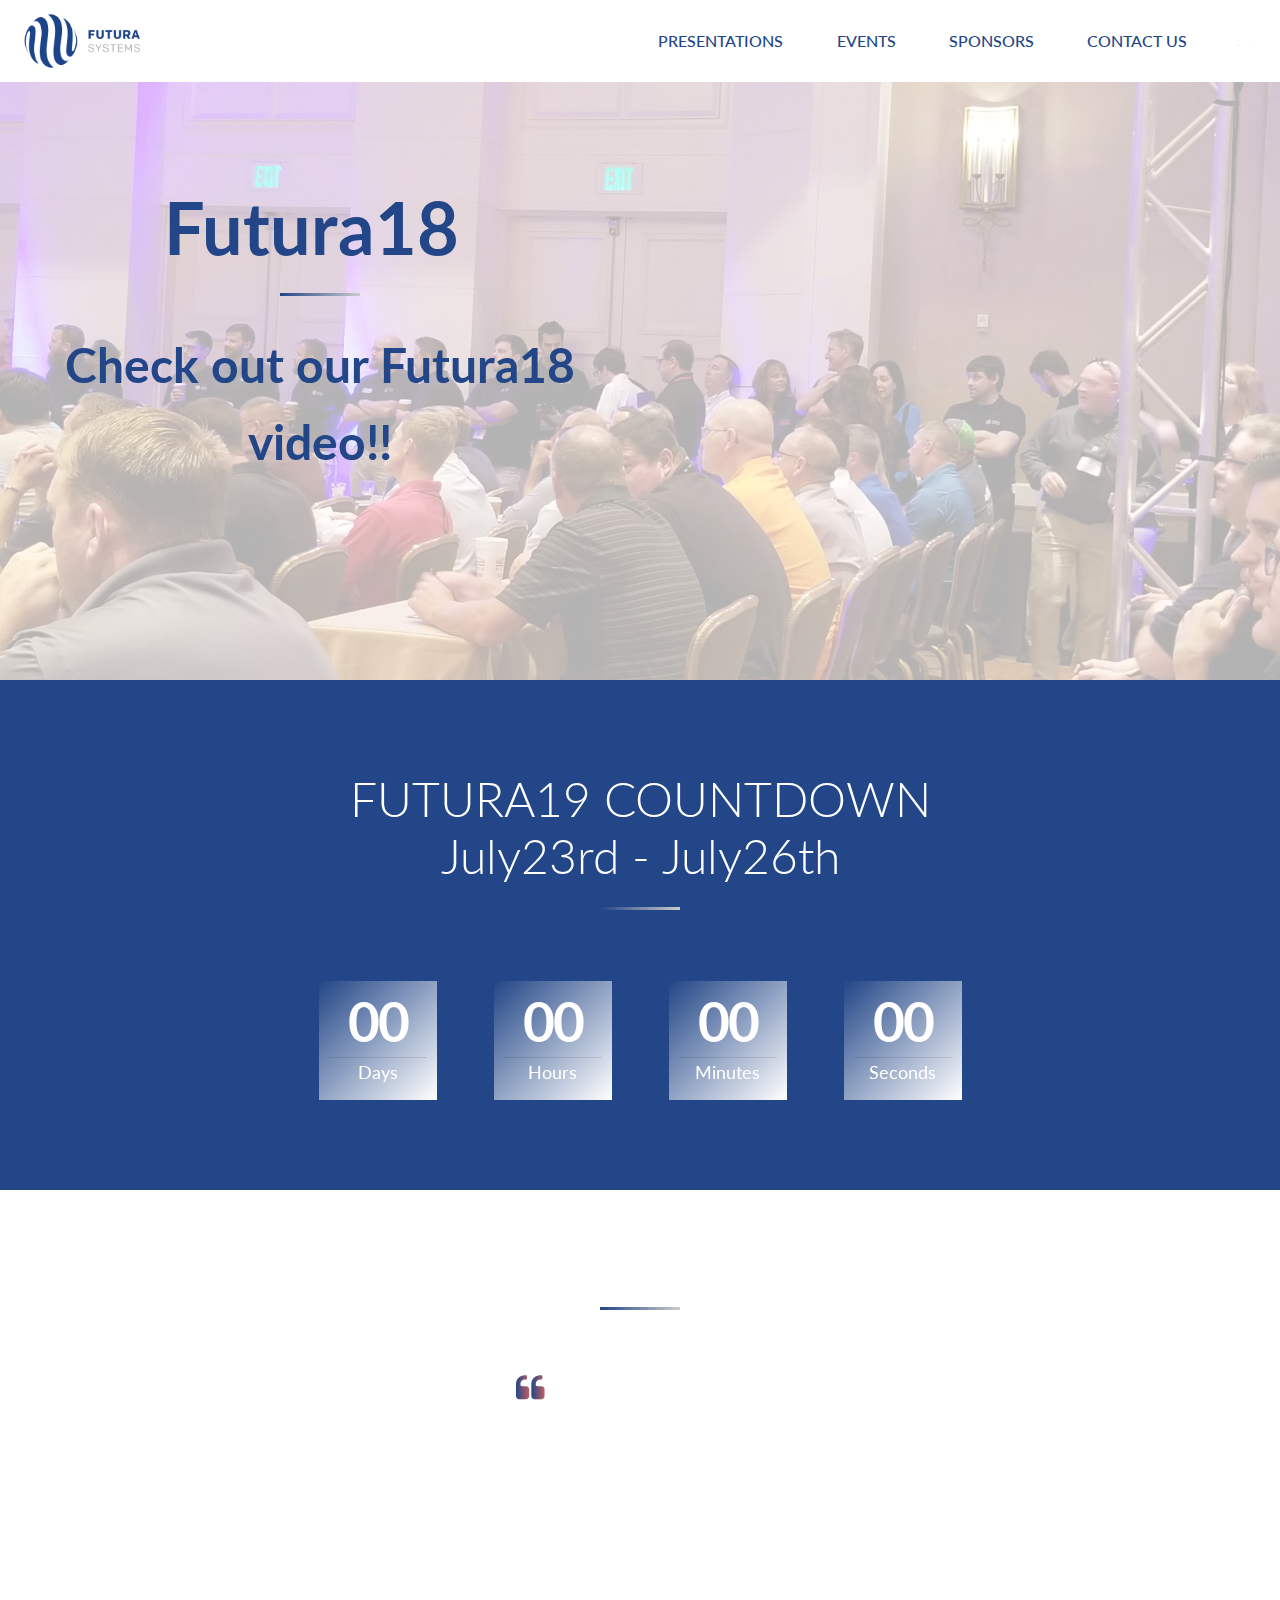
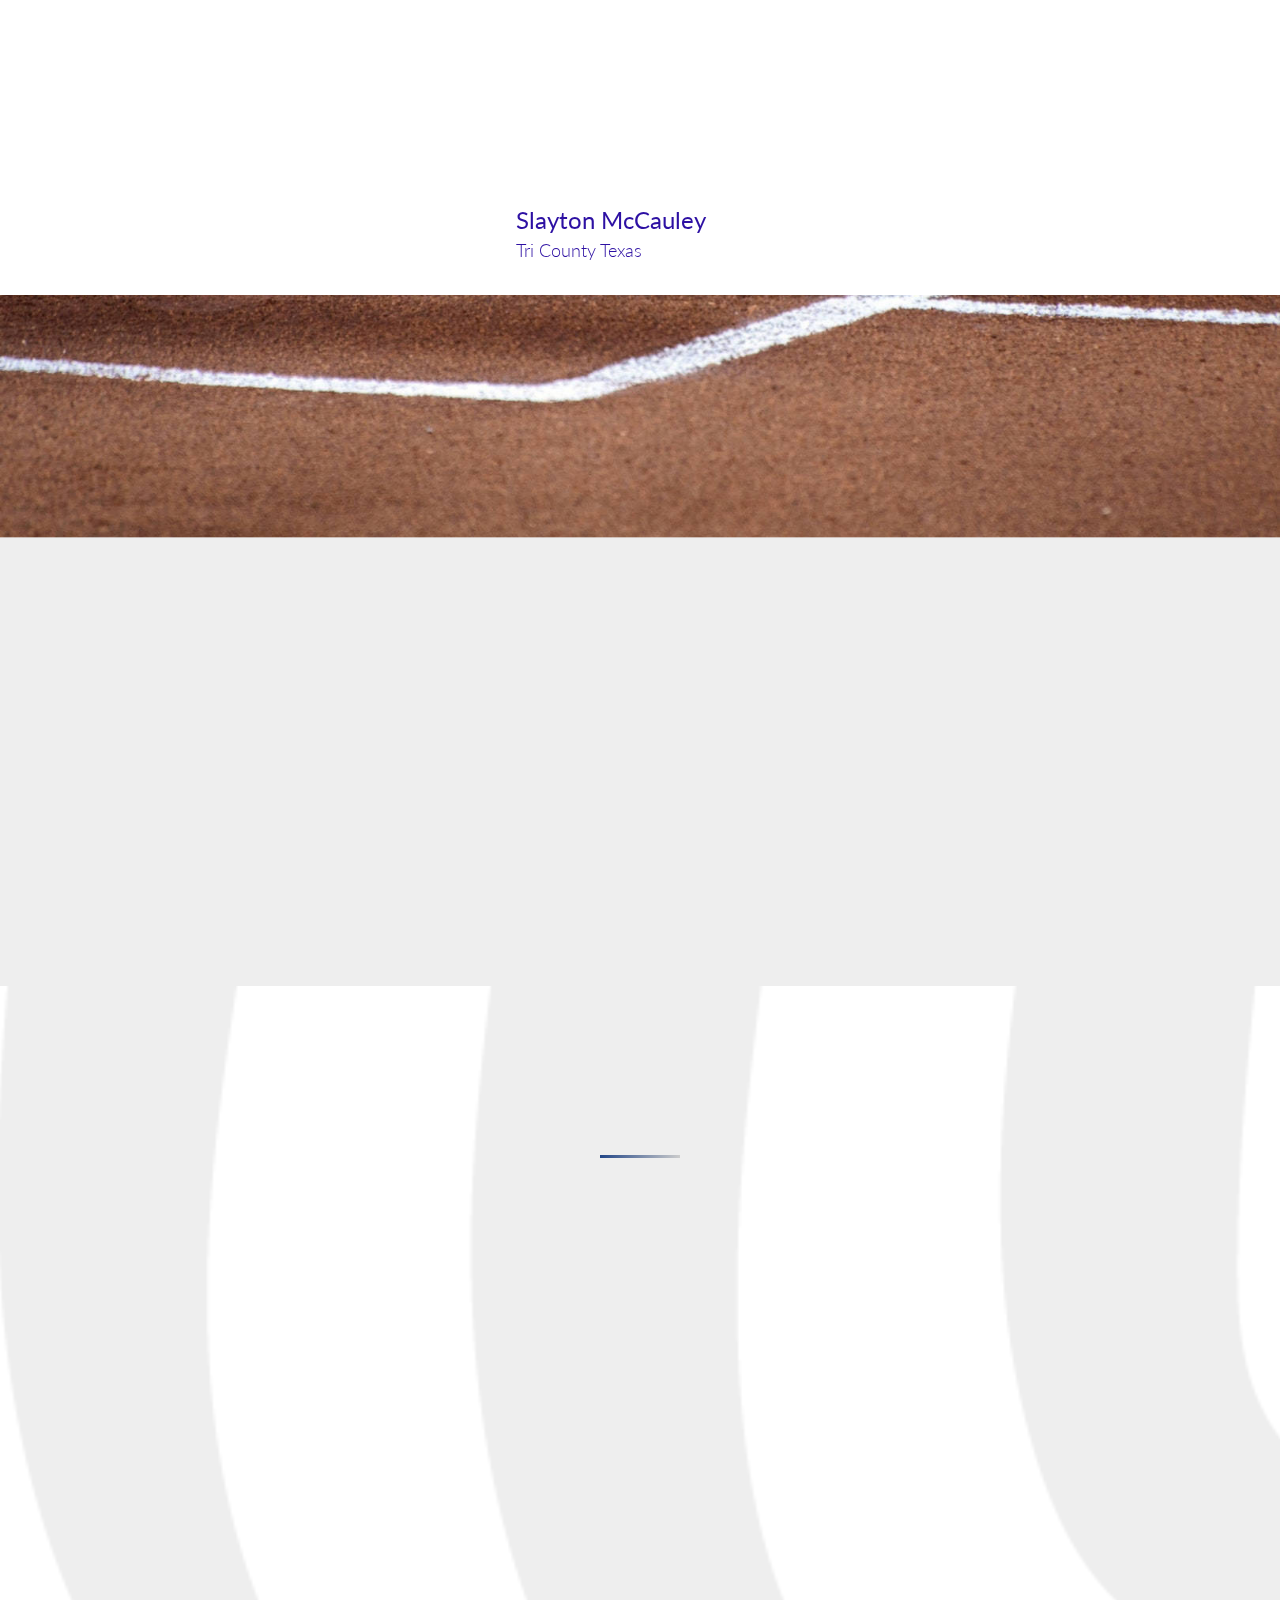
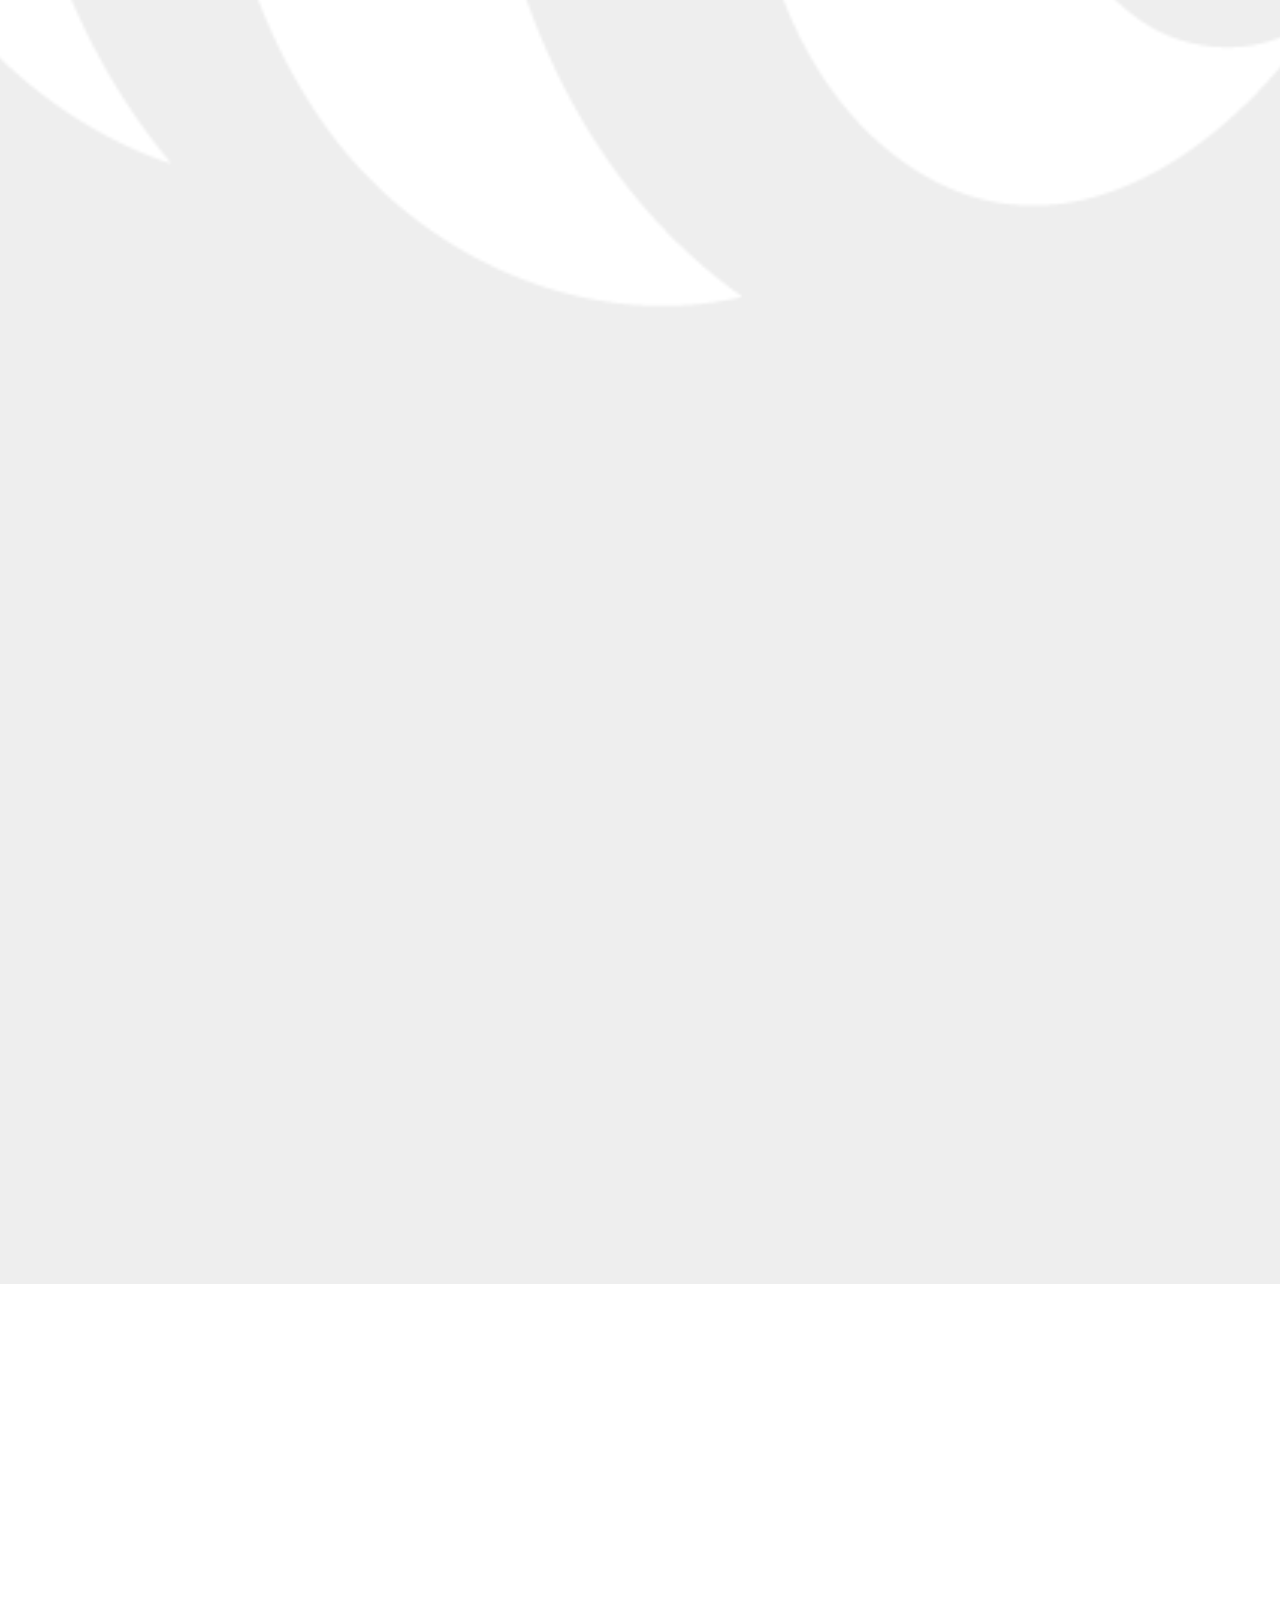
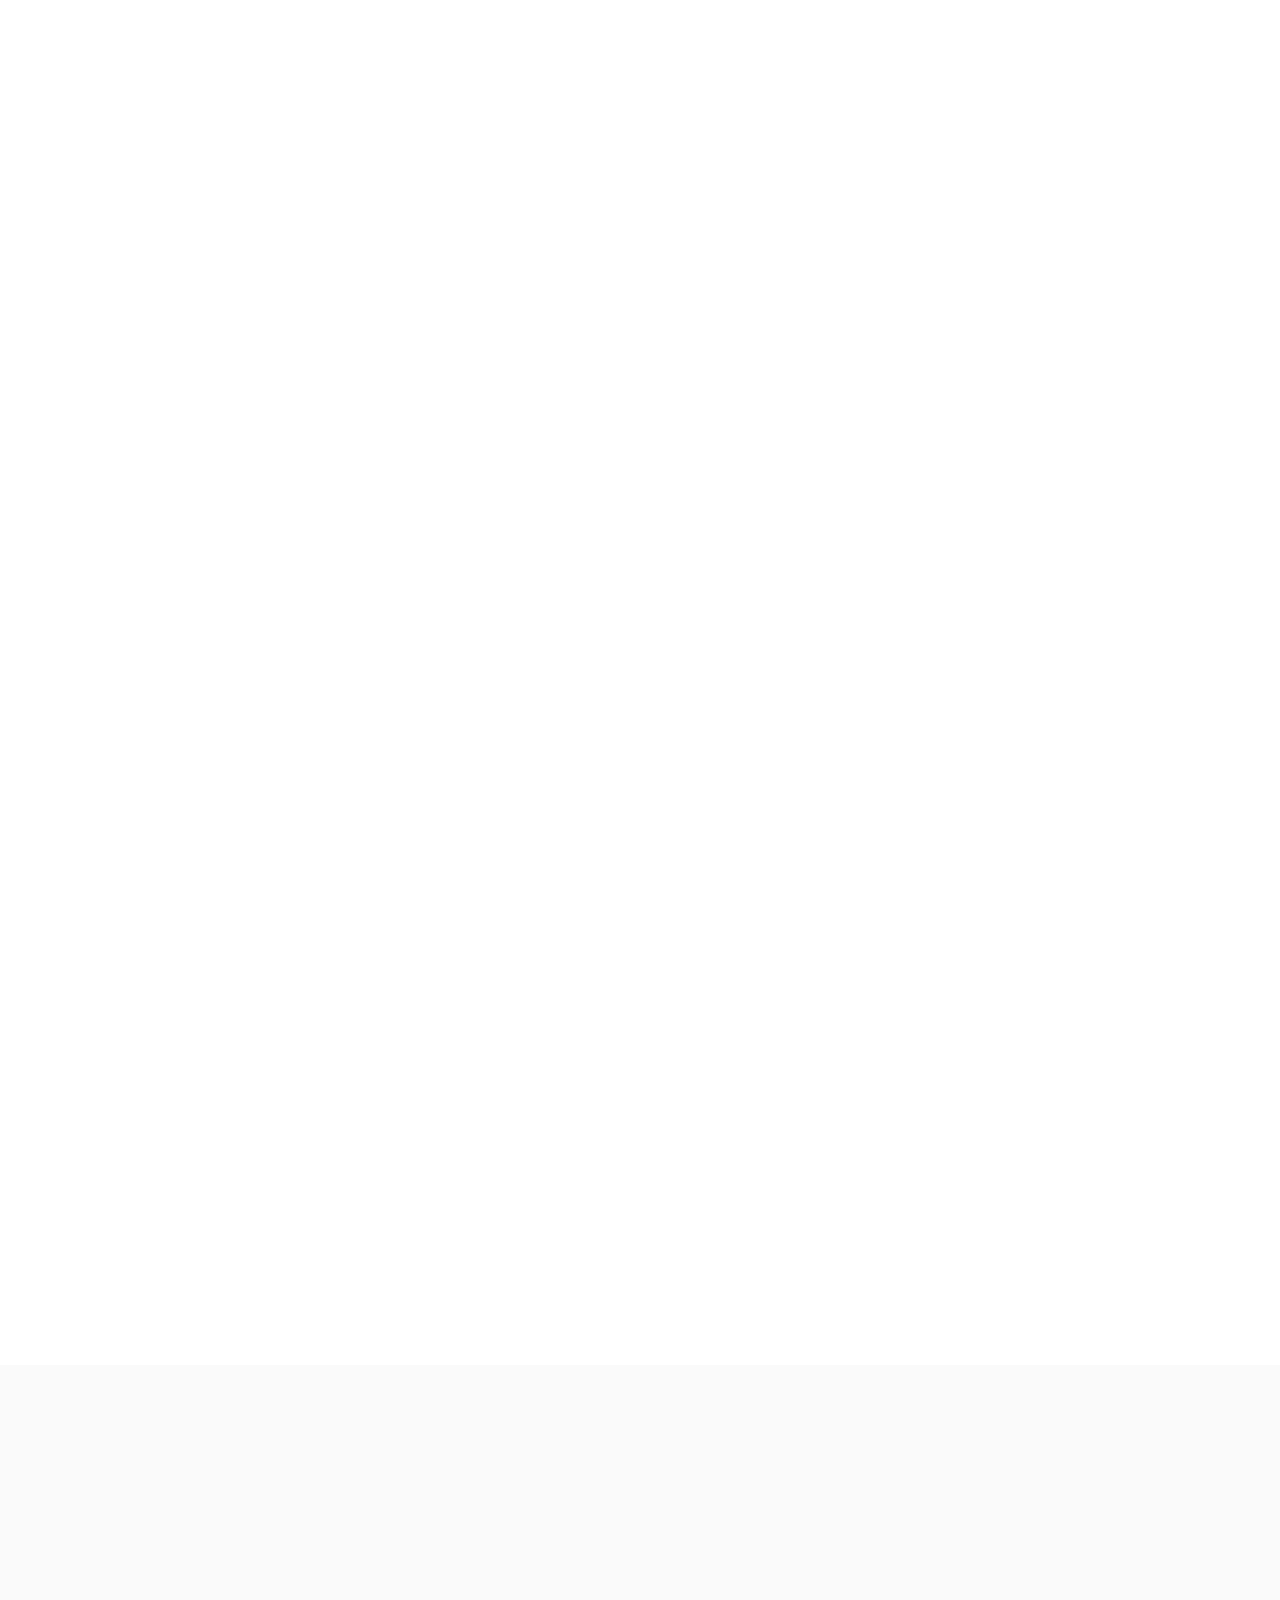
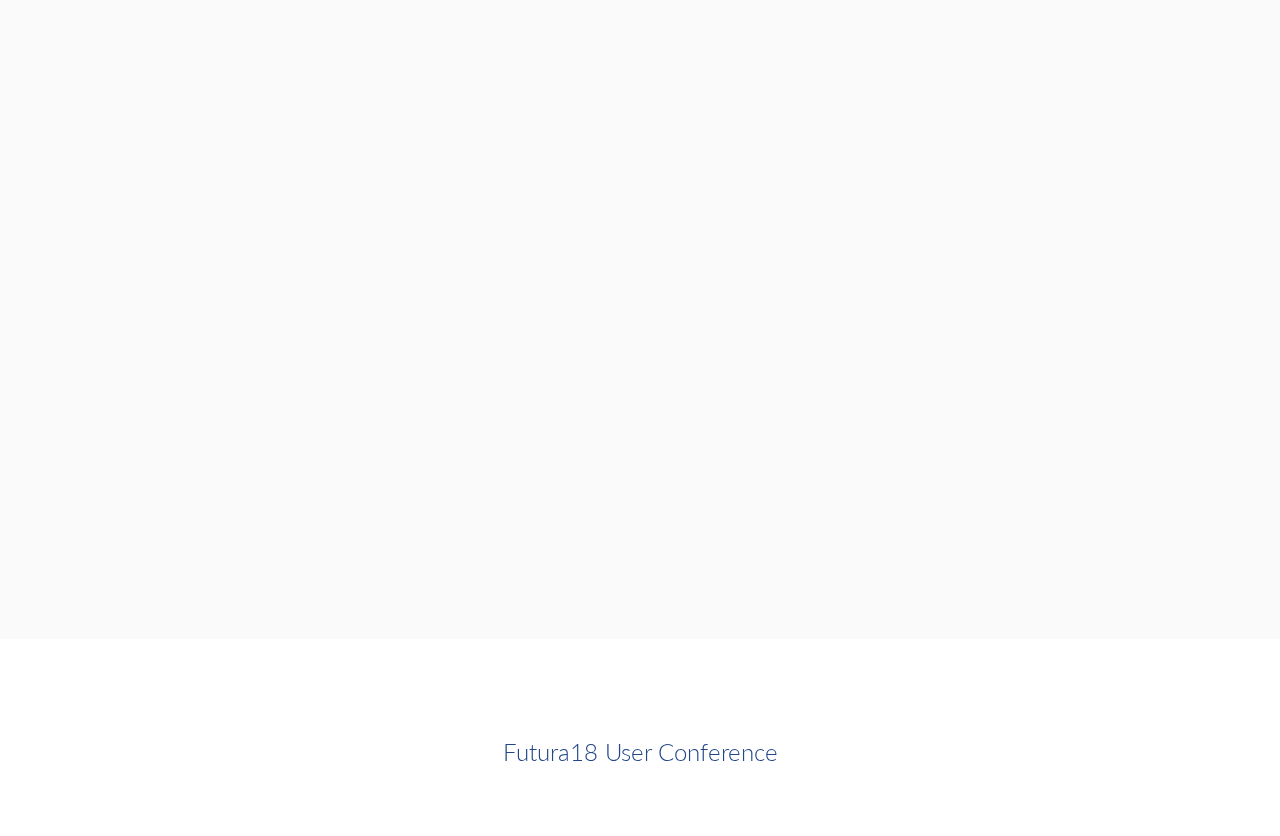
<file: index.html>
<!DOCTYPE html>
<html >
<head>
  <!-- Site made with Mobirise Website Builder v4.7.7, https://mobirise.com -->
  <meta charset="UTF-8">
  <meta http-equiv="X-UA-Compatible" content="IE=edge">
  <meta name="generator" content="Mobirise v4.7.7, mobirise.com">
  <meta name="viewport" content="width=device-width, initial-scale=1, minimum-scale=1">
  <link rel="shortcut icon" href="assets/images/blue-horizontal-fs-384x188.png" type="image/x-icon">
  <meta name="description" content="">
  <title>Home</title>
  <link rel="stylesheet" href="assets/web/assets/mobirise-icons/mobirise-icons.css">
  <link rel="stylesheet" href="assets/soundcloud-plugin/style.css">
  <link rel="stylesheet" href="assets/bootstrap/css/bootstrap.min.css">
  <link rel="stylesheet" href="assets/bootstrap/css/bootstrap-grid.min.css">
  <link rel="stylesheet" href="assets/bootstrap/css/bootstrap-reboot.min.css">
  <link rel="stylesheet" href="assets/animatecss/animate.min.css">
  <link rel="stylesheet" href="assets/socicon/css/styles.css">
  <link rel="stylesheet" href="assets/dropdown/css/style.css">
  <link rel="stylesheet" href="assets/theme/css/style.css">
  <link rel="stylesheet" href="assets/mobirise/css/mbr-additional.css" type="text/css">
  
  
  
</head>
<body>
  <section class="menu cid-qQc6hmgBlq" once="menu" id="menu1-2">

    
    

    <nav class="navbar navbar-dropdown navbar-fixed-top navbar-expand-lg">
        <div class="navbar-brand">
            <span class="navbar-logo">
                <a href="index.html">
                    <img src="assets/images/blue-horizontal-fs-384x188.png" alt="Mobirise" title="" style="height: 4.1rem;">
                </a>
            </span>
            <span class="navbar-caption-wrap"><a class="navbar-caption text-primary display-5" href="https://mobirise.com">&nbsp;</a></span>
        </div>
        <button class="navbar-toggler" type="button" data-toggle="collapse" data-target="#navbarSupportedContent" aria-controls="navbarNavAltMarkup" aria-expanded="false" aria-label="Toggle navigation">
            <div class="hamburger">
                <span></span>
                <span></span>
                <span></span>
                <span></span>
            </div>
        </button>
      <div class="collapse navbar-collapse" id="navbarSupportedContent">
            <ul class="navbar-nav nav-dropdown nav-right" data-app-modern-menu="true"><li class="nav-item"><a class="nav-link link text-primary display-4" href="page5.html">
                        PRESENTATIONS</a></li><li class="nav-item"><a class="nav-link link text-primary display-4" href="index.html#header4-26">
                        EVENTS</a></li>
                <li class="nav-item">
                    <a class="nav-link link text-primary display-4" href="index.html#features19-2e">SPONSORS</a>
                </li><li class="nav-item"><a class="nav-link link text-primary display-4" href="index.html#form3-12">CONTACT US</a></li></ul>
            <div class="icons-menu">
              <a href="https://mobirise.com" target="_blank">
                <span class="p-2 mbr-iconfont mbri-search" style="font-size: 1px;"></span>
              </a>
              <a href="https://mobirise.com" target="_blank">
                <span class="p-2 mbr-iconfont mbri-shopping-cart" style="font-size: 1px;"></span>
              </a>
              
              
              
              
            </div>
            
      </div>
    </nav>
</section>

<section class="features4 cid-r04G8PppEx mbr-parallax-background" id="features4-4b">

    

    <div class="mbr-overlay" style="opacity: 0.7; background-color: rgb(255, 255, 255);">
    </div>
    <div class="container-fluid">   
        <div class="row content-row align-items-center">
            <div class="col-lg-6 text-content">
                <h2 class="mbr-title pt-2 mbr-fonts-style align-center mbr-black display-1"><strong>Futura18&nbsp;</strong></h2>
                <div class="underline align-center">
                    <div class="line"></div>
                </div>
                <div class="mbr-section-text">
                    <p class="mbr-text pt-3 mbr-light mbr-fonts-style align-center display-2"><strong>
                    Check out our Futura18 video!!</strong></p>
                </div>
                
            </div>
            <div class="col-lg-6 media-content">
                <div class="mbr-figure"><iframe class="mbr-embedded-video" src="https://www.youtube.com/embed/urSMgK5YoPQ?rel=0&amp;amp;showinfo=0&amp;autoplay=0&amp;loop=0" width="1280" height="720" frameborder="0" allowfullscreen></iframe></div>
            </div>
        </div>
    </div>          
</section>

<section class="countdown1 cid-r04MB5qG5s" id="countdown1-4c">
    
    
    
    <div class="container ">
        <h2 class="mbr-section-title mb-0 align-center mbr-fonts-style display-2">
            FUTURA19 COUNTDOWN<br>July23rd - July26th</h2>
        <div class="underline align-center">
            <div class="line"></div>
        </div>
        
        
    </div>
    <div class="container countdown-cont align-center">
        <div class="daysCountdown" title="Days"></div>
        <div class="hoursCountdown" title="Hours"></div> 
        <div class="minutesCountdown" title="Minutes"></div> 
        <div class="secondsCountdown" title="Seconds"></div>
        <div class="countdown pt-5 mt-2" data-due-date="2019/07/23"> 
        </div>
    </div>
</section>

<section class="carousel slide testimonials-slider svg-gradient-elements cid-qTDVLh6BPw" id="testimonials-slider2-3a">
    
    
    
    <svg class="svg-gradient">
        <linearGradient>
            <stop class="gradColor1" offset="0%" stop-color="#224687"></stop>
            <stop class="gradColor2" offset="100%" stop-color="#bf5e63"></stop>
        </linearGradient>  
    </svg>

    <div class="container-fluid text-center">
        <h2 class="align-center mbr-fonts-style mbr-section-title display-2">Let's Talk Futura18</h2>
        <div class="underline align-center">
            <div class="line"></div>
        </div>

        <div class="carousel slide pt-5" data-ride="carousel" role="listbox">
            <div class="carousel-inner">
                
                
            <div class="carousel-item">
                    <div class="user col-xl-8 col-lg-10">
                        <div class="row">
                            <div class="user_image col-lg-4">
                                <div class="user_image_inner">
                                    <img src="assets/images/logomark-gray-400x400.png" alt="" title="">
                                </div>
                            </div>
                            <div class="col-lg-8">
                                <div class="testimonials-quote align-left">
                                    <svg class="gradient-element" viewBox="0 0 500 500">
                                        <g><g>
                                            <path d="M164.45,219.27h-63.954c-7.614,0-14.087-2.664-19.417-7.994c-5.327-5.33-7.994-11.801-7.994-19.417v-9.132    c0-20.177,7.139-37.401,21.416-51.678c14.276-14.272,31.503-21.411,51.678-21.411h18.271c4.948,0,9.229-1.809,12.847-5.424    c3.616-3.617,5.424-7.898,5.424-12.847V54.819c0-4.948-1.809-9.233-5.424-12.85c-3.617-3.612-7.898-5.424-12.847-5.424h-18.271    c-19.797,0-38.684,3.858-56.673,11.563c-17.987,7.71-33.545,18.132-46.68,31.267c-13.134,13.129-23.553,28.688-31.262,46.677    C3.855,144.039,0,162.931,0,182.726v200.991c0,15.235,5.327,28.171,15.986,38.834c10.66,10.657,23.606,15.985,38.832,15.985    h109.639c15.225,0,28.167-5.328,38.828-15.985c10.657-10.663,15.987-23.599,15.987-38.834V274.088    c0-15.232-5.33-28.168-15.994-38.832C192.622,224.6,179.675,219.27,164.45,219.27z"></path>
                                            <path d="M459.103,235.256c-10.656-10.656-23.599-15.986-38.828-15.986h-63.953c-7.61,0-14.089-2.664-19.41-7.994    c-5.332-5.33-7.994-11.801-7.994-19.417v-9.132c0-20.177,7.139-37.401,21.409-51.678c14.271-14.272,31.497-21.411,51.682-21.411    h18.267c4.949,0,9.233-1.809,12.848-5.424c3.613-3.617,5.428-7.898,5.428-12.847V54.819c0-4.948-1.814-9.233-5.428-12.85    c-3.614-3.612-7.898-5.424-12.848-5.424h-18.267c-19.808,0-38.691,3.858-56.685,11.563c-17.984,7.71-33.537,18.132-46.672,31.267    c-13.135,13.129-23.559,28.688-31.265,46.677c-7.707,17.987-11.567,36.879-11.567,56.674v200.991    c0,15.235,5.332,28.171,15.988,38.834c10.657,10.657,23.6,15.985,38.828,15.985h109.633c15.229,0,28.171-5.328,38.827-15.985    c10.664-10.663,15.985-23.599,15.985-38.834V274.088C475.082,258.855,469.76,245.92,459.103,235.256z"></path>
                                        </g></g>
                                    </svg>
                                </div>
                                <div class="user_text pt-3 align-left">
                                    <p class="mbr-fonts-style  display-5">“The Futura User Conference is a fantastic opportunity to get to know the superb staff at Futura that patiently and tirelessly support our team throughout the year. There is an abundance of tips and tricks to learn about the products we use and it is a fun chance to network with other Futura customers solving challenges similar to our own. 
<br>This conference is certainly a week to look forward to!”</p>
                                </div>
                                <div class="user_name mbr-fonts-style align-left display-5">
                                    Slayton McCauley</div>
                                <div class="user_desk mbr-light mbr-fonts-style align-left display-7">
                                    Tri County Texas&nbsp;</div>
                            </div>
                        </div>
                    </div>
                </div><div class="carousel-item">
                    <div class="user col-xl-8 col-lg-10">
                        <div class="row">
                            <div class="user_image col-lg-4">
                                <div class="user_image_inner">
                                    <img src="assets/images/logomark-gray-400x400.png" alt="" title="">
                                </div>
                            </div>
                            <div class="col-lg-8">
                                <div class="testimonials-quote align-left">
                                    <svg class="gradient-element" viewBox="0 0 500 500">
                                        <g><g>
                                            <path d="M164.45,219.27h-63.954c-7.614,0-14.087-2.664-19.417-7.994c-5.327-5.33-7.994-11.801-7.994-19.417v-9.132    c0-20.177,7.139-37.401,21.416-51.678c14.276-14.272,31.503-21.411,51.678-21.411h18.271c4.948,0,9.229-1.809,12.847-5.424    c3.616-3.617,5.424-7.898,5.424-12.847V54.819c0-4.948-1.809-9.233-5.424-12.85c-3.617-3.612-7.898-5.424-12.847-5.424h-18.271    c-19.797,0-38.684,3.858-56.673,11.563c-17.987,7.71-33.545,18.132-46.68,31.267c-13.134,13.129-23.553,28.688-31.262,46.677    C3.855,144.039,0,162.931,0,182.726v200.991c0,15.235,5.327,28.171,15.986,38.834c10.66,10.657,23.606,15.985,38.832,15.985    h109.639c15.225,0,28.167-5.328,38.828-15.985c10.657-10.663,15.987-23.599,15.987-38.834V274.088    c0-15.232-5.33-28.168-15.994-38.832C192.622,224.6,179.675,219.27,164.45,219.27z"></path>
                                            <path d="M459.103,235.256c-10.656-10.656-23.599-15.986-38.828-15.986h-63.953c-7.61,0-14.089-2.664-19.41-7.994    c-5.332-5.33-7.994-11.801-7.994-19.417v-9.132c0-20.177,7.139-37.401,21.409-51.678c14.271-14.272,31.497-21.411,51.682-21.411    h18.267c4.949,0,9.233-1.809,12.848-5.424c3.613-3.617,5.428-7.898,5.428-12.847V54.819c0-4.948-1.814-9.233-5.428-12.85    c-3.614-3.612-7.898-5.424-12.848-5.424h-18.267c-19.808,0-38.691,3.858-56.685,11.563c-17.984,7.71-33.537,18.132-46.672,31.267    c-13.135,13.129-23.559,28.688-31.265,46.677c-7.707,17.987-11.567,36.879-11.567,56.674v200.991    c0,15.235,5.332,28.171,15.988,38.834c10.657,10.657,23.6,15.985,38.828,15.985h109.633c15.229,0,28.171-5.328,38.827-15.985    c10.664-10.663,15.985-23.599,15.985-38.834V274.088C475.082,258.855,469.76,245.92,459.103,235.256z"></path>
                                        </g></g>
                                    </svg>
                                </div>
                                <div class="user_text pt-3 align-left">
                                    <p class="mbr-fonts-style  display-5">Futura did a great job of organizing the user conference. As a new Futura customer, I really valued networking with other users and hearing their ideas and experiences. I also enjoyed meeting many of the Futura employees working behind the scenes on our implementation. From the short 45 minute presentations and workshops to the food and entertainment, I’d say it’s one of the best conferences I have attended!<br>  
                                    </p>
                                </div>
                                <div class="user_name mbr-fonts-style align-left display-5">
                                    Joshua Tallman</div>
                                <div class="user_desk mbr-light mbr-fonts-style align-left display-7">
                                    Columbia River PUD</div>
                            </div>
                        </div>
                    </div>
                </div><div class="carousel-item">
                    <div class="user col-xl-8 col-lg-10">
                        <div class="row">
                            <div class="user_image col-lg-4">
                                <div class="user_image_inner">
                                    <img src="assets/images/logomark-gray-400x400.png" alt="" title="">
                                </div>
                            </div>
                            <div class="col-lg-8">
                                <div class="testimonials-quote align-left">
                                    <svg class="gradient-element" viewBox="0 0 500 500">
                                        <g><g>
                                            <path d="M164.45,219.27h-63.954c-7.614,0-14.087-2.664-19.417-7.994c-5.327-5.33-7.994-11.801-7.994-19.417v-9.132    c0-20.177,7.139-37.401,21.416-51.678c14.276-14.272,31.503-21.411,51.678-21.411h18.271c4.948,0,9.229-1.809,12.847-5.424    c3.616-3.617,5.424-7.898,5.424-12.847V54.819c0-4.948-1.809-9.233-5.424-12.85c-3.617-3.612-7.898-5.424-12.847-5.424h-18.271    c-19.797,0-38.684,3.858-56.673,11.563c-17.987,7.71-33.545,18.132-46.68,31.267c-13.134,13.129-23.553,28.688-31.262,46.677    C3.855,144.039,0,162.931,0,182.726v200.991c0,15.235,5.327,28.171,15.986,38.834c10.66,10.657,23.606,15.985,38.832,15.985    h109.639c15.225,0,28.167-5.328,38.828-15.985c10.657-10.663,15.987-23.599,15.987-38.834V274.088    c0-15.232-5.33-28.168-15.994-38.832C192.622,224.6,179.675,219.27,164.45,219.27z"></path>
                                            <path d="M459.103,235.256c-10.656-10.656-23.599-15.986-38.828-15.986h-63.953c-7.61,0-14.089-2.664-19.41-7.994    c-5.332-5.33-7.994-11.801-7.994-19.417v-9.132c0-20.177,7.139-37.401,21.409-51.678c14.271-14.272,31.497-21.411,51.682-21.411    h18.267c4.949,0,9.233-1.809,12.848-5.424c3.613-3.617,5.428-7.898,5.428-12.847V54.819c0-4.948-1.814-9.233-5.428-12.85    c-3.614-3.612-7.898-5.424-12.848-5.424h-18.267c-19.808,0-38.691,3.858-56.685,11.563c-17.984,7.71-33.537,18.132-46.672,31.267    c-13.135,13.129-23.559,28.688-31.265,46.677c-7.707,17.987-11.567,36.879-11.567,56.674v200.991    c0,15.235,5.332,28.171,15.988,38.834c10.657,10.657,23.6,15.985,38.828,15.985h109.633c15.229,0,28.171-5.328,38.827-15.985    c10.664-10.663,15.985-23.599,15.985-38.834V274.088C475.082,258.855,469.76,245.92,459.103,235.256z"></path>
                                        </g></g>
                                    </svg>
                                </div>
                                <div class="user_text pt-3 align-left">
                                    <p class="mbr-fonts-style  display-5">The Futura User conference is a great time to gather with peers and get to know the Futura staff. The atmosphere is fun, the people are outgoing and always willing to share ideas on ways to improve on workflows and software. I look forward to it every year!&nbsp;<br><br><br>  
                                    </p>
                                </div>
                                <div class="user_name mbr-fonts-style align-left display-5">
                                    Garry Richardson</div>
                                <div class="user_desk mbr-light mbr-fonts-style align-left display-7">
                                    Palmetto Electric Cooperative</div>
                            </div>
                        </div>
                    </div>
                </div></div>

            <div class="carousel-controls">
                <a class="carousel-control-prev" role="button" data-slide="prev">
                    <svg class="gradient-element" viewBox="0 0 130 130">
                        <g>
                            <g>
                                <path d="m64.5,122.6c32,0 58.1-26 58.1-58.1s-26-58-58.1-58-58,26-58,58 26,58.1 58,58.1zm0-108c27.5,5.32907e-15 49.9,22.4 49.9,49.9s-22.4,49.9-49.9,49.9-49.9-22.4-49.9-49.9 22.4-49.9 49.9-49.9z"></path>
                                <path d="m70,93.5c0.8,0.8 1.8,1.2 2.9,1.2 1,0 2.1-0.4 2.9-1.2 1.6-1.6 1.6-4.2 0-5.8l-23.5-23.5 23.5-23.5c1.6-1.6 1.6-4.2 0-5.8s-4.2-1.6-5.8,0l-26.4,26.4c-0.8,0.8-1.2,1.8-1.2,2.9s0.4,2.1 1.2,2.9l26.4,26.4z"></path>
                            </g>
                        </g>
                    </svg>
                    <span class="sr-only">Previous</span>
                </a>

                <a class="carousel-control-next" role="button" data-slide="next">
                    <svg class="gradient-element" viewBox="0 0 130 130">
                        <g>
                            <g>
                            <path d="M64.5,122.6c32,0,58.1-26,58.1-58.1S96.5,6.4,64.5,6.4S6.4,32.5,6.4,64.5S32.5,122.6,64.5,122.6z M64.5,14.6    c27.5,0,49.9,22.4,49.9,49.9S92,114.4,64.5,114.4S14.6,92,14.6,64.5S37,14.6,64.5,14.6z"></path>
                            <path d="m51.1,93.5c0.8,0.8 1.8,1.2 2.9,1.2 1,0 2.1-0.4 2.9-1.2l26.4-26.4c0.8-0.8 1.2-1.8 1.2-2.9 0-1.1-0.4-2.1-1.2-2.9l-26.4-26.4c-1.6-1.6-4.2-1.6-5.8,0-1.6,1.6-1.6,4.2 0,5.8l23.5,23.5-23.5,23.5c-1.6,1.6-1.6,4.2 0,5.8z"></path>
                            </g>
                        </g>
                    </svg>
                  <span class="sr-only">Next</span>
                </a>
            </div>
        </div>
    </div>
</section>

<section class="header4 cid-qS2bpzWOEN mbr-parallax-background" id="header4-26">

    

    
    

    <div class="container">
        <div class="row justify-content-md-center">
            <div class="media-content col-md-10">
                
                
                <div class="mbr-text align-center mbr-white pb-3">
                    
                </div>
                
            </div>
            <div class="mbr-figure pt-5">
                <img src="assets/images/futura-uc-logo-400x400.png" alt="Mobirise" title="" style="width: 55%;">
            </div>
        </div>
    </div>
</section>

<section class="features19 cid-qS8kRNfiaX mbr-parallax-background" id="features19-2e">

    

    
    <div class="container-fluid">
        <h2 class="mbr-section-title align-left mbr-fonts-style display-2">
            Futura18 Sponsors</h2>
        <div class="underline align-left pb-3">
            <div class="line"></div>
        </div>
        
        <div class="row justify-content-center align-items-start pt-5">
            <div class="card px-3 py-4 col-12 col-md-6 col-lg-4">
                <div class="card-wrapper flip-card">
                    <div class="card-img">
                        <a href="https://www.sedata.com/" target="_blank"><img src="assets/images/sedc-400x400.png" alt="Mobirise" title=""></a>
                        
                        <div class="img-name mbr-fonts-style mbr-bold mbr-white display-2">&nbsp;</div>
                    </div>
                    <div class="card-box">
                        <p class="mbr-card-text mbr-fonts-style align-center display-7">
                            For nearly four decades, SEDC has been a leader in the development of innovative utility software solutions. We’re committed to providing our users with CIS/Billing, Accounting, Engineering and Operations applications configured to meet their needs. Our all-in-one solutions are cost-effective and customizable – and backed by our team of expert designers and dedicated support staff that is second to none in terms of developing cutting-edge technologies and building lasting relationships.
                        </p>
                        
                    </div>
                </div>
            </div>
            <div class="card px-3 py-4 col-12 col-md-6 col-lg-4">
                <div class="card-wrapper flip-card">
                    <div class="card-img">
                        <a href="https://eos-gnss.com/" target="_blank"><img src="assets/images/eos-400x400.png" alt="Mobirise" title=""></a>
                        
                        <div class="img-name mbr-fonts-style mbr-bold mbr-white display-2">&nbsp;</div>
                    </div>
                    <div class="card-box">
                        <p class="mbr-card-text mbr-fonts-style align-center display-7">
                            Eos Positioning Systems, Inc., designs and manufactures the world’s premier, high-accuracy GPS / GNSS receivers for the Bring Your Own Device (BYOD) market. This is known as the Arrow Series™. The Eos team offers extensive support for connecting your Bluetooth® submeter, subfoot and RTK GPS / GNSS receivers to any iOS, Android, Windows, and Windows Mobile device. The free Eos software utilities, such as the Eos Tools Pro app, and SDK support for all mobile device operating systems allows users to smoothly integrate the Eos GNSS Arrow receivers into their mobile GIS workflow.
                        </p>
                        
                    </div>
                </div>
            </div>

            <div class="card px-3 py-4 col-12 col-md-6 col-lg-4">
                <div class="card-wrapper flip-card">
                    <div class="card-img">
                        <a href="https://www.esri.com/en-us/home" target="_blank"><img src="assets/images/esri-400x400.png" alt="Mobirise" title=""></a>
                        
                        <div class="img-name mbr-fonts-style mbr-bold mbr-white display-2">&nbsp;</div>
                    </div>
                    <div class="card-box">
                        <p class="mbr-card-text mbr-fonts-style align-center display-7">We build ArcGIS, the world’s most powerful mapping and spatial analytics software. 
<br>We believe The Science of Where can unlock data’s full potential in every organization</p>
                        
                    </div>
                </div>
            </div>

            <div class="card px-3 py-4 col-12 col-md-6 col-lg-4">
                <div class="card-wrapper flip-card">
                    <div class="card-img">
                        <a href="http://www.davey.com/davey-resource-group/" target="_blank"><img src="assets/images/drg-400x400.png" alt="Mobirise" title=""></a>
                        
                        <div class="img-name mbr-fonts-style mbr-bold mbr-white display-2">&nbsp;</div>
                    </div>
                    <div class="card-box">
                        <p class="mbr-card-text mbr-fonts-style align-center display-7">
                            <br>Davey Resource Group provides a full range of natural resource and utility consulting services to the commercial, residential, municipal and governmental markets. That’s officially what we do. In fact, "innovations through solutions and expertise" is our brand promise.
                        </p>
                        
                    </div>
                </div>
            </div>

            <div class="card px-3 py-4 col-12 col-md-6 col-lg-4">
                <div class="card-wrapper flip-card">
                    <div class="card-img">
                        <a href="https://www.mapcom.com/" target="_blank"><img src="assets/images/mapcom-300x300.png" alt="Mobirise" title=""></a>
                        
                        <div class="img-name mbr-fonts-style mbr-bold mbr-white display-2">&nbsp;</div>
                    </div>
                    <div class="card-box">
                        <p class="mbr-card-text mbr-fonts-style align-center display-7">Collaborate.  Integrate.  Visualize.<br>M4 Solutions' modular OSS platform helps increase efficiency throughout your organization. By integrating with existing systems, M4 ensures data is visible to each department without sacrificing accuracy. We offer a variety of solutions to manage operations from top to bottom, with the flexibility to meet your unique needs.</p>
                        
                    </div>
                </div>
            </div>

            <div class="card px-3 py-4 col-12 col-md-6 col-lg-4">
                <div class="card-wrapper flip-card">
                    <div class="card-img">
                        <a href="https://clearion.com/"><img src="assets/images/clearion-1160x1160.png" alt="Mobirise" title=""></a>
                        
                        <div class="img-name mbr-fonts-style mbr-bold mbr-white display-2">&nbsp;</div>
                    </div>
                    <div class="card-box">
                        <p class="mbr-card-text mbr-fonts-style align-center display-7">
                            You can radically transform your work environments in innovative, practical, powerful ways when you benefit from Clearion’s end-to-end technology solutions. Strengthen communication among work groups, serve customers more effectively, and optimize design, construction, and maintenance of your assets and infrastructure. Join hundreds of utility, telecom, gas, and rail companies and discover all you can achieve by teaming up with Clearion.
                        </p>
                        
                    </div>
                </div>
            </div>
        </div>
    </div>
</section>

<section class="features19 cid-qUSDRxhlUh" id="features19-3c">

    

    
    <div class="container-fluid">
        
        
        
        <div class="row justify-content-center align-items-start pt-5">
            <div class="card px-3 py-4 col-12 col-md-6 col-lg-4">
                <div class="card-wrapper flip-card">
                    <div class="card-img">
                        <a href="https://www.crc.coop/CRCweb/default.aspx"><img src="assets/images/crc-625x625.png" alt="Mobirise" title=""></a>
                        
                        <div class="img-name mbr-fonts-style mbr-bold mbr-white display-5">&nbsp;</div>
                    </div>
                    <div class="card-box">
                        <p class="mbr-card-text mbr-fonts-style align-center display-7">
                            We provide Customer Contact and Dispatch Center and Central Station Alarm Monitoring solutions for electric utilities that reflect our members' desire for dependable service...at any time, whenever needed. For over 25 years, CRC has merged the benefits of personalized services with the efficiencies provided by technologically advanced computer and telephony systems. At CRC, we pride ourselves on Focusing on the Human Side of Technology®
                        </p>
                        
                    </div>
                </div>
            </div>
            <div class="card px-3 py-4 col-12 col-md-6 col-lg-4">
                <div class="card-wrapper flip-card">
                    <div class="card-img">
                        <a href="https://www.duncan-parnell.com/" target="_blank"><img src="assets/images/duncan-904x904.png" alt="Mobirise" title=""></a>
                        
                        <div class="img-name mbr-fonts-style mbr-bold mbr-white display-2">&nbsp;</div>
                    </div>
                    <div class="card-box">
                        <p class="mbr-card-text mbr-fonts-style align-center display-7">
                            Since 1946, Duncan-Parnell has been the trusted supplier to architects, engineers, construction contractors, surveyors and designers. We carry the best brands in the industry from Autodesk® software to Trimble® surveying and mapping equipment. With a rich history in wide format printers and reprographic services, we continue to add meaningful solutions to better serve the industry with custom sign and graphics printing to 3D printers. Duncan-Parnell specializes in providing high quality hardware, innovative software, and invaluable services to make projects successful. 
                        </p>
                        
                    </div>
                </div>
            </div>

            <div class="card px-3 py-4 col-12 col-md-6 col-lg-4">
                <div class="card-wrapper flip-card">
                    <div class="card-img">
                        <a href="https://www.neigps.com/" target="_blank"><img src="assets/images/nei-904x904.png" alt="Mobirise" title=""></a>
                        
                        <div class="img-name mbr-fonts-style mbr-bold mbr-white display-2">&nbsp;</div>
                    </div>
                    <div class="card-box">
                        <p class="mbr-card-text mbr-fonts-style align-center display-7">NEI is a complete solution provider that sells, rents, leases, and services Mapping/GIS and Surveying/Construction equipment and technology from Trimble and other leading manufacturers, with every employee focused on delivering total customer satisfaction.</p>
                        
                    </div>
                </div>
            </div>

            <div class="card px-3 py-4 col-12 col-md-6 col-lg-4">
                <div class="card-wrapper flip-card">
                    <div class="card-img">
                        <a href="https://www.ats.coop/openone/financial-system/" target="_blank"><img src="assets/images/ats-1160x1160.png" alt="Mobirise" title=""></a>
                        
                        <div class="img-name mbr-fonts-style mbr-bold mbr-white display-2">&nbsp;</div>
                    </div>
                    <div class="card-box">
                        <p class="mbr-card-text mbr-fonts-style align-center display-7">ATS OpenOne is a web-based enterprise system built for today’s electric, water, propane, and environmental utility companies. It streamlines divided management information systems into a single, fully-integrated corporate portal.</p>
                        
                    </div>
                </div>
            </div>

            <div class="card px-3 py-4 col-12 col-md-6 col-lg-4">
                <div class="card-wrapper flip-card">
                    <div class="card-img">
                        <a href="https://www.spidasoftware.com/" target="_blank"><img src="assets/images/spida-1160x1160.png" alt="Mobirise" title=""></a>
                        
                        <div class="img-name mbr-fonts-style mbr-bold mbr-white display-2">&nbsp;</div>
                    </div>
                    <div class="card-box">
                        <p class="mbr-card-text mbr-fonts-style align-center display-7">Serving the electric and telecommunication industries since 2007, SPIDA Software’s cost-effective Structure Management System is a unique platform developed to create a digital twin of utility overhead systems and a centralized portal for the coordination of activities including joint use and engineering. The platform includes SPIDAcalc, the industry’s leading structural analysis software, and SPIDAstudio, the first-ever scalable, on-demand platform for the oversight of activity, analysis, and management of asset structural health.&nbsp;<br></p>
                        
                    </div>
                </div>
            </div>

            <div class="card px-3 py-4 col-12 col-md-6 col-lg-4">
                <div class="card-wrapper flip-card">
                    <div class="card-img">
                        <a href="https://www.milsoft.com/" target="_blank"><img src="assets/images/logo-1160x1160.png" alt="Mobirise" title=""></a>
                        
                        <div class="img-name mbr-fonts-style mbr-bold mbr-white display-2">&nbsp;</div>
                    </div>
                    <div class="card-box">
                        <p class="mbr-card-text mbr-fonts-style align-center display-7">
                            Milsoft has proudly served the electrical utility industry for almost three decades. Milsoft offers an unparalleled, fully-integrated, single solution including Milsoft Engineering Analysis (EA), Milsoft Interactive Voice Response (IVR), Milsoft Outage Management System (OMS), and Milsoft Mapping Solution (GIS).
                        </p>
                        
                    </div>
                </div>
            </div>
        </div>
    </div>
</section>

<section class="cid-qQUC8HbWUQ mbr-parallax-background" id="form3-12">

    

    <div class="mbr-overlay" style="opacity: 0.7; background-color: rgb(255, 255, 255);">
    </div>
    <div class="container-fluid">
        <div class="row justify-content-center">
            <div class="form-1 col-md-10 col-lg-8" data-form-type="formoid">
                <h1 class="mbr-fonts-style mbr-section-title align-center display-2">
                    Contact Us<br></h1>
                <div data-form-alert="" hidden="">Thanks for submitting your question. We will get back to you soon.</div>
                <form class="mbr-form" action="https://mobirise.com/" method="post" data-form-title="My Mobirise Form"><input type="hidden" name="email" data-form-email="true" value="IcIMfCT3tivGONNyEb/9IytiwOHoiPa8PYMCQT1GeJOhL6WtagJLeDAGDTb9tzByJ7nGq38WCYbdJ4RB9mH32Feeak0CsrybG3cBDEIYp5flA/6AELzaYXjiEWu+TUEh" data-form-field="Email">
                    <div class="row input-main">
                        <div class="col-md-5 col-lg-4 input-wrap" data-for="firstname">
                            <label class="form-label-outside mbr-fonts-style display-7" for="form-1-firstname">First Name</label>
                            <input type="text" class="field display-7" name="firstname" data-form-field="First Name" required="" id="firstname-form3-12">
                        </div>
                        <div class="col-md-5 col-lg-4 input-wrap" data-for="lastname">
                            <label class="form-label-outside mbr-fonts-style display-7" for="form-1-lastname">Last Name</label>
                            <input type="text" class="field display-7" name="lastname" data-form-field="Last Name" required="" id="lastname-form3-12">
                        </div>
                    </div>
                    <div class="row input-main">
                        <div class="col-md-5 col-lg-4 input-wrap" data-for="email">
                            <label class="form-label-outside mbr-fonts-style display-7" for="form-1-email">E-mail</label>
                            <input type="email" class="field display-7" name="email" data-form-field="Email" required="" id="email-form3-12">
                        </div>
                        
                    </div>
                    <div class="row input-main">
                        <div class="col-md-10 col-lg-8 form-group" data-for="message">
                            <label class="form-label-outside mbr-fonts-style display-7" for="form-1-message">Question</label>
                            <textarea type="text" class="form-control display-7" name="message" rows="7" data-form-field="Message" id="message-form3-12"></textarea>
                        </div>
                    </div>
                    <div class="row input-main">
                        <div class="col-md-10 col-lg-8 btn-row">
                            <span class="input-group-btn"><button href="https://mobirise.com/" type="submit" class="btn btn-form btn-primary-outline display-4">SEND</button></span>
                        </div>
                    </div>
                </form>
            </div>
        </div>
   </div>
</section>

<section class="cid-qRzauVior6" id="footer2-1b">

    

    

    <div class="container-fluid">
        <div class="row align-center justify-content-center align-items-center">
            <div class="logo-section col-sm-12 col-lg-4">
                <a href="#"><img src="assets/images/logomark-blue-122x122.png" height="128" alt="Mobirise" title="" style="height: 4.8rem;">
                </a>
            </div>
            <div class="col-sm-12 col-lg-4 mbr-text mbr-fonts-style mbr-light display-5">
                Futura18 User Conference</div>
            <div class="social-media col-sm-12 col-lg-4">
                <ul>
                    <li>
                      <a class="icon-transition" href="https://www.linkedin.com/company/futura-systems-inc-/" target="_blank">
                        <span class="mbr-iconfont socicon-linkedin socicon" style=""></span>
                      </a>
                    </li>
                    <li>
                      <a class="icon-transition" href="https://twitter.com/FuturaGIS" target="_blank">
                        <span class="mbr-iconfont socicon-twitter socicon"></span>
                      </a>
                    </li>
                    
                    
                    
                </ul>
            </div>
        </div>
    </div>
</section>


  <script src="assets/web/assets/jquery/jquery.min.js"></script>
  <script src="assets/popper/popper.min.js"></script>
  <script src="assets/bootstrap/js/bootstrap.min.js"></script>
  <script src="assets/countdown/jquery.countdown.min.js"></script>
  <script src="assets/parallax/jarallax.min.js"></script>
  <script src="assets/viewportchecker/jquery.viewportchecker.js"></script>
  <script src="assets/bootstrapcarouselswipe/bootstrap-carousel-swipe.js"></script>
  <script src="assets/mbr-gradient-svg/mbr-gradient-svg.js"></script>
  <script src="assets/mbr-testimonials-slider/mbr-testimonials-slider.js"></script>
  <script src="assets/dropdown/js/script.min.js"></script>
  <script src="assets/touchswipe/jquery.touch-swipe.min.js"></script>
  <script src="assets/smoothscroll/smooth-scroll.js"></script>
  <script src="assets/theme/js/script.js"></script>
  <script src="assets/formoid/formoid.min.js"></script>
  
  
 <div id="scrollToTop" class="scrollToTop mbr-arrow-up"><a style="text-align: center;"><i></i></a></div>
    <input name="animation" type="hidden">
  </body>
</html>
</file>
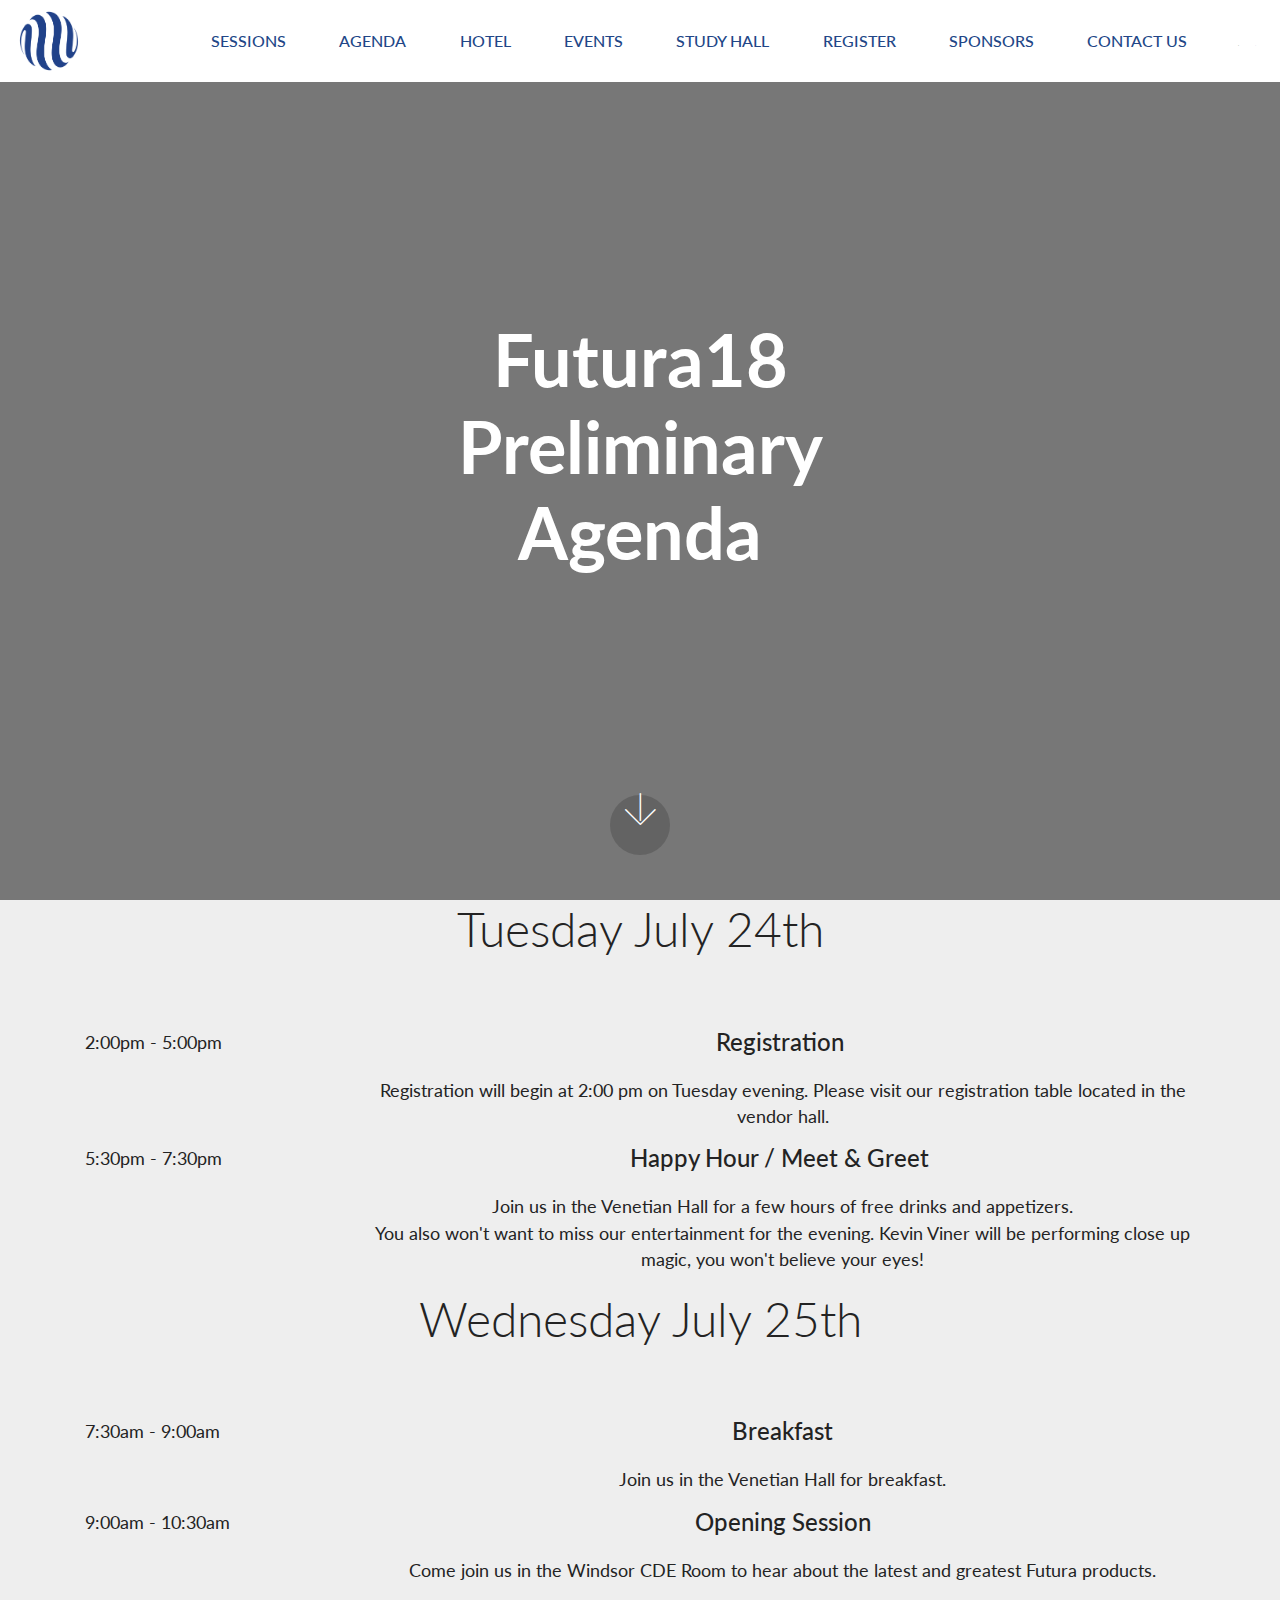
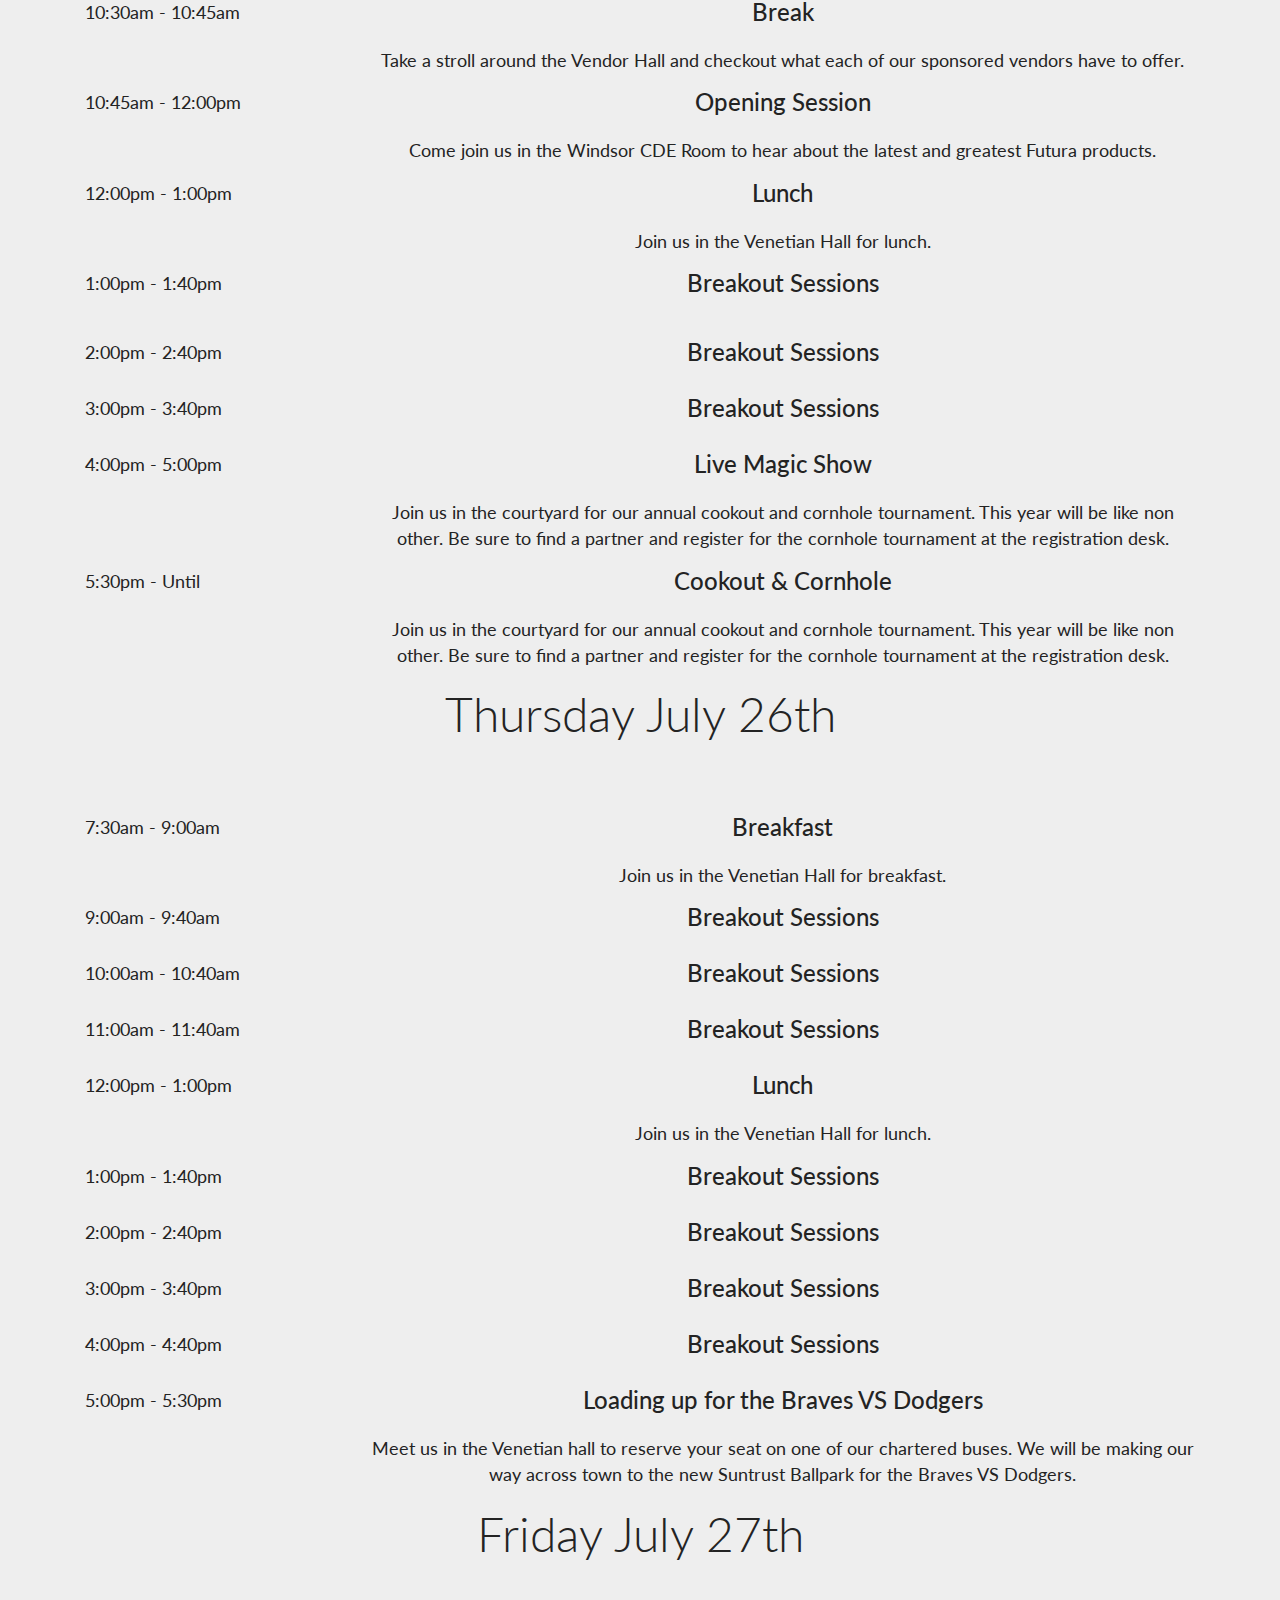
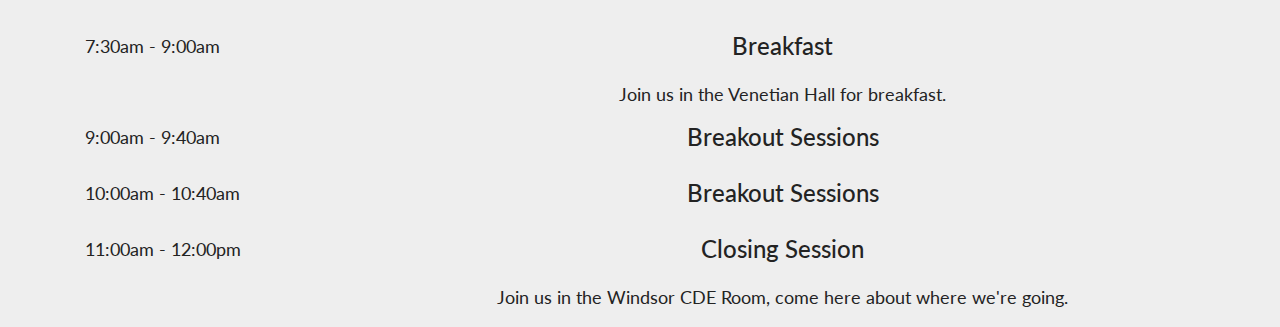
<file: Agenda.html>
<!DOCTYPE html>
<html >
<head>
  <!-- Site made with Mobirise Website Builder v4.7.1, https://mobirise.com -->
  <meta charset="UTF-8">
  <meta http-equiv="X-UA-Compatible" content="IE=edge">
  <meta name="generator" content="Mobirise v4.7.1, mobirise.com">
  <meta name="viewport" content="width=device-width, initial-scale=1, minimum-scale=1">
  <link rel="shortcut icon" href="assets/images/logomark-blue-334x334.png" type="image/x-icon">
  <meta name="description" content="">
  <title>SessionSchedule</title>
  <link rel="stylesheet" href="assets/web/assets/mobirise-icons/mobirise-icons.css">
  <link rel="stylesheet" href="assets/bootstrap/css/bootstrap.min.css">
  <link rel="stylesheet" href="assets/bootstrap/css/bootstrap-grid.min.css">
  <link rel="stylesheet" href="assets/bootstrap/css/bootstrap-reboot.min.css">
  <link rel="stylesheet" href="assets/soundcloud-plugin/style.css">
  <link rel="stylesheet" href="assets/dropdown/css/style.css">
  <link rel="stylesheet" href="assets/theme/css/style.css">
  <link rel="stylesheet" href="assets/mobirise/css/mbr-additional.css" type="text/css">
  
  
  
</head>
<body>
  <section class="menu cid-qQc6hmgBlq" once="menu" id="menu1-17">

    
    

    <nav class="navbar navbar-dropdown navbar-fixed-top navbar-expand-lg">
        <div class="navbar-brand">
            <span class="navbar-logo">
                <a href="index.html">
                    <img src="assets/images/logomark-blue-334x334.png" alt="Mobirise" title="" style="height: 4.1rem;">
                </a>
            </span>
            <span class="navbar-caption-wrap"><a class="navbar-caption text-primary display-5" href="https://mobirise.com"></a></span>
        </div>
        <button class="navbar-toggler" type="button" data-toggle="collapse" data-target="#navbarSupportedContent" aria-controls="navbarNavAltMarkup" aria-expanded="false" aria-label="Toggle navigation">
            <div class="hamburger">
                <span></span>
                <span></span>
                <span></span>
                <span></span>
            </div>
        </button>
      <div class="collapse navbar-collapse" id="navbarSupportedContent">
            <ul class="navbar-nav nav-dropdown nav-right" data-app-modern-menu="true"><li class="nav-item">
                    <a class="nav-link link text-primary display-4" href="index.html#content7-a">SESSIONS</a>
                </li><li class="nav-item"><a class="nav-link link text-primary display-4" href="page3.html">AGENDA</a></li><li class="nav-item"><a class="nav-link link text-primary display-4" href="index.html#content10-h">HOTEL</a></li><li class="nav-item"><a class="nav-link link text-primary display-4" href="index.html#content7-2a">
                        EVENTS</a></li><li class="nav-item"><a class="nav-link link text-primary display-4" href="index.html#features5-q">STUDY HALL</a></li><li class="nav-item"><a class="nav-link link text-primary display-4" href="https://www.eiseverywhere.com/futura18" target="_blank">
                        REGISTER</a></li>
                <li class="nav-item">
                    <a class="nav-link link text-primary display-4" href="index.html#features19-2e">SPONSORS</a>
                </li><li class="nav-item"><a class="nav-link link text-primary display-4" href="index.html#form3-12">CONTACT US</a></li></ul>
            <div class="icons-menu">
              <a href="https://mobirise.com" target="_blank">
                <span class="p-2 mbr-iconfont mbri-search" style="font-size: 1px;"></span>
              </a>
              <a href="https://mobirise.com" target="_blank">
                <span class="p-2 mbr-iconfont mbri-shopping-cart" style="font-size: 1px;"></span>
              </a>
              
              
              
              
            </div>
            
      </div>
    </nav>
</section>

<section class="header6 cid-qT4F8HfwoP mbr-fullscreen" id="header6-2j">

    

    <div class="mbr-overlay" style="opacity: 0.5; background-color: rgb(0, 0, 0);">
    </div>
    <div class="container-fluid">
        <div class="row justify-content-center">
            <div class="col-12 col-lg-6 col-md-8 align-center">
                
                <h2 class="mbr-section-title align-center mbr-fonts-style mbr-bold mbr-white display-1">Futura18 Preliminary Agenda</h2>
            </div>
        </div>
    </div>
    <div class="mbr-arrow hidden-sm-down" aria-hidden="true">
        <a href="#next">
            <i class="mbri-down mbr-iconfont"></i>
        </a>
    </div>
</section>

<section class="timeline1 cid-qQZXCElXUs" id="timeline1-18">

    

    

    <div class="container-fluid align-center">
        <h2 class="mbr-section-title mbr-fonts-style display-2">Tuesday July 24th</h2>
        <div class="underline align-center pb-3">
            <div class="line"></div>
        </div>
        

        <div class="container timelines-container pt-5" mbri-timelines="">
            <div class="row timeline-element first-separline separline">      
                 <div class="timeline-date-panel col-xs-12 col-md-3 align-left">         
                    <div class="time-line-date-content">
                        <p class="mbr-timeline-date mbr-fonts-style display-7">2:00pm - 5:00pm</p>
                    </div>
                </div>
                <span class="iconBackground"></span>
                <div class="col-xs-12 col-md-9">
                    <div class="timeline-text-content">
                        <h4 class="mbr-timeline-title pb-3 mbr-fonts-style display-5">
                            Registration&nbsp;</h4>
                        
                        <p class="mbr-timeline-text mbr-fonts-style display-7">
                            Registration will begin at 2:00 pm on Tuesday evening. Please visit our registration table located in the vendor hall.</p>
                     </div>
                </div>
            </div>

            <div class="row timeline-element ">
                <div class="timeline-date-panel col-xs-12 col-md-3 align-left">
                    <div class="time-line-date-content">
                        <p class="mbr-timeline-date mbr-fonts-style display-7">5:30pm - 7:30pm</p>
                    </div>
                </div>
                <span class="iconBackground"></span>
                <div class="col-xs-12 col-md-9">
                    <div class="timeline-text-content">
                        <h4 class="mbr-timeline-title pb-3 mbr-fonts-style display-5">Happy Hour / Meet &amp; Greet&nbsp;</h4>
                        
                        <p class="mbr-timeline-text mbr-fonts-style display-7">
                            Join us in the Venetian Hall for a few hours of free drinks and appetizers.<br>You also won't want to miss our entertainment for the evening. Kevin Viner will be performing close up magic, you won't believe your eyes!</p>
                    </div>
                </div>
            </div> 

            

            

            


            

            

            

            

            

            

            
        </div>
    </div>
</section>

<section class="timeline1 cid-qQZZi2JC4R" id="timeline1-19">

    

    

    <div class="container-fluid align-center">
        <h2 class="mbr-section-title mbr-fonts-style display-2">
            Wednesday July 25th</h2>
        <div class="underline align-center pb-3">
            <div class="line"></div>
        </div>
        

        <div class="container timelines-container pt-5" mbri-timelines="">
            <div class="row timeline-element first-separline separline">      
                 <div class="timeline-date-panel col-xs-12 col-md-3 align-left">         
                    <div class="time-line-date-content">
                        <p class="mbr-timeline-date mbr-fonts-style display-7">
                            7:30am - 9:00am</p>
                    </div>
                </div>
                <span class="iconBackground"></span>
                <div class="col-xs-12 col-md-9">
                    <div class="timeline-text-content">
                        <h4 class="mbr-timeline-title pb-3 mbr-fonts-style display-5">
                            Breakfast</h4>
                        
                        <p class="mbr-timeline-text mbr-fonts-style display-7">
                            Join us in the Venetian Hall for breakfast.</p>
                     </div>
                </div>
            </div>

            <div class="row timeline-element  separline">
                <div class="timeline-date-panel col-xs-12 col-md-3 align-left">
                    <div class="time-line-date-content">
                        <p class="mbr-timeline-date mbr-fonts-style display-7">
                            9:00am - 10:30am</p>
                    </div>
                </div>
                <span class="iconBackground"></span>
                <div class="col-xs-12 col-md-9">
                    <div class="timeline-text-content">
                        <h4 class="mbr-timeline-title pb-3 mbr-fonts-style display-5">
                            Opening Session</h4>
                        
                        <p class="mbr-timeline-text mbr-fonts-style display-7">
                            Come join us in the Windsor CDE Room to hear about the latest and greatest Futura products.</p>
                    </div>
                </div>
            </div> 

            <div class="row timeline-element separline">
                <div class="timeline-date-panel col-xs-12 col-md-3 align-left">
                    <div class="time-line-date-content">
                        <p class="mbr-timeline-date mbr-fonts-style display-7">
                            10:30am - 10:45am</p>
                    </div>
                </div>
                <span class="iconBackground"></span>
                <div class="col-xs-12 col-md-9">
                    <div class="timeline-text-content">
                        <h4 class="mbr-timeline-title pb-3 mbr-fonts-style display-5">
                            Break</h4>
                              
                        <p class="mbr-timeline-text mbr-fonts-style display-7">
                           Take a stroll around the Vendor Hall and checkout what each of our sponsored vendors have to offer.</p>
                    </div>
                </div>
            </div>

            <div class="row timeline-element  separline">
                <div class="timeline-date-panel col-xs-12 col-md-3 align-left">
                    <div class="time-line-date-content">
                        <p class="mbr-timeline-date mbr-fonts-style display-7">10:45am - 12:00pm</p>
                    </div>
                </div>
                <span class="iconBackground"></span>
                <div class="col-xs-12 col-md-9">
                    <div class="timeline-text-content">
                        <h4 class="mbr-timeline-title pb-3 mbr-fonts-style display-5">
                            Opening Session</h4>
                        
                        <p class="mbr-timeline-text mbr-fonts-style display-7">Come join us in the Windsor CDE Room to hear about the latest and greatest Futura products.</p>
                    </div>
                </div>
            </div>

            <div class="row timeline-element separline">
                <div class="timeline-date-panel col-xs-12 col-md-3 align-left">
                    <div class="time-line-date-content">
                        <p class="mbr-timeline-date mbr-fonts-style display-7">
                            12:00pm - 1:00pm</p>
                    </div>
                </div>
                <span class="iconBackground"></span>
                <div class="col-xs-12 col-md-9">
                    <div class="timeline-text-content">
                        <h4 class="mbr-timeline-title pb-3 mbr-fonts-style display-5">
                            Lunch</h4>
                        
                        <p class="mbr-timeline-text mbr-fonts-style display-7">
                            Join us in the Venetian Hall for lunch.</p>
                    </div>
                </div>
            </div>


            <div class="row timeline-element separline">
                <div class="timeline-date-panel col-xs-12 col-md-3 align-left">
                    <div class="time-line-date-content">
                       <p class="mbr-timeline-date mbr-fonts-style display-7">
                            1:00pm - 1:40pm<br><br></p>
                    </div>
                </div>
                <span class="iconBackground"></span>
                <div class="col-xs-12 col-md-9">
                    <div class="timeline-text-content">
                        <h4 class="mbr-timeline-title pb-3 mbr-fonts-style display-5">
                            Breakout Sessions</h4>
                        
                        <p class="mbr-timeline-text mbr-fonts-style display-7"></p>
                    </div>
                </div>
            </div>

            <div class="row timeline-element separline">
                <div class="timeline-date-panel col-xs-12 col-md-3 align-left">
                    <div class="time-line-date-content">
                        <p class="mbr-timeline-date mbr-fonts-style display-7">2:00pm - 2:40pm</p>
                    </div>
                </div>
                <span class="iconBackground"></span>
                <div class="col-xs-12 col-md-9">
                    <div class="timeline-text-content">
                        <h4 class="mbr-timeline-title pb-3 mbr-fonts-style display-5">
                            Breakout Sessions</h4>
                        
                        <p class="mbr-timeline-text mbr-fonts-style display-7"></p>
                    </div>
                </div>
            </div>

            <div class="row timeline-element separline">
                <div class="timeline-date-panel col-xs-12 col-md-3 align-left">
                    <div class="time-line-date-content">
                        <p class="mbr-timeline-date mbr-fonts-style display-7">
                            3:00pm - 3:40pm</p>
                    </div>
                </div>
                <span class="iconBackground"></span>
                <div class="col-xs-12 col-md-9">
                    <div class="timeline-text-content">
                        <h4 class="mbr-timeline-title pb-3 mbr-fonts-style display-5">
                            Breakout Sessions</h4>
                        
                        <p class="mbr-timeline-text mbr-fonts-style display-7"></p>
                    </div>
                </div>
            </div>

            <div class="row timeline-element separline">
                <div class="timeline-date-panel col-xs-12 col-md-3 align-left">
                    <div class="time-line-date-content">
                        <p class="mbr-timeline-date mbr-fonts-style display-7">
                            4:00pm - 5:00pm</p>
                    </div>
                </div>
                <span class="iconBackground"></span>
                <div class="col-xs-12 col-md-9">
                    <div class="timeline-text-content">
                        <h4 class="mbr-timeline-title pb-3 mbr-fonts-style display-5">Live Magic Show</h4>
                        
                        <p class="mbr-timeline-text mbr-fonts-style display-7">Join us in the courtyard for our annual cookout and cornhole tournament. This year will be like non other. Be sure to find a partner and register for the cornhole tournament at the registration desk.</p>
                    </div>
                </div>
            </div>

            <div class="row timeline-element">
                <div class="timeline-date-panel col-xs-12 col-md-3 align-left">
                    <div class="time-line-date-content">
                       <p class="mbr-timeline-date mbr-fonts-style display-7">5:30pm - Until</p>
                    </div>
                </div>
                <span class="iconBackground"></span>
                <div class="col-xs-12 col-md-9">
                    <div class="timeline-text-content">
                        <h4 class="mbr-timeline-title pb-3 mbr-fonts-style display-5">Cookout &amp; Cornhole</h4>
                         
                        <p class="mbr-timeline-text mbr-fonts-style display-7">
                            Join us in the courtyard for our annual cookout and cornhole tournament. This year will be like non other. Be sure to find a partner and register for the cornhole tournament at the registration desk.</p>
                    </div>
                </div>
            </div>

            

            
        </div>
    </div>
</section>

<section class="timeline1 cid-qT4ruG6oFi" id="timeline1-2g">

    

    

    <div class="container-fluid align-center">
        <h2 class="mbr-section-title mbr-fonts-style display-2">
            Thursday July 26th</h2>
        <div class="underline align-center pb-3">
            <div class="line"></div>
        </div>
        

        <div class="container timelines-container pt-5" mbri-timelines="">
            <div class="row timeline-element first-separline separline">      
                 <div class="timeline-date-panel col-xs-12 col-md-3 align-left">         
                    <div class="time-line-date-content">
                        <p class="mbr-timeline-date mbr-fonts-style display-7">7:30am - 9:00am&nbsp;</p>
                    </div>
                </div>
                <span class="iconBackground"></span>
                <div class="col-xs-12 col-md-9">
                    <div class="timeline-text-content">
                        <h4 class="mbr-timeline-title pb-3 mbr-fonts-style display-5">
                            Breakfast</h4>
                        
                        <p class="mbr-timeline-text mbr-fonts-style display-7">
                            Join us in the Venetian Hall for breakfast.
                        </p>
                     </div>
                </div>
            </div>

            <div class="row timeline-element  separline">
                <div class="timeline-date-panel col-xs-12 col-md-3 align-left">
                    <div class="time-line-date-content">
                        <p class="mbr-timeline-date mbr-fonts-style display-7">
                            9:00am - 9:40am</p>
                    </div>
                </div>
                <span class="iconBackground"></span>
                <div class="col-xs-12 col-md-9">
                    <div class="timeline-text-content">
                        <h4 class="mbr-timeline-title pb-3 mbr-fonts-style display-5">
                            Breakout Sessions</h4>
                        
                        <p class="mbr-timeline-text mbr-fonts-style display-7"></p>
                    </div>
                </div>
            </div> 

            <div class="row timeline-element separline">
                <div class="timeline-date-panel col-xs-12 col-md-3 align-left">
                    <div class="time-line-date-content">
                        <p class="mbr-timeline-date mbr-fonts-style display-7">
                            10:00am - 10:40am</p>
                    </div>
                </div>
                <span class="iconBackground"></span>
                <div class="col-xs-12 col-md-9">
                    <div class="timeline-text-content">
                        <h4 class="mbr-timeline-title pb-3 mbr-fonts-style display-5">
                            Breakout Sessions</h4>
                              
                        <p class="mbr-timeline-text mbr-fonts-style display-7"></p>
                    </div>
                </div>
            </div>

            <div class="row timeline-element  separline">
                <div class="timeline-date-panel col-xs-12 col-md-3 align-left">
                    <div class="time-line-date-content">
                        <p class="mbr-timeline-date mbr-fonts-style display-7">
                            11:00am - 11:40am</p>
                    </div>
                </div>
                <span class="iconBackground"></span>
                <div class="col-xs-12 col-md-9">
                    <div class="timeline-text-content">
                        <h4 class="mbr-timeline-title pb-3 mbr-fonts-style display-5">Breakout Sessions</h4>
                        
                        <p class="mbr-timeline-text mbr-fonts-style display-7"></p>
                    </div>
                </div>
            </div>

            <div class="row timeline-element separline">
                <div class="timeline-date-panel col-xs-12 col-md-3 align-left">
                    <div class="time-line-date-content">
                        <p class="mbr-timeline-date mbr-fonts-style display-7">
                            12:00pm - 1:00pm</p>
                    </div>
                </div>
                <span class="iconBackground"></span>
                <div class="col-xs-12 col-md-9">
                    <div class="timeline-text-content">
                        <h4 class="mbr-timeline-title pb-3 mbr-fonts-style display-5">
                            Lunch</h4>
                        
                        <p class="mbr-timeline-text mbr-fonts-style display-7">
                            Join us in the Venetian Hall for lunch.
                        </p>
                    </div>
                </div>
            </div>


            <div class="row timeline-element separline">
                <div class="timeline-date-panel col-xs-12 col-md-3 align-left">
                    <div class="time-line-date-content">
                       <p class="mbr-timeline-date mbr-fonts-style display-7">
                            1:00pm - 1:40pm</p>
                    </div>
                </div>
                <span class="iconBackground"></span>
                <div class="col-xs-12 col-md-9">
                    <div class="timeline-text-content">
                        <h4 class="mbr-timeline-title pb-3 mbr-fonts-style display-5">
                            Breakout Sessions</h4>
                        
                        <p class="mbr-timeline-text mbr-fonts-style display-7"></p>
                    </div>
                </div>
            </div>

            <div class="row timeline-element separline">
                <div class="timeline-date-panel col-xs-12 col-md-3 align-left">
                    <div class="time-line-date-content">
                        <p class="mbr-timeline-date mbr-fonts-style display-7">
                            2:00pm - 2:40pm</p>
                    </div>
                </div>
                <span class="iconBackground"></span>
                <div class="col-xs-12 col-md-9">
                    <div class="timeline-text-content">
                        <h4 class="mbr-timeline-title pb-3 mbr-fonts-style display-5">
                            Breakout Sessions</h4>
                        
                        <p class="mbr-timeline-text mbr-fonts-style display-7"></p>
                    </div>
                </div>
            </div>

            <div class="row timeline-element separline">
                <div class="timeline-date-panel col-xs-12 col-md-3 align-left">
                    <div class="time-line-date-content">
                        <p class="mbr-timeline-date mbr-fonts-style display-7">
                            3:00pm - 3:40pm</p>
                    </div>
                </div>
                <span class="iconBackground"></span>
                <div class="col-xs-12 col-md-9">
                    <div class="timeline-text-content">
                        <h4 class="mbr-timeline-title pb-3 mbr-fonts-style display-5">
                            Breakout Sessions</h4>
                        
                        <p class="mbr-timeline-text mbr-fonts-style display-7"></p>
                    </div>
                </div>
            </div>

            <div class="row timeline-element separline">
                <div class="timeline-date-panel col-xs-12 col-md-3 align-left">
                    <div class="time-line-date-content">
                        <p class="mbr-timeline-date mbr-fonts-style display-7">
                            4:00pm - 4:40pm</p>
                    </div>
                </div>
                <span class="iconBackground"></span>
                <div class="col-xs-12 col-md-9">
                    <div class="timeline-text-content">
                        <h4 class="mbr-timeline-title pb-3 mbr-fonts-style display-5">
                            Breakout Sessions</h4>
                        
                        <p class="mbr-timeline-text mbr-fonts-style display-7"></p>
                    </div>
                </div>
            </div>

            <div class="row timeline-element">
                <div class="timeline-date-panel col-xs-12 col-md-3 align-left">
                    <div class="time-line-date-content">
                       <p class="mbr-timeline-date mbr-fonts-style display-7">
                          5:00pm - 5:30pm</p>
                    </div>
                </div>
                <span class="iconBackground"></span>
                <div class="col-xs-12 col-md-9">
                    <div class="timeline-text-content">
                        <h4 class="mbr-timeline-title pb-3 mbr-fonts-style display-5">
                            Loading up for the Braves VS Dodgers</h4>
                         
                        <p class="mbr-timeline-text mbr-fonts-style display-7">
                            Meet us in the Venetian hall to reserve your seat on one of our chartered buses. We will be making our way across town to the new Suntrust Ballpark for the Braves VS Dodgers.</p>
                    </div>
                </div>
            </div>

            

            
        </div>
    </div>
</section>

<section class="timeline1 cid-qT4yuNENtp" id="timeline1-2i">

    

    

    <div class="container-fluid align-center">
        <h2 class="mbr-section-title mbr-fonts-style display-2">
            Friday July 27th</h2>
        <div class="underline align-center pb-3">
            <div class="line"></div>
        </div>
        

        <div class="container timelines-container pt-5" mbri-timelines="">
            <div class="row timeline-element first-separline separline">      
                 <div class="timeline-date-panel col-xs-12 col-md-3 align-left">         
                    <div class="time-line-date-content">
                        <p class="mbr-timeline-date mbr-fonts-style display-7">7:30am - 9:00am</p>
                    </div>
                </div>
                <span class="iconBackground"></span>
                <div class="col-xs-12 col-md-9">
                    <div class="timeline-text-content">
                        <h4 class="mbr-timeline-title pb-3 mbr-fonts-style display-5">
                            Breakfast</h4>
                        
                        <p class="mbr-timeline-text mbr-fonts-style display-7">
                            Join us in the Venetian Hall for breakfast.
                        </p>
                     </div>
                </div>
            </div>

            <div class="row timeline-element  separline">
                <div class="timeline-date-panel col-xs-12 col-md-3 align-left">
                    <div class="time-line-date-content">
                        <p class="mbr-timeline-date mbr-fonts-style display-7">
                            9:00am - 9:40am</p>
                    </div>
                </div>
                <span class="iconBackground"></span>
                <div class="col-xs-12 col-md-9">
                    <div class="timeline-text-content">
                        <h4 class="mbr-timeline-title pb-3 mbr-fonts-style display-5">
                            Breakout Sessions</h4>
                        
                        <p class="mbr-timeline-text mbr-fonts-style display-7"></p>
                    </div>
                </div>
            </div> 

            <div class="row timeline-element separline">
                <div class="timeline-date-panel col-xs-12 col-md-3 align-left">
                    <div class="time-line-date-content">
                        <p class="mbr-timeline-date mbr-fonts-style display-7">
                            10:00am - 10:40am</p>
                    </div>
                </div>
                <span class="iconBackground"></span>
                <div class="col-xs-12 col-md-9">
                    <div class="timeline-text-content">
                        <h4 class="mbr-timeline-title pb-3 mbr-fonts-style display-5">
                            Breakout Sessions</h4>
                              
                        <p class="mbr-timeline-text mbr-fonts-style display-7"></p>
                    </div>
                </div>
            </div>

            <div class="row timeline-element ">
                <div class="timeline-date-panel col-xs-12 col-md-3 align-left">
                    <div class="time-line-date-content">
                        <p class="mbr-timeline-date mbr-fonts-style display-7">
                            11:00am - 12:00pm</p>
                    </div>
                </div>
                <span class="iconBackground"></span>
                <div class="col-xs-12 col-md-9">
                    <div class="timeline-text-content">
                        <h4 class="mbr-timeline-title pb-3 mbr-fonts-style display-5">
                            Closing Session</h4>
                        
                        <p class="mbr-timeline-text mbr-fonts-style display-7">
                            Join us in the Windsor CDE Room, come here about where we're going.</p>
                    </div>
                </div>
            </div>

            


            

            

            

            

            

            

            
        </div>
    </div>
</section>


  <script src="assets/web/assets/jquery/jquery.min.js"></script>
  <script src="assets/popper/popper.min.js"></script>
  <script src="assets/bootstrap/js/bootstrap.min.js"></script>
  <script src="assets/smoothscroll/smooth-scroll.js"></script>
  <script src="assets/dropdown/js/script.min.js"></script>
  <script src="assets/touchswipe/jquery.touch-swipe.min.js"></script>
  <script src="assets/theme/js/script.js"></script>
  
  
</body>
</html>
</file>
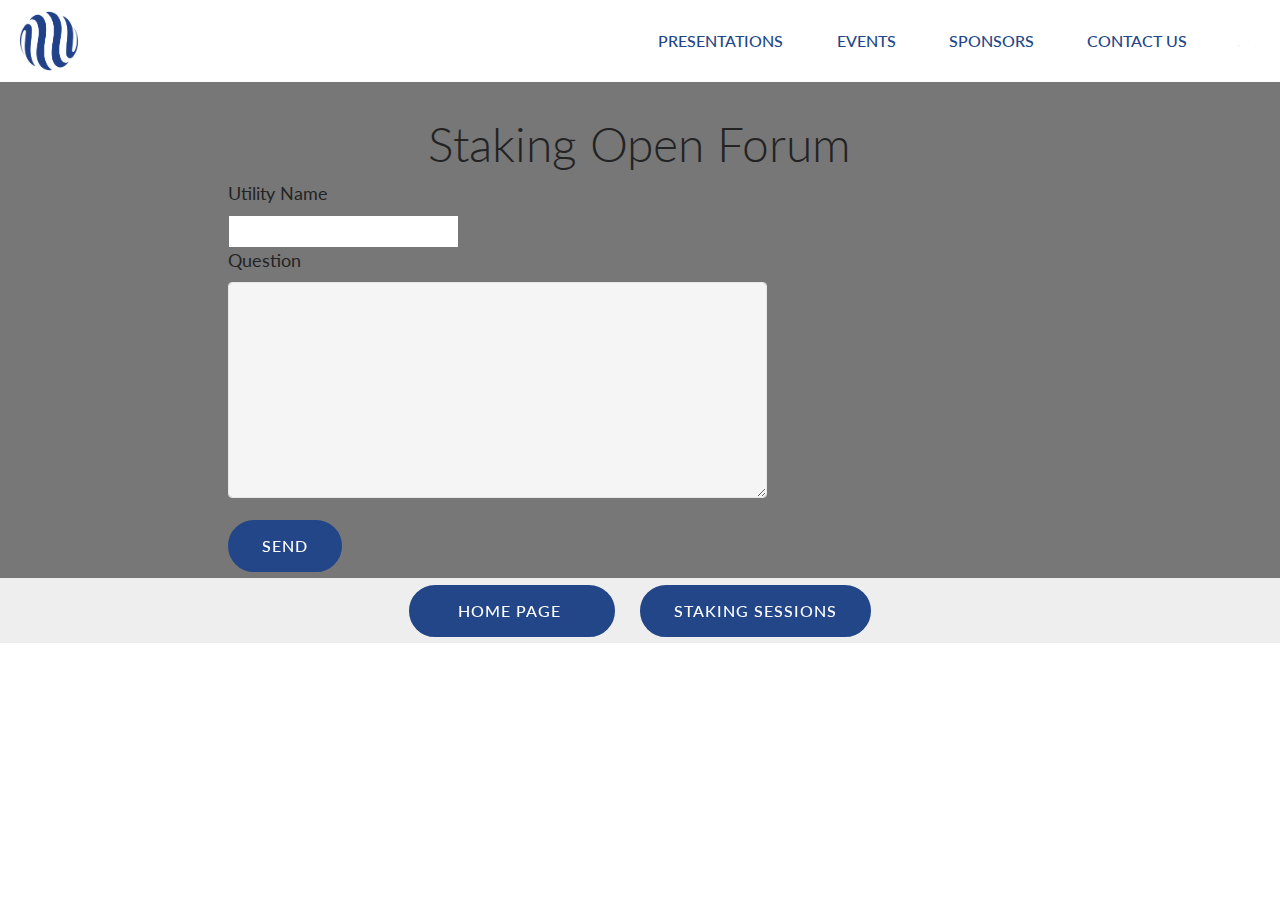
<file: OpenForum.html>
<!DOCTYPE html>
<html >
<head>
  <!-- Site made with Mobirise Website Builder v4.7.7, https://mobirise.com -->
  <meta charset="UTF-8">
  <meta http-equiv="X-UA-Compatible" content="IE=edge">
  <meta name="generator" content="Mobirise v4.7.7, mobirise.com">
  <meta name="viewport" content="width=device-width, initial-scale=1, minimum-scale=1">
  <link rel="shortcut icon" href="assets/images/blue-horizontal-fs-384x188.png" type="image/x-icon">
  <meta name="description" content="">
  <title>StakingOpenForum</title>
  <link rel="stylesheet" href="assets/web/assets/mobirise-icons/mobirise-icons.css">
  <link rel="stylesheet" href="assets/soundcloud-plugin/style.css">
  <link rel="stylesheet" href="assets/bootstrap/css/bootstrap.min.css">
  <link rel="stylesheet" href="assets/bootstrap/css/bootstrap-grid.min.css">
  <link rel="stylesheet" href="assets/bootstrap/css/bootstrap-reboot.min.css">
  <link rel="stylesheet" href="assets/dropdown/css/style.css">
  <link rel="stylesheet" href="assets/animatecss/animate.min.css">
  <link rel="stylesheet" href="assets/theme/css/style.css">
  <link rel="stylesheet" href="assets/mobirise/css/mbr-additional.css" type="text/css">
  
  
  
</head>
<body>
  <section class="menu cid-qQc6hmgBlq" once="menu" id="menu1-13">

    
    

    <nav class="navbar navbar-dropdown navbar-fixed-top navbar-expand-lg">
        <div class="navbar-brand">
            <span class="navbar-logo">
                <a href="index.html">
                    <img src="assets/images/logomark-blue-334x334.png" alt="Mobirise" title="" style="height: 4.1rem;">
                </a>
            </span>
            <span class="navbar-caption-wrap"><a class="navbar-caption text-primary display-5" href="https://mobirise.com">&nbsp;</a></span>
        </div>
        <button class="navbar-toggler" type="button" data-toggle="collapse" data-target="#navbarSupportedContent" aria-controls="navbarNavAltMarkup" aria-expanded="false" aria-label="Toggle navigation">
            <div class="hamburger">
                <span></span>
                <span></span>
                <span></span>
                <span></span>
            </div>
        </button>
      <div class="collapse navbar-collapse" id="navbarSupportedContent">
            <ul class="navbar-nav nav-dropdown nav-right" data-app-modern-menu="true"><li class="nav-item"><a class="nav-link link text-primary display-4" href="page5.html">
                        PRESENTATIONS</a></li><li class="nav-item"><a class="nav-link link text-primary display-4" href="index.html#header4-26">
                        EVENTS</a></li>
                <li class="nav-item">
                    <a class="nav-link link text-primary display-4" href="index.html#features19-2e">SPONSORS</a>
                </li><li class="nav-item"><a class="nav-link link text-primary display-4" href="index.html#form3-12">CONTACT US</a></li></ul>
            <div class="icons-menu">
              <a href="https://mobirise.com" target="_blank">
                <span class="p-2 mbr-iconfont mbri-search" style="font-size: 1px;"></span>
              </a>
              <a href="https://mobirise.com" target="_blank">
                <span class="p-2 mbr-iconfont mbri-shopping-cart" style="font-size: 1px;"></span>
              </a>
              
              
              
              
            </div>
            
      </div>
    </nav>
</section>

<section class="cid-qQZQwC6ZOc" id="form3-14" data-bg-video="https://www.youtube.com/watch?v=luCYT7Qx1oA">

    

    <div class="mbr-overlay" style="opacity: 0.5; background-color: rgb(0, 0, 0);">
    </div>
    <div class="container-fluid">
        <div class="row justify-content-center">
            <div class="form-1 col-md-10 col-lg-8" data-form-type="formoid">
                <h1 class="mbr-fonts-style mbr-section-title align-center display-2">
                    <br><br>Staking Open Forum</h1>
                <div data-form-alert="" hidden="">Thanks for filling out the form!</div>
                <form class="mbr-form" action="https://mobirise.com/" method="post" data-form-title="My Mobirise Form"><input type="hidden" name="email" data-form-email="true" value="yOgLzrphWF8gY6y9Mm6panBtLb53SQn1x2MFGvp9HDNGBOinc3by2Mx9BLat0Tp+2fjPpuyYSR9gEqnF5Sd6UtESOUN/p0e1luStccwMnzG6B3b9+2CnXPgND7g3R9Qk" data-form-field="Email">
                    <div class="row input-main">
                        <div class="col-md-5 col-lg-4 input-wrap" data-for="firstname">
                            <label class="form-label-outside mbr-fonts-style display-7" for="form-1-firstname">Utility Name</label>
                            <input type="text" class="field display-7" name="firstname" data-form-field="First Name" required="" id="firstname-form3-14">
                        </div>
                        
                    </div>
                    <div class="row input-main">
                        
                        
                    </div>
                    <div class="row input-main">
                        <div class="col-md-10 col-lg-8 form-group" data-for="message">
                            <label class="form-label-outside mbr-fonts-style display-7" for="form-1-message">Question</label>
                            <textarea type="text" class="form-control display-7" name="message" rows="7" data-form-field="Message" id="message-form3-14"></textarea>
                        </div>
                    </div>
                    <div class="row input-main">
                        <div class="col-md-10 col-lg-8 btn-row">
                            <span class="input-group-btn"><button href="https://mobirise.com/" type="submit" class="btn btn-form btn-primary display-4">SEND</button></span>
                        </div>
                    </div>
                </form>
            </div>
        </div>
   </div>
</section>

<section class="mbr-section content11 cid-qQZVFqJa3P" id="content11-16">

    

    <div class="container-fluid">
        <div class="row justify-content-center">
            <div class="col-12 col-lg-10">
                <div class="mbr-section-btn align-center"><a class="btn btn-primary display-4" href="index.html#header3-i">&nbsp; &nbsp;HOME PAGE &nbsp; &nbsp;</a>
                    <a class="btn btn-primary display-4" href="index.html#toggle1-w">STAKING SESSIONS</a></div>
            </div>
        </div>
    </div>
</section>


  <script src="assets/web/assets/jquery/jquery.min.js"></script>
  <script src="assets/popper/popper.min.js"></script>
  <script src="assets/bootstrap/js/bootstrap.min.js"></script>
  <script src="assets/touchswipe/jquery.touch-swipe.min.js"></script>
  <script src="assets/dropdown/js/script.min.js"></script>
  <script src="assets/smoothscroll/smooth-scroll.js"></script>
  <script src="assets/viewportchecker/jquery.viewportchecker.js"></script>
  <script src="assets/ytplayer/jquery.mb.ytplayer.min.js"></script>
  <script src="assets/vimeoplayer/jquery.mb.vimeo_player.js"></script>
  <script src="assets/theme/js/script.js"></script>
  <script src="assets/formoid/formoid.min.js"></script>
  
  
 <div id="scrollToTop" class="scrollToTop mbr-arrow-up"><a style="text-align: center;"><i></i></a></div>
    <input name="animation" type="hidden">
  </body>
</html>
</file>
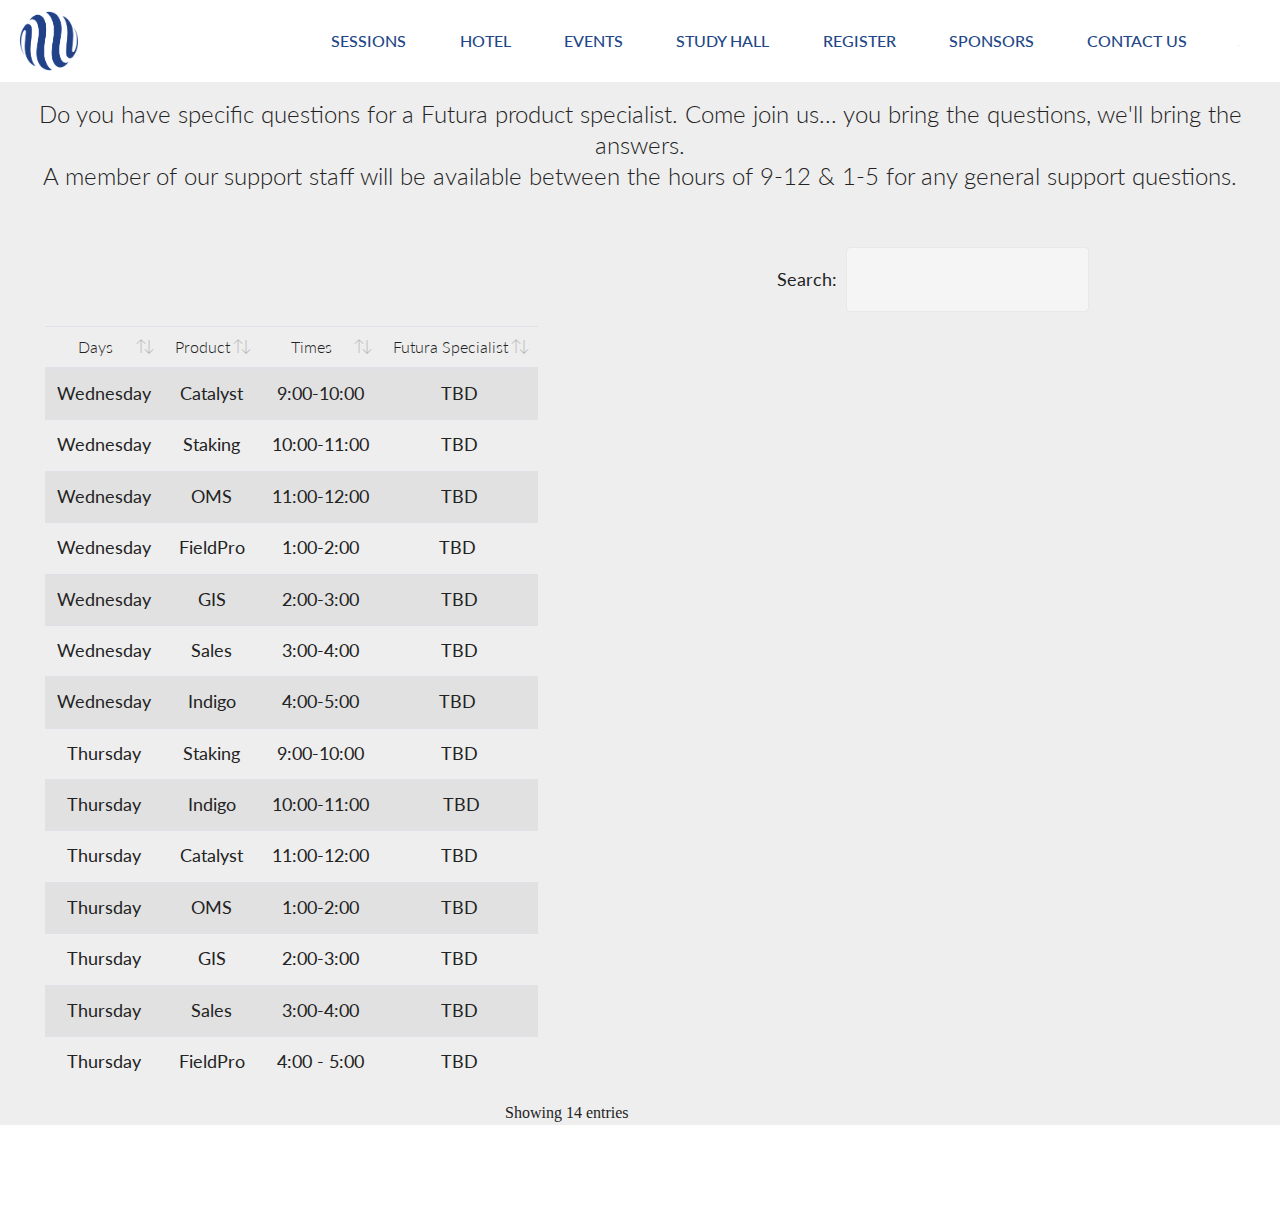
<file: page1.html>
<!DOCTYPE html>
<html >
<head>
  <!-- Site made with Mobirise Website Builder v4.7.1, https://mobirise.com -->
  <meta charset="UTF-8">
  <meta http-equiv="X-UA-Compatible" content="IE=edge">
  <meta name="generator" content="Mobirise v4.7.1, mobirise.com">
  <meta name="viewport" content="width=device-width, initial-scale=1, minimum-scale=1">
  <link rel="shortcut icon" href="assets/images/logomark-blue-334x334.png" type="image/x-icon">
  <meta name="description" content="">
  <title>Study Hall</title>
  <link rel="stylesheet" href="assets/web/assets/mobirise-icons/mobirise-icons.css">
  <link rel="stylesheet" href="assets/bootstrap/css/bootstrap.min.css">
  <link rel="stylesheet" href="assets/bootstrap/css/bootstrap-grid.min.css">
  <link rel="stylesheet" href="assets/bootstrap/css/bootstrap-reboot.min.css">
  <link rel="stylesheet" href="assets/soundcloud-plugin/style.css">
  <link rel="stylesheet" href="assets/dropdown/css/style.css">
  <link rel="stylesheet" href="assets/datatables/data-tables.bootstrap4.min.css">
  <link rel="stylesheet" href="assets/theme/css/style.css">
  <link rel="stylesheet" href="assets/mobirise/css/mbr-additional.css" type="text/css">
  
  
  
</head>
<body>
  <section class="menu cid-qQc6hmgBlq" once="menu" id="menu1-10">

    
    

    <nav class="navbar navbar-dropdown navbar-fixed-top navbar-expand-lg">
        <div class="navbar-brand">
            <span class="navbar-logo">
                <a href="index.html">
                    <img src="assets/images/logomark-blue-334x334.png" alt="Mobirise" title="" style="height: 4.1rem;">
                </a>
            </span>
            <span class="navbar-caption-wrap"><a class="navbar-caption text-primary display-5" href="https://mobirise.com"></a></span>
        </div>
        <button class="navbar-toggler" type="button" data-toggle="collapse" data-target="#navbarSupportedContent" aria-controls="navbarNavAltMarkup" aria-expanded="false" aria-label="Toggle navigation">
            <div class="hamburger">
                <span></span>
                <span></span>
                <span></span>
                <span></span>
            </div>
        </button>
      <div class="collapse navbar-collapse" id="navbarSupportedContent">
            <ul class="navbar-nav nav-dropdown nav-right" data-app-modern-menu="true"><li class="nav-item">
                    <a class="nav-link link text-primary display-4" href="index.html#content7-a">SESSIONS</a>
                </li><li class="nav-item"><a class="nav-link link text-primary display-4" href="index.html#content10-h">HOTEL</a></li><li class="nav-item"><a class="nav-link link text-primary display-4" href="index.html#content7-2a">
                        EVENTS</a></li><li class="nav-item"><a class="nav-link link text-primary display-4" href="index.html#features5-q">STUDY HALL</a></li><li class="nav-item"><a class="nav-link link text-primary display-4" href="https://www.eiseverywhere.com/futura18" target="_blank">
                        REGISTER</a></li>
                <li class="nav-item">
                    <a class="nav-link link text-primary display-4" href="index.html#features19-2e">SPONSORS</a>
                </li><li class="nav-item"><a class="nav-link link text-primary display-4" href="index.html#form3-12">CONTACT US</a></li></ul>
            <div class="icons-menu">
              <a href="https://mobirise.com" target="_blank">
                <span class="p-2 mbr-iconfont mbri-search" style="font-size: 1px;"></span>
              </a>
              <a href="https://mobirise.com" target="_blank">
                <span class="p-2 mbr-iconfont mbri-shopping-cart" style="font-size: 1px;"></span>
              </a>
              
              
              
              
            </div>
            
      </div>
    </nav>
</section>

<section class="table1 section-table cid-qQUmatAvNX" id="table1-11">

    

    
    <div class="container-fluid">
        <div class="media-container-row align-center">
            <div class="col-12 col-md-12">
                <h2 class="mbr-section-title mbr-fonts-style mbr-black display-2">
                    Futura Study Hall</h2>
                <div class="underline align-center pb-3">
                    <div class="line"></div>
                </div>
                <h3 class="mbr-section-subtitle mbr-light mbr-fonts-style pb-5 pt-3 display-5">
                    Do you have specific questions for a Futura product specialist. Come join us... you bring the questions, we'll bring the answers.<br>A member of our support staff will be available between the hours of 9-12 &amp; 1-5 for any general support questions.</h3>
                <div class="table-wrapper" style="width: 88%;">
                    <div class="container-fluid">
                        <div class="row search">
                            <div class="col-md-6"></div>
                            <div class="col-md-6">
                                <div class="dataTables_filter">
                                    <label class="searchInfo mbr-fonts-style display-7">Search:</label>
                                    <input class="form-control input-sm" disabled="">
                                </div>
                            </div>
                        </div>
                    </div>
                    <div class="container-fluid scroll">
                        <table class="table table-striped isSearch" cellspacing="0">
                            <thead>
                                <tr class="table-heads">
                                    
                                    
                                    
                                    
                                    
                                <th class="head-item mbr-fonts-style display-4">Days</th><th class="head-item mbr-fonts-style display-4">Product</th><th class="head-item mbr-fonts-style display-4">Times</th><th class="head-item mbr-fonts-style display-4">Futura Specialist</th></tr>
                            </thead>

                            <tbody>
                                

                                

                                

                                

                                
                            <tr> 
                                    
                                    
                                    
                                    
                                    
                                <td class="body-item mbr-fonts-style display-7">Wednesday</td><td class="body-item mbr-fonts-style display-7">Catalyst</td><td class="body-item mbr-fonts-style display-7">9:00-10:00</td><td class="body-item mbr-fonts-style display-7">TBD</td></tr><tr> 
                                    
                                    
                                    
                                    
                                    
                                <td class="body-item mbr-fonts-style display-7">Wednesday</td><td class="body-item mbr-fonts-style display-7">Staking</td><td class="body-item mbr-fonts-style display-7">10:00-11:00</td><td class="body-item mbr-fonts-style display-7">TBD</td></tr><tr> 
                                    
                                    
                                    
                                    
                                    
                                <td class="body-item mbr-fonts-style display-7">Wednesday</td><td class="body-item mbr-fonts-style display-7">OMS</td><td class="body-item mbr-fonts-style display-7">11:00-12:00</td><td class="body-item mbr-fonts-style display-7">TBD</td></tr><tr> 
                                    
                                    
                                    
                                    
                                    
                                <td class="body-item mbr-fonts-style display-7">Wednesday</td><td class="body-item mbr-fonts-style display-7">FieldPro</td><td class="body-item mbr-fonts-style display-7">1:00-2:00</td><td class="body-item mbr-fonts-style display-7">TBD&nbsp;</td></tr><tr> 
                                    
                                    
                                    
                                    
                                    
                                <td class="body-item mbr-fonts-style display-7">Wednesday</td><td class="body-item mbr-fonts-style display-7">GIS</td><td class="body-item mbr-fonts-style display-7">2:00-3:00</td><td class="body-item mbr-fonts-style display-7">TBD</td></tr><tr> 
                                    
                                    
                                    
                                    
                                    
                                <td class="body-item mbr-fonts-style display-7">Wednesday</td><td class="body-item mbr-fonts-style display-7">Sales</td><td class="body-item mbr-fonts-style display-7">3:00-4:00</td><td class="body-item mbr-fonts-style display-7">TBD</td></tr><tr> 
                                    
                                    
                                    
                                    
                                    
                                <td class="body-item mbr-fonts-style display-7">Wednesday</td><td class="body-item mbr-fonts-style display-7">Indigo</td><td class="body-item mbr-fonts-style display-7">4:00-5:00</td><td class="body-item mbr-fonts-style display-7">TBD&nbsp;</td></tr><tr> 
                                    
                                    
                                    
                                    
                                    
                                <td class="body-item mbr-fonts-style display-7">Thursday</td><td class="body-item mbr-fonts-style display-7">Staking</td><td class="body-item mbr-fonts-style display-7">9:00-10:00</td><td class="body-item mbr-fonts-style display-7">TBD</td></tr><tr> 
                                    
                                    
                                    
                                    
                                    
                                <td class="body-item mbr-fonts-style display-7">Thursday</td><td class="body-item mbr-fonts-style display-7">Indigo</td><td class="body-item mbr-fonts-style display-7">10:00-11:00</td><td class="body-item mbr-fonts-style display-7">&nbsp;TBD</td></tr><tr> 
                                    
                                    
                                    
                                    
                                    
                                <td class="body-item mbr-fonts-style display-7">Thursday</td><td class="body-item mbr-fonts-style display-7">Catalyst</td><td class="body-item mbr-fonts-style display-7">11:00-12:00</td><td class="body-item mbr-fonts-style display-7">TBD</td></tr><tr> 
                                    
                                    
                                    
                                    
                                    
                                <td class="body-item mbr-fonts-style display-7">Thursday</td><td class="body-item mbr-fonts-style display-7">OMS</td><td class="body-item mbr-fonts-style display-7">1:00-2:00</td><td class="body-item mbr-fonts-style display-7">TBD</td></tr><tr> 
                                    
                                    
                                    
                                    
                                    
                                <td class="body-item mbr-fonts-style display-7">Thursday</td><td class="body-item mbr-fonts-style display-7">GIS</td><td class="body-item mbr-fonts-style display-7">2:00-3:00</td><td class="body-item mbr-fonts-style display-7">TBD</td></tr><tr> 
                                    
                                    
                                    
                                    
                                    
                                <td class="body-item mbr-fonts-style display-7">Thursday</td><td class="body-item mbr-fonts-style display-7">Sales</td><td class="body-item mbr-fonts-style display-7">3:00-4:00</td><td class="body-item mbr-fonts-style display-7">TBD</td></tr><tr> 
                                    
                                    
                                    
                                    
                                    
                                <td class="body-item mbr-fonts-style display-7">Thursday</td><td class="body-item mbr-fonts-style display-7">FieldPro</td><td class="body-item mbr-fonts-style display-7">4:00 - 5:00</td><td class="body-item mbr-fonts-style display-7">TBD</td></tr></tbody>
                        </table>
                    </div>
                    <div class="container-fluid table-info-container">
                        <div class="row info mbr-fonts-style display-7">
                            <div class="dataTables_info">
                                <span class="infoBefore">Showing</span>
                                <span class="inactive infoRows">5</span>
                                <span class="infoAfter">entries</span>
                                <span class="infoFilteredBefore">(filtered from</span>
                                <span class="inactive infoRows">5</span>
                                <span class="infoFilteredAfter"> total entries)</span>
                            </div>
                        </div>
                    </div>
                </div>
            </div>
        </div>
    </div>
</section>


  <script src="assets/web/assets/jquery/jquery.min.js"></script>
  <script src="assets/popper/popper.min.js"></script>
  <script src="assets/bootstrap/js/bootstrap.min.js"></script>
  <script src="assets/smoothscroll/smooth-scroll.js"></script>
  <script src="assets/dropdown/js/script.min.js"></script>
  <script src="assets/touchswipe/jquery.touch-swipe.min.js"></script>
  <script src="assets/datatables/jquery.data-tables.min.js"></script>
  <script src="assets/datatables/data-tables.bootstrap4.min.js"></script>
  <script src="assets/theme/js/script.js"></script>
  
  
</body>
</html>
</file>
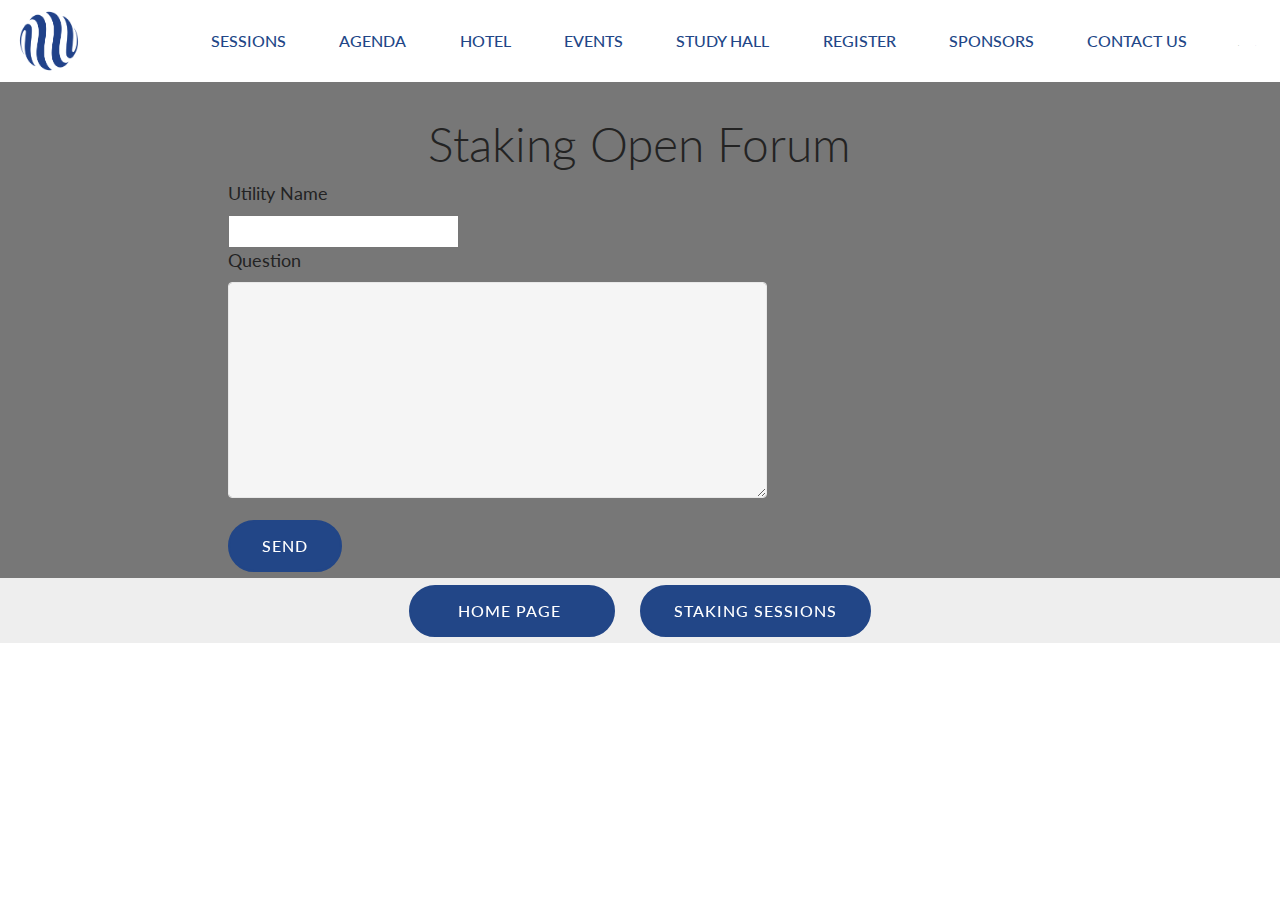
<file: page2.html>
<!DOCTYPE html>
<html >
<head>
  <!-- Site made with Mobirise Website Builder v4.7.1, https://mobirise.com -->
  <meta charset="UTF-8">
  <meta http-equiv="X-UA-Compatible" content="IE=edge">
  <meta name="generator" content="Mobirise v4.7.1, mobirise.com">
  <meta name="viewport" content="width=device-width, initial-scale=1, minimum-scale=1">
  <link rel="shortcut icon" href="assets/images/logomark-blue-334x334.png" type="image/x-icon">
  <meta name="description" content="">
  <title>StakingOpenForum</title>
  <link rel="stylesheet" href="assets/web/assets/mobirise-icons/mobirise-icons.css">
  <link rel="stylesheet" href="assets/soundcloud-plugin/style.css">
  <link rel="stylesheet" href="assets/bootstrap/css/bootstrap.min.css">
  <link rel="stylesheet" href="assets/bootstrap/css/bootstrap-grid.min.css">
  <link rel="stylesheet" href="assets/bootstrap/css/bootstrap-reboot.min.css">
  <link rel="stylesheet" href="assets/dropdown/css/style.css">
  <link rel="stylesheet" href="assets/theme/css/style.css">
  <link rel="stylesheet" href="assets/mobirise/css/mbr-additional.css" type="text/css">
  
  
  
</head>
<body>
  <section class="menu cid-qQc6hmgBlq" once="menu" id="menu1-13">

    
    

    <nav class="navbar navbar-dropdown navbar-fixed-top navbar-expand-lg">
        <div class="navbar-brand">
            <span class="navbar-logo">
                <a href="index.html">
                    <img src="assets/images/logomark-blue-334x334.png" alt="Mobirise" title="" style="height: 4.1rem;">
                </a>
            </span>
            <span class="navbar-caption-wrap"><a class="navbar-caption text-primary display-5" href="https://mobirise.com"></a></span>
        </div>
        <button class="navbar-toggler" type="button" data-toggle="collapse" data-target="#navbarSupportedContent" aria-controls="navbarNavAltMarkup" aria-expanded="false" aria-label="Toggle navigation">
            <div class="hamburger">
                <span></span>
                <span></span>
                <span></span>
                <span></span>
            </div>
        </button>
      <div class="collapse navbar-collapse" id="navbarSupportedContent">
            <ul class="navbar-nav nav-dropdown nav-right" data-app-modern-menu="true"><li class="nav-item">
                    <a class="nav-link link text-primary display-4" href="index.html#content7-a">SESSIONS</a>
                </li><li class="nav-item"><a class="nav-link link text-primary display-4" href="page3.html">AGENDA</a></li><li class="nav-item"><a class="nav-link link text-primary display-4" href="index.html#content10-h">HOTEL</a></li><li class="nav-item"><a class="nav-link link text-primary display-4" href="index.html#content7-2a">
                        EVENTS</a></li><li class="nav-item"><a class="nav-link link text-primary display-4" href="index.html#features5-q">STUDY HALL</a></li><li class="nav-item"><a class="nav-link link text-primary display-4" href="https://www.eiseverywhere.com/futura18" target="_blank">
                        REGISTER</a></li>
                <li class="nav-item">
                    <a class="nav-link link text-primary display-4" href="index.html#features19-2e">SPONSORS</a>
                </li><li class="nav-item"><a class="nav-link link text-primary display-4" href="index.html#form3-12">CONTACT US</a></li></ul>
            <div class="icons-menu">
              <a href="https://mobirise.com" target="_blank">
                <span class="p-2 mbr-iconfont mbri-search" style="font-size: 1px;"></span>
              </a>
              <a href="https://mobirise.com" target="_blank">
                <span class="p-2 mbr-iconfont mbri-shopping-cart" style="font-size: 1px;"></span>
              </a>
              
              
              
              
            </div>
            
      </div>
    </nav>
</section>

<section class="cid-qQZQwC6ZOc" id="form3-14" data-bg-video="https://www.youtube.com/watch?v=luCYT7Qx1oA">

    

    <div class="mbr-overlay" style="opacity: 0.5; background-color: rgb(0, 0, 0);">
    </div>
    <div class="container-fluid">
        <div class="row justify-content-center">
            <div class="form-1 col-md-10 col-lg-8" data-form-type="formoid">
                <h1 class="mbr-fonts-style mbr-section-title align-center display-2">
                    <br><br>Staking Open Forum</h1>
                <div data-form-alert="" hidden="">Thanks for filling out the form!</div>
                <form class="mbr-form" action="https://mobirise.com/" method="post" data-form-title="My Mobirise Form"><input type="hidden" name="email" data-form-email="true" value="Fg8joOm2ZYBTmK/o6AgkBX5JAIQLJt3Z4Z6FSBUsA9eDxObEWuS85gp5DSAXe4hT60PAQwsqHFU7yPo0BQ5CZCYX2v5kia3+O4DTxxDkp1F9CZewPbR9Ll4eUQkFcwGk" data-form-field="Email">
                    <div class="row input-main">
                        <div class="col-md-5 col-lg-4 input-wrap" data-for="firstname">
                            <label class="form-label-outside mbr-fonts-style display-7" for="form-1-firstname">Utility Name</label>
                            <input type="text" class="field display-7" name="firstname" data-form-field="First Name" required="" id="firstname-form3-14">
                        </div>
                        
                    </div>
                    <div class="row input-main">
                        
                        
                    </div>
                    <div class="row input-main">
                        <div class="col-md-10 col-lg-8 form-group" data-for="message">
                            <label class="form-label-outside mbr-fonts-style display-7" for="form-1-message">Question</label>
                            <textarea type="text" class="form-control display-7" name="message" rows="7" data-form-field="Message" id="message-form3-14"></textarea>
                        </div>
                    </div>
                    <div class="row input-main">
                        <div class="col-md-10 col-lg-8 btn-row">
                            <span class="input-group-btn"><button href="https://mobirise.com/" type="submit" class="btn btn-form btn-primary display-4">SEND</button></span>
                        </div>
                    </div>
                </form>
            </div>
        </div>
   </div>
</section>

<section class="mbr-section content11 cid-qQZVFqJa3P" id="content11-16">

    

    <div class="container-fluid">
        <div class="row justify-content-center">
            <div class="col-12 col-lg-10">
                <div class="mbr-section-btn align-center"><a class="btn btn-primary display-4" href="index.html#header3-i">&nbsp; &nbsp;HOME PAGE &nbsp; &nbsp;</a>
                    <a class="btn btn-primary display-4" href="index.html#toggle1-w">STAKING SESSIONS</a></div>
            </div>
        </div>
    </div>
</section>


  <script src="assets/web/assets/jquery/jquery.min.js"></script>
  <script src="assets/popper/popper.min.js"></script>
  <script src="assets/bootstrap/js/bootstrap.min.js"></script>
  <script src="assets/smoothscroll/smooth-scroll.js"></script>
  <script src="assets/touchswipe/jquery.touch-swipe.min.js"></script>
  <script src="assets/ytplayer/jquery.mb.ytplayer.min.js"></script>
  <script src="assets/vimeoplayer/jquery.mb.vimeo_player.js"></script>
  <script src="assets/dropdown/js/script.min.js"></script>
  <script src="assets/theme/js/script.js"></script>
  <script src="assets/formoid/formoid.min.js"></script>
  
  
</body>
</html>
</file>
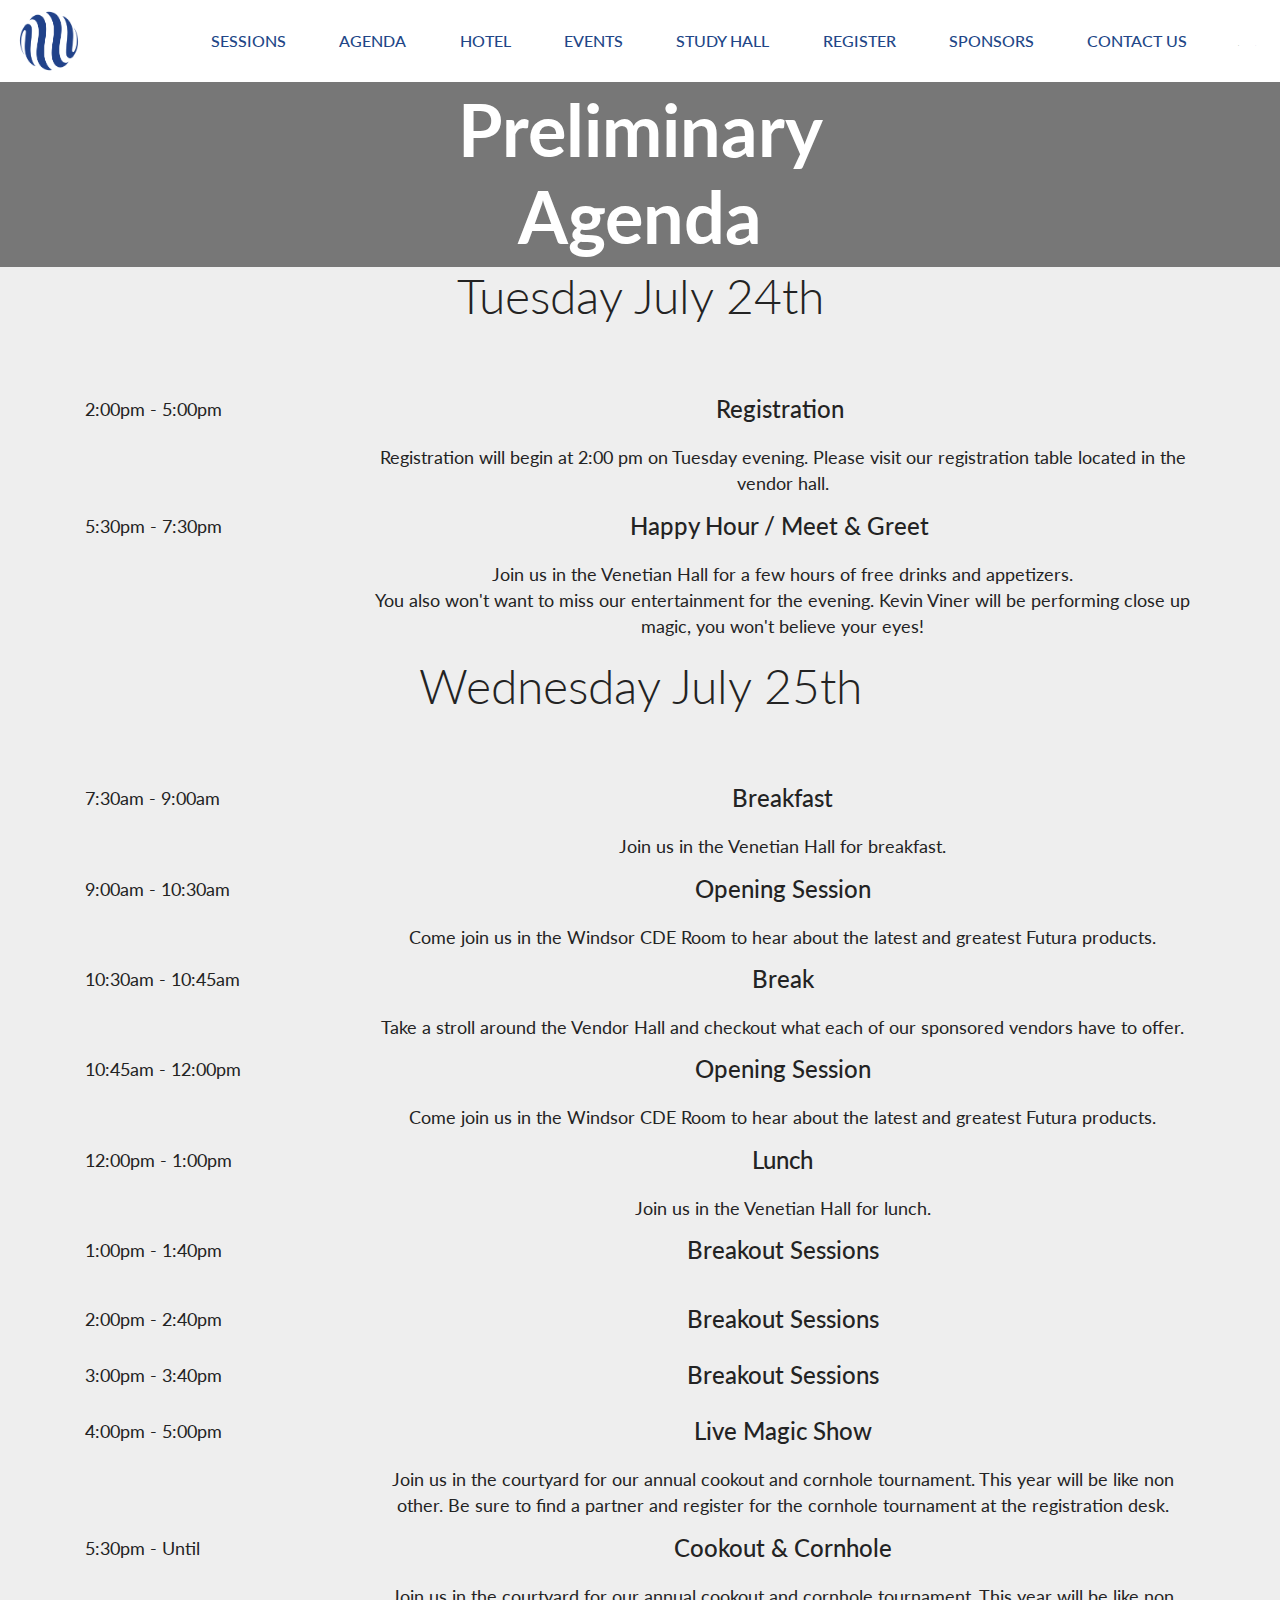
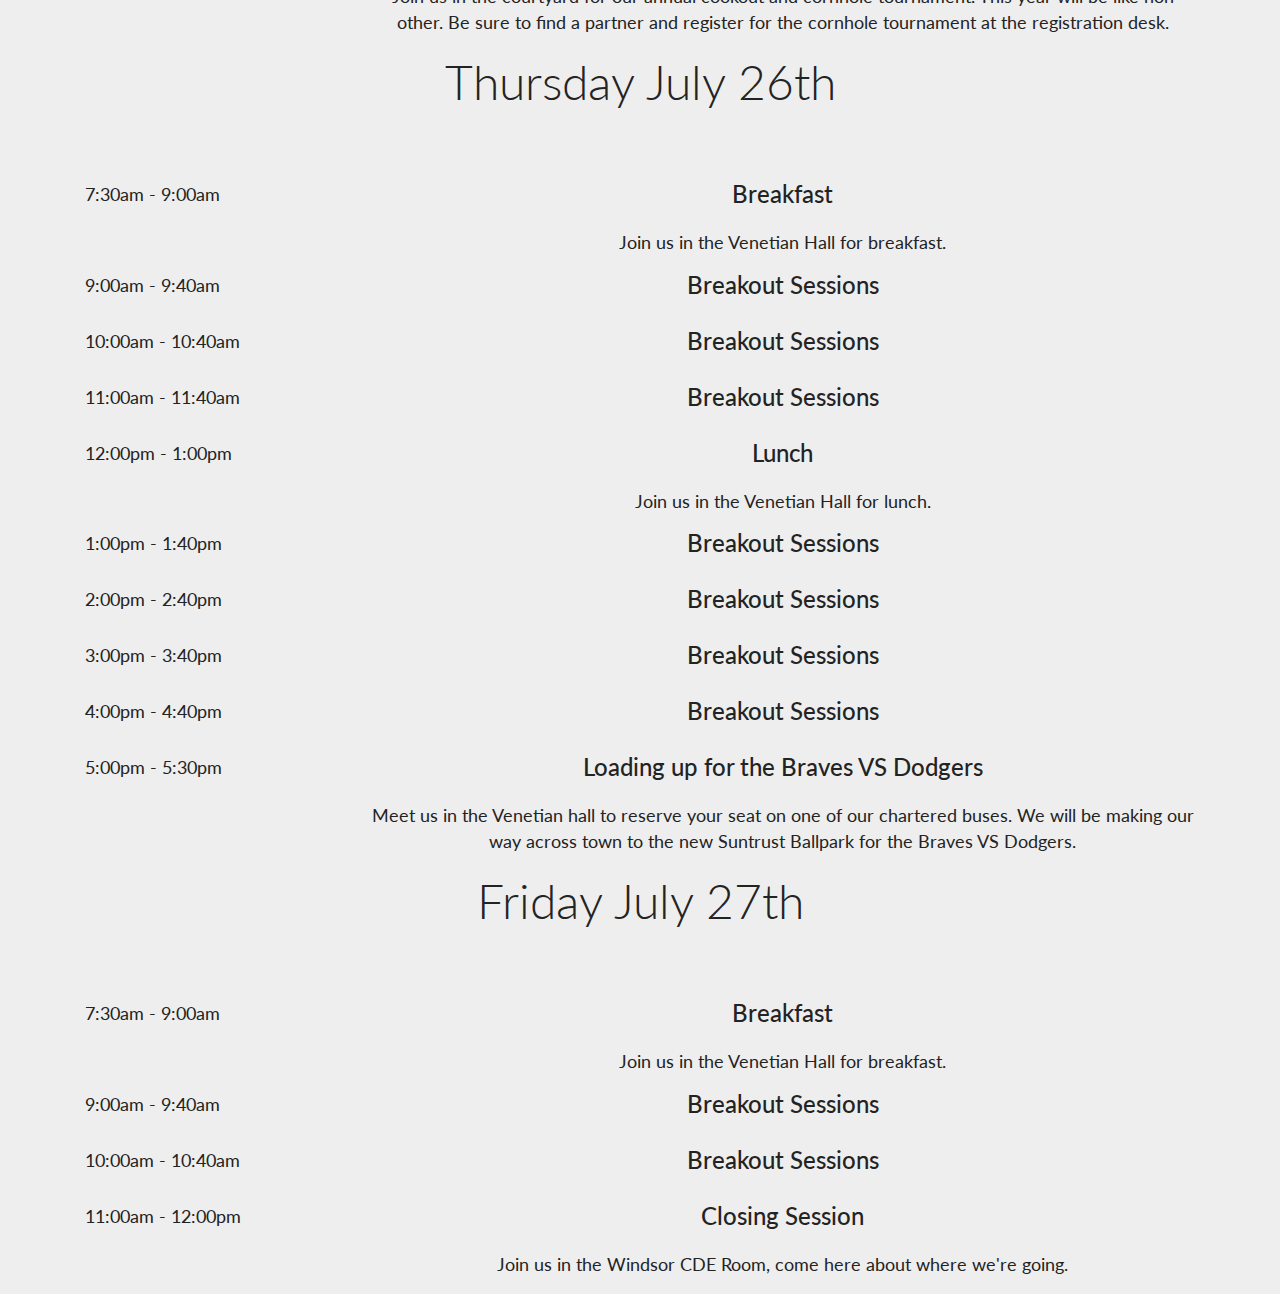
<file: page3.html>
<!DOCTYPE html>
<html >
<head>
  <!-- Site made with Mobirise Website Builder v4.7.1, https://mobirise.com -->
  <meta charset="UTF-8">
  <meta http-equiv="X-UA-Compatible" content="IE=edge">
  <meta name="generator" content="Mobirise v4.7.1, mobirise.com">
  <meta name="viewport" content="width=device-width, initial-scale=1, minimum-scale=1">
  <link rel="shortcut icon" href="assets/images/logomark-blue-334x334.png" type="image/x-icon">
  <meta name="description" content="">
  <title>SessionSchedule</title>
  <link rel="stylesheet" href="assets/web/assets/mobirise-icons/mobirise-icons.css">
  <link rel="stylesheet" href="assets/bootstrap/css/bootstrap.min.css">
  <link rel="stylesheet" href="assets/bootstrap/css/bootstrap-grid.min.css">
  <link rel="stylesheet" href="assets/bootstrap/css/bootstrap-reboot.min.css">
  <link rel="stylesheet" href="assets/soundcloud-plugin/style.css">
  <link rel="stylesheet" href="assets/dropdown/css/style.css">
  <link rel="stylesheet" href="assets/theme/css/style.css">
  <link rel="stylesheet" href="assets/mobirise/css/mbr-additional.css" type="text/css">
  
  
  
</head>
<body>
  <section class="menu cid-qQc6hmgBlq" once="menu" id="menu1-17">

    
    

    <nav class="navbar navbar-dropdown navbar-fixed-top navbar-expand-lg">
        <div class="navbar-brand">
            <span class="navbar-logo">
                <a href="index.html">
                    <img src="assets/images/logomark-blue-334x334.png" alt="Mobirise" title="" style="height: 4.1rem;">
                </a>
            </span>
            <span class="navbar-caption-wrap"><a class="navbar-caption text-primary display-5" href="https://mobirise.com"></a></span>
        </div>
        <button class="navbar-toggler" type="button" data-toggle="collapse" data-target="#navbarSupportedContent" aria-controls="navbarNavAltMarkup" aria-expanded="false" aria-label="Toggle navigation">
            <div class="hamburger">
                <span></span>
                <span></span>
                <span></span>
                <span></span>
            </div>
        </button>
      <div class="collapse navbar-collapse" id="navbarSupportedContent">
            <ul class="navbar-nav nav-dropdown nav-right" data-app-modern-menu="true"><li class="nav-item">
                    <a class="nav-link link text-primary display-4" href="index.html#content7-a">SESSIONS</a>
                </li><li class="nav-item"><a class="nav-link link text-primary display-4" href="page3.html">AGENDA</a></li><li class="nav-item"><a class="nav-link link text-primary display-4" href="index.html#content10-h">HOTEL</a></li><li class="nav-item"><a class="nav-link link text-primary display-4" href="index.html#content7-2a">
                        EVENTS</a></li><li class="nav-item"><a class="nav-link link text-primary display-4" href="index.html#features5-q">STUDY HALL</a></li><li class="nav-item"><a class="nav-link link text-primary display-4" href="https://www.eiseverywhere.com/futura18" target="_blank">
                        REGISTER</a></li>
                <li class="nav-item">
                    <a class="nav-link link text-primary display-4" href="index.html#features19-2e">SPONSORS</a>
                </li><li class="nav-item"><a class="nav-link link text-primary display-4" href="index.html#form3-12">CONTACT US</a></li></ul>
            <div class="icons-menu">
              <a href="https://mobirise.com" target="_blank">
                <span class="p-2 mbr-iconfont mbri-search" style="font-size: 1px;"></span>
              </a>
              <a href="https://mobirise.com" target="_blank">
                <span class="p-2 mbr-iconfont mbri-shopping-cart" style="font-size: 1px;"></span>
              </a>
              
              
              
              
            </div>
            
      </div>
    </nav>
</section>

<section class="header6 cid-qT4F8HfwoP" id="header6-2j">

    

    <div class="mbr-overlay" style="opacity: 0.5; background-color: rgb(0, 0, 0);">
    </div>
    <div class="container-fluid">
        <div class="row justify-content-center">
            <div class="col-12 col-lg-6 col-md-8 align-center">
                
                <h2 class="mbr-section-title align-center mbr-fonts-style mbr-bold mbr-white display-1">Futura18 Preliminary Agenda</h2>
            </div>
        </div>
    </div>
    
</section>

<section class="timeline1 cid-qQZXCElXUs" id="timeline1-18">

    

    

    <div class="container-fluid align-center">
        <h2 class="mbr-section-title mbr-fonts-style display-2">Tuesday July 24th</h2>
        <div class="underline align-center pb-3">
            <div class="line"></div>
        </div>
        

        <div class="container timelines-container pt-5" mbri-timelines="">
            <div class="row timeline-element first-separline separline">      
                 <div class="timeline-date-panel col-xs-12 col-md-3 align-left">         
                    <div class="time-line-date-content">
                        <p class="mbr-timeline-date mbr-fonts-style display-7">2:00pm - 5:00pm</p>
                    </div>
                </div>
                <span class="iconBackground"></span>
                <div class="col-xs-12 col-md-9">
                    <div class="timeline-text-content">
                        <h4 class="mbr-timeline-title pb-3 mbr-fonts-style display-5">
                            Registration&nbsp;</h4>
                        
                        <p class="mbr-timeline-text mbr-fonts-style display-7">
                            Registration will begin at 2:00 pm on Tuesday evening. Please visit our registration table located in the vendor hall.</p>
                     </div>
                </div>
            </div>

            <div class="row timeline-element ">
                <div class="timeline-date-panel col-xs-12 col-md-3 align-left">
                    <div class="time-line-date-content">
                        <p class="mbr-timeline-date mbr-fonts-style display-7">5:30pm - 7:30pm</p>
                    </div>
                </div>
                <span class="iconBackground"></span>
                <div class="col-xs-12 col-md-9">
                    <div class="timeline-text-content">
                        <h4 class="mbr-timeline-title pb-3 mbr-fonts-style display-5">Happy Hour / Meet &amp; Greet&nbsp;</h4>
                        
                        <p class="mbr-timeline-text mbr-fonts-style display-7">
                            Join us in the Venetian Hall for a few hours of free drinks and appetizers.<br>You also won't want to miss our entertainment for the evening. Kevin Viner will be performing close up magic, you won't believe your eyes!</p>
                    </div>
                </div>
            </div> 

            

            

            


            

            

            

            

            

            

            
        </div>
    </div>
</section>

<section class="timeline1 cid-qQZZi2JC4R" id="timeline1-19">

    

    

    <div class="container-fluid align-center">
        <h2 class="mbr-section-title mbr-fonts-style display-2">
            Wednesday July 25th</h2>
        <div class="underline align-center pb-3">
            <div class="line"></div>
        </div>
        

        <div class="container timelines-container pt-5" mbri-timelines="">
            <div class="row timeline-element first-separline separline">      
                 <div class="timeline-date-panel col-xs-12 col-md-3 align-left">         
                    <div class="time-line-date-content">
                        <p class="mbr-timeline-date mbr-fonts-style display-7">
                            7:30am - 9:00am</p>
                    </div>
                </div>
                <span class="iconBackground"></span>
                <div class="col-xs-12 col-md-9">
                    <div class="timeline-text-content">
                        <h4 class="mbr-timeline-title pb-3 mbr-fonts-style display-5">
                            Breakfast</h4>
                        
                        <p class="mbr-timeline-text mbr-fonts-style display-7">
                            Join us in the Venetian Hall for breakfast.</p>
                     </div>
                </div>
            </div>

            <div class="row timeline-element  separline">
                <div class="timeline-date-panel col-xs-12 col-md-3 align-left">
                    <div class="time-line-date-content">
                        <p class="mbr-timeline-date mbr-fonts-style display-7">
                            9:00am - 10:30am</p>
                    </div>
                </div>
                <span class="iconBackground"></span>
                <div class="col-xs-12 col-md-9">
                    <div class="timeline-text-content">
                        <h4 class="mbr-timeline-title pb-3 mbr-fonts-style display-5">
                            Opening Session</h4>
                        
                        <p class="mbr-timeline-text mbr-fonts-style display-7">
                            Come join us in the Windsor CDE Room to hear about the latest and greatest Futura products.</p>
                    </div>
                </div>
            </div> 

            <div class="row timeline-element separline">
                <div class="timeline-date-panel col-xs-12 col-md-3 align-left">
                    <div class="time-line-date-content">
                        <p class="mbr-timeline-date mbr-fonts-style display-7">
                            10:30am - 10:45am</p>
                    </div>
                </div>
                <span class="iconBackground"></span>
                <div class="col-xs-12 col-md-9">
                    <div class="timeline-text-content">
                        <h4 class="mbr-timeline-title pb-3 mbr-fonts-style display-5">
                            Break</h4>
                              
                        <p class="mbr-timeline-text mbr-fonts-style display-7">
                           Take a stroll around the Vendor Hall and checkout what each of our sponsored vendors have to offer.</p>
                    </div>
                </div>
            </div>

            <div class="row timeline-element  separline">
                <div class="timeline-date-panel col-xs-12 col-md-3 align-left">
                    <div class="time-line-date-content">
                        <p class="mbr-timeline-date mbr-fonts-style display-7">10:45am - 12:00pm</p>
                    </div>
                </div>
                <span class="iconBackground"></span>
                <div class="col-xs-12 col-md-9">
                    <div class="timeline-text-content">
                        <h4 class="mbr-timeline-title pb-3 mbr-fonts-style display-5">
                            Opening Session</h4>
                        
                        <p class="mbr-timeline-text mbr-fonts-style display-7">Come join us in the Windsor CDE Room to hear about the latest and greatest Futura products.</p>
                    </div>
                </div>
            </div>

            <div class="row timeline-element separline">
                <div class="timeline-date-panel col-xs-12 col-md-3 align-left">
                    <div class="time-line-date-content">
                        <p class="mbr-timeline-date mbr-fonts-style display-7">
                            12:00pm - 1:00pm</p>
                    </div>
                </div>
                <span class="iconBackground"></span>
                <div class="col-xs-12 col-md-9">
                    <div class="timeline-text-content">
                        <h4 class="mbr-timeline-title pb-3 mbr-fonts-style display-5">
                            Lunch</h4>
                        
                        <p class="mbr-timeline-text mbr-fonts-style display-7">
                            Join us in the Venetian Hall for lunch.</p>
                    </div>
                </div>
            </div>


            <div class="row timeline-element separline">
                <div class="timeline-date-panel col-xs-12 col-md-3 align-left">
                    <div class="time-line-date-content">
                       <p class="mbr-timeline-date mbr-fonts-style display-7">
                            1:00pm - 1:40pm<br><br></p>
                    </div>
                </div>
                <span class="iconBackground"></span>
                <div class="col-xs-12 col-md-9">
                    <div class="timeline-text-content">
                        <h4 class="mbr-timeline-title pb-3 mbr-fonts-style display-5">
                            Breakout Sessions</h4>
                        
                        <p class="mbr-timeline-text mbr-fonts-style display-7"></p>
                    </div>
                </div>
            </div>

            <div class="row timeline-element separline">
                <div class="timeline-date-panel col-xs-12 col-md-3 align-left">
                    <div class="time-line-date-content">
                        <p class="mbr-timeline-date mbr-fonts-style display-7">2:00pm - 2:40pm</p>
                    </div>
                </div>
                <span class="iconBackground"></span>
                <div class="col-xs-12 col-md-9">
                    <div class="timeline-text-content">
                        <h4 class="mbr-timeline-title pb-3 mbr-fonts-style display-5">
                            Breakout Sessions</h4>
                        
                        <p class="mbr-timeline-text mbr-fonts-style display-7"></p>
                    </div>
                </div>
            </div>

            <div class="row timeline-element separline">
                <div class="timeline-date-panel col-xs-12 col-md-3 align-left">
                    <div class="time-line-date-content">
                        <p class="mbr-timeline-date mbr-fonts-style display-7">
                            3:00pm - 3:40pm</p>
                    </div>
                </div>
                <span class="iconBackground"></span>
                <div class="col-xs-12 col-md-9">
                    <div class="timeline-text-content">
                        <h4 class="mbr-timeline-title pb-3 mbr-fonts-style display-5">
                            Breakout Sessions</h4>
                        
                        <p class="mbr-timeline-text mbr-fonts-style display-7"></p>
                    </div>
                </div>
            </div>

            <div class="row timeline-element separline">
                <div class="timeline-date-panel col-xs-12 col-md-3 align-left">
                    <div class="time-line-date-content">
                        <p class="mbr-timeline-date mbr-fonts-style display-7">
                            4:00pm - 5:00pm</p>
                    </div>
                </div>
                <span class="iconBackground"></span>
                <div class="col-xs-12 col-md-9">
                    <div class="timeline-text-content">
                        <h4 class="mbr-timeline-title pb-3 mbr-fonts-style display-5">Live Magic Show</h4>
                        
                        <p class="mbr-timeline-text mbr-fonts-style display-7">Join us in the courtyard for our annual cookout and cornhole tournament. This year will be like non other. Be sure to find a partner and register for the cornhole tournament at the registration desk.</p>
                    </div>
                </div>
            </div>

            <div class="row timeline-element">
                <div class="timeline-date-panel col-xs-12 col-md-3 align-left">
                    <div class="time-line-date-content">
                       <p class="mbr-timeline-date mbr-fonts-style display-7">5:30pm - Until</p>
                    </div>
                </div>
                <span class="iconBackground"></span>
                <div class="col-xs-12 col-md-9">
                    <div class="timeline-text-content">
                        <h4 class="mbr-timeline-title pb-3 mbr-fonts-style display-5">Cookout &amp; Cornhole</h4>
                         
                        <p class="mbr-timeline-text mbr-fonts-style display-7">
                            Join us in the courtyard for our annual cookout and cornhole tournament. This year will be like non other. Be sure to find a partner and register for the cornhole tournament at the registration desk.</p>
                    </div>
                </div>
            </div>

            

            
        </div>
    </div>
</section>

<section class="timeline1 cid-qT4ruG6oFi" id="timeline1-2g">

    

    

    <div class="container-fluid align-center">
        <h2 class="mbr-section-title mbr-fonts-style display-2">
            Thursday July 26th</h2>
        <div class="underline align-center pb-3">
            <div class="line"></div>
        </div>
        

        <div class="container timelines-container pt-5" mbri-timelines="">
            <div class="row timeline-element first-separline separline">      
                 <div class="timeline-date-panel col-xs-12 col-md-3 align-left">         
                    <div class="time-line-date-content">
                        <p class="mbr-timeline-date mbr-fonts-style display-7">7:30am - 9:00am&nbsp;</p>
                    </div>
                </div>
                <span class="iconBackground"></span>
                <div class="col-xs-12 col-md-9">
                    <div class="timeline-text-content">
                        <h4 class="mbr-timeline-title pb-3 mbr-fonts-style display-5">
                            Breakfast</h4>
                        
                        <p class="mbr-timeline-text mbr-fonts-style display-7">
                            Join us in the Venetian Hall for breakfast.
                        </p>
                     </div>
                </div>
            </div>

            <div class="row timeline-element  separline">
                <div class="timeline-date-panel col-xs-12 col-md-3 align-left">
                    <div class="time-line-date-content">
                        <p class="mbr-timeline-date mbr-fonts-style display-7">
                            9:00am - 9:40am</p>
                    </div>
                </div>
                <span class="iconBackground"></span>
                <div class="col-xs-12 col-md-9">
                    <div class="timeline-text-content">
                        <h4 class="mbr-timeline-title pb-3 mbr-fonts-style display-5">
                            Breakout Sessions</h4>
                        
                        <p class="mbr-timeline-text mbr-fonts-style display-7"></p>
                    </div>
                </div>
            </div> 

            <div class="row timeline-element separline">
                <div class="timeline-date-panel col-xs-12 col-md-3 align-left">
                    <div class="time-line-date-content">
                        <p class="mbr-timeline-date mbr-fonts-style display-7">
                            10:00am - 10:40am</p>
                    </div>
                </div>
                <span class="iconBackground"></span>
                <div class="col-xs-12 col-md-9">
                    <div class="timeline-text-content">
                        <h4 class="mbr-timeline-title pb-3 mbr-fonts-style display-5">
                            Breakout Sessions</h4>
                              
                        <p class="mbr-timeline-text mbr-fonts-style display-7"></p>
                    </div>
                </div>
            </div>

            <div class="row timeline-element  separline">
                <div class="timeline-date-panel col-xs-12 col-md-3 align-left">
                    <div class="time-line-date-content">
                        <p class="mbr-timeline-date mbr-fonts-style display-7">
                            11:00am - 11:40am</p>
                    </div>
                </div>
                <span class="iconBackground"></span>
                <div class="col-xs-12 col-md-9">
                    <div class="timeline-text-content">
                        <h4 class="mbr-timeline-title pb-3 mbr-fonts-style display-5">Breakout Sessions</h4>
                        
                        <p class="mbr-timeline-text mbr-fonts-style display-7"></p>
                    </div>
                </div>
            </div>

            <div class="row timeline-element separline">
                <div class="timeline-date-panel col-xs-12 col-md-3 align-left">
                    <div class="time-line-date-content">
                        <p class="mbr-timeline-date mbr-fonts-style display-7">
                            12:00pm - 1:00pm</p>
                    </div>
                </div>
                <span class="iconBackground"></span>
                <div class="col-xs-12 col-md-9">
                    <div class="timeline-text-content">
                        <h4 class="mbr-timeline-title pb-3 mbr-fonts-style display-5">
                            Lunch</h4>
                        
                        <p class="mbr-timeline-text mbr-fonts-style display-7">
                            Join us in the Venetian Hall for lunch.
                        </p>
                    </div>
                </div>
            </div>


            <div class="row timeline-element separline">
                <div class="timeline-date-panel col-xs-12 col-md-3 align-left">
                    <div class="time-line-date-content">
                       <p class="mbr-timeline-date mbr-fonts-style display-7">
                            1:00pm - 1:40pm</p>
                    </div>
                </div>
                <span class="iconBackground"></span>
                <div class="col-xs-12 col-md-9">
                    <div class="timeline-text-content">
                        <h4 class="mbr-timeline-title pb-3 mbr-fonts-style display-5">
                            Breakout Sessions</h4>
                        
                        <p class="mbr-timeline-text mbr-fonts-style display-7"></p>
                    </div>
                </div>
            </div>

            <div class="row timeline-element separline">
                <div class="timeline-date-panel col-xs-12 col-md-3 align-left">
                    <div class="time-line-date-content">
                        <p class="mbr-timeline-date mbr-fonts-style display-7">
                            2:00pm - 2:40pm</p>
                    </div>
                </div>
                <span class="iconBackground"></span>
                <div class="col-xs-12 col-md-9">
                    <div class="timeline-text-content">
                        <h4 class="mbr-timeline-title pb-3 mbr-fonts-style display-5">
                            Breakout Sessions</h4>
                        
                        <p class="mbr-timeline-text mbr-fonts-style display-7"></p>
                    </div>
                </div>
            </div>

            <div class="row timeline-element separline">
                <div class="timeline-date-panel col-xs-12 col-md-3 align-left">
                    <div class="time-line-date-content">
                        <p class="mbr-timeline-date mbr-fonts-style display-7">
                            3:00pm - 3:40pm</p>
                    </div>
                </div>
                <span class="iconBackground"></span>
                <div class="col-xs-12 col-md-9">
                    <div class="timeline-text-content">
                        <h4 class="mbr-timeline-title pb-3 mbr-fonts-style display-5">
                            Breakout Sessions</h4>
                        
                        <p class="mbr-timeline-text mbr-fonts-style display-7"></p>
                    </div>
                </div>
            </div>

            <div class="row timeline-element separline">
                <div class="timeline-date-panel col-xs-12 col-md-3 align-left">
                    <div class="time-line-date-content">
                        <p class="mbr-timeline-date mbr-fonts-style display-7">
                            4:00pm - 4:40pm</p>
                    </div>
                </div>
                <span class="iconBackground"></span>
                <div class="col-xs-12 col-md-9">
                    <div class="timeline-text-content">
                        <h4 class="mbr-timeline-title pb-3 mbr-fonts-style display-5">
                            Breakout Sessions</h4>
                        
                        <p class="mbr-timeline-text mbr-fonts-style display-7"></p>
                    </div>
                </div>
            </div>

            <div class="row timeline-element">
                <div class="timeline-date-panel col-xs-12 col-md-3 align-left">
                    <div class="time-line-date-content">
                       <p class="mbr-timeline-date mbr-fonts-style display-7">
                          5:00pm - 5:30pm</p>
                    </div>
                </div>
                <span class="iconBackground"></span>
                <div class="col-xs-12 col-md-9">
                    <div class="timeline-text-content">
                        <h4 class="mbr-timeline-title pb-3 mbr-fonts-style display-5">
                            Loading up for the Braves VS Dodgers</h4>
                         
                        <p class="mbr-timeline-text mbr-fonts-style display-7">
                            Meet us in the Venetian hall to reserve your seat on one of our chartered buses. We will be making our way across town to the new Suntrust Ballpark for the Braves VS Dodgers.</p>
                    </div>
                </div>
            </div>

            

            
        </div>
    </div>
</section>

<section class="timeline1 cid-qT4yuNENtp" id="timeline1-2i">

    

    

    <div class="container-fluid align-center">
        <h2 class="mbr-section-title mbr-fonts-style display-2">
            Friday July 27th</h2>
        <div class="underline align-center pb-3">
            <div class="line"></div>
        </div>
        

        <div class="container timelines-container pt-5" mbri-timelines="">
            <div class="row timeline-element first-separline separline">      
                 <div class="timeline-date-panel col-xs-12 col-md-3 align-left">         
                    <div class="time-line-date-content">
                        <p class="mbr-timeline-date mbr-fonts-style display-7">7:30am - 9:00am</p>
                    </div>
                </div>
                <span class="iconBackground"></span>
                <div class="col-xs-12 col-md-9">
                    <div class="timeline-text-content">
                        <h4 class="mbr-timeline-title pb-3 mbr-fonts-style display-5">
                            Breakfast</h4>
                        
                        <p class="mbr-timeline-text mbr-fonts-style display-7">
                            Join us in the Venetian Hall for breakfast.
                        </p>
                     </div>
                </div>
            </div>

            <div class="row timeline-element  separline">
                <div class="timeline-date-panel col-xs-12 col-md-3 align-left">
                    <div class="time-line-date-content">
                        <p class="mbr-timeline-date mbr-fonts-style display-7">
                            9:00am - 9:40am</p>
                    </div>
                </div>
                <span class="iconBackground"></span>
                <div class="col-xs-12 col-md-9">
                    <div class="timeline-text-content">
                        <h4 class="mbr-timeline-title pb-3 mbr-fonts-style display-5">
                            Breakout Sessions</h4>
                        
                        <p class="mbr-timeline-text mbr-fonts-style display-7"></p>
                    </div>
                </div>
            </div> 

            <div class="row timeline-element separline">
                <div class="timeline-date-panel col-xs-12 col-md-3 align-left">
                    <div class="time-line-date-content">
                        <p class="mbr-timeline-date mbr-fonts-style display-7">
                            10:00am - 10:40am</p>
                    </div>
                </div>
                <span class="iconBackground"></span>
                <div class="col-xs-12 col-md-9">
                    <div class="timeline-text-content">
                        <h4 class="mbr-timeline-title pb-3 mbr-fonts-style display-5">
                            Breakout Sessions</h4>
                              
                        <p class="mbr-timeline-text mbr-fonts-style display-7"></p>
                    </div>
                </div>
            </div>

            <div class="row timeline-element ">
                <div class="timeline-date-panel col-xs-12 col-md-3 align-left">
                    <div class="time-line-date-content">
                        <p class="mbr-timeline-date mbr-fonts-style display-7">
                            11:00am - 12:00pm</p>
                    </div>
                </div>
                <span class="iconBackground"></span>
                <div class="col-xs-12 col-md-9">
                    <div class="timeline-text-content">
                        <h4 class="mbr-timeline-title pb-3 mbr-fonts-style display-5">
                            Closing Session</h4>
                        
                        <p class="mbr-timeline-text mbr-fonts-style display-7">
                            Join us in the Windsor CDE Room, come here about where we're going.</p>
                    </div>
                </div>
            </div>

            


            

            

            

            

            

            

            
        </div>
    </div>
</section>


  <script src="assets/web/assets/jquery/jquery.min.js"></script>
  <script src="assets/popper/popper.min.js"></script>
  <script src="assets/bootstrap/js/bootstrap.min.js"></script>
  <script src="assets/smoothscroll/smooth-scroll.js"></script>
  <script src="assets/dropdown/js/script.min.js"></script>
  <script src="assets/touchswipe/jquery.touch-swipe.min.js"></script>
  <script src="assets/theme/js/script.js"></script>
  
  
</body>
</html>
</file>
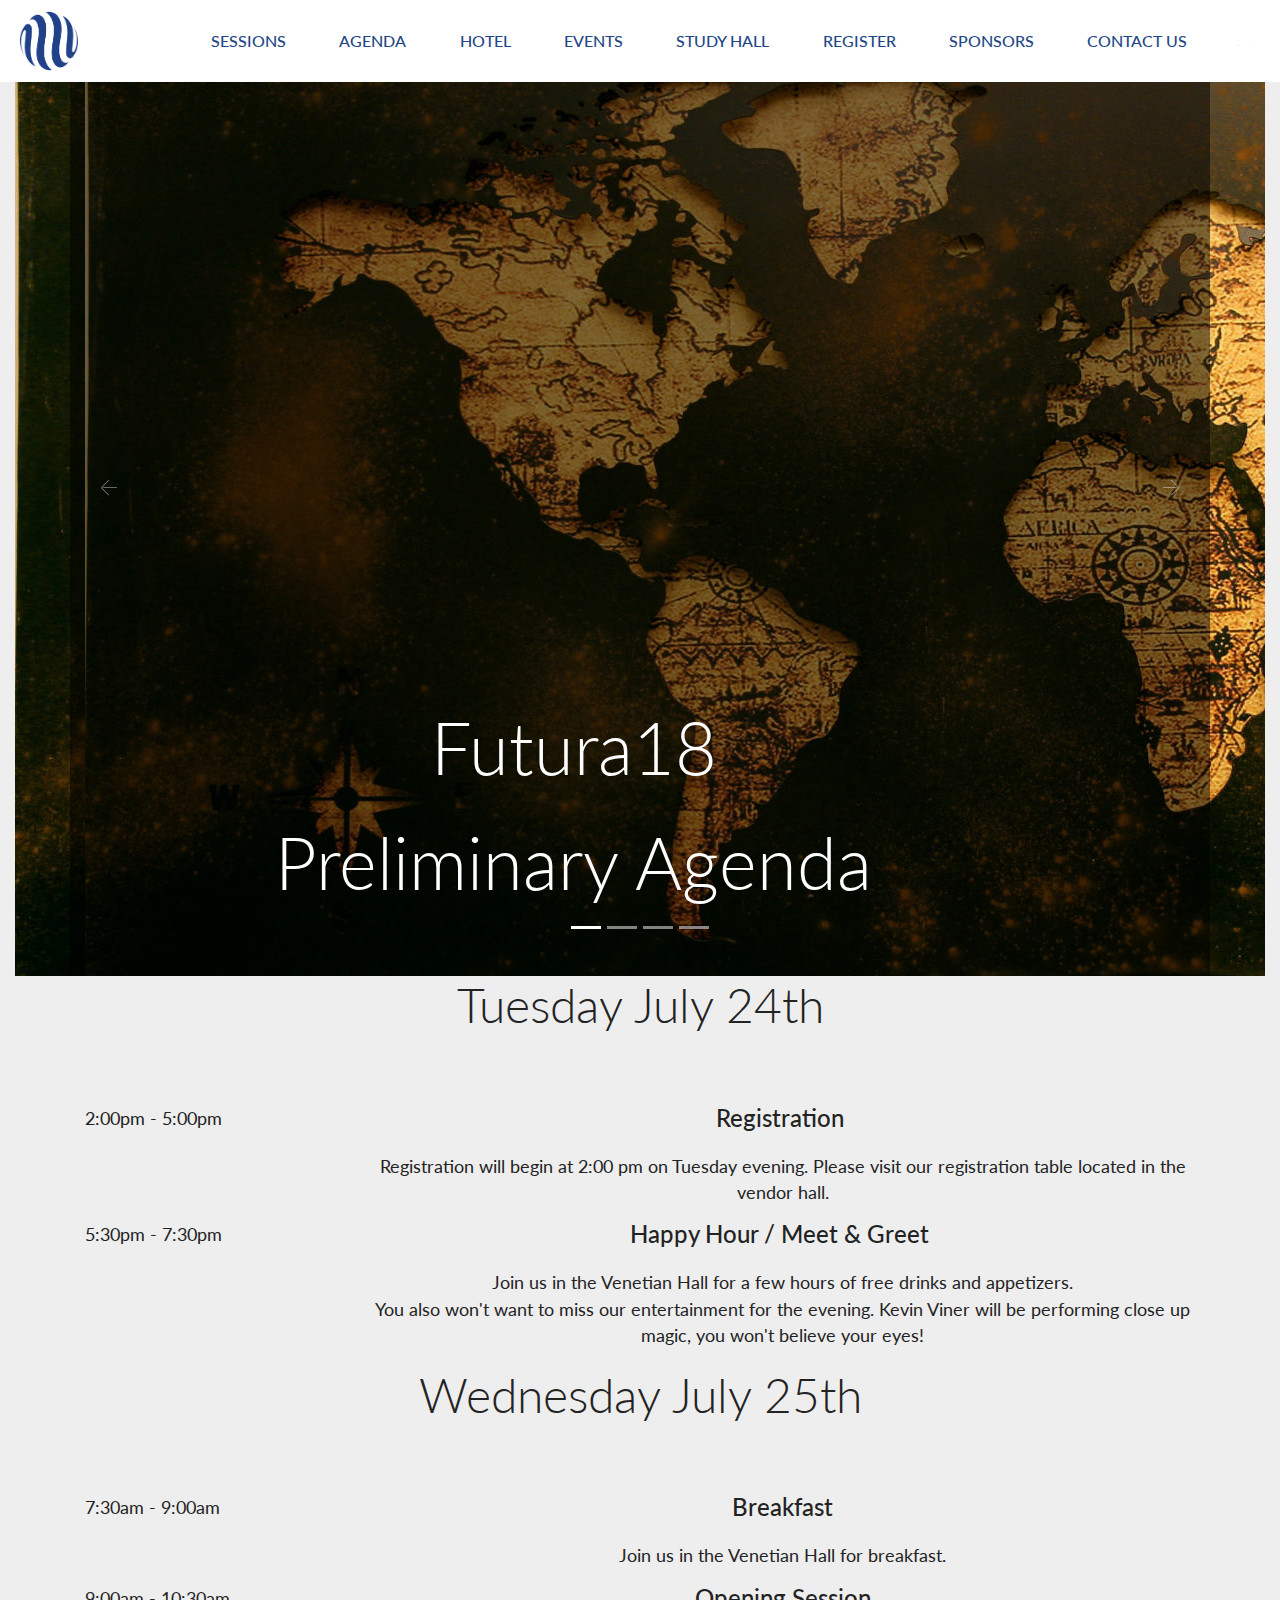
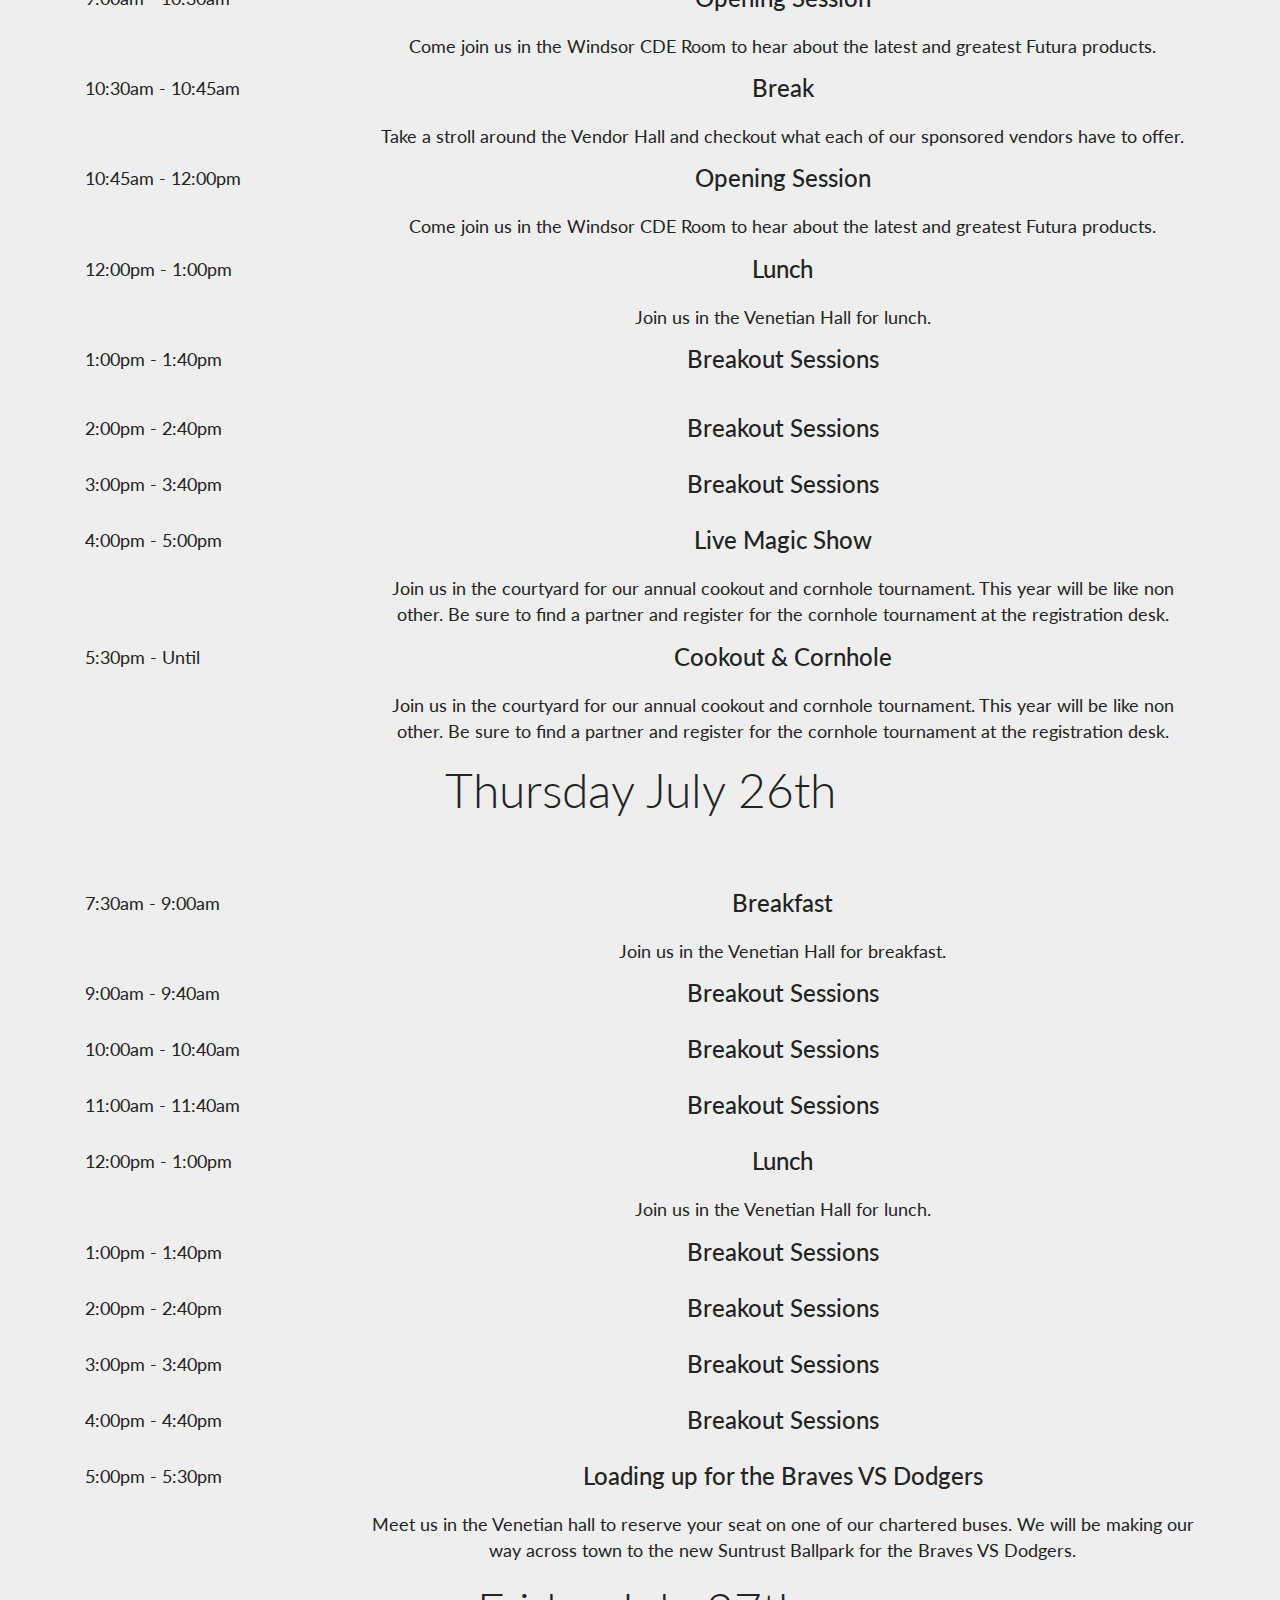
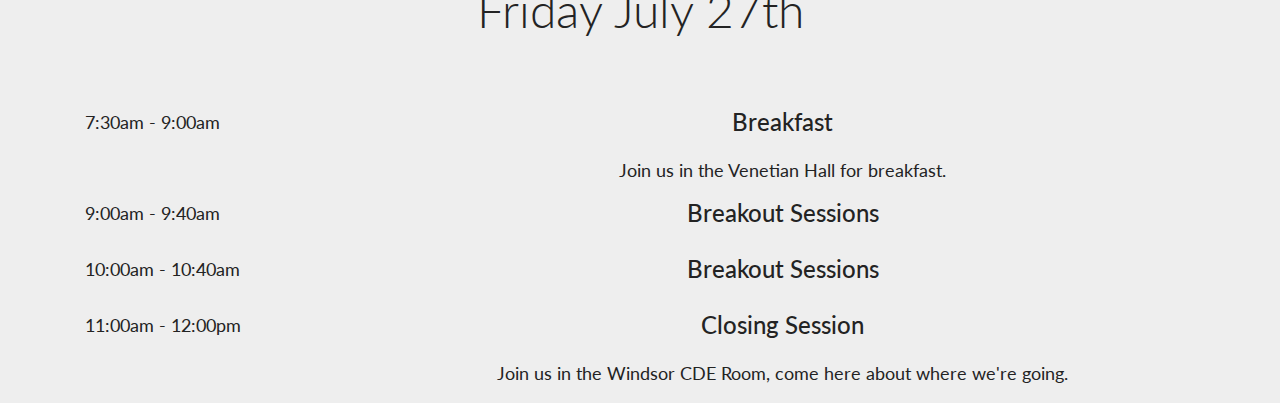
<file: Page3.html>
<!DOCTYPE html>
<html >
<head>
  <!-- Site made with Mobirise Website Builder v4.7.1, https://mobirise.com -->
  <meta charset="UTF-8">
  <meta http-equiv="X-UA-Compatible" content="IE=edge">
  <meta name="generator" content="Mobirise v4.7.1, mobirise.com">
  <meta name="viewport" content="width=device-width, initial-scale=1, minimum-scale=1">
  <link rel="shortcut icon" href="assets/images/logomark-blue-334x334.png" type="image/x-icon">
  <meta name="description" content="">
  <title>SessionSchedule</title>
  <link rel="stylesheet" href="assets/web/assets/mobirise-icons/mobirise-icons.css">
  <link rel="stylesheet" href="assets/soundcloud-plugin/style.css">
  <link rel="stylesheet" href="assets/bootstrap/css/bootstrap.min.css">
  <link rel="stylesheet" href="assets/bootstrap/css/bootstrap-grid.min.css">
  <link rel="stylesheet" href="assets/bootstrap/css/bootstrap-reboot.min.css">
  <link rel="stylesheet" href="assets/dropdown/css/style.css">
  <link rel="stylesheet" href="assets/theme/css/style.css">
  <link rel="stylesheet" href="assets/mobirise/css/mbr-additional.css" type="text/css">
  
  
  
</head>
<body>
  <section class="menu cid-qQc6hmgBlq" once="menu" id="menu1-17">

    
    

    <nav class="navbar navbar-dropdown navbar-fixed-top navbar-expand-lg">
        <div class="navbar-brand">
            <span class="navbar-logo">
                <a href="index.html">
                    <img src="assets/images/logomark-blue-334x334.png" alt="Mobirise" title="" style="height: 4.1rem;">
                </a>
            </span>
            <span class="navbar-caption-wrap"><a class="navbar-caption text-primary display-5" href="https://mobirise.com"></a></span>
        </div>
        <button class="navbar-toggler" type="button" data-toggle="collapse" data-target="#navbarSupportedContent" aria-controls="navbarNavAltMarkup" aria-expanded="false" aria-label="Toggle navigation">
            <div class="hamburger">
                <span></span>
                <span></span>
                <span></span>
                <span></span>
            </div>
        </button>
      <div class="collapse navbar-collapse" id="navbarSupportedContent">
            <ul class="navbar-nav nav-dropdown nav-right" data-app-modern-menu="true"><li class="nav-item">
                    <a class="nav-link link text-primary display-4" href="index.html#content7-a">SESSIONS</a>
                </li><li class="nav-item"><a class="nav-link link text-primary display-4" href="page3.html">AGENDA</a></li><li class="nav-item"><a class="nav-link link text-primary display-4" href="index.html#content10-h">HOTEL</a></li><li class="nav-item"><a class="nav-link link text-primary display-4" href="index.html#content7-2a">
                        EVENTS</a></li><li class="nav-item"><a class="nav-link link text-primary display-4" href="index.html#features5-q">STUDY HALL</a></li><li class="nav-item"><a class="nav-link link text-primary display-4" href="https://www.eiseverywhere.com/futura18" target="_blank">
                        REGISTER</a></li>
                <li class="nav-item">
                    <a class="nav-link link text-primary display-4" href="index.html#features19-2e">SPONSORS</a>
                </li><li class="nav-item"><a class="nav-link link text-primary display-4" href="index.html#form3-12">CONTACT US</a></li></ul>
            <div class="icons-menu">
              <a href="https://mobirise.com" target="_blank">
                <span class="p-2 mbr-iconfont mbri-search" style="font-size: 1px;"></span>
              </a>
              <a href="https://mobirise.com" target="_blank">
                <span class="p-2 mbr-iconfont mbri-shopping-cart" style="font-size: 1px;"></span>
              </a>
              
              
              
              
            </div>
            
      </div>
    </nav>
</section>

<section class="carousel slide cid-qT4HW2BSdO" data-interval="false" id="slider2-2k">

    
    <div class="container-fluid content-slider">
        <div class="content-slider-wrap">
            <div><div class="mbr-slider slide carousel" data-pause="true" data-keyboard="false" data-ride="false" data-interval="false"><ol class="carousel-indicators"><li data-app-prevent-settings="" data-target="#slider2-2k" class=" active" data-slide-to="0"></li><li data-app-prevent-settings="" data-target="#slider2-2k" data-slide-to="1"></li><li data-app-prevent-settings="" data-target="#slider2-2k" data-slide-to="2"></li><li data-app-prevent-settings="" data-target="#slider2-2k" data-slide-to="3"></li></ol><div class="carousel-inner" role="listbox"><div class="carousel-item slider-fullscreen-image active" data-bg-video-slide="false" style="background-image: url(assets/images/atlas-close-up-dark-592753-2000x976.jpg);"><div class="container container-slide"><div class="image_wrapper"><div class="mbr-overlay"></div><img src="assets/images/atlas-close-up-dark-592753-2000x976.jpg"><div class="carousel-caption justify-content-center"><div class="col-10 align-center"><p class="lead mbr-text mbr-fonts-style display-1">Futura18 Preliminary Agenda</p></div></div></div></div></div><div class="carousel-item slider-fullscreen-image" data-bg-video-slide="false" style="background-image: url(assets/images/black-and-white-dark-light-255347-1920x1080.jpg);"><div class="container container-slide"><div class="image_wrapper"><div class="mbr-overlay"></div><img src="assets/images/black-and-white-dark-light-255347-1920x1080.jpg"><div class="carousel-caption justify-content-center"><div class="col-10 align-center"><p class="lead mbr-text mbr-fonts-style display-1">Outage &amp; Operations</p></div></div></div></div></div><div class="carousel-item slider-fullscreen-image" data-bg-video-slide="false" style="background-image: url(assets/images/adventure-ancient-antique-697662-2000x1331.jpg);"><div class="container container-slide"><div class="image_wrapper"><div class="mbr-overlay"></div><img src="assets/images/adventure-ancient-antique-697662-2000x1331.jpg"><div class="carousel-caption justify-content-center"><div class="col-10 align-center"><p class="lead mbr-text mbr-fonts-style display-1">GIS &amp; Staking</p></div></div></div></div></div><div class="carousel-item slider-fullscreen-image" data-bg-video-slide="false" style="background-image: url(assets/images/apple-ipad-iphone-6-9038-2000x1333.jpg);"><div class="container container-slide"><div class="image_wrapper"><div class="mbr-overlay"></div><img src="assets/images/apple-ipad-iphone-6-9038-2000x1333.jpg"><div class="carousel-caption justify-content-center"><div class="col-10 align-center"><p class="lead mbr-text mbr-fonts-style display-1">FieldPro</p></div></div></div></div></div></div><a data-app-prevent-settings="" class="carousel-control carousel-control-prev" role="button" data-slide="prev" href="#slider2-2k"><span aria-hidden="true" class="mbri-left mbr-iconfont"></span><span class="sr-only">Previous</span></a><a data-app-prevent-settings="" class="carousel-control carousel-control-next" role="button" data-slide="next" href="#slider2-2k"><span aria-hidden="true" class="mbri-right mbr-iconfont"></span><span class="sr-only">Next</span></a></div></div> 
        </div>
    </div>
</section>

<section class="timeline1 cid-qQZXCElXUs" id="timeline1-18">

    

    

    <div class="container-fluid align-center">
        <h2 class="mbr-section-title mbr-fonts-style display-2">Tuesday July 24th</h2>
        <div class="underline align-center pb-3">
            <div class="line"></div>
        </div>
        

        <div class="container timelines-container pt-5" mbri-timelines="">
            <div class="row timeline-element first-separline separline">      
                 <div class="timeline-date-panel col-xs-12 col-md-3 align-left">         
                    <div class="time-line-date-content">
                        <p class="mbr-timeline-date mbr-fonts-style display-7">2:00pm - 5:00pm</p>
                    </div>
                </div>
                <span class="iconBackground"></span>
                <div class="col-xs-12 col-md-9">
                    <div class="timeline-text-content">
                        <h4 class="mbr-timeline-title pb-3 mbr-fonts-style display-5">
                            Registration&nbsp;</h4>
                        
                        <p class="mbr-timeline-text mbr-fonts-style display-7">
                            Registration will begin at 2:00 pm on Tuesday evening. Please visit our registration table located in the vendor hall.</p>
                     </div>
                </div>
            </div>

            <div class="row timeline-element ">
                <div class="timeline-date-panel col-xs-12 col-md-3 align-left">
                    <div class="time-line-date-content">
                        <p class="mbr-timeline-date mbr-fonts-style display-7">5:30pm - 7:30pm</p>
                    </div>
                </div>
                <span class="iconBackground"></span>
                <div class="col-xs-12 col-md-9">
                    <div class="timeline-text-content">
                        <h4 class="mbr-timeline-title pb-3 mbr-fonts-style display-5">Happy Hour / Meet &amp; Greet&nbsp;</h4>
                        
                        <p class="mbr-timeline-text mbr-fonts-style display-7">
                            Join us in the Venetian Hall for a few hours of free drinks and appetizers.<br>You also won't want to miss our entertainment for the evening. Kevin Viner will be performing close up magic, you won't believe your eyes!</p>
                    </div>
                </div>
            </div> 

            

            

            


            

            

            

            

            

            

            
        </div>
    </div>
</section>

<section class="timeline1 cid-qQZZi2JC4R" id="timeline1-19">

    

    

    <div class="container-fluid align-center">
        <h2 class="mbr-section-title mbr-fonts-style display-2">
            Wednesday July 25th</h2>
        <div class="underline align-center pb-3">
            <div class="line"></div>
        </div>
        

        <div class="container timelines-container pt-5" mbri-timelines="">
            <div class="row timeline-element first-separline separline">      
                 <div class="timeline-date-panel col-xs-12 col-md-3 align-left">         
                    <div class="time-line-date-content">
                        <p class="mbr-timeline-date mbr-fonts-style display-7">
                            7:30am - 9:00am</p>
                    </div>
                </div>
                <span class="iconBackground"></span>
                <div class="col-xs-12 col-md-9">
                    <div class="timeline-text-content">
                        <h4 class="mbr-timeline-title pb-3 mbr-fonts-style display-5">
                            Breakfast</h4>
                        
                        <p class="mbr-timeline-text mbr-fonts-style display-7">
                            Join us in the Venetian Hall for breakfast.</p>
                     </div>
                </div>
            </div>

            <div class="row timeline-element  separline">
                <div class="timeline-date-panel col-xs-12 col-md-3 align-left">
                    <div class="time-line-date-content">
                        <p class="mbr-timeline-date mbr-fonts-style display-7">
                            9:00am - 10:30am</p>
                    </div>
                </div>
                <span class="iconBackground"></span>
                <div class="col-xs-12 col-md-9">
                    <div class="timeline-text-content">
                        <h4 class="mbr-timeline-title pb-3 mbr-fonts-style display-5">
                            Opening Session</h4>
                        
                        <p class="mbr-timeline-text mbr-fonts-style display-7">
                            Come join us in the Windsor CDE Room to hear about the latest and greatest Futura products.</p>
                    </div>
                </div>
            </div> 

            <div class="row timeline-element separline">
                <div class="timeline-date-panel col-xs-12 col-md-3 align-left">
                    <div class="time-line-date-content">
                        <p class="mbr-timeline-date mbr-fonts-style display-7">
                            10:30am - 10:45am</p>
                    </div>
                </div>
                <span class="iconBackground"></span>
                <div class="col-xs-12 col-md-9">
                    <div class="timeline-text-content">
                        <h4 class="mbr-timeline-title pb-3 mbr-fonts-style display-5">
                            Break</h4>
                              
                        <p class="mbr-timeline-text mbr-fonts-style display-7">
                           Take a stroll around the Vendor Hall and checkout what each of our sponsored vendors have to offer.</p>
                    </div>
                </div>
            </div>

            <div class="row timeline-element  separline">
                <div class="timeline-date-panel col-xs-12 col-md-3 align-left">
                    <div class="time-line-date-content">
                        <p class="mbr-timeline-date mbr-fonts-style display-7">10:45am - 12:00pm</p>
                    </div>
                </div>
                <span class="iconBackground"></span>
                <div class="col-xs-12 col-md-9">
                    <div class="timeline-text-content">
                        <h4 class="mbr-timeline-title pb-3 mbr-fonts-style display-5">
                            Opening Session</h4>
                        
                        <p class="mbr-timeline-text mbr-fonts-style display-7">Come join us in the Windsor CDE Room to hear about the latest and greatest Futura products.</p>
                    </div>
                </div>
            </div>

            <div class="row timeline-element separline">
                <div class="timeline-date-panel col-xs-12 col-md-3 align-left">
                    <div class="time-line-date-content">
                        <p class="mbr-timeline-date mbr-fonts-style display-7">
                            12:00pm - 1:00pm</p>
                    </div>
                </div>
                <span class="iconBackground"></span>
                <div class="col-xs-12 col-md-9">
                    <div class="timeline-text-content">
                        <h4 class="mbr-timeline-title pb-3 mbr-fonts-style display-5">
                            Lunch</h4>
                        
                        <p class="mbr-timeline-text mbr-fonts-style display-7">
                            Join us in the Venetian Hall for lunch.</p>
                    </div>
                </div>
            </div>


            <div class="row timeline-element separline">
                <div class="timeline-date-panel col-xs-12 col-md-3 align-left">
                    <div class="time-line-date-content">
                       <p class="mbr-timeline-date mbr-fonts-style display-7">
                            1:00pm - 1:40pm<br><br></p>
                    </div>
                </div>
                <span class="iconBackground"></span>
                <div class="col-xs-12 col-md-9">
                    <div class="timeline-text-content">
                        <h4 class="mbr-timeline-title pb-3 mbr-fonts-style display-5">
                            Breakout Sessions</h4>
                        
                        <p class="mbr-timeline-text mbr-fonts-style display-7"></p>
                    </div>
                </div>
            </div>

            <div class="row timeline-element separline">
                <div class="timeline-date-panel col-xs-12 col-md-3 align-left">
                    <div class="time-line-date-content">
                        <p class="mbr-timeline-date mbr-fonts-style display-7">2:00pm - 2:40pm</p>
                    </div>
                </div>
                <span class="iconBackground"></span>
                <div class="col-xs-12 col-md-9">
                    <div class="timeline-text-content">
                        <h4 class="mbr-timeline-title pb-3 mbr-fonts-style display-5">
                            Breakout Sessions</h4>
                        
                        <p class="mbr-timeline-text mbr-fonts-style display-7"></p>
                    </div>
                </div>
            </div>

            <div class="row timeline-element separline">
                <div class="timeline-date-panel col-xs-12 col-md-3 align-left">
                    <div class="time-line-date-content">
                        <p class="mbr-timeline-date mbr-fonts-style display-7">
                            3:00pm - 3:40pm</p>
                    </div>
                </div>
                <span class="iconBackground"></span>
                <div class="col-xs-12 col-md-9">
                    <div class="timeline-text-content">
                        <h4 class="mbr-timeline-title pb-3 mbr-fonts-style display-5">
                            Breakout Sessions</h4>
                        
                        <p class="mbr-timeline-text mbr-fonts-style display-7"></p>
                    </div>
                </div>
            </div>

            <div class="row timeline-element separline">
                <div class="timeline-date-panel col-xs-12 col-md-3 align-left">
                    <div class="time-line-date-content">
                        <p class="mbr-timeline-date mbr-fonts-style display-7">
                            4:00pm - 5:00pm</p>
                    </div>
                </div>
                <span class="iconBackground"></span>
                <div class="col-xs-12 col-md-9">
                    <div class="timeline-text-content">
                        <h4 class="mbr-timeline-title pb-3 mbr-fonts-style display-5">Live Magic Show</h4>
                        
                        <p class="mbr-timeline-text mbr-fonts-style display-7">Join us in the courtyard for our annual cookout and cornhole tournament. This year will be like non other. Be sure to find a partner and register for the cornhole tournament at the registration desk.</p>
                    </div>
                </div>
            </div>

            <div class="row timeline-element">
                <div class="timeline-date-panel col-xs-12 col-md-3 align-left">
                    <div class="time-line-date-content">
                       <p class="mbr-timeline-date mbr-fonts-style display-7">5:30pm - Until</p>
                    </div>
                </div>
                <span class="iconBackground"></span>
                <div class="col-xs-12 col-md-9">
                    <div class="timeline-text-content">
                        <h4 class="mbr-timeline-title pb-3 mbr-fonts-style display-5">Cookout &amp; Cornhole</h4>
                         
                        <p class="mbr-timeline-text mbr-fonts-style display-7">
                            Join us in the courtyard for our annual cookout and cornhole tournament. This year will be like non other. Be sure to find a partner and register for the cornhole tournament at the registration desk.</p>
                    </div>
                </div>
            </div>

            

            
        </div>
    </div>
</section>

<section class="timeline1 cid-qT4ruG6oFi" id="timeline1-2g">

    

    

    <div class="container-fluid align-center">
        <h2 class="mbr-section-title mbr-fonts-style display-2">
            Thursday July 26th</h2>
        <div class="underline align-center pb-3">
            <div class="line"></div>
        </div>
        

        <div class="container timelines-container pt-5" mbri-timelines="">
            <div class="row timeline-element first-separline separline">      
                 <div class="timeline-date-panel col-xs-12 col-md-3 align-left">         
                    <div class="time-line-date-content">
                        <p class="mbr-timeline-date mbr-fonts-style display-7">7:30am - 9:00am&nbsp;</p>
                    </div>
                </div>
                <span class="iconBackground"></span>
                <div class="col-xs-12 col-md-9">
                    <div class="timeline-text-content">
                        <h4 class="mbr-timeline-title pb-3 mbr-fonts-style display-5">
                            Breakfast</h4>
                        
                        <p class="mbr-timeline-text mbr-fonts-style display-7">
                            Join us in the Venetian Hall for breakfast.
                        </p>
                     </div>
                </div>
            </div>

            <div class="row timeline-element  separline">
                <div class="timeline-date-panel col-xs-12 col-md-3 align-left">
                    <div class="time-line-date-content">
                        <p class="mbr-timeline-date mbr-fonts-style display-7">
                            9:00am - 9:40am</p>
                    </div>
                </div>
                <span class="iconBackground"></span>
                <div class="col-xs-12 col-md-9">
                    <div class="timeline-text-content">
                        <h4 class="mbr-timeline-title pb-3 mbr-fonts-style display-5">
                            Breakout Sessions</h4>
                        
                        <p class="mbr-timeline-text mbr-fonts-style display-7"></p>
                    </div>
                </div>
            </div> 

            <div class="row timeline-element separline">
                <div class="timeline-date-panel col-xs-12 col-md-3 align-left">
                    <div class="time-line-date-content">
                        <p class="mbr-timeline-date mbr-fonts-style display-7">
                            10:00am - 10:40am</p>
                    </div>
                </div>
                <span class="iconBackground"></span>
                <div class="col-xs-12 col-md-9">
                    <div class="timeline-text-content">
                        <h4 class="mbr-timeline-title pb-3 mbr-fonts-style display-5">
                            Breakout Sessions</h4>
                              
                        <p class="mbr-timeline-text mbr-fonts-style display-7"></p>
                    </div>
                </div>
            </div>

            <div class="row timeline-element  separline">
                <div class="timeline-date-panel col-xs-12 col-md-3 align-left">
                    <div class="time-line-date-content">
                        <p class="mbr-timeline-date mbr-fonts-style display-7">
                            11:00am - 11:40am</p>
                    </div>
                </div>
                <span class="iconBackground"></span>
                <div class="col-xs-12 col-md-9">
                    <div class="timeline-text-content">
                        <h4 class="mbr-timeline-title pb-3 mbr-fonts-style display-5">Breakout Sessions</h4>
                        
                        <p class="mbr-timeline-text mbr-fonts-style display-7"></p>
                    </div>
                </div>
            </div>

            <div class="row timeline-element separline">
                <div class="timeline-date-panel col-xs-12 col-md-3 align-left">
                    <div class="time-line-date-content">
                        <p class="mbr-timeline-date mbr-fonts-style display-7">
                            12:00pm - 1:00pm</p>
                    </div>
                </div>
                <span class="iconBackground"></span>
                <div class="col-xs-12 col-md-9">
                    <div class="timeline-text-content">
                        <h4 class="mbr-timeline-title pb-3 mbr-fonts-style display-5">
                            Lunch</h4>
                        
                        <p class="mbr-timeline-text mbr-fonts-style display-7">
                            Join us in the Venetian Hall for lunch.
                        </p>
                    </div>
                </div>
            </div>


            <div class="row timeline-element separline">
                <div class="timeline-date-panel col-xs-12 col-md-3 align-left">
                    <div class="time-line-date-content">
                       <p class="mbr-timeline-date mbr-fonts-style display-7">
                            1:00pm - 1:40pm</p>
                    </div>
                </div>
                <span class="iconBackground"></span>
                <div class="col-xs-12 col-md-9">
                    <div class="timeline-text-content">
                        <h4 class="mbr-timeline-title pb-3 mbr-fonts-style display-5">
                            Breakout Sessions</h4>
                        
                        <p class="mbr-timeline-text mbr-fonts-style display-7"></p>
                    </div>
                </div>
            </div>

            <div class="row timeline-element separline">
                <div class="timeline-date-panel col-xs-12 col-md-3 align-left">
                    <div class="time-line-date-content">
                        <p class="mbr-timeline-date mbr-fonts-style display-7">
                            2:00pm - 2:40pm</p>
                    </div>
                </div>
                <span class="iconBackground"></span>
                <div class="col-xs-12 col-md-9">
                    <div class="timeline-text-content">
                        <h4 class="mbr-timeline-title pb-3 mbr-fonts-style display-5">
                            Breakout Sessions</h4>
                        
                        <p class="mbr-timeline-text mbr-fonts-style display-7"></p>
                    </div>
                </div>
            </div>

            <div class="row timeline-element separline">
                <div class="timeline-date-panel col-xs-12 col-md-3 align-left">
                    <div class="time-line-date-content">
                        <p class="mbr-timeline-date mbr-fonts-style display-7">
                            3:00pm - 3:40pm</p>
                    </div>
                </div>
                <span class="iconBackground"></span>
                <div class="col-xs-12 col-md-9">
                    <div class="timeline-text-content">
                        <h4 class="mbr-timeline-title pb-3 mbr-fonts-style display-5">
                            Breakout Sessions</h4>
                        
                        <p class="mbr-timeline-text mbr-fonts-style display-7"></p>
                    </div>
                </div>
            </div>

            <div class="row timeline-element separline">
                <div class="timeline-date-panel col-xs-12 col-md-3 align-left">
                    <div class="time-line-date-content">
                        <p class="mbr-timeline-date mbr-fonts-style display-7">
                            4:00pm - 4:40pm</p>
                    </div>
                </div>
                <span class="iconBackground"></span>
                <div class="col-xs-12 col-md-9">
                    <div class="timeline-text-content">
                        <h4 class="mbr-timeline-title pb-3 mbr-fonts-style display-5">
                            Breakout Sessions</h4>
                        
                        <p class="mbr-timeline-text mbr-fonts-style display-7"></p>
                    </div>
                </div>
            </div>

            <div class="row timeline-element">
                <div class="timeline-date-panel col-xs-12 col-md-3 align-left">
                    <div class="time-line-date-content">
                       <p class="mbr-timeline-date mbr-fonts-style display-7">
                          5:00pm - 5:30pm</p>
                    </div>
                </div>
                <span class="iconBackground"></span>
                <div class="col-xs-12 col-md-9">
                    <div class="timeline-text-content">
                        <h4 class="mbr-timeline-title pb-3 mbr-fonts-style display-5">
                            Loading up for the Braves VS Dodgers</h4>
                         
                        <p class="mbr-timeline-text mbr-fonts-style display-7">
                            Meet us in the Venetian hall to reserve your seat on one of our chartered buses. We will be making our way across town to the new Suntrust Ballpark for the Braves VS Dodgers.</p>
                    </div>
                </div>
            </div>

            

            
        </div>
    </div>
</section>

<section class="timeline1 cid-qT4yuNENtp" id="timeline1-2i">

    

    

    <div class="container-fluid align-center">
        <h2 class="mbr-section-title mbr-fonts-style display-2">
            Friday July 27th</h2>
        <div class="underline align-center pb-3">
            <div class="line"></div>
        </div>
        

        <div class="container timelines-container pt-5" mbri-timelines="">
            <div class="row timeline-element first-separline separline">      
                 <div class="timeline-date-panel col-xs-12 col-md-3 align-left">         
                    <div class="time-line-date-content">
                        <p class="mbr-timeline-date mbr-fonts-style display-7">7:30am - 9:00am</p>
                    </div>
                </div>
                <span class="iconBackground"></span>
                <div class="col-xs-12 col-md-9">
                    <div class="timeline-text-content">
                        <h4 class="mbr-timeline-title pb-3 mbr-fonts-style display-5">
                            Breakfast</h4>
                        
                        <p class="mbr-timeline-text mbr-fonts-style display-7">
                            Join us in the Venetian Hall for breakfast.
                        </p>
                     </div>
                </div>
            </div>

            <div class="row timeline-element  separline">
                <div class="timeline-date-panel col-xs-12 col-md-3 align-left">
                    <div class="time-line-date-content">
                        <p class="mbr-timeline-date mbr-fonts-style display-7">
                            9:00am - 9:40am</p>
                    </div>
                </div>
                <span class="iconBackground"></span>
                <div class="col-xs-12 col-md-9">
                    <div class="timeline-text-content">
                        <h4 class="mbr-timeline-title pb-3 mbr-fonts-style display-5">
                            Breakout Sessions</h4>
                        
                        <p class="mbr-timeline-text mbr-fonts-style display-7"></p>
                    </div>
                </div>
            </div> 

            <div class="row timeline-element separline">
                <div class="timeline-date-panel col-xs-12 col-md-3 align-left">
                    <div class="time-line-date-content">
                        <p class="mbr-timeline-date mbr-fonts-style display-7">
                            10:00am - 10:40am</p>
                    </div>
                </div>
                <span class="iconBackground"></span>
                <div class="col-xs-12 col-md-9">
                    <div class="timeline-text-content">
                        <h4 class="mbr-timeline-title pb-3 mbr-fonts-style display-5">
                            Breakout Sessions</h4>
                              
                        <p class="mbr-timeline-text mbr-fonts-style display-7"></p>
                    </div>
                </div>
            </div>

            <div class="row timeline-element ">
                <div class="timeline-date-panel col-xs-12 col-md-3 align-left">
                    <div class="time-line-date-content">
                        <p class="mbr-timeline-date mbr-fonts-style display-7">
                            11:00am - 12:00pm</p>
                    </div>
                </div>
                <span class="iconBackground"></span>
                <div class="col-xs-12 col-md-9">
                    <div class="timeline-text-content">
                        <h4 class="mbr-timeline-title pb-3 mbr-fonts-style display-5">
                            Closing Session</h4>
                        
                        <p class="mbr-timeline-text mbr-fonts-style display-7">
                            Join us in the Windsor CDE Room, come here about where we're going.</p>
                    </div>
                </div>
            </div>

            


            

            

            

            

            

            

            
        </div>
    </div>
</section>


  <script src="assets/web/assets/jquery/jquery.min.js"></script>
  <script src="assets/popper/popper.min.js"></script>
  <script src="assets/bootstrap/js/bootstrap.min.js"></script>
  <script src="assets/dropdown/js/script.min.js"></script>
  <script src="assets/smoothscroll/smooth-scroll.js"></script>
  <script src="assets/bootstrapcarouselswipe/bootstrap-carousel-swipe.js"></script>
  <script src="assets/ytplayer/jquery.mb.ytplayer.min.js"></script>
  <script src="assets/vimeoplayer/jquery.mb.vimeo_player.js"></script>
  <script src="assets/touchswipe/jquery.touch-swipe.min.js"></script>
  <script src="assets/theme/js/script.js"></script>
  <script src="assets/slidervideo/script.js"></script>
  
  
</body>
</html>
</file>
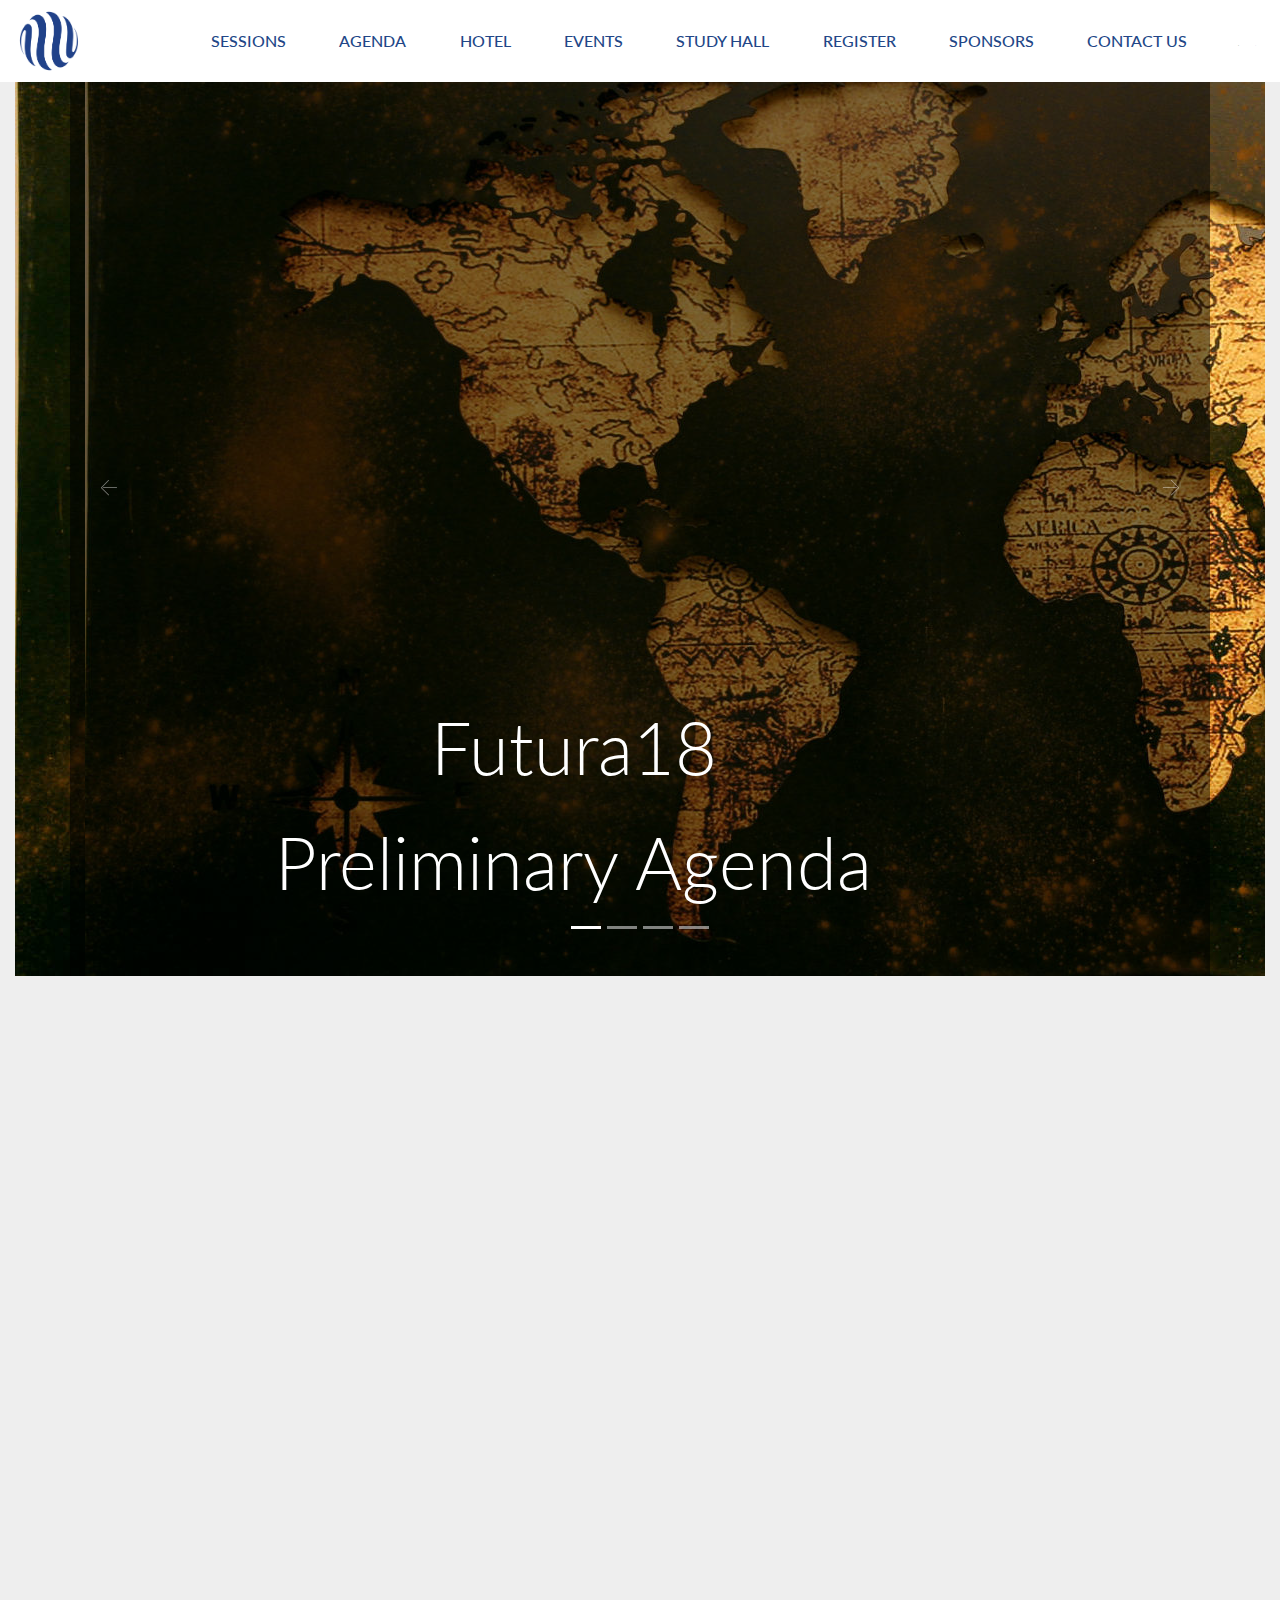
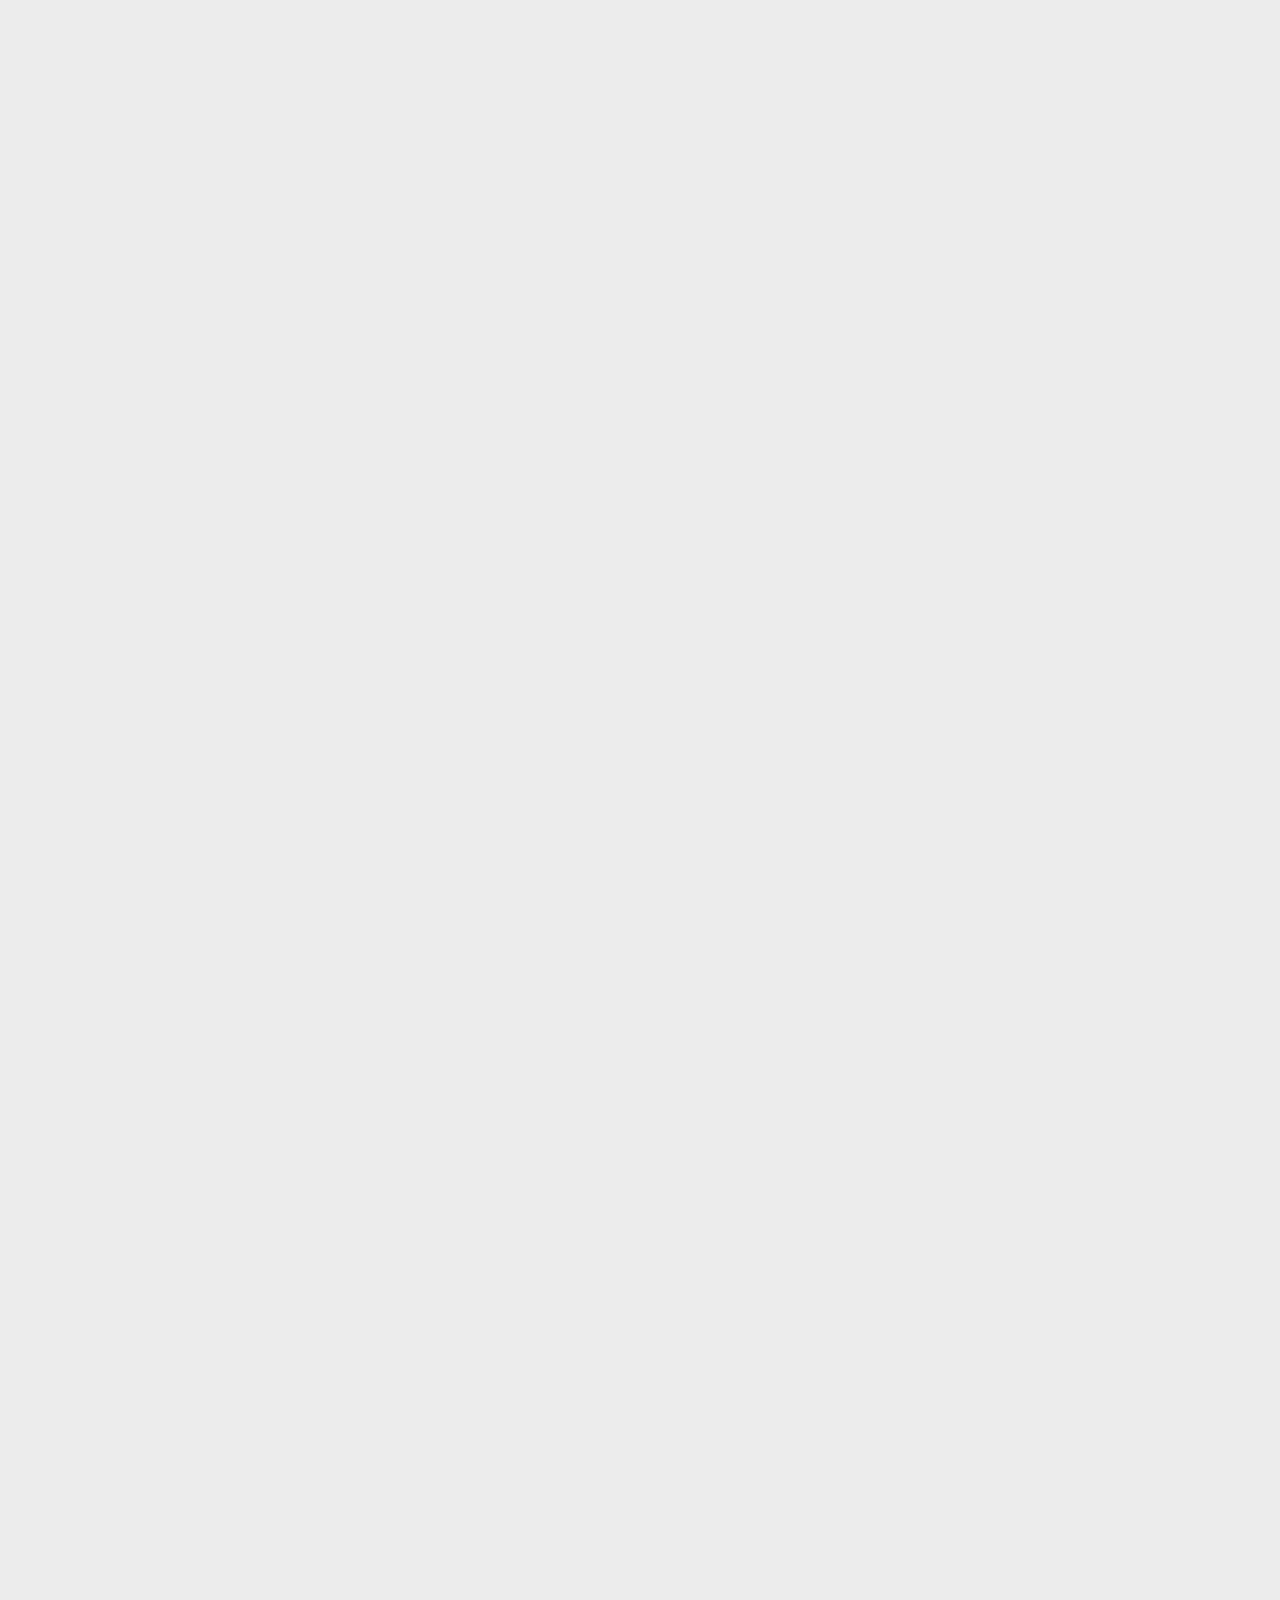
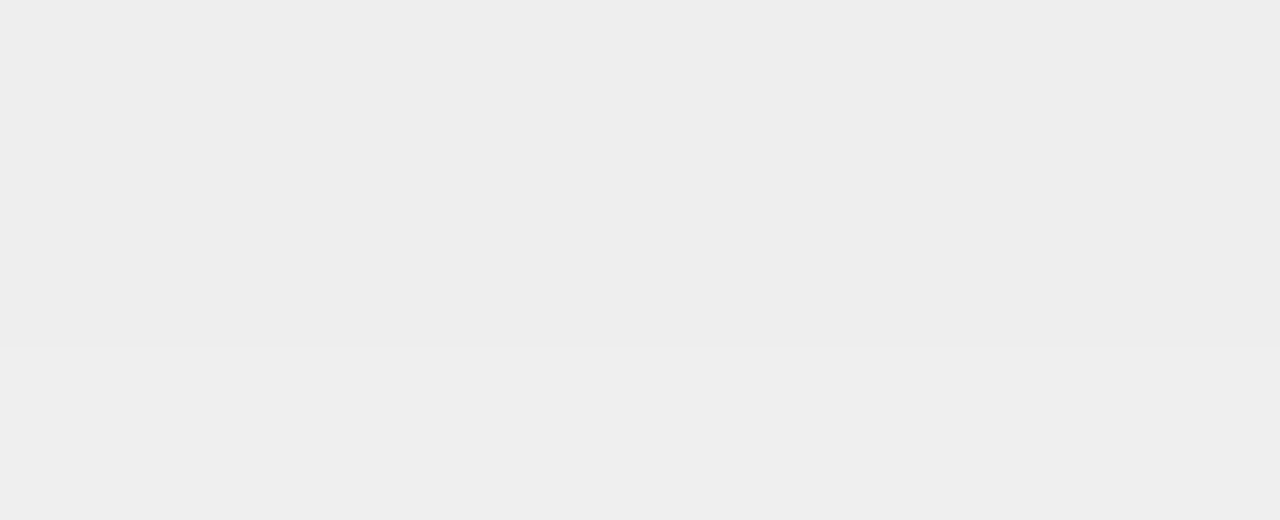
<file: page4.html>
<!DOCTYPE html>
<html >
<head>
  <!-- Site made with Mobirise Website Builder v4.7.7, https://mobirise.com -->
  <meta charset="UTF-8">
  <meta http-equiv="X-UA-Compatible" content="IE=edge">
  <meta name="generator" content="Mobirise v4.7.7, mobirise.com">
  <meta name="viewport" content="width=device-width, initial-scale=1, minimum-scale=1">
  <link rel="shortcut icon" href="assets/images/logomark-blue-334x334.png" type="image/x-icon">
  <meta name="description" content="">
  <title>Agenda</title>
  <link rel="stylesheet" href="assets/web/assets/mobirise-icons/mobirise-icons.css">
  <link rel="stylesheet" href="assets/soundcloud-plugin/style.css">
  <link rel="stylesheet" href="assets/bootstrap/css/bootstrap.min.css">
  <link rel="stylesheet" href="assets/bootstrap/css/bootstrap-grid.min.css">
  <link rel="stylesheet" href="assets/bootstrap/css/bootstrap-reboot.min.css">
  <link rel="stylesheet" href="assets/dropdown/css/style.css">
  <link rel="stylesheet" href="assets/animatecss/animate.min.css">
  <link rel="stylesheet" href="assets/theme/css/style.css">
  <link rel="stylesheet" href="assets/mobirise/css/mbr-additional.css" type="text/css">
  
  
  
</head>
<body>
  <section class="menu cid-qQc6hmgBlq" once="menu" id="menu1-2l">

    
    

    <nav class="navbar navbar-dropdown navbar-fixed-top navbar-expand-lg">
        <div class="navbar-brand">
            <span class="navbar-logo">
                <a href="index.html">
                    <img src="assets/images/logomark-blue-334x334.png" alt="Mobirise" title="" style="height: 4.1rem;">
                </a>
            </span>
            <span class="navbar-caption-wrap"><a class="navbar-caption text-primary display-5" href="https://mobirise.com">&nbsp;</a></span>
        </div>
        <button class="navbar-toggler" type="button" data-toggle="collapse" data-target="#navbarSupportedContent" aria-controls="navbarNavAltMarkup" aria-expanded="false" aria-label="Toggle navigation">
            <div class="hamburger">
                <span></span>
                <span></span>
                <span></span>
                <span></span>
            </div>
        </button>
      <div class="collapse navbar-collapse" id="navbarSupportedContent">
            <ul class="navbar-nav nav-dropdown nav-right" data-app-modern-menu="true"><li class="nav-item">
                    <a class="nav-link link text-primary display-4" href="index.html#features14-34">SESSIONS</a>
                </li><li class="nav-item"><a class="nav-link link text-primary display-4" href="page4.html">AGENDA</a></li><li class="nav-item"><a class="nav-link link text-primary display-4" href="index.html#content10-h">HOTEL</a></li><li class="nav-item"><a class="nav-link link text-primary display-4" href="index.html#header4-26">
                        EVENTS</a></li><li class="nav-item"><a class="nav-link link text-primary display-4" href="index.html#features5-q">STUDY HALL</a></li><li class="nav-item"><a class="nav-link link text-primary display-4" href="https://www.eiseverywhere.com/futura18" target="_blank">
                        REGISTER</a></li>
                <li class="nav-item">
                    <a class="nav-link link text-primary display-4" href="index.html#features19-2e">SPONSORS</a>
                </li><li class="nav-item"><a class="nav-link link text-primary display-4" href="index.html#form3-12">CONTACT US</a></li></ul>
            <div class="icons-menu">
              <a href="https://mobirise.com" target="_blank">
                <span class="p-2 mbr-iconfont mbri-search" style="font-size: 1px;"></span>
              </a>
              <a href="https://mobirise.com" target="_blank">
                <span class="p-2 mbr-iconfont mbri-shopping-cart" style="font-size: 1px;"></span>
              </a>
              
              
              
              
            </div>
            
      </div>
    </nav>
</section>

<section class="carousel slide cid-qT4L9t4q5n" data-interval="false" id="slider2-2m">

    
    <div class="container-fluid content-slider">
        <div class="content-slider-wrap">
            <div><div class="mbr-slider slide carousel" data-pause="true" data-keyboard="false" data-ride="false" data-interval="false"><ol class="carousel-indicators"><li data-app-prevent-settings="" data-target="#slider2-2m" class=" active" data-slide-to="0"></li><li data-app-prevent-settings="" data-target="#slider2-2m" data-slide-to="1"></li><li data-app-prevent-settings="" data-target="#slider2-2m" data-slide-to="2"></li><li data-app-prevent-settings="" data-target="#slider2-2m" data-slide-to="3"></li></ol><div class="carousel-inner" role="listbox"><div class="carousel-item slider-fullscreen-image active" data-bg-video-slide="false" style="background-image: url(assets/images/atlas-close-up-dark-592753-2000x976.jpg);"><div class="container container-slide"><div class="image_wrapper"><div class="mbr-overlay"></div><img src="assets/images/atlas-close-up-dark-592753-2000x976.jpg"><div class="carousel-caption justify-content-center"><div class="col-10 align-center"><p class="lead mbr-text mbr-fonts-style display-1">Futura18 Preliminary Agenda</p></div></div></div></div></div><div class="carousel-item slider-fullscreen-image" data-bg-video-slide="false" style="background-image: url(assets/images/adventure-ancient-antique-697662-2000x1331.jpg);"><div class="container container-slide"><div class="image_wrapper"><div class="mbr-overlay"></div><img src="assets/images/adventure-ancient-antique-697662-2000x1331.jpg"><div class="carousel-caption justify-content-center"><div class="col-10 align-center"><p class="lead mbr-text mbr-fonts-style display-1">GIS &amp; Staking</p></div></div></div></div></div><div class="carousel-item slider-fullscreen-image" data-bg-video-slide="false" style="background-image: url(assets/images/black-and-white-dark-light-255347-1920x1080.jpg);"><div class="container container-slide"><div class="image_wrapper"><div class="mbr-overlay"></div><img src="assets/images/black-and-white-dark-light-255347-1920x1080.jpg"><div class="carousel-caption justify-content-center"><div class="col-10 align-center"><p class="lead mbr-text mbr-fonts-style display-1">Outage &amp; Operations</p></div></div></div></div></div><div class="carousel-item slider-fullscreen-image" data-bg-video-slide="false" style="background-image: url(assets/images/apple-ipad-iphone-6-9038-2000x1333.jpg);"><div class="container container-slide"><div class="image_wrapper"><div class="mbr-overlay"></div><img src="assets/images/apple-ipad-iphone-6-9038-2000x1333.jpg"><div class="carousel-caption justify-content-center"><div class="col-10 align-center"><p class="lead mbr-text mbr-fonts-style display-1">FieldPro</p></div></div></div></div></div></div><a data-app-prevent-settings="" class="carousel-control carousel-control-prev" role="button" data-slide="prev" href="#slider2-2m"><span aria-hidden="true" class="mbri-left mbr-iconfont"></span><span class="sr-only">Previous</span></a><a data-app-prevent-settings="" class="carousel-control carousel-control-next" role="button" data-slide="next" href="#slider2-2m"><span aria-hidden="true" class="mbri-right mbr-iconfont"></span><span class="sr-only">Next</span></a></div></div> 
        </div>
    </div>
</section>

<section class="timeline1 cid-qT4LaEuFor" id="timeline1-2n">

    

    

    <div class="container-fluid align-center">
        <h2 class="mbr-section-title mbr-fonts-style display-2">Tuesday July 24th</h2>
        <div class="underline align-center pb-3">
            <div class="line"></div>
        </div>
        

        <div class="container timelines-container pt-5" mbri-timelines="">
            <div class="row timeline-element first-separline separline">      
                 <div class="timeline-date-panel col-xs-12 col-md-3 align-left">         
                    <div class="time-line-date-content">
                        <p class="mbr-timeline-date mbr-fonts-style display-7">2:00pm - 5:00pm</p>
                    </div>
                </div>
                <span class="iconBackground"></span>
                <div class="col-xs-12 col-md-9">
                    <div class="timeline-text-content">
                        <h4 class="mbr-timeline-title pb-3 mbr-fonts-style display-5">
                            Registration&nbsp;</h4>
                        
                        <p class="mbr-timeline-text mbr-fonts-style display-7">
                            Registration will begin at 2:00 pm on Tuesday evening. Please visit our registration table located in the vendor hall.</p>
                     </div>
                </div>
            </div>

            <div class="row timeline-element ">
                <div class="timeline-date-panel col-xs-12 col-md-3 align-left">
                    <div class="time-line-date-content">
                        <p class="mbr-timeline-date mbr-fonts-style display-7">5:30pm - 7:30pm</p>
                    </div>
                </div>
                <span class="iconBackground"></span>
                <div class="col-xs-12 col-md-9">
                    <div class="timeline-text-content">
                        <h4 class="mbr-timeline-title pb-3 mbr-fonts-style display-5">Happy Hour / Meet &amp; Greet&nbsp;</h4>
                        
                        <p class="mbr-timeline-text mbr-fonts-style display-7">
                            Join us in the Venetian Hall for a few hours of free drinks and appetizers.<br>You also won't want to miss our entertainment for the evening. Kevin Viner will be performing close up magic, you won't believe your eyes!</p>
                    </div>
                </div>
            </div> 

            

            

            


            

            

            

            

            

            

            
        </div>
    </div>
</section>

<section class="timeline1 cid-qT4Lbg4AIA" id="timeline1-2o">

    

    

    <div class="container-fluid align-center">
        <h2 class="mbr-section-title mbr-fonts-style display-2">
            Wednesday July 25th</h2>
        <div class="underline align-center pb-3">
            <div class="line"></div>
        </div>
        

        <div class="container timelines-container pt-5" mbri-timelines="">
            <div class="row timeline-element first-separline separline">      
                 <div class="timeline-date-panel col-xs-12 col-md-3 align-left">         
                    <div class="time-line-date-content">
                        <p class="mbr-timeline-date mbr-fonts-style display-7">
                            7:30am - 9:00am</p>
                    </div>
                </div>
                <span class="iconBackground"></span>
                <div class="col-xs-12 col-md-9">
                    <div class="timeline-text-content">
                        <h4 class="mbr-timeline-title pb-3 mbr-fonts-style display-5">
                            Breakfast</h4>
                        
                        <p class="mbr-timeline-text mbr-fonts-style display-7">
                            Join us in the Venetian Hall for breakfast.</p>
                     </div>
                </div>
            </div>

            <div class="row timeline-element  separline">
                <div class="timeline-date-panel col-xs-12 col-md-3 align-left">
                    <div class="time-line-date-content">
                        <p class="mbr-timeline-date mbr-fonts-style display-7">
                            9:00am - 10:30am</p>
                    </div>
                </div>
                <span class="iconBackground"></span>
                <div class="col-xs-12 col-md-9">
                    <div class="timeline-text-content">
                        <h4 class="mbr-timeline-title pb-3 mbr-fonts-style display-5">
                            Opening Session</h4>
                        
                        <p class="mbr-timeline-text mbr-fonts-style display-7">
                            Come join us in the Windsor CDE Room to hear about the latest and greatest Futura products.</p>
                    </div>
                </div>
            </div> 

            <div class="row timeline-element separline">
                <div class="timeline-date-panel col-xs-12 col-md-3 align-left">
                    <div class="time-line-date-content">
                        <p class="mbr-timeline-date mbr-fonts-style display-7">
                            10:30am - 10:45am</p>
                    </div>
                </div>
                <span class="iconBackground"></span>
                <div class="col-xs-12 col-md-9">
                    <div class="timeline-text-content">
                        <h4 class="mbr-timeline-title pb-3 mbr-fonts-style display-5">
                            Break</h4>
                              
                        <p class="mbr-timeline-text mbr-fonts-style display-7">
                           Take a stroll around the Vendor Hall and checkout what each of our sponsored vendors have to offer.</p>
                    </div>
                </div>
            </div>

            <div class="row timeline-element  separline">
                <div class="timeline-date-panel col-xs-12 col-md-3 align-left">
                    <div class="time-line-date-content">
                        <p class="mbr-timeline-date mbr-fonts-style display-7">10:45am - 12:00pm</p>
                    </div>
                </div>
                <span class="iconBackground"></span>
                <div class="col-xs-12 col-md-9">
                    <div class="timeline-text-content">
                        <h4 class="mbr-timeline-title pb-3 mbr-fonts-style display-5">
                            Opening Session</h4>
                        
                        <p class="mbr-timeline-text mbr-fonts-style display-7">Come join us in the Windsor CDE Room to hear about the latest and greatest Futura products.</p>
                    </div>
                </div>
            </div>

            <div class="row timeline-element separline">
                <div class="timeline-date-panel col-xs-12 col-md-3 align-left">
                    <div class="time-line-date-content">
                        <p class="mbr-timeline-date mbr-fonts-style display-7">
                            12:00pm - 1:00pm</p>
                    </div>
                </div>
                <span class="iconBackground"></span>
                <div class="col-xs-12 col-md-9">
                    <div class="timeline-text-content">
                        <h4 class="mbr-timeline-title pb-3 mbr-fonts-style display-5">
                            Lunch</h4>
                        
                        <p class="mbr-timeline-text mbr-fonts-style display-7">
                            Join us in the Venetian Hall for lunch.</p>
                    </div>
                </div>
            </div>


            <div class="row timeline-element separline">
                <div class="timeline-date-panel col-xs-12 col-md-3 align-left">
                    <div class="time-line-date-content">
                       <p class="mbr-timeline-date mbr-fonts-style display-7">
                            1:00pm - 1:40pm<br><br></p>
                    </div>
                </div>
                <span class="iconBackground"></span>
                <div class="col-xs-12 col-md-9">
                    <div class="timeline-text-content">
                        <h4 class="mbr-timeline-title pb-3 mbr-fonts-style display-5">
                            Breakout Sessions</h4>
                        
                        <p class="mbr-timeline-text mbr-fonts-style display-7"></p>
                    </div>
                </div>
            </div>

            <div class="row timeline-element separline">
                <div class="timeline-date-panel col-xs-12 col-md-3 align-left">
                    <div class="time-line-date-content">
                        <p class="mbr-timeline-date mbr-fonts-style display-7">2:00pm - 2:40pm</p>
                    </div>
                </div>
                <span class="iconBackground"></span>
                <div class="col-xs-12 col-md-9">
                    <div class="timeline-text-content">
                        <h4 class="mbr-timeline-title pb-3 mbr-fonts-style display-5">
                            Breakout Sessions</h4>
                        
                        <p class="mbr-timeline-text mbr-fonts-style display-7"></p>
                    </div>
                </div>
            </div>

            <div class="row timeline-element separline">
                <div class="timeline-date-panel col-xs-12 col-md-3 align-left">
                    <div class="time-line-date-content">
                        <p class="mbr-timeline-date mbr-fonts-style display-7">
                            3:00pm - 3:40pm</p>
                    </div>
                </div>
                <span class="iconBackground"></span>
                <div class="col-xs-12 col-md-9">
                    <div class="timeline-text-content">
                        <h4 class="mbr-timeline-title pb-3 mbr-fonts-style display-5">
                            Breakout Sessions</h4>
                        
                        <p class="mbr-timeline-text mbr-fonts-style display-7"></p>
                    </div>
                </div>
            </div>

            <div class="row timeline-element separline">
                <div class="timeline-date-panel col-xs-12 col-md-3 align-left">
                    <div class="time-line-date-content">
                        <p class="mbr-timeline-date mbr-fonts-style display-7">
                            4:00pm - 5:00pm</p>
                    </div>
                </div>
                <span class="iconBackground"></span>
                <div class="col-xs-12 col-md-9">
                    <div class="timeline-text-content">
                        <h4 class="mbr-timeline-title pb-3 mbr-fonts-style display-5">Live Magic Show</h4>
                        
                        <p class="mbr-timeline-text mbr-fonts-style display-7">Join us in the Windsor CDE Room for a magic show like you've never seen before. Kevin Viner will be our special guest and will be performing close up magic tricks that will blow your mind.</p>
                    </div>
                </div>
            </div>

            <div class="row timeline-element">
                <div class="timeline-date-panel col-xs-12 col-md-3 align-left">
                    <div class="time-line-date-content">
                       <p class="mbr-timeline-date mbr-fonts-style display-7">5:30pm - Until</p>
                    </div>
                </div>
                <span class="iconBackground"></span>
                <div class="col-xs-12 col-md-9">
                    <div class="timeline-text-content">
                        <h4 class="mbr-timeline-title pb-3 mbr-fonts-style display-5">Cookout &amp; Cornhole</h4>
                         
                        <p class="mbr-timeline-text mbr-fonts-style display-7">
                            Join us in the courtyard for our annual cookout and cornhole tournament. This year will be like none other. Be sure to find a partner and register for the cornhole tournament at the registration desk.</p>
                    </div>
                </div>
            </div>

            

            
        </div>
    </div>
</section>

<section class="timeline1 cid-qT4LbPBHdG" id="timeline1-2p">

    

    

    <div class="container-fluid align-center">
        <h2 class="mbr-section-title mbr-fonts-style display-2">
            Thursday July 26th</h2>
        <div class="underline align-center pb-3">
            <div class="line"></div>
        </div>
        

        <div class="container timelines-container pt-5" mbri-timelines="">
            <div class="row timeline-element first-separline separline">      
                 <div class="timeline-date-panel col-xs-12 col-md-3 align-left">         
                    <div class="time-line-date-content">
                        <p class="mbr-timeline-date mbr-fonts-style display-7">7:30am - 9:00am&nbsp;</p>
                    </div>
                </div>
                <span class="iconBackground"></span>
                <div class="col-xs-12 col-md-9">
                    <div class="timeline-text-content">
                        <h4 class="mbr-timeline-title pb-3 mbr-fonts-style display-5">
                            Breakfast</h4>
                        
                        <p class="mbr-timeline-text mbr-fonts-style display-7">
                            Join us in the Venetian Hall for breakfast.
                        </p>
                     </div>
                </div>
            </div>

            <div class="row timeline-element  separline">
                <div class="timeline-date-panel col-xs-12 col-md-3 align-left">
                    <div class="time-line-date-content">
                        <p class="mbr-timeline-date mbr-fonts-style display-7">
                            9:00am - 9:40am</p>
                    </div>
                </div>
                <span class="iconBackground"></span>
                <div class="col-xs-12 col-md-9">
                    <div class="timeline-text-content">
                        <h4 class="mbr-timeline-title pb-3 mbr-fonts-style display-5">
                            Breakout Sessions</h4>
                        
                        <p class="mbr-timeline-text mbr-fonts-style display-7"></p>
                    </div>
                </div>
            </div> 

            <div class="row timeline-element separline">
                <div class="timeline-date-panel col-xs-12 col-md-3 align-left">
                    <div class="time-line-date-content">
                        <p class="mbr-timeline-date mbr-fonts-style display-7">
                            10:00am - 10:40am</p>
                    </div>
                </div>
                <span class="iconBackground"></span>
                <div class="col-xs-12 col-md-9">
                    <div class="timeline-text-content">
                        <h4 class="mbr-timeline-title pb-3 mbr-fonts-style display-5">
                            Breakout Sessions</h4>
                              
                        <p class="mbr-timeline-text mbr-fonts-style display-7"></p>
                    </div>
                </div>
            </div>

            <div class="row timeline-element  separline">
                <div class="timeline-date-panel col-xs-12 col-md-3 align-left">
                    <div class="time-line-date-content">
                        <p class="mbr-timeline-date mbr-fonts-style display-7">
                            11:00am - 11:40am</p>
                    </div>
                </div>
                <span class="iconBackground"></span>
                <div class="col-xs-12 col-md-9">
                    <div class="timeline-text-content">
                        <h4 class="mbr-timeline-title pb-3 mbr-fonts-style display-5">Breakout Sessions</h4>
                        
                        <p class="mbr-timeline-text mbr-fonts-style display-7"></p>
                    </div>
                </div>
            </div>

            <div class="row timeline-element separline">
                <div class="timeline-date-panel col-xs-12 col-md-3 align-left">
                    <div class="time-line-date-content">
                        <p class="mbr-timeline-date mbr-fonts-style display-7">
                            12:00pm - 1:00pm</p>
                    </div>
                </div>
                <span class="iconBackground"></span>
                <div class="col-xs-12 col-md-9">
                    <div class="timeline-text-content">
                        <h4 class="mbr-timeline-title pb-3 mbr-fonts-style display-5">
                            Lunch</h4>
                        
                        <p class="mbr-timeline-text mbr-fonts-style display-7">
                            Join us in the Venetian Hall for lunch.
                        </p>
                    </div>
                </div>
            </div>


            <div class="row timeline-element separline">
                <div class="timeline-date-panel col-xs-12 col-md-3 align-left">
                    <div class="time-line-date-content">
                       <p class="mbr-timeline-date mbr-fonts-style display-7">
                            1:00pm - 1:40pm</p>
                    </div>
                </div>
                <span class="iconBackground"></span>
                <div class="col-xs-12 col-md-9">
                    <div class="timeline-text-content">
                        <h4 class="mbr-timeline-title pb-3 mbr-fonts-style display-5">
                            Breakout Sessions</h4>
                        
                        <p class="mbr-timeline-text mbr-fonts-style display-7"></p>
                    </div>
                </div>
            </div>

            <div class="row timeline-element separline">
                <div class="timeline-date-panel col-xs-12 col-md-3 align-left">
                    <div class="time-line-date-content">
                        <p class="mbr-timeline-date mbr-fonts-style display-7">
                            2:00pm - 2:40pm</p>
                    </div>
                </div>
                <span class="iconBackground"></span>
                <div class="col-xs-12 col-md-9">
                    <div class="timeline-text-content">
                        <h4 class="mbr-timeline-title pb-3 mbr-fonts-style display-5">
                            Breakout Sessions</h4>
                        
                        <p class="mbr-timeline-text mbr-fonts-style display-7"></p>
                    </div>
                </div>
            </div>

            <div class="row timeline-element separline">
                <div class="timeline-date-panel col-xs-12 col-md-3 align-left">
                    <div class="time-line-date-content">
                        <p class="mbr-timeline-date mbr-fonts-style display-7">
                            3:00pm - 3:40pm</p>
                    </div>
                </div>
                <span class="iconBackground"></span>
                <div class="col-xs-12 col-md-9">
                    <div class="timeline-text-content">
                        <h4 class="mbr-timeline-title pb-3 mbr-fonts-style display-5">
                            Breakout Sessions</h4>
                        
                        <p class="mbr-timeline-text mbr-fonts-style display-7"></p>
                    </div>
                </div>
            </div>

            <div class="row timeline-element">
                <div class="timeline-date-panel col-xs-12 col-md-3 align-left">
                    <div class="time-line-date-content">
                        <p class="mbr-timeline-date mbr-fonts-style display-7">5:00pm</p>
                    </div>
                </div>
                <span class="iconBackground"></span>
                <div class="col-xs-12 col-md-9">
                    <div class="timeline-text-content">
                        <h4 class="mbr-timeline-title pb-3 mbr-fonts-style display-5">Loading up for the Braves VS Dodgers</h4>
                        
                        <p class="mbr-timeline-text mbr-fonts-style display-7">Meet us in the Venetian hall to reserve your seat on one of our chartered buses. We will be making our way across town to the new Suntrust Ballpark for the Braves VS Dodgers.</p>
                    </div>
                </div>
            </div>

            

            

            
        </div>
    </div>
</section>

<section class="timeline1 cid-qT4LceSU4s" id="timeline1-2q">

    

    

    <div class="container-fluid align-center">
        <h2 class="mbr-section-title mbr-fonts-style display-2">
            Friday July 27th</h2>
        <div class="underline align-center pb-3">
            <div class="line"></div>
        </div>
        

        <div class="container timelines-container pt-5" mbri-timelines="">
            <div class="row timeline-element first-separline separline">      
                 <div class="timeline-date-panel col-xs-12 col-md-3 align-left">         
                    <div class="time-line-date-content">
                        <p class="mbr-timeline-date mbr-fonts-style display-7">7:30am - 9:00am</p>
                    </div>
                </div>
                <span class="iconBackground"></span>
                <div class="col-xs-12 col-md-9">
                    <div class="timeline-text-content">
                        <h4 class="mbr-timeline-title pb-3 mbr-fonts-style display-5">
                            Breakfast</h4>
                        
                        <p class="mbr-timeline-text mbr-fonts-style display-7">
                            Join us in the Venetian Hall for breakfast.
                        </p>
                     </div>
                </div>
            </div>

            <div class="row timeline-element  separline">
                <div class="timeline-date-panel col-xs-12 col-md-3 align-left">
                    <div class="time-line-date-content">
                        <p class="mbr-timeline-date mbr-fonts-style display-7">
                            9:00am - 9:40am</p>
                    </div>
                </div>
                <span class="iconBackground"></span>
                <div class="col-xs-12 col-md-9">
                    <div class="timeline-text-content">
                        <h4 class="mbr-timeline-title pb-3 mbr-fonts-style display-5">
                            Breakout Sessions</h4>
                        
                        <p class="mbr-timeline-text mbr-fonts-style display-7"></p>
                    </div>
                </div>
            </div> 

            <div class="row timeline-element separline">
                <div class="timeline-date-panel col-xs-12 col-md-3 align-left">
                    <div class="time-line-date-content">
                        <p class="mbr-timeline-date mbr-fonts-style display-7">
                            10:00am - 10:40am</p>
                    </div>
                </div>
                <span class="iconBackground"></span>
                <div class="col-xs-12 col-md-9">
                    <div class="timeline-text-content">
                        <h4 class="mbr-timeline-title pb-3 mbr-fonts-style display-5">
                            Breakout Sessions</h4>
                              
                        <p class="mbr-timeline-text mbr-fonts-style display-7"></p>
                    </div>
                </div>
            </div>

            <div class="row timeline-element ">
                <div class="timeline-date-panel col-xs-12 col-md-3 align-left">
                    <div class="time-line-date-content">
                        <p class="mbr-timeline-date mbr-fonts-style display-7">
                            11:00am - 12:00pm</p>
                    </div>
                </div>
                <span class="iconBackground"></span>
                <div class="col-xs-12 col-md-9">
                    <div class="timeline-text-content">
                        <h4 class="mbr-timeline-title pb-3 mbr-fonts-style display-5">
                            Closing Session</h4>
                        
                        <p class="mbr-timeline-text mbr-fonts-style display-7">
                            Join us in the Windsor CDE Room, come here about where we're going.</p>
                    </div>
                </div>
            </div>

            


            

            

            

            

            

            

            
        </div>
    </div>
</section>

<section class="features7 cid-qT4OcRvXol" data-bg-video="https://www.youtube.com/watch?v=Rk6_hdRtJOE" id="features7-2s">
    
    

    <div class="mbr-overlay" style="opacity: 0.5; background-color: rgb(239, 239, 239);">
    </div>
 <!--    <div mbr-class="{'container':cardsAmount<5,'container-fluid':cardsAmount>4}"> -->
    <div class="container-fluid">
        
        
        <div class="row justify-content-center content-row">
            <div class="card p-3 col-md-6 col-lg-4 col-xl-2">
                <div class="card-img pb-5">
                    <div class="step">
                        <span class="mbr-fonts-style display-2"><a href="#top">TOP</a></span>
                    </div>
                </div>
                <div class="card-box">
                    
                    <p class="mbr-text mbr-fonts-style display-7">
                        Top</p>
                </div>
            </div>

            <div class="card p-3 col-md-6 col-lg-4 col-xl-2">
                <div class="card-img pb-5">
                    <div class="step">
                        <span class="mbr-fonts-style display-2"><a href="page4.html#timeline1-2n">TUE</a></span>
                    </div>
                </div>
                <div class="card-box">
                    
                    <p class="mbr-text mbr-fonts-style display-7">
                        Tuesday</p>
                </div>
            </div>

            <div class="card p-3 col-md-6 col-lg-4 col-xl-2">
                <div class="card-img pb-5">
                    <div class="step">
                        <span class="mbr-fonts-style display-2"><a href="page4.html#timeline1-2o">W</a></span>
                    </div>
                </div>
                <div class="card-box">
                    
                    <p class="mbr-text mbr-fonts-style display-7">
                        Wednesday</p>
                </div>
            </div>

            <div class="card p-3 col-md-6 col-lg-4 col-xl-2">
                <div class="card-img pb-5">
                    <div class="step">
                        <span class="mbr-fonts-style display-2"><a href="page4.html#timeline1-2p">TH</a></span>
                    </div>
                </div>
                <div class="card-box">
                    
                    <p class="mbr-text mbr-fonts-style display-7">
                        Thursday.
                    </p>
                </div>
            </div>

            <div class="card p-3 col-md-6 col-lg-4 col-xl-2">
                <div class="card-img pb-5">
                    <div class="step">
                        <span class="mbr-fonts-style display-2"><a href="page4.html#timeline1-2q">F</a></span>
                    </div>
                </div>
                <div class="card-box">
                    
                    <p class="mbr-text mbr-fonts-style display-7">
                       Friday</p>
                </div>
            </div>

            <div class="card p-3 col-md-6 col-lg-4 col-xl-2">
                <div class="card-img pb-5">
                    <div class="step">
                        <span class="mbr-fonts-style display-2"><a href="index.html">H</a></span>
                    </div>
                </div>
                <div class="card-box">
                    
                    <p class="mbr-text mbr-fonts-style display-7">
                        Home</p>
                </div>
            </div>

        </div>
    </div>
</section>


  <script src="assets/web/assets/jquery/jquery.min.js"></script>
  <script src="assets/popper/popper.min.js"></script>
  <script src="assets/bootstrap/js/bootstrap.min.js"></script>
  <script src="assets/touchswipe/jquery.touch-swipe.min.js"></script>
  <script src="assets/dropdown/js/script.min.js"></script>
  <script src="assets/smoothscroll/smooth-scroll.js"></script>
  <script src="assets/bootstrapcarouselswipe/bootstrap-carousel-swipe.js"></script>
  <script src="assets/viewportchecker/jquery.viewportchecker.js"></script>
  <script src="assets/ytplayer/jquery.mb.ytplayer.min.js"></script>
  <script src="assets/vimeoplayer/jquery.mb.vimeo_player.js"></script>
  <script src="assets/theme/js/script.js"></script>
  <script src="assets/slidervideo/script.js"></script>
  
  
 <div id="scrollToTop" class="scrollToTop mbr-arrow-up"><a style="text-align: center;"><i></i></a></div>
    <input name="animation" type="hidden">
  </body>
</html>
</file>
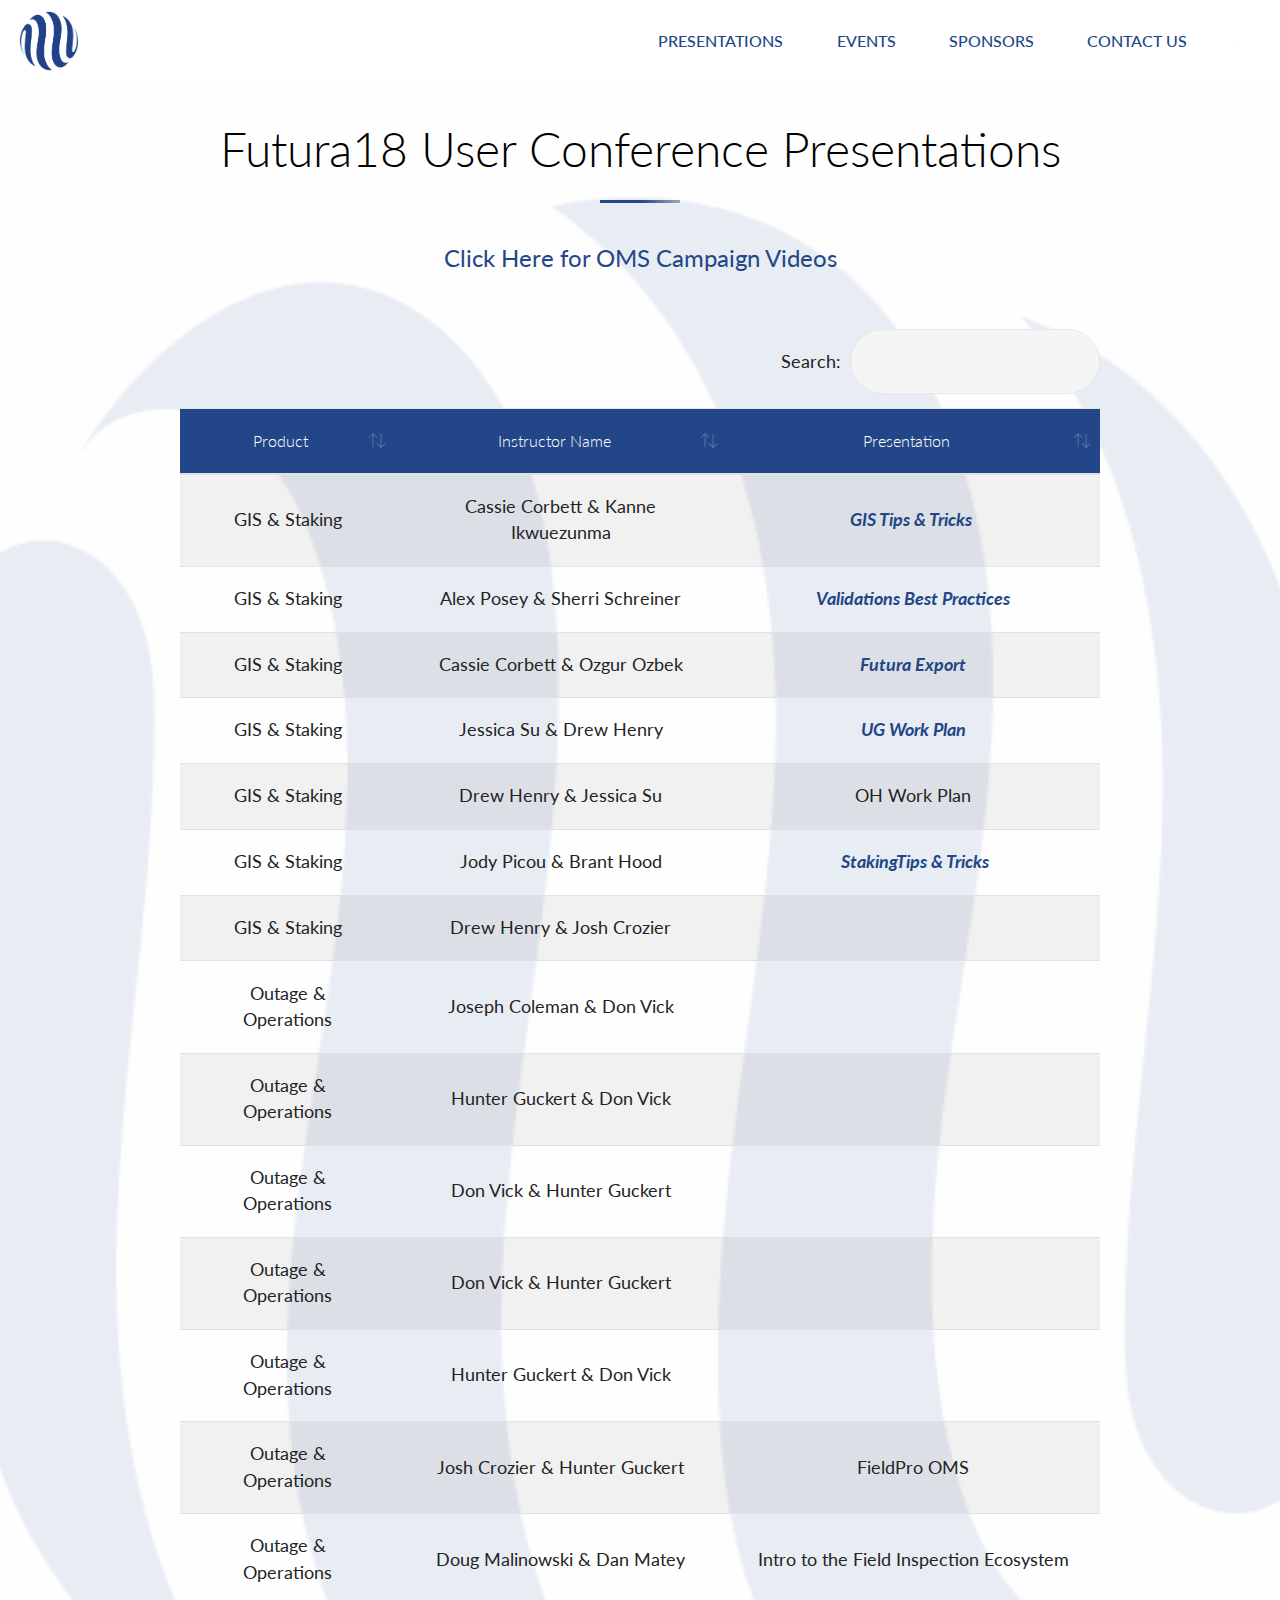
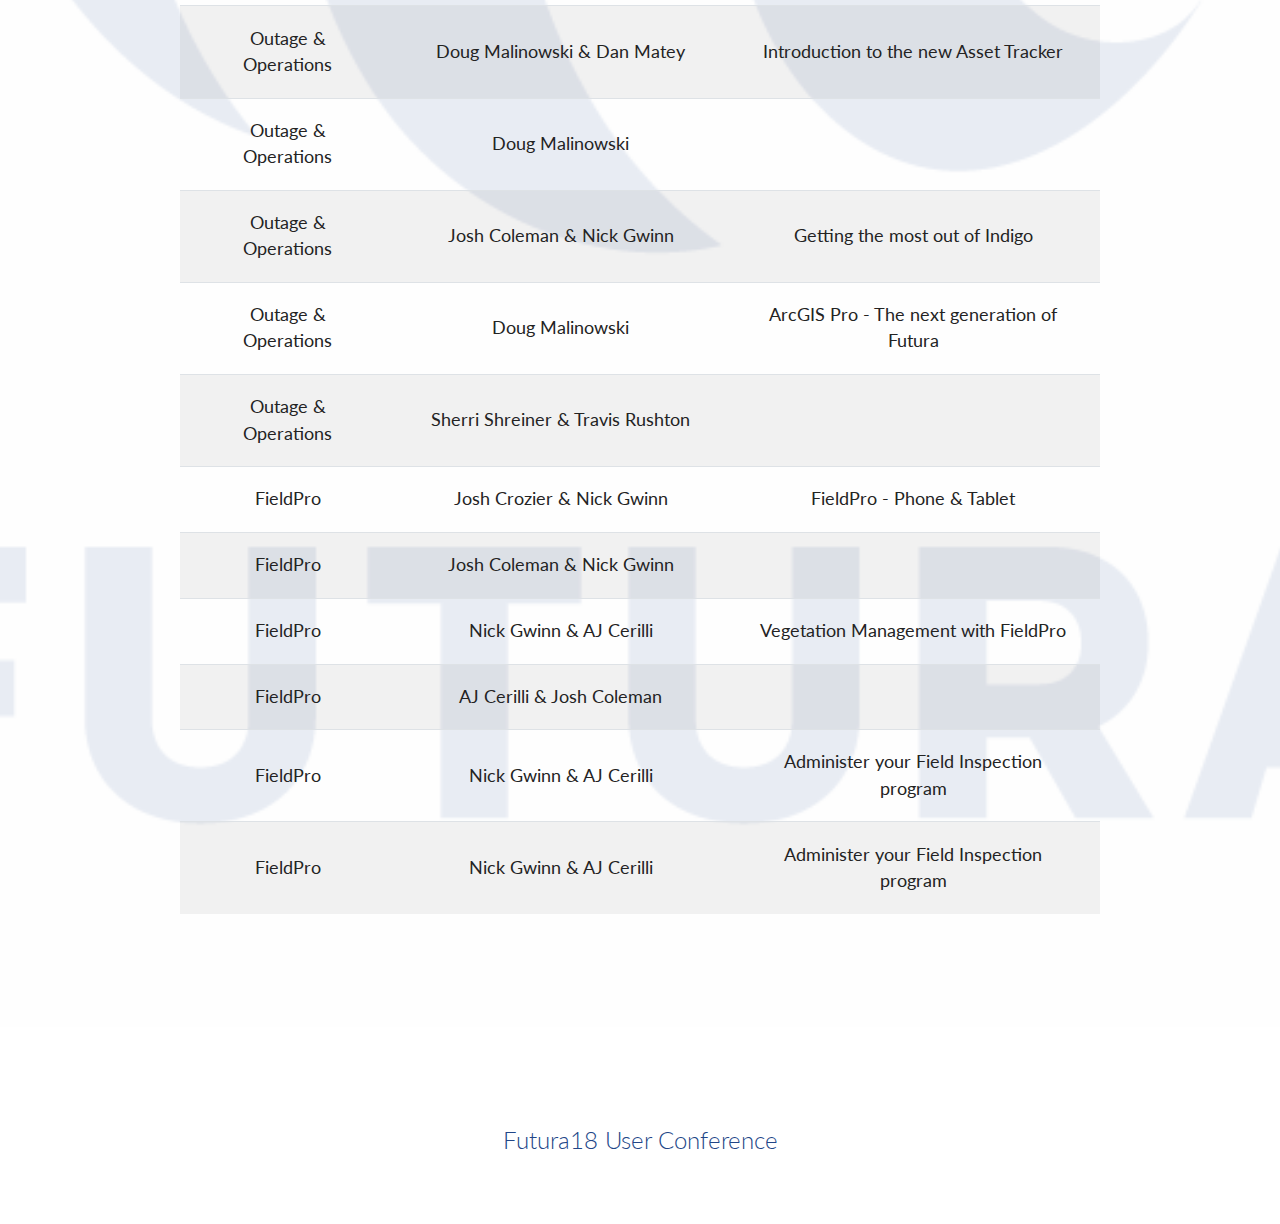
<file: page5.html>
<!DOCTYPE html>
<html >
<head>
  <!-- Site made with Mobirise Website Builder v4.7.7, https://mobirise.com -->
  <meta charset="UTF-8">
  <meta http-equiv="X-UA-Compatible" content="IE=edge">
  <meta name="generator" content="Mobirise v4.7.7, mobirise.com">
  <meta name="viewport" content="width=device-width, initial-scale=1, minimum-scale=1">
  <link rel="shortcut icon" href="assets/images/logomark-blue-334x334.png" type="image/x-icon">
  <meta name="description" content="">
  <title>Presentations</title>
  <link rel="stylesheet" href="assets/web/assets/mobirise-icons/mobirise-icons.css">
  <link rel="stylesheet" href="assets/soundcloud-plugin/style.css">
  <link rel="stylesheet" href="assets/bootstrap/css/bootstrap.min.css">
  <link rel="stylesheet" href="assets/bootstrap/css/bootstrap-grid.min.css">
  <link rel="stylesheet" href="assets/bootstrap/css/bootstrap-reboot.min.css">
  <link rel="stylesheet" href="assets/socicon/css/styles.css">
  <link rel="stylesheet" href="assets/animatecss/animate.min.css">
  <link rel="stylesheet" href="assets/datatables/data-tables.bootstrap4.min.css">
  <link rel="stylesheet" href="assets/dropdown/css/style.css">
  <link rel="stylesheet" href="assets/theme/css/style.css">
  <link rel="stylesheet" href="assets/mobirise/css/mbr-additional.css" type="text/css">
  
  
  
</head>
<body>
  <section class="menu cid-qQc6hmgBlq" once="menu" id="menu1-3e">

    
    

    <nav class="navbar navbar-dropdown navbar-fixed-top navbar-expand-lg">
        <div class="navbar-brand">
            <span class="navbar-logo">
                <a href="index.html">
                    <img src="assets/images/logomark-blue-334x334.png" alt="Mobirise" title="" style="height: 4.1rem;">
                </a>
            </span>
            <span class="navbar-caption-wrap"><a class="navbar-caption text-primary display-5" href="https://mobirise.com">&nbsp;</a></span>
        </div>
        <button class="navbar-toggler" type="button" data-toggle="collapse" data-target="#navbarSupportedContent" aria-controls="navbarNavAltMarkup" aria-expanded="false" aria-label="Toggle navigation">
            <div class="hamburger">
                <span></span>
                <span></span>
                <span></span>
                <span></span>
            </div>
        </button>
      <div class="collapse navbar-collapse" id="navbarSupportedContent">
            <ul class="navbar-nav nav-dropdown nav-right" data-app-modern-menu="true"><li class="nav-item"><a class="nav-link link text-primary display-4" href="page5.html">
                        PRESENTATIONS</a></li><li class="nav-item"><a class="nav-link link text-primary display-4" href="index.html#header4-26">
                        EVENTS</a></li>
                <li class="nav-item">
                    <a class="nav-link link text-primary display-4" href="index.html#features19-2e">SPONSORS</a>
                </li><li class="nav-item"><a class="nav-link link text-primary display-4" href="index.html#form3-12">CONTACT US</a></li></ul>
            <div class="icons-menu">
              <a href="https://mobirise.com" target="_blank">
                <span class="p-2 mbr-iconfont mbri-search" style="font-size: 1px;"></span>
              </a>
              <a href="https://mobirise.com" target="_blank">
                <span class="p-2 mbr-iconfont mbri-shopping-cart" style="font-size: 1px;"></span>
              </a>
              
              
              
              
            </div>
            
      </div>
    </nav>
</section>

<section class="table1 section-table cid-qXC4iuaUYI" id="table1-3g">

    

    <div class="mbr-overlay" style="opacity: 0.9; background-color: rgb(255, 255, 255);">
    </div>
    <div class="container-fluid">
        <div class="media-container-row align-center">
            <div class="col-12 col-md-12">
                <h2 class="mbr-section-title mbr-fonts-style mbr-black display-2">
                    Futura18 User Conference Presentations</h2>
                <div class="underline align-center pb-3">
                    <div class="line"></div>
                </div>
                <h3 class="mbr-section-subtitle mbr-light mbr-fonts-style pb-5 pt-3 display-5"><a href="page6.html">Click Here for&nbsp;OMS Campaign Videos</a></h3>
                <div class="table-wrapper" style="width: 88%;">
                    <div class="container-fluid">
                        <div class="row search">
                            <div class="col-md-6"></div>
                            <div class="col-md-6">
                                <div class="dataTables_filter">
                                    <label class="searchInfo mbr-fonts-style display-7">Search:</label>
                                    <input class="form-control input-sm" disabled="">
                                </div>
                            </div>
                        </div>
                    </div>
                    <div class="container-fluid scroll">
                        <table class="table table-striped isSearch" cellspacing="0">
                            <thead>
                                <tr class="table-heads">
                                    
                                    
                                    
                                    
                                    
                                <th class="head-item mbr-fonts-style display-4">Product</th><th class="head-item mbr-fonts-style display-4">Instructor Name</th><th class="head-item mbr-fonts-style display-4">Presentation</th></tr>
                            </thead>

                            <tbody>
                                

                                

                                

                                

                                
                            <tr> 
                                    
                                    
                                    
                                    
                                    
                                <td class="body-item mbr-fonts-style display-7">GIS &amp; Staking</td><td class="body-item mbr-fonts-style display-7">Cassie Corbett &amp; Kanne Ikwuezunma</td><td class="body-item mbr-fonts-style display-7"><a href="assets/files/MappingTipsNTricks.pptx"><strong><em>GIS Tips &amp; Tricks&nbsp;</em></strong></a></td></tr><tr> 
                                    
                                    
                                    
                                    
                                    
                                <td class="body-item mbr-fonts-style display-7">GIS &amp; Staking</td><td class="body-item mbr-fonts-style display-7">Alex Posey &amp; Sherri Schreiner</td><td class="body-item mbr-fonts-style display-7"><a href="assets/files/Futura_Presentation_UC18%20VALIDATIONSFINAL.pptx" target="_blank"><strong><em>Validations Best Practices</em></strong></a></td></tr><tr> 
                                    
                                    
                                    
                                    
                                    
                                <td class="body-item mbr-fonts-style display-7">GIS &amp; Staking</td><td class="body-item mbr-fonts-style display-7">Cassie Corbett &amp; Ozgur Ozbek</td><td class="body-item mbr-fonts-style display-7"><a href="assets/files/Futura_Export.pptx"><strong><em>Futura Export</em></strong></a></td></tr><tr> 
                                    
                                    
                                    
                                    
                                    
                                <td class="body-item mbr-fonts-style display-7">GIS &amp; Staking</td><td class="body-item mbr-fonts-style display-7">Jessica Su &amp; Drew Henry</td><td class="body-item mbr-fonts-style display-7"><a href="assets/files/UG%20WorkPlan%20Job.pptx"><strong><em>UG Work Plan</em></strong></a></td></tr><tr> 
                                    
                                    
                                    
                                    
                                    
                                <td class="body-item mbr-fonts-style display-7">GIS &amp; Staking</td><td class="body-item mbr-fonts-style display-7">Drew Henry &amp; Jessica Su</td><td class="body-item mbr-fonts-style display-7">OH Work Plan</td></tr><tr> 
                                    
                                    
                                    
                                    
                                    
                                <td class="body-item mbr-fonts-style display-7">GIS &amp; Staking</td><td class="body-item mbr-fonts-style display-7">Jody Picou &amp; Brant Hood</td><td class="body-item mbr-fonts-style display-7"><a href="assets/files/TipsAndTricks.pptx"><strong><em>&nbsp;StakingTips &amp; Tricks</em></strong></a></td></tr><tr> 
                                    
                                    
                                    
                                    
                                    
                                <td class="body-item mbr-fonts-style display-7">GIS &amp; Staking</td><td class="body-item mbr-fonts-style display-7">Drew Henry &amp; Josh Crozier</td><td class="body-item mbr-fonts-style display-7"><a href="assets/files/FieldPro%20Stake.pptx"><strong><em>FieldPro Stake</em></strong></a></td></tr><tr> 
                                    
                                    
                                    
                                    
                                    
                                <td class="body-item mbr-fonts-style display-7">Outage &amp; Operations</td><td class="body-item mbr-fonts-style display-7">Joseph Coleman &amp; Don Vick</td><td class="body-item mbr-fonts-style display-7"><a href="assets/files/UC2018_OMS_Whats_New.pptx"><strong><em>What's New In OMS</em></strong></a></td></tr><tr> 
                                    
                                    
                                    
                                    
                                    
                                <td class="body-item mbr-fonts-style display-7">Outage &amp; Operations</td><td class="body-item mbr-fonts-style display-7">Hunter Guckert &amp; Don Vick</td><td class="body-item mbr-fonts-style display-7"><a href="assets/files/UC2018_OutageIO.pptx"><strong><em>Outage Info In/Info Out</em></strong></a></td></tr><tr> 
                                    
                                    
                                    
                                    
                                    
                                <td class="body-item mbr-fonts-style display-7">Outage &amp; Operations</td><td class="body-item mbr-fonts-style display-7">Don Vick &amp; Hunter Guckert</td><td class="body-item mbr-fonts-style display-7"><a href="assets/files/UC2018_OMS%20Tips%20&%20Tricks.pptx"><strong><em>OMS Tips &amp; Tricks</em></strong></a></td></tr><tr> 
                                    
                                    
                                    
                                    
                                    
                                <td class="body-item mbr-fonts-style display-7">Outage &amp; Operations</td><td class="body-item mbr-fonts-style display-7">Don Vick &amp; Hunter Guckert</td><td class="body-item mbr-fonts-style display-7"><a href="assets/files/UC2018_OMS%20Best_Practices.pptx"><strong><em>OMS Best Practices</em></strong></a></td></tr><tr> 
                                    
                                    
                                    
                                    
                                    
                                <td class="body-item mbr-fonts-style display-7">Outage &amp; Operations</td><td class="body-item mbr-fonts-style display-7">Hunter Guckert &amp; Don Vick</td><td class="body-item mbr-fonts-style display-7"><a href="assets/files/UC2018_FuturaIVR.pptx"><strong><em>Futura IVR/Auto Cue</em></strong></a></td></tr><tr> 
                                    
                                    
                                    
                                    
                                    
                                <td class="body-item mbr-fonts-style display-7">Outage &amp; Operations</td><td class="body-item mbr-fonts-style display-7">Josh Crozier &amp; Hunter Guckert</td><td class="body-item mbr-fonts-style display-7">FieldPro OMS</td></tr><tr> 
                                    
                                    
                                    
                                    
                                    
                                <td class="body-item mbr-fonts-style display-7">Outage &amp; Operations</td><td class="body-item mbr-fonts-style display-7">Doug Malinowski &amp; Dan Matey</td><td class="body-item mbr-fonts-style display-7">Intro to the Field Inspection Ecosystem</td></tr><tr> 
                                    
                                    
                                    
                                    
                                    
                                <td class="body-item mbr-fonts-style display-7">Outage &amp; Operations</td><td class="body-item mbr-fonts-style display-7">Doug Malinowski &amp; Dan Matey</td><td class="body-item mbr-fonts-style display-7">Introduction to the new Asset Tracker</td></tr><tr> 
                                    
                                    
                                    
                                    
                                    
                                <td class="body-item mbr-fonts-style display-7">Outage &amp; Operations</td><td class="body-item mbr-fonts-style display-7">Doug Malinowski</td><td class="body-item mbr-fonts-style display-7"><a href="assets/files/Futura_Mobile_Workforce_UC18.pptx"><strong><em>Indigo AT &amp; MWF, IPhone FieldPro</em></strong></a></td></tr><tr> 
                                    
                                    
                                    
                                    
                                    
                                <td class="body-item mbr-fonts-style display-7">Outage &amp; Operations</td><td class="body-item mbr-fonts-style display-7">Josh Coleman &amp; Nick Gwinn</td><td class="body-item mbr-fonts-style display-7">Getting the most out of Indigo</td></tr><tr> 
                                    
                                    
                                    
                                    
                                    
                                <td class="body-item mbr-fonts-style display-7">Outage &amp; Operations</td><td class="body-item mbr-fonts-style display-7">Doug Malinowski</td><td class="body-item mbr-fonts-style display-7">ArcGIS Pro - The next generation of Futura</td></tr><tr> 
                                    
                                    
                                    
                                    
                                    
                                <td class="body-item mbr-fonts-style display-7">Outage &amp; Operations</td><td class="body-item mbr-fonts-style display-7">Sherri Shreiner &amp; Travis Rushton</td><td class="body-item mbr-fonts-style display-7"><a href="assets/files/Futura_Presentation_UC18Catalyst.pptx" target="_blank"><strong><em>Catalyst What's New</em></strong></a></td></tr><tr> 
                                    
                                    
                                    
                                    
                                    
                                <td class="body-item mbr-fonts-style display-7">FieldPro</td><td class="body-item mbr-fonts-style display-7">Josh Crozier &amp; Nick Gwinn</td><td class="body-item mbr-fonts-style display-7">FieldPro - Phone &amp; Tablet</td></tr><tr> 
                                    
                                    
                                    
                                    
                                    
                                <td class="body-item mbr-fonts-style display-7">FieldPro</td><td class="body-item mbr-fonts-style display-7">Josh Coleman &amp; Nick Gwinn</td><td class="body-item mbr-fonts-style display-7"><a href="assets/files/AuthoringAFieldProMap.pptx"><strong><em>Authoring a FieldPro Map</em></strong></a></td></tr><tr> 
                                    
                                    
                                    
                                    
                                    
                                <td class="body-item mbr-fonts-style display-7">FieldPro</td><td class="body-item mbr-fonts-style display-7">Nick Gwinn &amp; AJ Cerilli</td><td class="body-item mbr-fonts-style display-7">Vegetation Management with FieldPro</td></tr><tr> 
                                    
                                    
                                    
                                    
                                    
                                <td class="body-item mbr-fonts-style display-7">FieldPro</td><td class="body-item mbr-fonts-style display-7">AJ Cerilli &amp; Josh Coleman</td><td class="body-item mbr-fonts-style display-7"><a href="assets/files/Futura18_OfflineImagery.ppt"><strong><em>Getting the most out of FieldPro offline</em></strong></a></td></tr><tr> 
                                    
                                    
                                    
                                    
                                    
                                <td class="body-item mbr-fonts-style display-7">FieldPro</td><td class="body-item mbr-fonts-style display-7">Nick Gwinn &amp; AJ Cerilli</td><td class="body-item mbr-fonts-style display-7">Administer your Field Inspection program</td></tr><tr> 
                                    
                                    
                                    
                                    
                                    
                                <td class="body-item mbr-fonts-style display-7">FieldPro</td><td class="body-item mbr-fonts-style display-7">Nick Gwinn &amp; AJ Cerilli</td><td class="body-item mbr-fonts-style display-7">Administer your Field Inspection program</td></tr></tbody>
                        </table>
                    </div>
                    <div class="container-fluid table-info-container">
                        <div class="row info mbr-fonts-style display-7">
                            <div class="dataTables_info">
                                <span class="infoBefore">Showing</span>
                                <span class="inactive infoRows"></span>
                                <span class="infoAfter">entries</span>
                                <span class="infoFilteredBefore">(filtered from</span>
                                <span class="inactive infoRows"></span>
                                <span class="infoFilteredAfter"> total entries)</span>
                            </div>
                        </div>
                    </div>
                </div>
            </div>
        </div>
    </div>
</section>

<section class="cid-qRzauVior6" id="footer2-3f">

    

    

    <div class="container-fluid">
        <div class="row align-center justify-content-center align-items-center">
            <div class="logo-section col-sm-12 col-lg-4">
                <a href="#"><img src="assets/images/logomark-blue-122x122.png" height="128" alt="Mobirise" title="" style="height: 4.8rem;">
                </a>
            </div>
            <div class="col-sm-12 col-lg-4 mbr-text mbr-fonts-style mbr-light display-5">
                Futura18 User Conference</div>
            <div class="social-media col-sm-12 col-lg-4">
                <ul>
                    <li>
                      <a class="icon-transition" href="https://www.linkedin.com/company/futura-systems-inc-/" target="_blank">
                        <span class="mbr-iconfont socicon-linkedin socicon" style=""></span>
                      </a>
                    </li>
                    <li>
                      <a class="icon-transition" href="https://twitter.com/FuturaGIS" target="_blank">
                        <span class="mbr-iconfont socicon-twitter socicon"></span>
                      </a>
                    </li>
                    
                    
                    
                </ul>
            </div>
        </div>
    </div>
</section>


  <script src="assets/web/assets/jquery/jquery.min.js"></script>
  <script src="assets/popper/popper.min.js"></script>
  <script src="assets/bootstrap/js/bootstrap.min.js"></script>
  <script src="assets/smoothscroll/smooth-scroll.js"></script>
  <script src="assets/touchswipe/jquery.touch-swipe.min.js"></script>
  <script src="assets/viewportchecker/jquery.viewportchecker.js"></script>
  <script src="assets/datatables/jquery.data-tables.min.js"></script>
  <script src="assets/datatables/data-tables.bootstrap4.min.js"></script>
  <script src="assets/dropdown/js/script.min.js"></script>
  <script src="assets/theme/js/script.js"></script>
  
  
 <div id="scrollToTop" class="scrollToTop mbr-arrow-up"><a style="text-align: center;"><i></i></a></div>
    <input name="animation" type="hidden">
  </body>
</html>
</file>
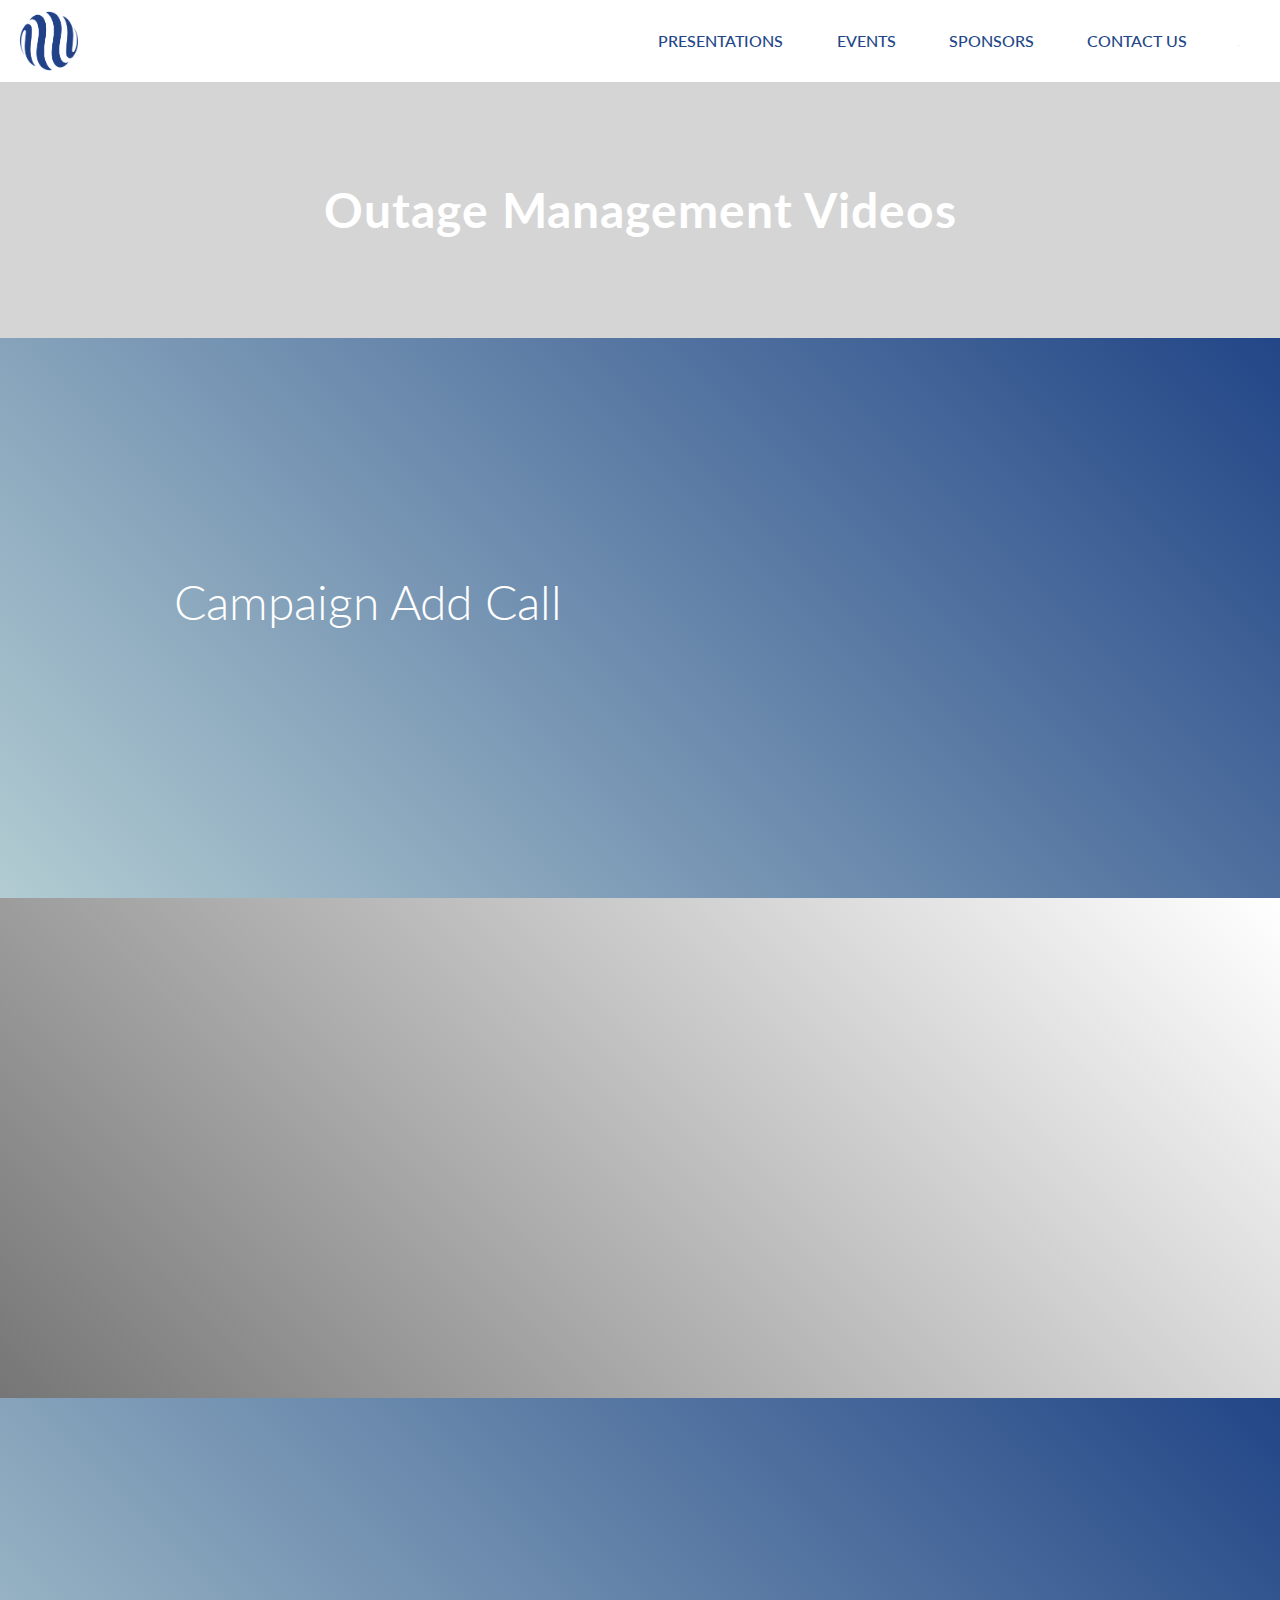
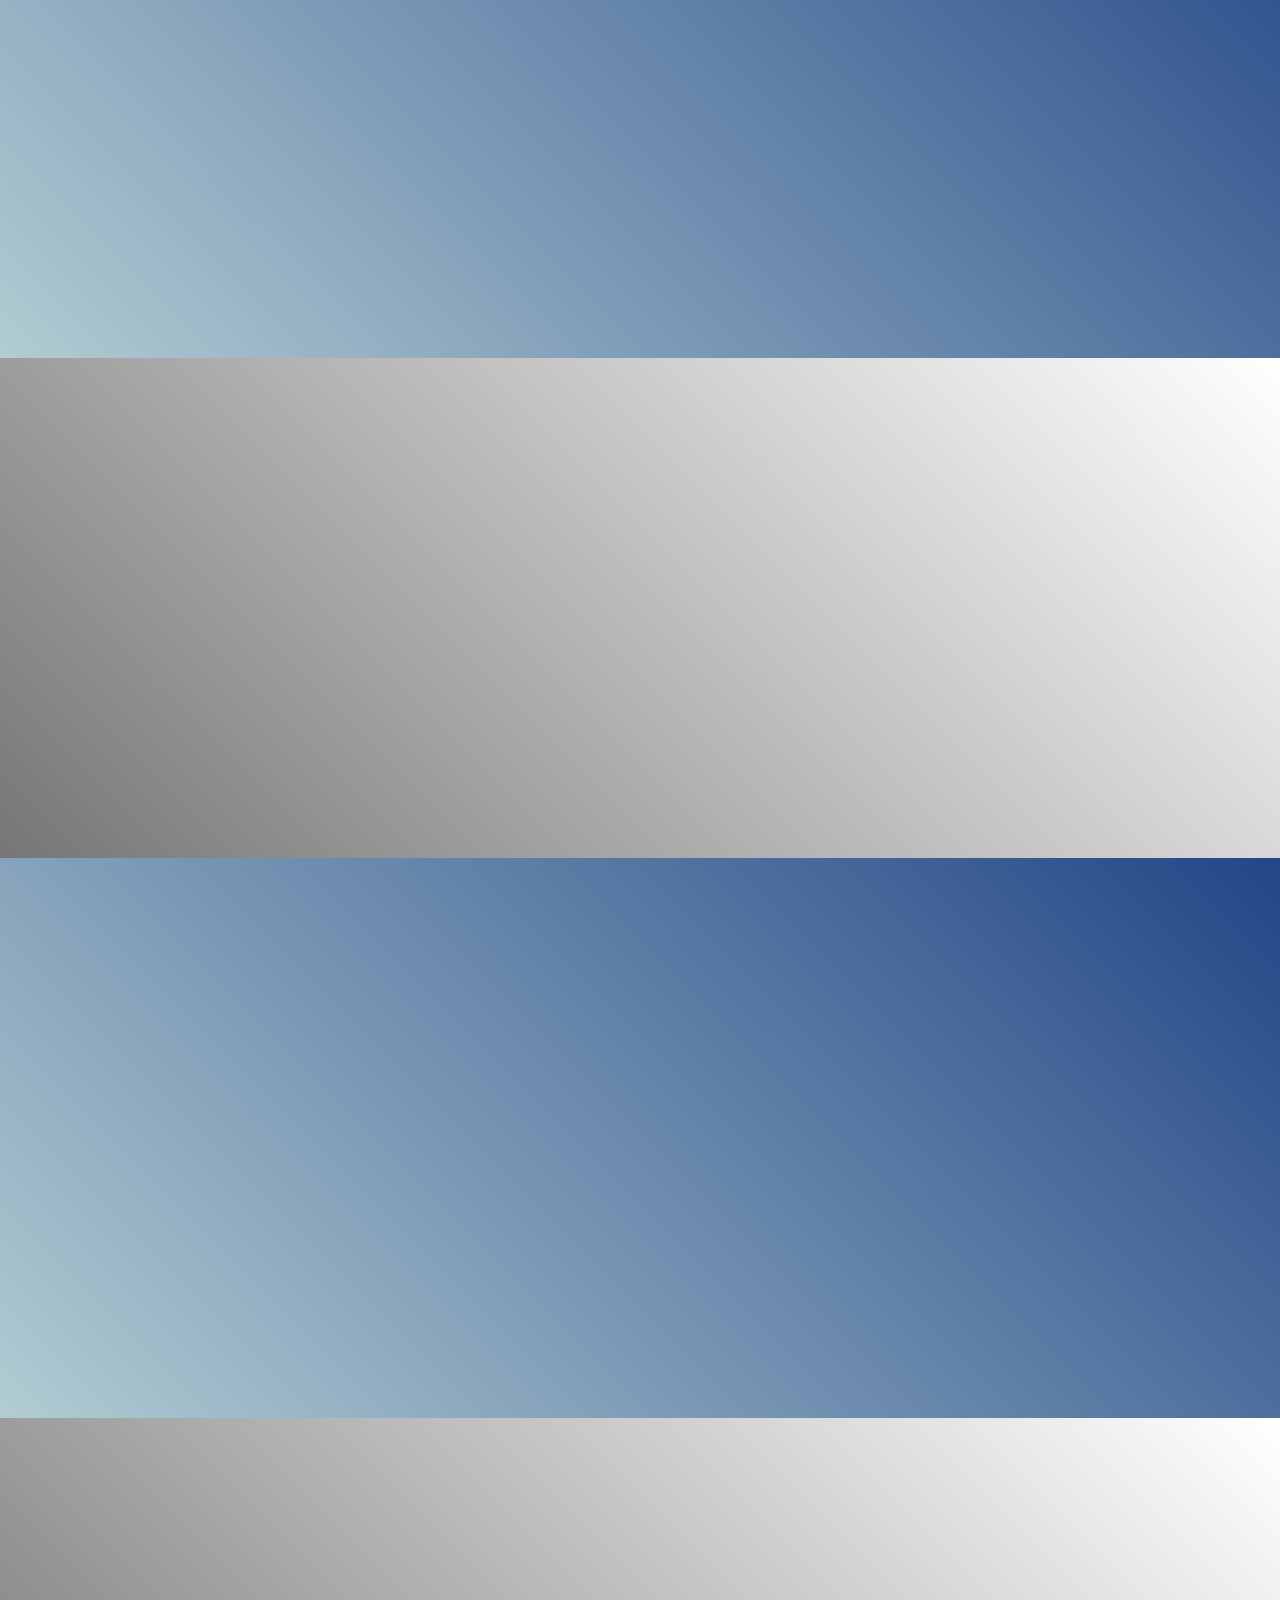
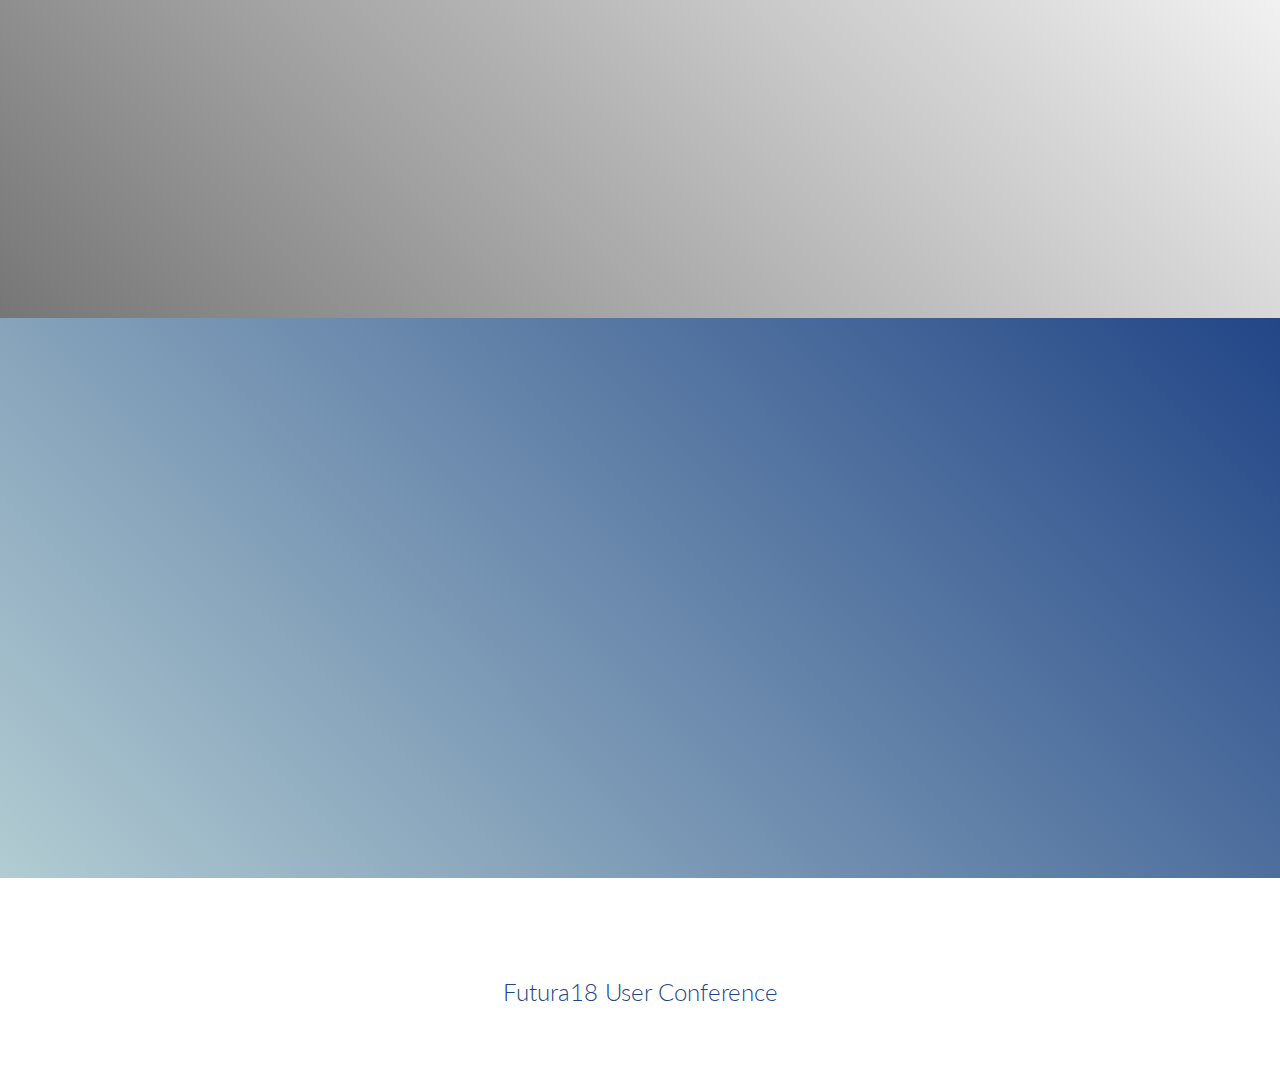
<file: page6.html>
<!DOCTYPE html>
<html >
<head>
  <!-- Site made with Mobirise Website Builder v4.7.7, https://mobirise.com -->
  <meta charset="UTF-8">
  <meta http-equiv="X-UA-Compatible" content="IE=edge">
  <meta name="generator" content="Mobirise v4.7.7, mobirise.com">
  <meta name="viewport" content="width=device-width, initial-scale=1, minimum-scale=1">
  <link rel="shortcut icon" href="assets/images/logomark-blue-334x334.png" type="image/x-icon">
  <meta name="description" content="">
  <title>OMSVideos</title>
  <link rel="stylesheet" href="assets/web/assets/mobirise-icons/mobirise-icons.css">
  <link rel="stylesheet" href="assets/soundcloud-plugin/style.css">
  <link rel="stylesheet" href="assets/bootstrap/css/bootstrap.min.css">
  <link rel="stylesheet" href="assets/bootstrap/css/bootstrap-grid.min.css">
  <link rel="stylesheet" href="assets/bootstrap/css/bootstrap-reboot.min.css">
  <link rel="stylesheet" href="assets/socicon/css/styles.css">
  <link rel="stylesheet" href="assets/dropdown/css/style.css">
  <link rel="stylesheet" href="assets/animatecss/animate.min.css">
  <link rel="stylesheet" href="assets/theme/css/style.css">
  <link rel="stylesheet" href="assets/mobirise/css/mbr-additional.css" type="text/css">
  
  
  
</head>
<body>
  <section class="menu cid-qQc6hmgBlq" once="menu" id="menu1-3h">

    
    

    <nav class="navbar navbar-dropdown navbar-fixed-top navbar-expand-lg">
        <div class="navbar-brand">
            <span class="navbar-logo">
                <a href="index.html">
                    <img src="assets/images/logomark-blue-334x334.png" alt="Mobirise" title="" style="height: 4.1rem;">
                </a>
            </span>
            <span class="navbar-caption-wrap"><a class="navbar-caption text-primary display-5" href="https://mobirise.com">&nbsp;</a></span>
        </div>
        <button class="navbar-toggler" type="button" data-toggle="collapse" data-target="#navbarSupportedContent" aria-controls="navbarNavAltMarkup" aria-expanded="false" aria-label="Toggle navigation">
            <div class="hamburger">
                <span></span>
                <span></span>
                <span></span>
                <span></span>
            </div>
        </button>
      <div class="collapse navbar-collapse" id="navbarSupportedContent">
            <ul class="navbar-nav nav-dropdown nav-right" data-app-modern-menu="true"><li class="nav-item"><a class="nav-link link text-primary display-4" href="page5.html">
                        PRESENTATIONS</a></li><li class="nav-item"><a class="nav-link link text-primary display-4" href="index.html#header4-26">
                        EVENTS</a></li>
                <li class="nav-item">
                    <a class="nav-link link text-primary display-4" href="index.html#features19-2e">SPONSORS</a>
                </li><li class="nav-item"><a class="nav-link link text-primary display-4" href="index.html#form3-12">CONTACT US</a></li></ul>
            <div class="icons-menu">
              <a href="https://mobirise.com" target="_blank">
                <span class="p-2 mbr-iconfont mbri-search" style="font-size: 1px;"></span>
              </a>
              <a href="https://mobirise.com" target="_blank">
                <span class="p-2 mbr-iconfont mbri-shopping-cart" style="font-size: 1px;"></span>
              </a>
              
              
              
              
            </div>
            
      </div>
    </nav>
</section>

<section class="features14 popup-btn-cards cid-qZiXUtgwXb" data-bg-video="https://www.youtube.com/watch?v=AsD5u6k6dKI" id="features14-3s">

    

    <div class="mbr-overlay" style="opacity: 0.1; background-color: rgb(0, 0, 0);">
    </div>
    <a class="full-link"></a>
    <div class="container-fluid card-wrapper">
        <div class="row justify-content-center align-items-center" style="min-height: 10vw;">
             <div class="col-xl-10 col-lg-10 col-md-12 text-block">
                <h2 class="mbr-section-title mbr-fonts-style mbr-light mbr-white mbr-bold display-2">Outage Management Videos</h2>                 
             </div>
        </div>
    </div>
</section>

<section class="header7 cid-qZiSKBe4dR" id="header7-3l">

    

    

    <div class="container">
        <div class="media-container-row">

            <div class="media-content align-right">
                <h1 class="mbr-section-title mbr-white pb-3 mbr-fonts-style display-2">
                    <br><br>Campaign Add Call</h1>
                <div class="mbr-section-text mbr-white pb-3">
                    
                </div>
                
            </div>

            <div class="mbr-figure" style="width: 125%;"><iframe class="mbr-embedded-video" src="https://www.youtube.com/embed/ZzBLPuloclg?rel=0&amp;amp;showinfo=0&amp;autoplay=0&amp;loop=0" width="1280" height="720" frameborder="0" allowfullscreen></iframe></div>

        </div>
    </div>
</section>

<section class="header7 cid-qZiTvX7i08" id="header7-3m">

    

    

    <div class="container">
        <div class="media-container-row">

            <div class="media-content align-right">
                <h1 class="mbr-section-title mbr-white pb-3 mbr-fonts-style display-2">
                    <br><br>Campaign Builder</h1>
                <div class="mbr-section-text mbr-white pb-3">
                    
                </div>
                
            </div>

            <div class="mbr-figure" style="width: 125%;"><iframe class="mbr-embedded-video" src="https://www.youtube.com/embed/ROj-vHKg47U?rel=0&amp;amp;showinfo=0&amp;autoplay=0&amp;loop=0" width="1280" height="720" frameborder="0" allowfullscreen></iframe></div>

        </div>
    </div>
</section>

<section class="header7 cid-qZiUzOCBUT" id="header7-3n">

    

    

    <div class="container">
        <div class="media-container-row">

            <div class="media-content align-right">
                <h1 class="mbr-section-title mbr-white pb-3 mbr-fonts-style display-2">
                    <br><br>&nbsp;Clone Select Initiate</h1>
                <div class="mbr-section-text mbr-white pb-3">
                    
                </div>
                
            </div>

            <div class="mbr-figure" style="width: 125%;"><iframe class="mbr-embedded-video" src="https://www.youtube.com/embed/3Rom2qsNki4?rel=0&amp;amp;showinfo=0&amp;autoplay=0&amp;loop=0" width="1280" height="720" frameborder="0" allowfullscreen></iframe></div>

        </div>
    </div>
</section>

<section class="header7 cid-qZiWnGjpWs" id="header7-3o">

    

    

    <div class="container">
        <div class="media-container-row">

            <div class="media-content align-right">
                <h1 class="mbr-section-title mbr-white pb-3 mbr-fonts-style display-2"><br><br>Create Delete</h1>
                <div class="mbr-section-text mbr-white pb-3">
                    
                </div>
                
            </div>

            <div class="mbr-figure" style="width: 125%;"><iframe class="mbr-embedded-video" src="https://www.youtube.com/embed/-h9LW89kt-0?rel=0&amp;amp;showinfo=0&amp;autoplay=0&amp;loop=0" width="1280" height="720" frameborder="0" allowfullscreen></iframe></div>

        </div>
    </div>
</section>

<section class="header7 cid-qZiWO9sz3V" id="header7-3p">

    

    

    <div class="container">
        <div class="media-container-row">

            <div class="media-content align-right">
                <h1 class="mbr-section-title mbr-white pb-3 mbr-fonts-style display-2"><br><br>Review Ext Campaigns</h1>
                <div class="mbr-section-text mbr-white pb-3">
                    
                </div>
                
            </div>

            <div class="mbr-figure" style="width: 125%;"><iframe class="mbr-embedded-video" src="https://www.youtube.com/embed/Pah4Uc6TiYA?rel=0&amp;amp;showinfo=0&amp;autoplay=0&amp;loop=0" width="1280" height="720" frameborder="0" allowfullscreen></iframe></div>

        </div>
    </div>
</section>

<section class="header7 cid-qZiX1i7YoT" id="header7-3q">

    

    

    <div class="container">
        <div class="media-container-row">

            <div class="media-content align-right">
                <h1 class="mbr-section-title mbr-white pb-3 mbr-fonts-style display-2">
                    <br><br>Save Test Call</h1>
                <div class="mbr-section-text mbr-white pb-3">
                    
                </div>
                
            </div>

            <div class="mbr-figure" style="width: 125%;"><iframe class="mbr-embedded-video" src="https://www.youtube.com/embed/oGFyMo7Yf8M?rel=0&amp;amp;showinfo=0&amp;autoplay=0&amp;loop=0" width="1280" height="720" frameborder="0" allowfullscreen></iframe></div>

        </div>
    </div>
</section>

<section class="header7 cid-qZiXlWBOy7" id="header7-3r">

    

    

    <div class="container">
        <div class="media-container-row">

            <div class="media-content align-right">
                <h1 class="mbr-section-title mbr-white pb-3 mbr-fonts-style display-2">
                    <br><br>Campaign Misc</h1>
                <div class="mbr-section-text mbr-white pb-3">
                    
                </div>
                
            </div>

            <div class="mbr-figure" style="width: 125%;"><iframe class="mbr-embedded-video" src="https://www.youtube.com/embed/6-1g0PzLuI4?rel=0&amp;amp;showinfo=0&amp;autoplay=0&amp;loop=0" width="1280" height="720" frameborder="0" allowfullscreen></iframe></div>

        </div>
    </div>
</section>

<section class="cid-qRzauVior6" id="footer2-3i">

    

    

    <div class="container-fluid">
        <div class="row align-center justify-content-center align-items-center">
            <div class="logo-section col-sm-12 col-lg-4">
                <a href="#"><img src="assets/images/logomark-blue-122x122.png" height="128" alt="Mobirise" title="" style="height: 4.8rem;">
                </a>
            </div>
            <div class="col-sm-12 col-lg-4 mbr-text mbr-fonts-style mbr-light display-5">
                Futura18 User Conference</div>
            <div class="social-media col-sm-12 col-lg-4">
                <ul>
                    <li>
                      <a class="icon-transition" href="https://www.linkedin.com/company/futura-systems-inc-/" target="_blank">
                        <span class="mbr-iconfont socicon-linkedin socicon" style=""></span>
                      </a>
                    </li>
                    <li>
                      <a class="icon-transition" href="https://twitter.com/FuturaGIS" target="_blank">
                        <span class="mbr-iconfont socicon-twitter socicon"></span>
                      </a>
                    </li>
                    
                    
                    
                </ul>
            </div>
        </div>
    </div>
</section>


  <script src="assets/web/assets/jquery/jquery.min.js"></script>
  <script src="assets/popper/popper.min.js"></script>
  <script src="assets/bootstrap/js/bootstrap.min.js"></script>
  <script src="assets/dropdown/js/script.min.js"></script>
  <script src="assets/smoothscroll/smooth-scroll.js"></script>
  <script src="assets/viewportchecker/jquery.viewportchecker.js"></script>
  <script src="assets/mbr-popup-btns/mbr-popup-btns.js"></script>
  <script src="assets/ytplayer/jquery.mb.ytplayer.min.js"></script>
  <script src="assets/vimeoplayer/jquery.mb.vimeo_player.js"></script>
  <script src="assets/touchswipe/jquery.touch-swipe.min.js"></script>
  <script src="assets/theme/js/script.js"></script>
  
  
 <div id="scrollToTop" class="scrollToTop mbr-arrow-up"><a style="text-align: center;"><i></i></a></div>
    <input name="animation" type="hidden">
  </body>
</html>
</file>
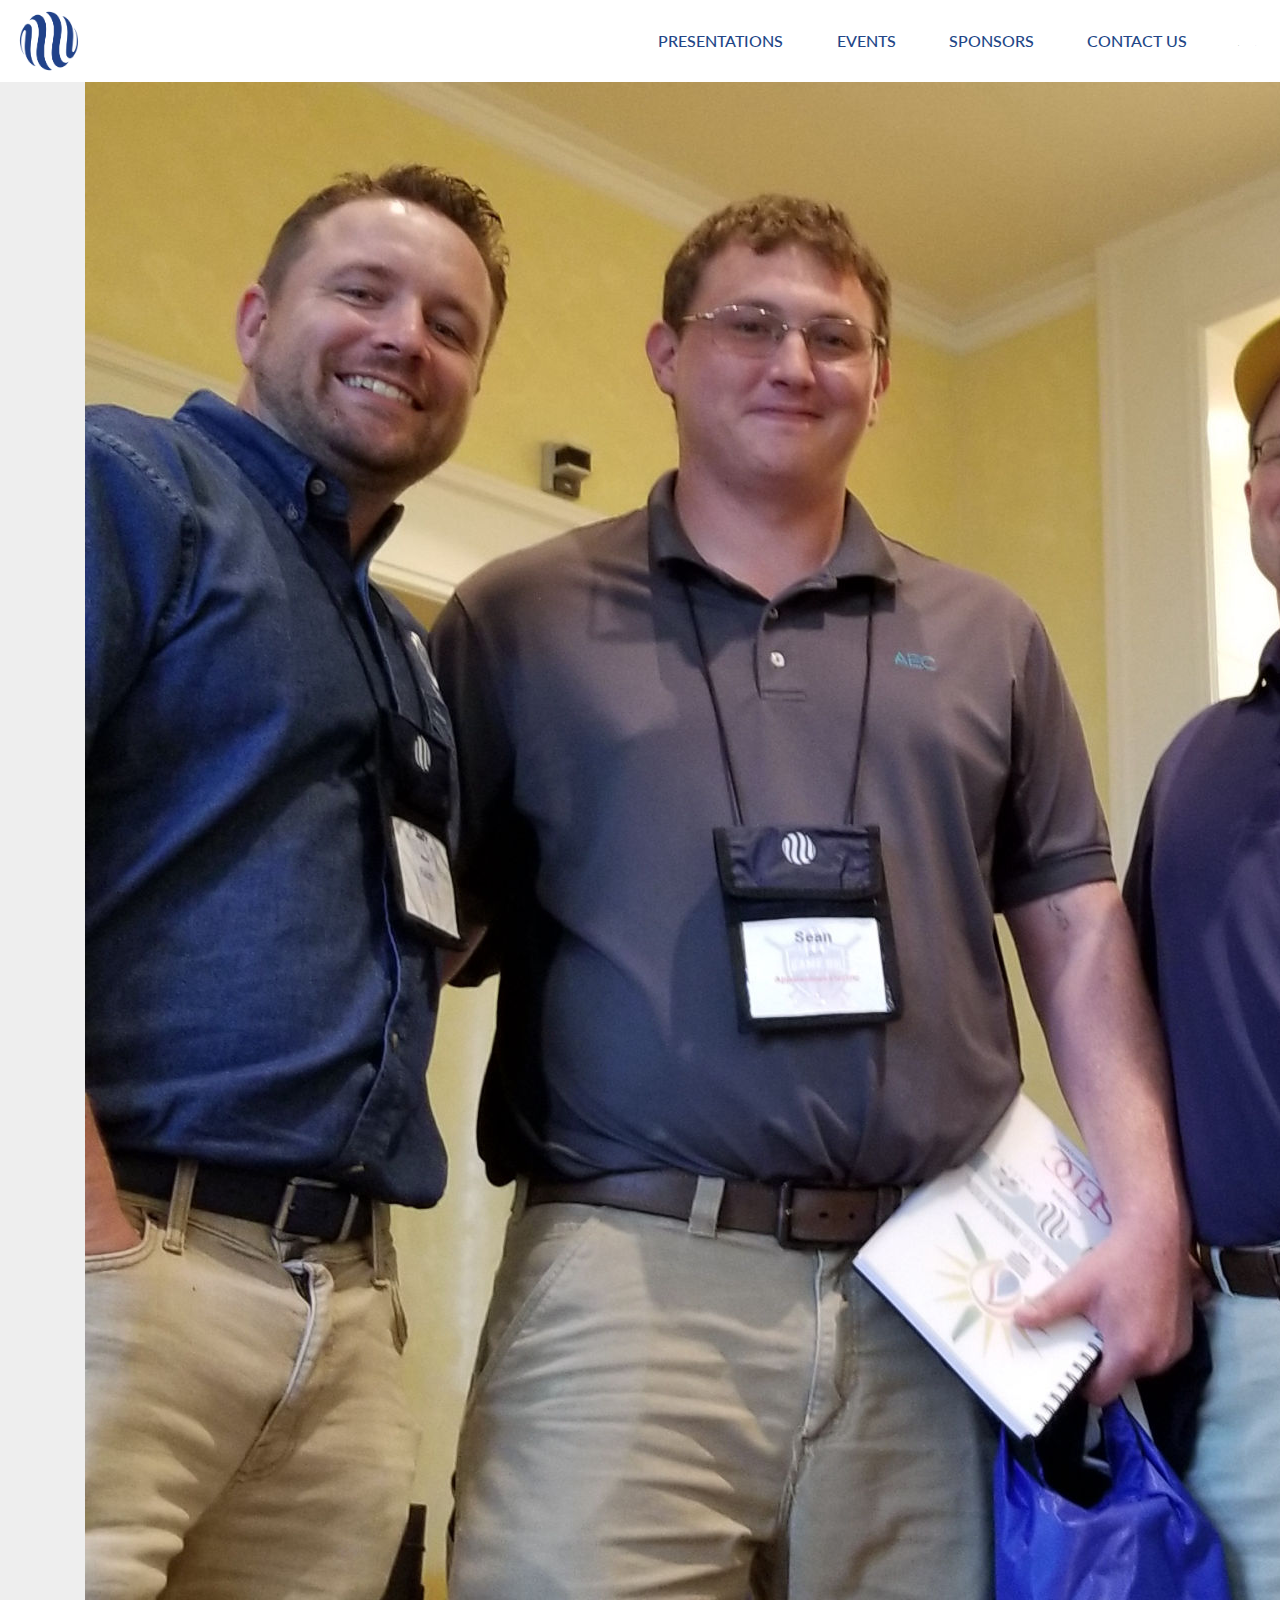
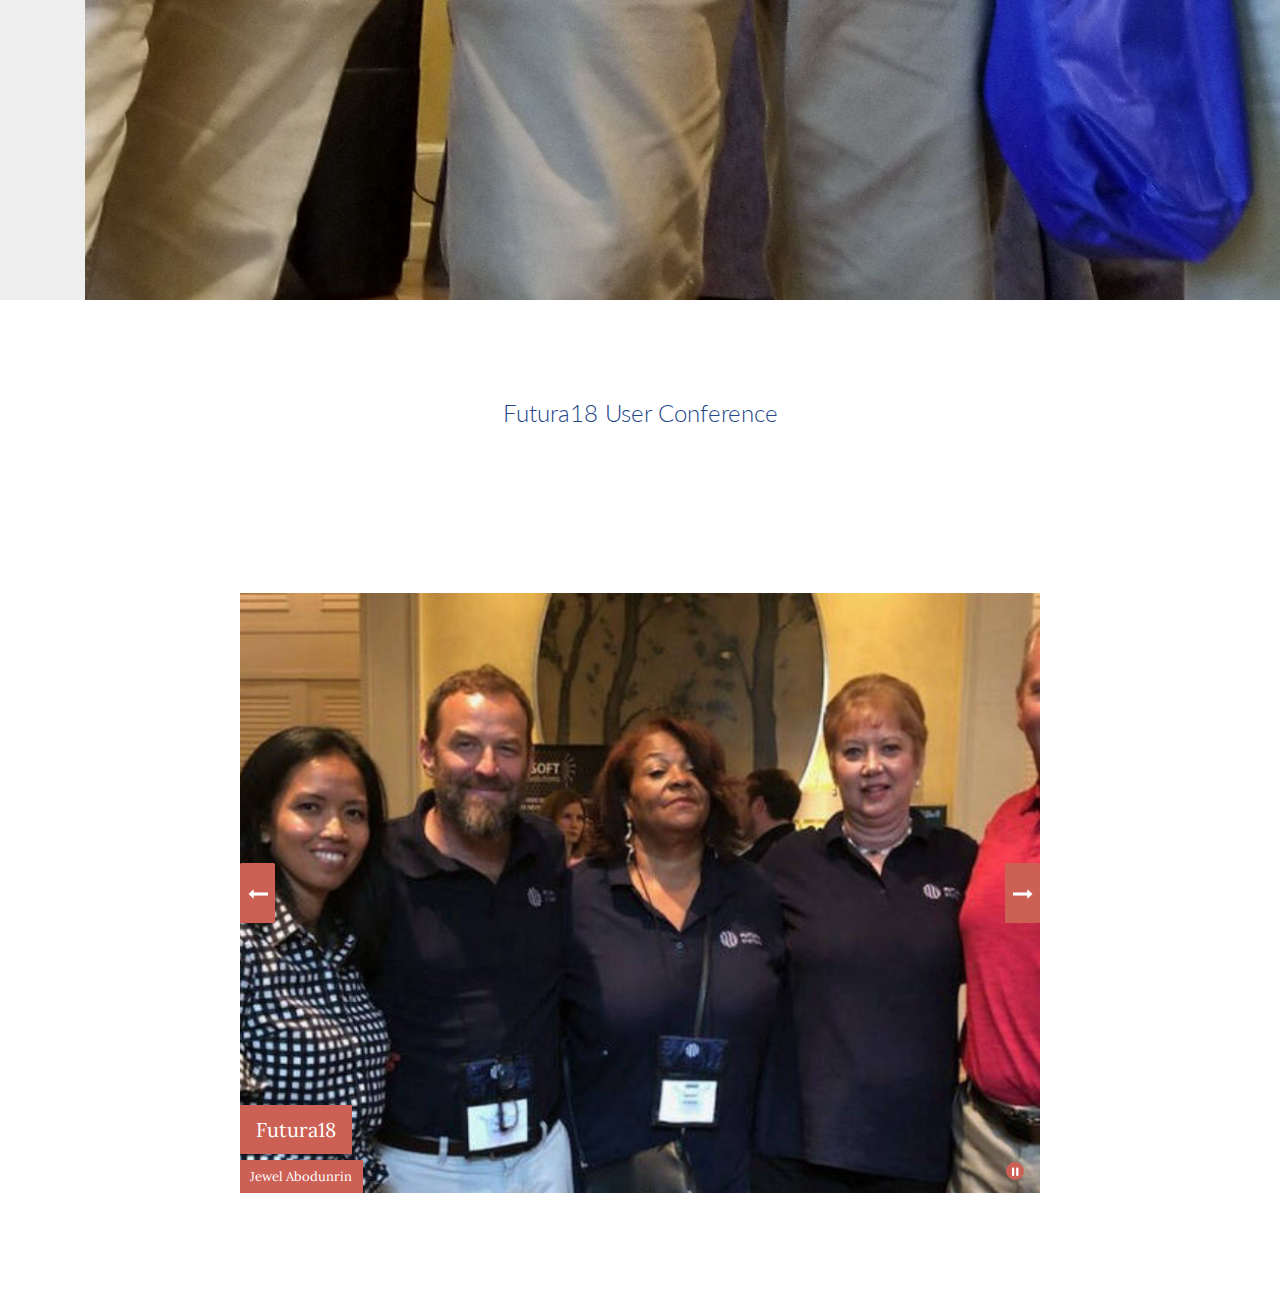
<file: page7.html>
<!DOCTYPE html>
<html >
<head>
  <!-- Site made with Mobirise Website Builder v4.7.7, https://mobirise.com -->
  <meta charset="UTF-8">
  <meta http-equiv="X-UA-Compatible" content="IE=edge">
  <meta name="generator" content="Mobirise v4.7.7, mobirise.com">
  <meta name="viewport" content="width=device-width, initial-scale=1, minimum-scale=1">
  <link rel="shortcut icon" href="assets/images/logomark-blue-334x334.png" type="image/x-icon">
  <meta name="description" content="">
  <title>PhotoHome</title>
  <link rel="stylesheet" href="assets/web/assets/mobirise-icons/mobirise-icons.css">
  <link rel="stylesheet" href="assets/soundcloud-plugin/style.css">
  <link rel="stylesheet" href="assets/bootstrap/css/bootstrap.min.css">
  <link rel="stylesheet" href="assets/bootstrap/css/bootstrap-grid.min.css">
  <link rel="stylesheet" href="assets/bootstrap/css/bootstrap-reboot.min.css">
  <link rel="stylesheet" href="assets/socicon/css/styles.css">
  <link rel="stylesheet" href="assets/dropdown/css/style.css">
  <link rel="stylesheet" href="assets/animatecss/animate.min.css">
  <link rel="stylesheet" href="assets/theme/css/style.css">
  <link rel="stylesheet" href="assets/wowslider-init/style.css">
  <link rel="stylesheet" href="assets/mobirise/css/mbr-additional.css" type="text/css">
  
  
  
<link rel="stylesheet" href = "assets/wowslider-init/boundary/style.css"></link></head>
<body>
  <section class="menu cid-qQc6hmgBlq" once="menu" id="menu1-3t">

    
    

    <nav class="navbar navbar-dropdown navbar-fixed-top navbar-expand-lg">
        <div class="navbar-brand">
            <span class="navbar-logo">
                <a href="index.html">
                    <img src="assets/images/logomark-blue-334x334.png" alt="Mobirise" title="" style="height: 4.1rem;">
                </a>
            </span>
            <span class="navbar-caption-wrap"><a class="navbar-caption text-primary display-5" href="https://mobirise.com">&nbsp;</a></span>
        </div>
        <button class="navbar-toggler" type="button" data-toggle="collapse" data-target="#navbarSupportedContent" aria-controls="navbarNavAltMarkup" aria-expanded="false" aria-label="Toggle navigation">
            <div class="hamburger">
                <span></span>
                <span></span>
                <span></span>
                <span></span>
            </div>
        </button>
      <div class="collapse navbar-collapse" id="navbarSupportedContent">
            <ul class="navbar-nav nav-dropdown nav-right" data-app-modern-menu="true"><li class="nav-item"><a class="nav-link link text-primary display-4" href="page5.html">
                        PRESENTATIONS</a></li><li class="nav-item"><a class="nav-link link text-primary display-4" href="index.html#header4-26">
                        EVENTS</a></li>
                <li class="nav-item">
                    <a class="nav-link link text-primary display-4" href="index.html#features19-2e">SPONSORS</a>
                </li><li class="nav-item"><a class="nav-link link text-primary display-4" href="index.html#form3-12">CONTACT US</a></li></ul>
            <div class="icons-menu">
              <a href="https://mobirise.com" target="_blank">
                <span class="p-2 mbr-iconfont mbri-search" style="font-size: 1px;"></span>
              </a>
              <a href="https://mobirise.com" target="_blank">
                <span class="p-2 mbr-iconfont mbri-shopping-cart" style="font-size: 1px;"></span>
              </a>
              
              
              
              
            </div>
            
      </div>
    </nav>
</section>

<section class="features1 cid-qZoem4KTee" id="features1-3w">

    

    
    <div class="container">
        <div class="row main align-items-center">
            <div class="col-md-6 image-element align-self-center">
                <div class="img-wrap" style="width: 80%; height: 80%;">
                    <img src="assets/images/20180724-155833-1900x1900.jpg" alt="" title="">
                </div>
            </div>
            <div class="col-md-6 text-element">
                <div class="text-content">
                    
                    
                    <div class="mbr-section-text">
                        
                    </div>
                    
                </div>
            </div>
        </div>
    </div>          
</section>

<section class="cid-qRzauVior6" id="footer2-3u">

    

    

    <div class="container-fluid">
        <div class="row align-center justify-content-center align-items-center">
            <div class="logo-section col-sm-12 col-lg-4">
                <a href="#"><img src="assets/images/logomark-blue-122x122.png" height="128" alt="Mobirise" title="" style="height: 4.8rem;">
                </a>
            </div>
            <div class="col-sm-12 col-lg-4 mbr-text mbr-fonts-style mbr-light display-5">
                Futura18 User Conference</div>
            <div class="social-media col-sm-12 col-lg-4">
                <ul>
                    <li>
                      <a class="icon-transition" href="https://www.linkedin.com/company/futura-systems-inc-/" target="_blank">
                        <span class="mbr-iconfont socicon-linkedin socicon" style=""></span>
                      </a>
                    </li>
                    <li>
                      <a class="icon-transition" href="https://twitter.com/FuturaGIS" target="_blank">
                        <span class="mbr-iconfont socicon-twitter socicon"></span>
                      </a>
                    </li>
                    
                    
                    
                </ul>
            </div>
        </div>
    </div>
</section>

<section class="mbr-wowslider-container mbr-section mbr-section__container carousel slide mbr-section-nopadding mbr-wowslider-container--boundary" data-ride="carousel" data-keyboard="false" data-wrap="true" data-interval="false" id="wowslider-3v" data-rv-view="499" style="background-color: rgb(255, 255, 255);">
    <div class="mbr-wowslider">
        <div class="ws_images">
            <ul>
                <li>
                    
                    <img src="assets/images/jewel2-800x600.jpg" alt="Futura18" title="Futura18"> Jewel Abodunrin
                </li><li>
                    
                    <img src="assets/images/jewel1-800x600.jpg" alt="Futura18" title="Futura18"> Jewel Abodunrin
                </li><li>
                    
                    <img src="assets/images/20180724-155833-800x600.jpg" alt="title 3" title="title 3"> text 3
                </li>
            </ul>
        </div>
        <div class="ws_bullets">
            <div>
                <a href="#" title="">
                    <span><img alt="slide1" src="assets/images/jewel2-1-85x48.png"></span>
                </a><a href="#" title="">
                    <span><img alt="slide1" src="assets/images/jewel1-85x48.png"></span>
                </a><a href="#" title="">
                    <span><img alt="slide1" src="assets/images/20180724-155833-85x48.png"></span>
                </a>
            </div>
        </div>
        <div class="ws_shadow"></div>
        <div class="mbr-wowslider-options">
            <div class="params" data-paddingbottom="4" data-anim-type="kenburns" data-theme="boundary" data-autoplay="true" data-paddingtop="4" data-fullscreen="true" data-showbullets="false" data-timeout="2" data-duration="3.5" data-height="600" data-width="800" data-responsive="1" data-showcaptions="true" data-captionseffect="parallax" data-hidecontrols="false"></div>
        </div>
</div></section>


  <script src="assets/web/assets/jquery/jquery.min.js"></script>
  <script src="assets/popper/popper.min.js"></script>
  <script src="assets/bootstrap/js/bootstrap.min.js"></script>
  <script src="assets/dropdown/js/script.min.js"></script>
  <script src="assets/smoothscroll/smooth-scroll.js"></script>
  <script src="assets/viewportchecker/jquery.viewportchecker.js"></script>
  <script src="assets/wowslider-plugin/wowslider.js"></script>
  <script src="assets/touchswipe/jquery.touch-swipe.min.js"></script>
  <script src="assets/wowslider-effect/effects.js"></script>
  <script src="assets/theme/js/script.js"></script>
  <script src="assets/wowslider-init/script.js"></script>
  
  
 <div id="scrollToTop" class="scrollToTop mbr-arrow-up"><a style="text-align: center;"><i></i></a></div>
    <input name="animation" type="hidden">
  </body>
</html>
</file>
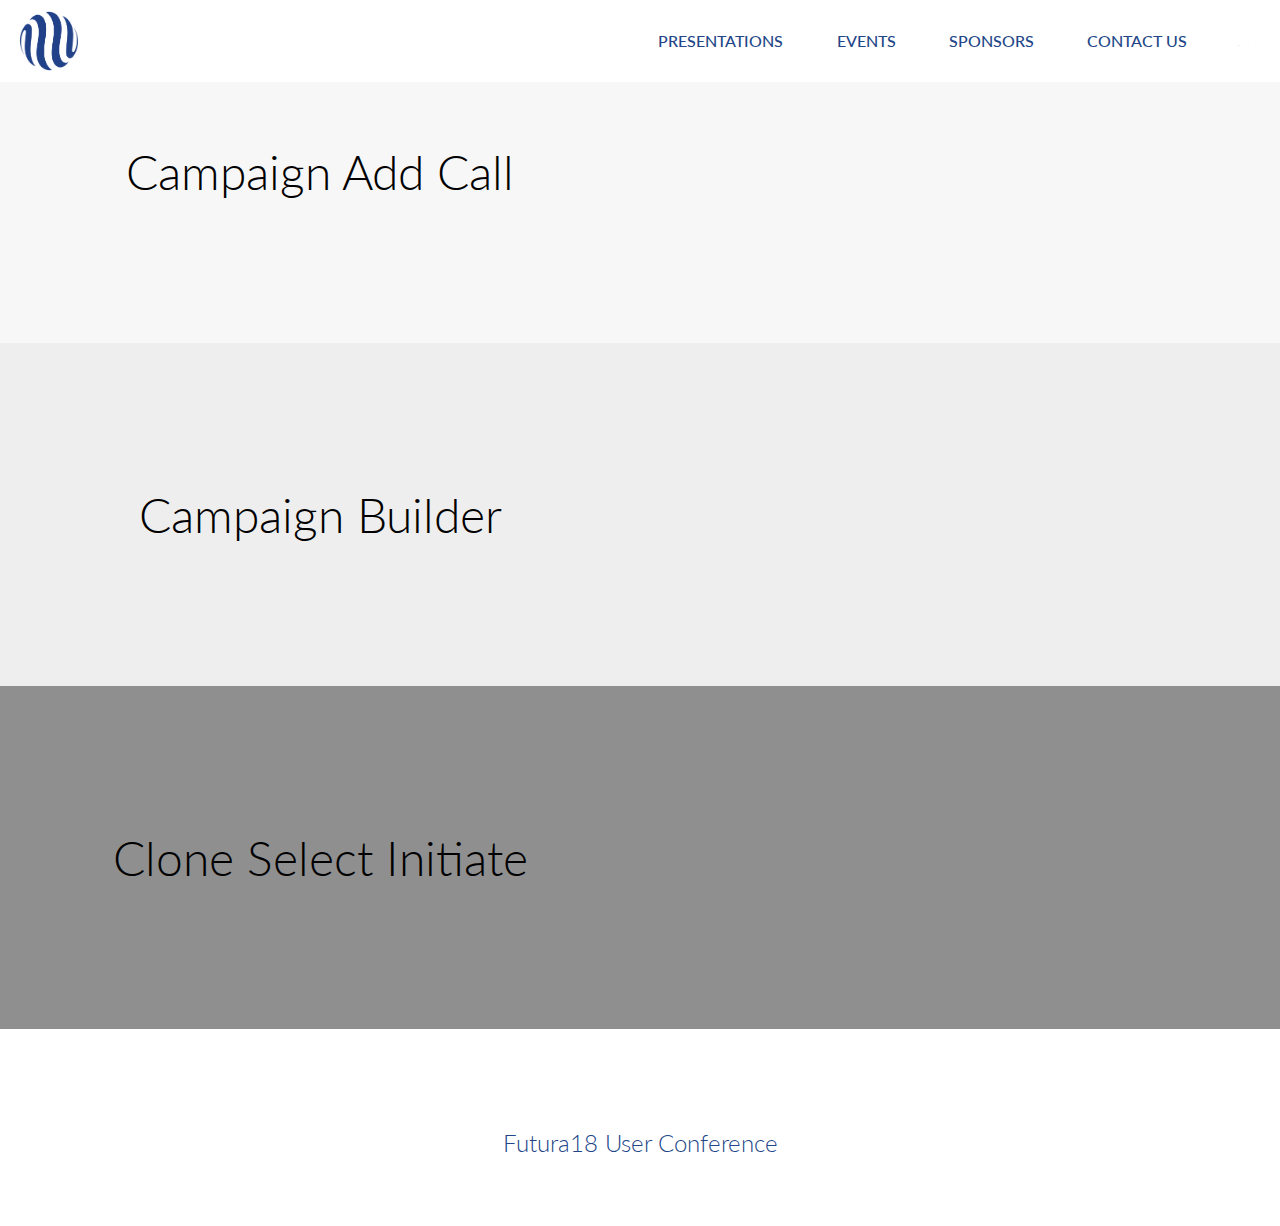
<file: page8.html>
<!DOCTYPE html>
<html >
<head>
  <!-- Site made with Mobirise Website Builder v4.7.7, https://mobirise.com -->
  <meta charset="UTF-8">
  <meta http-equiv="X-UA-Compatible" content="IE=edge">
  <meta name="generator" content="Mobirise v4.7.7, mobirise.com">
  <meta name="viewport" content="width=device-width, initial-scale=1, minimum-scale=1">
  <link rel="shortcut icon" href="assets/images/logomark-blue-334x334.png" type="image/x-icon">
  <meta name="description" content="">
  <title>OMSVideo</title>
  <link rel="stylesheet" href="assets/web/assets/mobirise-icons/mobirise-icons.css">
  <link rel="stylesheet" href="assets/soundcloud-plugin/style.css">
  <link rel="stylesheet" href="assets/bootstrap/css/bootstrap.min.css">
  <link rel="stylesheet" href="assets/bootstrap/css/bootstrap-grid.min.css">
  <link rel="stylesheet" href="assets/bootstrap/css/bootstrap-reboot.min.css">
  <link rel="stylesheet" href="assets/socicon/css/styles.css">
  <link rel="stylesheet" href="assets/animatecss/animate.min.css">
  <link rel="stylesheet" href="assets/dropdown/css/style.css">
  <link rel="stylesheet" href="assets/theme/css/style.css">
  <link rel="stylesheet" href="assets/mobirise/css/mbr-additional.css" type="text/css">
  
  
  
</head>
<body>
  <section class="features4 cid-qZpfJ10uE8 mbr-parallax-background" id="features4-42">

    

    <div class="mbr-overlay" style="opacity: 0.5; background-color: rgb(255, 255, 255);">
    </div>
    <div class="container-fluid">   
        <div class="row content-row align-items-center">
            <div class="col-lg-6 text-content">
                <h2 class="mbr-title pt-2 mbr-fonts-style align-center mbr-black display-2">
                    Campaign Add Call</h2>
                <div class="underline align-center">
                    <div class="line"></div>
                </div>
                <div class="mbr-section-text">
                    
                </div>
                
            </div>
            <div class="col-lg-6 media-content">
                <div class="mbr-figure"><iframe class="mbr-embedded-video" src="https://www.youtube.com/embed/ZzBLPuloclg?rel=0&amp;amp;showinfo=0&amp;autoplay=0&amp;loop=0" width="1280" height="720" frameborder="0" allowfullscreen></iframe></div>
            </div>
        </div>
    </div>          
</section>

<section class="features4 cid-qZpg4LPGH3" id="features4-43">

    

    
    <div class="container-fluid">   
        <div class="row content-row align-items-center">
            <div class="col-lg-6 text-content">
                <h2 class="mbr-title pt-2 mbr-fonts-style align-center mbr-black display-2">
                    Campaign Builder</h2>
                <div class="underline align-center">
                    <div class="line"></div>
                </div>
                <div class="mbr-section-text">
                    
                </div>
                
            </div>
            <div class="col-lg-6 media-content">
                <div class="mbr-figure"><iframe class="mbr-embedded-video" src="https://www.youtube.com/embed/ROj-vHKg47U?rel=0&amp;amp;showinfo=0&amp;autoplay=0&amp;loop=0" width="1280" height="720" frameborder="0" allowfullscreen></iframe></div>
            </div>
        </div>
    </div>          
</section>

<section class="features4 cid-qZpgkLeAIZ mbr-parallax-background" id="features4-44">

    

    <div class="mbr-overlay" style="opacity: 0.4; background-color: rgb(0, 0, 0);">
    </div>
    <div class="container-fluid">   
        <div class="row content-row align-items-center">
            <div class="col-lg-6 text-content">
                <h2 class="mbr-title pt-2 mbr-fonts-style align-center mbr-black display-2">
                    Clone Select Initiate</h2>
                <div class="underline align-center">
                    <div class="line"></div>
                </div>
                <div class="mbr-section-text">
                    
                </div>
                
            </div>
            <div class="col-lg-6 media-content">
                <div class="mbr-figure"><iframe class="mbr-embedded-video" src="https://www.youtube.com/embed/3Rom2qsNki4?rel=0&amp;amp;showinfo=0&amp;autoplay=0&amp;loop=0" width="1280" height="720" frameborder="0" allowfullscreen></iframe></div>
            </div>
        </div>
    </div>          
</section>

<section class="menu cid-qQc6hmgBlq" once="menu" id="menu1-3z">

    
    

    <nav class="navbar navbar-dropdown navbar-fixed-top navbar-expand-lg">
        <div class="navbar-brand">
            <span class="navbar-logo">
                <a href="index.html">
                    <img src="assets/images/logomark-blue-334x334.png" alt="Mobirise" title="" style="height: 4.1rem;">
                </a>
            </span>
            <span class="navbar-caption-wrap"><a class="navbar-caption text-primary display-5" href="https://mobirise.com">&nbsp;</a></span>
        </div>
        <button class="navbar-toggler" type="button" data-toggle="collapse" data-target="#navbarSupportedContent" aria-controls="navbarNavAltMarkup" aria-expanded="false" aria-label="Toggle navigation">
            <div class="hamburger">
                <span></span>
                <span></span>
                <span></span>
                <span></span>
            </div>
        </button>
      <div class="collapse navbar-collapse" id="navbarSupportedContent">
            <ul class="navbar-nav nav-dropdown nav-right" data-app-modern-menu="true"><li class="nav-item"><a class="nav-link link text-primary display-4" href="page5.html">
                        PRESENTATIONS</a></li><li class="nav-item"><a class="nav-link link text-primary display-4" href="index.html#header4-26">
                        EVENTS</a></li>
                <li class="nav-item">
                    <a class="nav-link link text-primary display-4" href="index.html#features19-2e">SPONSORS</a>
                </li><li class="nav-item"><a class="nav-link link text-primary display-4" href="index.html#form3-12">CONTACT US</a></li></ul>
            <div class="icons-menu">
              <a href="https://mobirise.com" target="_blank">
                <span class="p-2 mbr-iconfont mbri-search" style="font-size: 1px;"></span>
              </a>
              <a href="https://mobirise.com" target="_blank">
                <span class="p-2 mbr-iconfont mbri-shopping-cart" style="font-size: 1px;"></span>
              </a>
              
              
              
              
            </div>
            
      </div>
    </nav>
</section>

<section class="cid-qRzauVior6" id="footer2-40">

    

    

    <div class="container-fluid">
        <div class="row align-center justify-content-center align-items-center">
            <div class="logo-section col-sm-12 col-lg-4">
                <a href="#"><img src="assets/images/logomark-blue-122x122.png" height="128" alt="Mobirise" title="" style="height: 4.8rem;">
                </a>
            </div>
            <div class="col-sm-12 col-lg-4 mbr-text mbr-fonts-style mbr-light display-5">
                Futura18 User Conference</div>
            <div class="social-media col-sm-12 col-lg-4">
                <ul>
                    <li>
                      <a class="icon-transition" href="https://www.linkedin.com/company/futura-systems-inc-/" target="_blank">
                        <span class="mbr-iconfont socicon-linkedin socicon" style=""></span>
                      </a>
                    </li>
                    <li>
                      <a class="icon-transition" href="https://twitter.com/FuturaGIS" target="_blank">
                        <span class="mbr-iconfont socicon-twitter socicon"></span>
                      </a>
                    </li>
                    
                    
                    
                </ul>
            </div>
        </div>
    </div>
</section>


  <script src="assets/web/assets/jquery/jquery.min.js"></script>
  <script src="assets/popper/popper.min.js"></script>
  <script src="assets/bootstrap/js/bootstrap.min.js"></script>
  <script src="assets/smoothscroll/smooth-scroll.js"></script>
  <script src="assets/viewportchecker/jquery.viewportchecker.js"></script>
  <script src="assets/dropdown/js/script.min.js"></script>
  <script src="assets/touchswipe/jquery.touch-swipe.min.js"></script>
  <script src="assets/parallax/jarallax.min.js"></script>
  <script src="assets/theme/js/script.js"></script>
  
  
 <div id="scrollToTop" class="scrollToTop mbr-arrow-up"><a style="text-align: center;"><i></i></a></div>
    <input name="animation" type="hidden">
  </body>
</html>
</file>
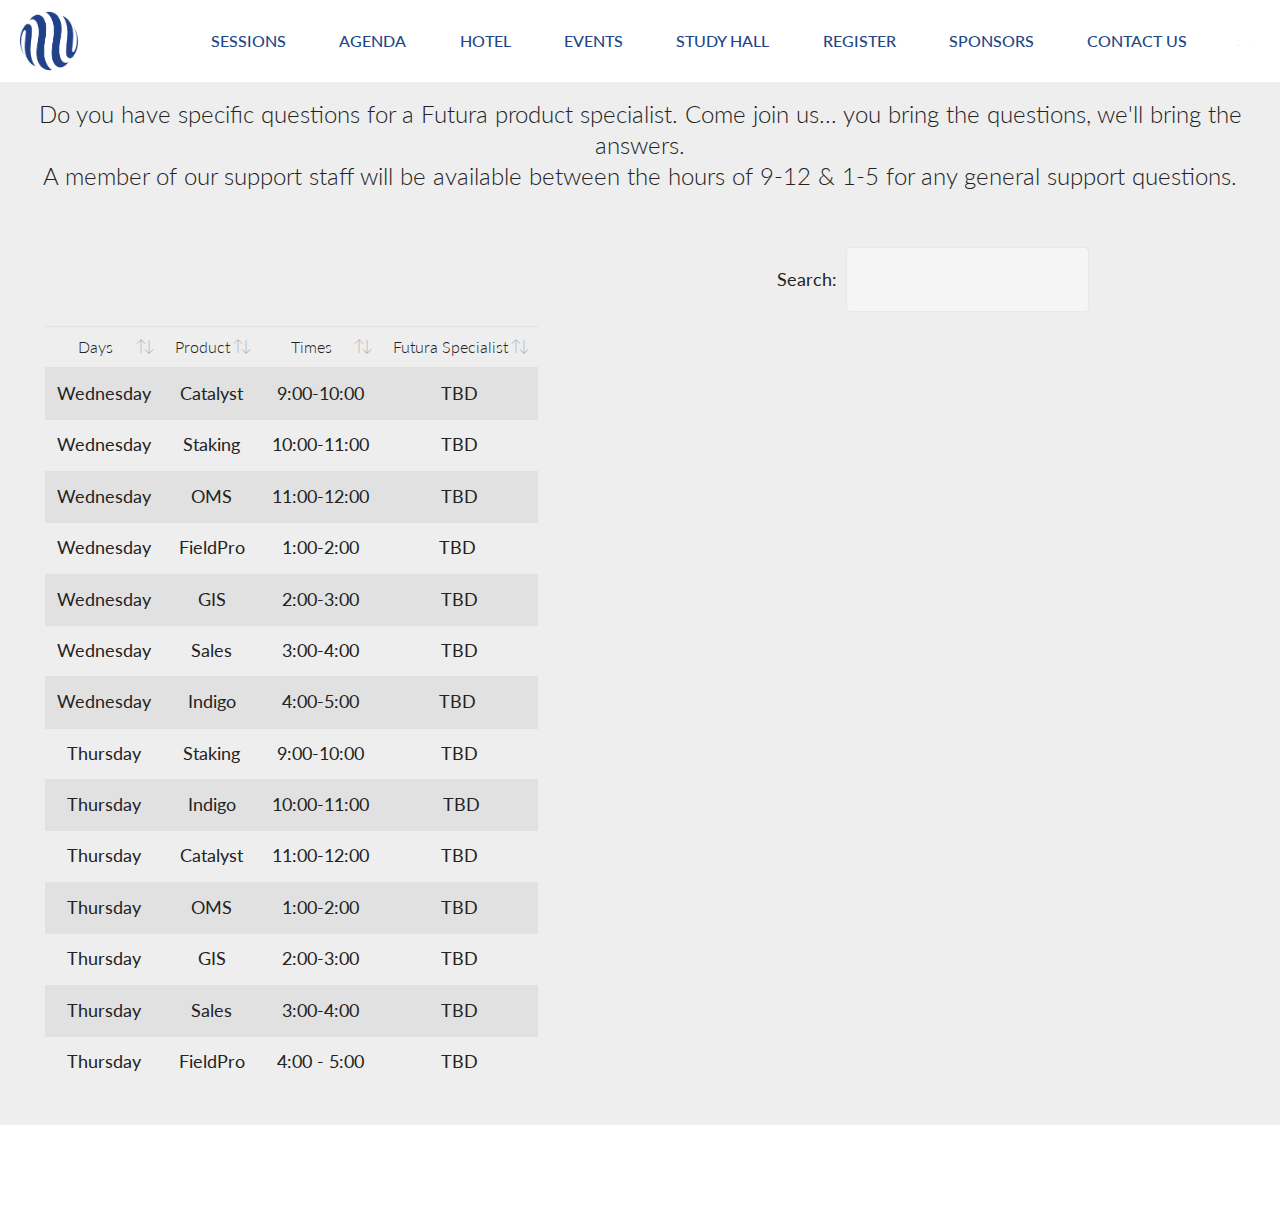
<file: StudyHall.html>
<!DOCTYPE html>
<html >
<head>
  <!-- Site made with Mobirise Website Builder v4.7.7, https://mobirise.com -->
  <meta charset="UTF-8">
  <meta http-equiv="X-UA-Compatible" content="IE=edge">
  <meta name="generator" content="Mobirise v4.7.7, mobirise.com">
  <meta name="viewport" content="width=device-width, initial-scale=1, minimum-scale=1">
  <link rel="shortcut icon" href="assets/images/logomark-blue-334x334.png" type="image/x-icon">
  <meta name="description" content="">
  <title>Study Hall</title>
  <link rel="stylesheet" href="assets/web/assets/mobirise-icons/mobirise-icons.css">
  <link rel="stylesheet" href="assets/soundcloud-plugin/style.css">
  <link rel="stylesheet" href="assets/bootstrap/css/bootstrap.min.css">
  <link rel="stylesheet" href="assets/bootstrap/css/bootstrap-grid.min.css">
  <link rel="stylesheet" href="assets/bootstrap/css/bootstrap-reboot.min.css">
  <link rel="stylesheet" href="assets/animatecss/animate.min.css">
  <link rel="stylesheet" href="assets/datatables/data-tables.bootstrap4.min.css">
  <link rel="stylesheet" href="assets/dropdown/css/style.css">
  <link rel="stylesheet" href="assets/theme/css/style.css">
  <link rel="stylesheet" href="assets/mobirise/css/mbr-additional.css" type="text/css">
  
  
  
</head>
<body>
  <section class="menu cid-qQc6hmgBlq" once="menu" id="menu1-10">

    
    

    <nav class="navbar navbar-dropdown navbar-fixed-top navbar-expand-lg">
        <div class="navbar-brand">
            <span class="navbar-logo">
                <a href="index.html">
                    <img src="assets/images/logomark-blue-334x334.png" alt="Mobirise" title="" style="height: 4.1rem;">
                </a>
            </span>
            <span class="navbar-caption-wrap"><a class="navbar-caption text-primary display-5" href="https://mobirise.com">&nbsp;</a></span>
        </div>
        <button class="navbar-toggler" type="button" data-toggle="collapse" data-target="#navbarSupportedContent" aria-controls="navbarNavAltMarkup" aria-expanded="false" aria-label="Toggle navigation">
            <div class="hamburger">
                <span></span>
                <span></span>
                <span></span>
                <span></span>
            </div>
        </button>
      <div class="collapse navbar-collapse" id="navbarSupportedContent">
            <ul class="navbar-nav nav-dropdown nav-right" data-app-modern-menu="true"><li class="nav-item">
                    <a class="nav-link link text-primary display-4" href="index.html#features14-34">SESSIONS</a>
                </li><li class="nav-item"><a class="nav-link link text-primary display-4" href="page4.html">AGENDA</a></li><li class="nav-item"><a class="nav-link link text-primary display-4" href="index.html#content10-h">HOTEL</a></li><li class="nav-item"><a class="nav-link link text-primary display-4" href="index.html#header4-26">
                        EVENTS</a></li><li class="nav-item"><a class="nav-link link text-primary display-4" href="index.html#features5-q">STUDY HALL</a></li><li class="nav-item"><a class="nav-link link text-primary display-4" href="https://www.eiseverywhere.com/futura18" target="_blank">
                        REGISTER</a></li>
                <li class="nav-item">
                    <a class="nav-link link text-primary display-4" href="index.html#features19-2e">SPONSORS</a>
                </li><li class="nav-item"><a class="nav-link link text-primary display-4" href="index.html#form3-12">CONTACT US</a></li></ul>
            <div class="icons-menu">
              <a href="https://mobirise.com" target="_blank">
                <span class="p-2 mbr-iconfont mbri-search" style="font-size: 1px;"></span>
              </a>
              <a href="https://mobirise.com" target="_blank">
                <span class="p-2 mbr-iconfont mbri-shopping-cart" style="font-size: 1px;"></span>
              </a>
              
              
              
              
            </div>
            
      </div>
    </nav>
</section>

<section class="table1 section-table cid-qQUmatAvNX" id="table1-11">

    

    
    <div class="container-fluid">
        <div class="media-container-row align-center">
            <div class="col-12 col-md-12">
                <h2 class="mbr-section-title mbr-fonts-style mbr-black display-2">
                    Futura Study Hall</h2>
                <div class="underline align-center pb-3">
                    <div class="line"></div>
                </div>
                <h3 class="mbr-section-subtitle mbr-light mbr-fonts-style pb-5 pt-3 display-5">
                    Do you have specific questions for a Futura product specialist. Come join us... you bring the questions, we'll bring the answers.<br>A member of our support staff will be available between the hours of 9-12 &amp; 1-5 for any general support questions.</h3>
                <div class="table-wrapper" style="width: 88%;">
                    <div class="container-fluid">
                        <div class="row search">
                            <div class="col-md-6"></div>
                            <div class="col-md-6">
                                <div class="dataTables_filter">
                                    <label class="searchInfo mbr-fonts-style display-7">Search:</label>
                                    <input class="form-control input-sm" disabled="">
                                </div>
                            </div>
                        </div>
                    </div>
                    <div class="container-fluid scroll">
                        <table class="table table-striped isSearch" cellspacing="0">
                            <thead>
                                <tr class="table-heads">
                                    
                                    
                                    
                                    
                                    
                                <th class="head-item mbr-fonts-style display-4">Days</th><th class="head-item mbr-fonts-style display-4">Product</th><th class="head-item mbr-fonts-style display-4">Times</th><th class="head-item mbr-fonts-style display-4">Futura Specialist</th></tr>
                            </thead>

                            <tbody>
                                

                                

                                

                                

                                
                            <tr> 
                                    
                                    
                                    
                                    
                                    
                                <td class="body-item mbr-fonts-style display-7">Wednesday</td><td class="body-item mbr-fonts-style display-7">Catalyst</td><td class="body-item mbr-fonts-style display-7">9:00-10:00</td><td class="body-item mbr-fonts-style display-7">TBD</td></tr><tr> 
                                    
                                    
                                    
                                    
                                    
                                <td class="body-item mbr-fonts-style display-7">Wednesday</td><td class="body-item mbr-fonts-style display-7">Staking</td><td class="body-item mbr-fonts-style display-7">10:00-11:00</td><td class="body-item mbr-fonts-style display-7">TBD</td></tr><tr> 
                                    
                                    
                                    
                                    
                                    
                                <td class="body-item mbr-fonts-style display-7">Wednesday</td><td class="body-item mbr-fonts-style display-7">OMS</td><td class="body-item mbr-fonts-style display-7">11:00-12:00</td><td class="body-item mbr-fonts-style display-7">TBD</td></tr><tr> 
                                    
                                    
                                    
                                    
                                    
                                <td class="body-item mbr-fonts-style display-7">Wednesday</td><td class="body-item mbr-fonts-style display-7">FieldPro</td><td class="body-item mbr-fonts-style display-7">1:00-2:00</td><td class="body-item mbr-fonts-style display-7">TBD&nbsp;</td></tr><tr> 
                                    
                                    
                                    
                                    
                                    
                                <td class="body-item mbr-fonts-style display-7">Wednesday</td><td class="body-item mbr-fonts-style display-7">GIS</td><td class="body-item mbr-fonts-style display-7">2:00-3:00</td><td class="body-item mbr-fonts-style display-7">TBD</td></tr><tr> 
                                    
                                    
                                    
                                    
                                    
                                <td class="body-item mbr-fonts-style display-7">Wednesday</td><td class="body-item mbr-fonts-style display-7">Sales</td><td class="body-item mbr-fonts-style display-7">3:00-4:00</td><td class="body-item mbr-fonts-style display-7">TBD</td></tr><tr> 
                                    
                                    
                                    
                                    
                                    
                                <td class="body-item mbr-fonts-style display-7">Wednesday</td><td class="body-item mbr-fonts-style display-7">Indigo</td><td class="body-item mbr-fonts-style display-7">4:00-5:00</td><td class="body-item mbr-fonts-style display-7">TBD&nbsp;</td></tr><tr> 
                                    
                                    
                                    
                                    
                                    
                                <td class="body-item mbr-fonts-style display-7">Thursday</td><td class="body-item mbr-fonts-style display-7">Staking</td><td class="body-item mbr-fonts-style display-7">9:00-10:00</td><td class="body-item mbr-fonts-style display-7">TBD</td></tr><tr> 
                                    
                                    
                                    
                                    
                                    
                                <td class="body-item mbr-fonts-style display-7">Thursday</td><td class="body-item mbr-fonts-style display-7">Indigo</td><td class="body-item mbr-fonts-style display-7">10:00-11:00</td><td class="body-item mbr-fonts-style display-7">&nbsp;TBD</td></tr><tr> 
                                    
                                    
                                    
                                    
                                    
                                <td class="body-item mbr-fonts-style display-7">Thursday</td><td class="body-item mbr-fonts-style display-7">Catalyst</td><td class="body-item mbr-fonts-style display-7">11:00-12:00</td><td class="body-item mbr-fonts-style display-7">TBD</td></tr><tr> 
                                    
                                    
                                    
                                    
                                    
                                <td class="body-item mbr-fonts-style display-7">Thursday</td><td class="body-item mbr-fonts-style display-7">OMS</td><td class="body-item mbr-fonts-style display-7">1:00-2:00</td><td class="body-item mbr-fonts-style display-7">TBD</td></tr><tr> 
                                    
                                    
                                    
                                    
                                    
                                <td class="body-item mbr-fonts-style display-7">Thursday</td><td class="body-item mbr-fonts-style display-7">GIS</td><td class="body-item mbr-fonts-style display-7">2:00-3:00</td><td class="body-item mbr-fonts-style display-7">TBD</td></tr><tr> 
                                    
                                    
                                    
                                    
                                    
                                <td class="body-item mbr-fonts-style display-7">Thursday</td><td class="body-item mbr-fonts-style display-7">Sales</td><td class="body-item mbr-fonts-style display-7">3:00-4:00</td><td class="body-item mbr-fonts-style display-7">TBD</td></tr><tr> 
                                    
                                    
                                    
                                    
                                    
                                <td class="body-item mbr-fonts-style display-7">Thursday</td><td class="body-item mbr-fonts-style display-7">FieldPro</td><td class="body-item mbr-fonts-style display-7">4:00 - 5:00</td><td class="body-item mbr-fonts-style display-7">TBD</td></tr></tbody>
                        </table>
                    </div>
                    <div class="container-fluid table-info-container">
                        <div class="row info mbr-fonts-style display-7">
                            <div class="dataTables_info">
                                <span class="infoBefore">Showing</span>
                                <span class="inactive infoRows">5</span>
                                <span class="infoAfter">entries</span>
                                <span class="infoFilteredBefore">(filtered from</span>
                                <span class="inactive infoRows">5</span>
                                <span class="infoFilteredAfter"> total entries)</span>
                            </div>
                        </div>
                    </div>
                </div>
            </div>
        </div>
    </div>
</section>


  <script src="assets/web/assets/jquery/jquery.min.js"></script>
  <script src="assets/popper/popper.min.js"></script>
  <script src="assets/bootstrap/js/bootstrap.min.js"></script>
  <script src="assets/smoothscroll/smooth-scroll.js"></script>
  <script src="assets/touchswipe/jquery.touch-swipe.min.js"></script>
  <script src="assets/viewportchecker/jquery.viewportchecker.js"></script>
  <script src="assets/datatables/jquery.data-tables.min.js"></script>
  <script src="assets/datatables/data-tables.bootstrap4.min.js"></script>
  <script src="assets/dropdown/js/script.min.js"></script>
  <script src="assets/theme/js/script.js"></script>
  
  
 <div id="scrollToTop" class="scrollToTop mbr-arrow-up"><a style="text-align: center;"><i></i></a></div>
    <input name="animation" type="hidden">
  </body>
</html>
</file>
<file: assets/web/assets/mobirise-icons/mobirise-icons.css>
@font-face {
  font-family: 'MobiriseIcons';
  src:  url('mobirise-icons.eot?spat4u');
  src:  url('mobirise-icons.eot?spat4u#iefix') format('embedded-opentype'),
    url('mobirise-icons.ttf?spat4u') format('truetype'),
    url('mobirise-icons.woff?spat4u') format('woff'),
    url('mobirise-icons.svg?spat4u#MobiriseIcons') format('svg');
  font-weight: normal;
  font-style: normal;
}

[class^="mbri-"], [class*=" mbri-"] {
  /* use !important to prevent issues with browser extensions that change fonts */
  font-family: MobiriseIcons !important;
  speak: none;
  font-style: normal;
  font-weight: normal;
  font-variant: normal;
  text-transform: none;
  line-height: 1;

  /* Better Font Rendering =========== */
  -webkit-font-smoothing: antialiased;
  -moz-osx-font-smoothing: grayscale;
}

.mbri-add-submenu:before {
  content: "\e900";
}
.mbri-alert:before {
  content: "\e901";
}
.mbri-align-center:before {
  content: "\e902";
}
.mbri-align-justify:before {
  content: "\e903";
}
.mbri-align-left:before {
  content: "\e904";
}
.mbri-align-right:before {
  content: "\e905";
}
.mbri-android:before {
  content: "\e906";
}
.mbri-apple:before {
  content: "\e907";
}
.mbri-arrow-down:before {
  content: "\e908";
}
.mbri-arrow-next:before {
  content: "\e909";
}
.mbri-arrow-prev:before {
  content: "\e90a";
}
.mbri-arrow-up:before {
  content: "\e90b";
}
.mbri-bold:before {
  content: "\e90c";
}
.mbri-bookmark:before {
  content: "\e90d";
}
.mbri-bootstrap:before {
  content: "\e90e";
}
.mbri-briefcase:before {
  content: "\e90f";
}
.mbri-browse:before {
  content: "\e910";
}
.mbri-bulleted-list:before {
  content: "\e911";
}
.mbri-calendar:before {
  content: "\e912";
}
.mbri-camera:before {
  content: "\e913";
}
.mbri-cart-add:before {
  content: "\e914";
}
.mbri-cart-full:before {
  content: "\e915";
}
.mbri-cash:before {
  content: "\e916";
}
.mbri-change-style:before {
  content: "\e917";
}
.mbri-chat:before {
  content: "\e918";
}
.mbri-clock:before {
  content: "\e919";
}
.mbri-close:before {
  content: "\e91a";
}
.mbri-cloud:before {
  content: "\e91b";
}
.mbri-code:before {
  content: "\e91c";
}
.mbri-contact-form:before {
  content: "\e91d";
}
.mbri-credit-card:before {
  content: "\e91e";
}
.mbri-cursor-click:before {
  content: "\e91f";
}
.mbri-cust-feedback:before {
  content: "\e920";
}
.mbri-database:before {
  content: "\e921";
}
.mbri-delivery:before {
  content: "\e922";
}
.mbri-desktop:before {
  content: "\e923";
}
.mbri-devices:before {
  content: "\e924";
}
.mbri-down:before {
  content: "\e925";
}
.mbri-download:before {
  content: "\e989";
}
.mbri-drag-n-drop:before {
  content: "\e927";
}
.mbri-drag-n-drop2:before {
  content: "\e928";
}
.mbri-edit:before {
  content: "\e929";
}
.mbri-edit2:before {
  content: "\e92a";
}
.mbri-error:before {
  content: "\e92b";
}
.mbri-extension:before {
  content: "\e92c";
}
.mbri-features:before {
  content: "\e92d";
}
.mbri-file:before {
  content: "\e92e";
}
.mbri-flag:before {
  content: "\e92f";
}
.mbri-folder:before {
  content: "\e930";
}
.mbri-gift:before {
  content: "\e931";
}
.mbri-github:before {
  content: "\e932";
}
.mbri-globe:before {
  content: "\e933";
}
.mbri-globe-2:before {
  content: "\e934";
}
.mbri-growing-chart:before {
  content: "\e935";
}
.mbri-hearth:before {
  content: "\e936";
}
.mbri-help:before {
  content: "\e937";
}
.mbri-home:before {
  content: "\e938";
}
.mbri-hot-cup:before {
  content: "\e939";
}
.mbri-idea:before {
  content: "\e93a";
}
.mbri-image-gallery:before {
  content: "\e93b";
}
.mbri-image-slider:before {
  content: "\e93c";
}
.mbri-info:before {
  content: "\e93d";
}
.mbri-italic:before {
  content: "\e93e";
}
.mbri-key:before {
  content: "\e93f";
}
.mbri-laptop:before {
  content: "\e940";
}
.mbri-layers:before {
  content: "\e941";
}
.mbri-left-right:before {
  content: "\e942";
}
.mbri-left:before {
  content: "\e943";
}
.mbri-letter:before {
  content: "\e944";
}
.mbri-like:before {
  content: "\e945";
}
.mbri-link:before {
  content: "\e946";
}
.mbri-lock:before {
  content: "\e947";
}
.mbri-login:before {
  content: "\e948";
}
.mbri-logout:before {
  content: "\e949";
}
.mbri-magic-stick:before {
  content: "\e94a";
}
.mbri-map-pin:before {
  content: "\e94b";
}
.mbri-menu:before {
  content: "\e94c";
}
.mbri-mobile:before {
  content: "\e94d";
}
.mbri-mobile2:before {
  content: "\e94e";
}
.mbri-mobirise:before {
  content: "\e94f";
}
.mbri-more-horizontal:before {
  content: "\e950";
}
.mbri-more-vertical:before {
  content: "\e951";
}
.mbri-music:before {
  content: "\e952";
}
.mbri-new-file:before {
  content: "\e953";
}
.mbri-numbered-list:before {
  content: "\e954";
}
.mbri-opened-folder:before {
  content: "\e955";
}
.mbri-pages:before {
  content: "\e956";
}
.mbri-paper-plane:before {
  content: "\e957";
}
.mbri-paperclip:before {
  content: "\e958";
}
.mbri-photo:before {
  content: "\e959";
}
.mbri-photos:before {
  content: "\e95a";
}
.mbri-pin:before {
  content: "\e95b";
}
.mbri-play:before {
  content: "\e95c";
}
.mbri-plus:before {
  content: "\e95d";
}
.mbri-preview:before {
  content: "\e95e";
}
.mbri-print:before {
  content: "\e95f";
}
.mbri-protect:before {
  content: "\e960";
}
.mbri-question:before {
  content: "\e961";
}
.mbri-quote-left:before {
  content: "\e962";
}
.mbri-quote-right:before {
  content: "\e963";
}
.mbri-refresh:before {
  content: "\e964";
}
.mbri-responsive:before {
  content: "\e965";
}
.mbri-right:before {
  content: "\e966";
}
.mbri-rocket:before {
  content: "\e967";
}
.mbri-sad-face:before {
  content: "\e968";
}
.mbri-sale:before {
  content: "\e969";
}
.mbri-save:before {
  content: "\e96a";
}
.mbri-search:before {
  content: "\e96b";
}
.mbri-setting:before {
  content: "\e96c";
}
.mbri-setting2:before {
  content: "\e96d";
}
.mbri-setting3:before {
  content: "\e96e";
}
.mbri-share:before {
  content: "\e96f";
}
.mbri-shopping-bag:before {
  content: "\e970";
}
.mbri-shopping-basket:before {
  content: "\e971";
}
.mbri-shopping-cart:before {
  content: "\e972";
}
.mbri-sites:before {
  content: "\e973";
}
.mbri-smile-face:before {
  content: "\e974";
}
.mbri-speed:before {
  content: "\e975";
}
.mbri-star:before {
  content: "\e976";
}
.mbri-success:before {
  content: "\e977";
}
.mbri-sun:before {
  content: "\e978";
}
.mbri-sun2:before {
  content: "\e979";
}
.mbri-tablet:before {
  content: "\e97a";
}
.mbri-tablet-vertical:before {
  content: "\e97b";
}
.mbri-target:before {
  content: "\e97c";
}
.mbri-timer:before {
  content: "\e97d";
}
.mbri-to-ftp:before {
  content: "\e97e";
}
.mbri-to-local-drive:before {
  content: "\e97f";
}
.mbri-touch-swipe:before {
  content: "\e980";
}
.mbri-touch:before {
  content: "\e981";
}
.mbri-trash:before {
  content: "\e982";
}
.mbri-underline:before {
  content: "\e983";
}
.mbri-unlink:before {
  content: "\e984";
}
.mbri-unlock:before {
  content: "\e985";
}
.mbri-up-down:before {
  content: "\e986";
}
.mbri-up:before {
  content: "\e987";
}
.mbri-update:before {
  content: "\e988";
}
.mbri-upload:before {
 content: "\e926"; 
}
.mbri-user:before {
  content: "\e98a";
}
.mbri-user2:before {
  content: "\e98b";
}
.mbri-users:before {
  content: "\e98c";
}
.mbri-video:before {
  content: "\e98d";
}
.mbri-video-play:before {
  content: "\e98e";
}
.mbri-watch:before {
  content: "\e98f";
}
.mbri-website-theme:before {
  content: "\e990";
}
.mbri-wifi:before {
  content: "\e991";
}
.mbri-windows:before {
  content: "\e992";
}
.mbri-zoom-out:before {
  content: "\e993";
}
.mbri-redo:before {
  content: "\e994";
}
.mbri-undo:before {
  content: "\e995";
}
</file>
<file: assets/soundcloud-plugin/style.css>
.addons-container {
  position: relative;
  margin-left: auto;
  margin-right: auto;
  padding-right: 15px;
  padding-left: 15px; }
  @media (min-width: 576px) {
    .addons-container {
      padding-right: 15px;
      padding-left: 15px; } }
  @media (min-width: 768px) {
    .addons-container {
      padding-right: 15px;
      padding-left: 15px; } }
  @media (min-width: 992px) {
    .addons-container {
      padding-right: 15px;
      padding-left: 15px; } }
  @media (min-width: 1200px) {
    .addons-container {
      padding-right: 15px;
      padding-left: 15px; } }
  @media (min-width: 576px) {
    .addons-container {
      width: 540px;
      max-width: 100%; } }
  @media (min-width: 768px) {
    .addons-container {
      width: 720px;
      max-width: 100%; } }
  @media (min-width: 992px) {
    .addons-container {
      width: 960px;
      max-width: 100%; } }
  @media (min-width: 1200px) {
    .addons-container {
      width: 1140px;
      max-width: 100%; } }

.addons-container-inner{
    position: relative;
    width: 100%;
    min-height: 1px;
    padding-right: 15px;
    padding-left: 15px;
}
@media (min-width: 567px) {
    .addons-container-inner{
        -ms-flex: 0 0 66.666667%;
        flex: 0 0 66.666667%;
        max-width: 66.666667%;
    }
}
.addons-row{
    display: flex;
    justify-content:center;
}
</file>
<file: assets/socicon/css/styles.css>
@charset "UTF-8";

@font-face {
  font-family: "socicon";
  src:url("../fonts/socicon.eot");
  src:url("../fonts/socicon.eot?#iefix") format("embedded-opentype"),
    url("../fonts/socicon.woff") format("woff"),
    url("../fonts/socicon.ttf") format("truetype"),
    url("../fonts/socicon.svg#socicon") format("svg");
  font-weight: normal;
  font-style: normal;

}

[data-icon]:before {
  font-family: "socicon" !important;
  content: attr(data-icon);
  font-style: normal !important;
  font-weight: normal !important;
  font-variant: normal !important;
  text-transform: none !important;
  speak: none;
  line-height: 1;
  -webkit-font-smoothing: antialiased;
  -moz-osx-font-smoothing: grayscale;
}

[class^="socicon-"]:before,
[class*=" socicon-"]:before {
  font-family: "socicon" !important;
  font-style: normal !important;
  font-weight: normal !important;
  font-variant: normal !important;
  text-transform: none !important;
  speak: none;
  line-height: 1;
  -webkit-font-smoothing: antialiased;
  -moz-osx-font-smoothing: grayscale;
}

.socicon-modelmayhem:before {
  content: "\e000";
}
.socicon-mixcloud:before {
  content: "\e001";
}
.socicon-drupal:before {
  content: "\e002";
}
.socicon-swarm:before {
  content: "\e003";
}
.socicon-istock:before {
  content: "\e004";
}
.socicon-yammer:before {
  content: "\e005";
}
.socicon-ello:before {
  content: "\e006";
}
.socicon-stackoverflow:before {
  content: "\e007";
}
.socicon-persona:before {
  content: "\e008";
}
.socicon-triplej:before {
  content: "\e009";
}
.socicon-houzz:before {
  content: "\e00a";
}
.socicon-rss:before {
  content: "\e00b";
}
.socicon-paypal:before {
  content: "\e00c";
}
.socicon-odnoklassniki:before {
  content: "\e00d";
}
.socicon-airbnb:before {
  content: "\e00e";
}
.socicon-periscope:before {
  content: "\e00f";
}
.socicon-outlook:before {
  content: "\e010";
}
.socicon-coderwall:before {
  content: "\e011";
}
.socicon-tripadvisor:before {
  content: "\e012";
}
.socicon-appnet:before {
  content: "\e013";
}
.socicon-goodreads:before {
  content: "\e014";
}
.socicon-tripit:before {
  content: "\e015";
}
.socicon-lanyrd:before {
  content: "\e016";
}
.socicon-slideshare:before {
  content: "\e017";
}
.socicon-buffer:before {
  content: "\e018";
}
.socicon-disqus:before {
  content: "\e019";
}
.socicon-vkontakte:before {
  content: "\e01a";
}
.socicon-whatsapp:before {
  content: "\e01b";
}
.socicon-patreon:before {
  content: "\e01c";
}
.socicon-storehouse:before {
  content: "\e01d";
}
.socicon-pocket:before {
  content: "\e01e";
}
.socicon-mail:before {
  content: "\e01f";
}
.socicon-blogger:before {
  content: "\e020";
}
.socicon-technorati:before {
  content: "\e021";
}
.socicon-reddit:before {
  content: "\e022";
}
.socicon-dribbble:before {
  content: "\e023";
}
.socicon-stumbleupon:before {
  content: "\e024";
}
.socicon-digg:before {
  content: "\e025";
}
.socicon-envato:before {
  content: "\e026";
}
.socicon-behance:before {
  content: "\e027";
}
.socicon-delicious:before {
  content: "\e028";
}
.socicon-deviantart:before {
  content: "\e029";
}
.socicon-forrst:before {
  content: "\e02a";
}
.socicon-play:before {
  content: "\e02b";
}
.socicon-zerply:before {
  content: "\e02c";
}
.socicon-wikipedia:before {
  content: "\e02d";
}
.socicon-apple:before {
  content: "\e02e";
}
.socicon-flattr:before {
  content: "\e02f";
}
.socicon-github:before {
  content: "\e030";
}
.socicon-renren:before {
  content: "\e031";
}
.socicon-friendfeed:before {
  content: "\e032";
}
.socicon-newsvine:before {
  content: "\e033";
}
.socicon-identica:before {
  content: "\e034";
}
.socicon-bebo:before {
  content: "\e035";
}
.socicon-zynga:before {
  content: "\e036";
}
.socicon-steam:before {
  content: "\e037";
}
.socicon-xbox:before {
  content: "\e038";
}
.socicon-windows:before {
  content: "\e039";
}
.socicon-qq:before {
  content: "\e03a";
}
.socicon-douban:before {
  content: "\e03b";
}
.socicon-meetup:before {
  content: "\e03c";
}
.socicon-playstation:before {
  content: "\e03d";
}
.socicon-android:before {
  content: "\e03e";
}
.socicon-snapchat:before {
  content: "\e03f";
}
.socicon-twitter:before {
  content: "\e040";
}
.socicon-facebook:before {
  content: "\e041";
}
.socicon-googleplus:before {
  content: "\e042";
}
.socicon-pinterest:before {
  content: "\e043";
}
.socicon-foursquare:before {
  content: "\e044";
}
.socicon-yahoo:before {
  content: "\e045";
}
.socicon-skype:before {
  content: "\e046";
}
.socicon-yelp:before {
  content: "\e047";
}
.socicon-feedburner:before {
  content: "\e048";
}
.socicon-linkedin:before {
  content: "\e049";
}
.socicon-viadeo:before {
  content: "\e04a";
}
.socicon-xing:before {
  content: "\e04b";
}
.socicon-myspace:before {
  content: "\e04c";
}
.socicon-soundcloud:before {
  content: "\e04d";
}
.socicon-spotify:before {
  content: "\e04e";
}
.socicon-grooveshark:before {
  content: "\e04f";
}
.socicon-lastfm:before {
  content: "\e050";
}
.socicon-youtube:before {
  content: "\e051";
}
.socicon-vimeo:before {
  content: "\e052";
}
.socicon-dailymotion:before {
  content: "\e053";
}
.socicon-vine:before {
  content: "\e054";
}
.socicon-flickr:before {
  content: "\e055";
}
.socicon-500px:before {
  content: "\e056";
}
.socicon-wordpress:before {
  content: "\e058";
}
.socicon-tumblr:before {
  content: "\e059";
}
.socicon-twitch:before {
  content: "\e05a";
}
.socicon-8tracks:before {
  content: "\e05b";
}
.socicon-amazon:before {
  content: "\e05c";
}
.socicon-icq:before {
  content: "\e05d";
}
.socicon-smugmug:before {
  content: "\e05e";
}
.socicon-ravelry:before {
  content: "\e05f";
}
.socicon-weibo:before {
  content: "\e060";
}
.socicon-baidu:before {
  content: "\e061";
}
.socicon-angellist:before {
  content: "\e062";
}
.socicon-ebay:before {
  content: "\e063";
}
.socicon-imdb:before {
  content: "\e064";
}
.socicon-stayfriends:before {
  content: "\e065";
}
.socicon-residentadvisor:before {
  content: "\e066";
}
.socicon-google:before {
  content: "\e067";
}
.socicon-yandex:before {
  content: "\e068";
}
.socicon-sharethis:before {
  content: "\e069";
}
.socicon-bandcamp:before {
  content: "\e06a";
}
.socicon-itunes:before {
  content: "\e06b";
}
.socicon-deezer:before {
  content: "\e06c";
}
.socicon-telegram:before {
  content: "\e06e";
}
.socicon-openid:before {
  content: "\e06f";
}
.socicon-amplement:before {
  content: "\e070";
}
.socicon-viber:before {
  content: "\e071";
}
.socicon-zomato:before {
  content: "\e072";
}
.socicon-draugiem:before {
  content: "\e074";
}
.socicon-endomodo:before {
  content: "\e075";
}
.socicon-filmweb:before {
  content: "\e076";
}
.socicon-stackexchange:before {
  content: "\e077";
}
.socicon-wykop:before {
  content: "\e078";
}
.socicon-teamspeak:before {
  content: "\e079";
}
.socicon-teamviewer:before {
  content: "\e07a";
}
.socicon-ventrilo:before {
  content: "\e07b";
}
.socicon-younow:before {
  content: "\e07c";
}
.socicon-raidcall:before {
  content: "\e07d";
}
.socicon-mumble:before {
  content: "\e07e";
}
.socicon-medium:before {
  content: "\e06d";
}
.socicon-bebee:before {
  content: "\e07f";
}
.socicon-hitbox:before {
  content: "\e080";
}
.socicon-reverbnation:before {
  content: "\e081";
}
.socicon-formulr:before {
  content: "\e082";
}
.socicon-instagram:before {
  content: "\e057";
}
.socicon-battlenet:before {
  content: "\e083";
}
.socicon-chrome:before {
  content: "\e084";
}
.socicon-discord:before {
  content: "\e086";
}
.socicon-issuu:before {
  content: "\e087";
}
.socicon-macos:before {
  content: "\e088";
}
.socicon-firefox:before {
  content: "\e089";
}
.socicon-opera:before {
  content: "\e08d";
}
.socicon-keybase:before {
  content: "\e090";
}
.socicon-alliance:before {
  content: "\e091";
}
.socicon-livejournal:before {
  content: "\e092";
}
.socicon-googlephotos:before {
  content: "\e093";
}
.socicon-horde:before {
  content: "\e094";
}
.socicon-etsy:before {
  content: "\e095";
}
.socicon-zapier:before {
  content: "\e096";
}
.socicon-google-scholar:before {
  content: "\e097";
}
.socicon-researchgate:before {
  content: "\e098";
}
.socicon-wechat:before {
  content: "\e099";
}
.socicon-strava:before {
  content: "\e09a";
}
.socicon-line:before {
  content: "\e09b";
}
.socicon-lyft:before {
  content: "\e09c";
}
.socicon-uber:before {
  content: "\e09d";
}
.socicon-songkick:before {
  content: "\e09e";
}
.socicon-viewbug:before {
  content: "\e09f";
}
.socicon-googlegroups:before {
  content: "\e0a0";
}
.socicon-quora:before {
  content: "\e073";
}
.socicon-diablo:before {
  content: "\e085";
}
.socicon-blizzard:before {
  content: "\e0a1";
}
.socicon-hearthstone:before {
  content: "\e08b";
}
.socicon-heroes:before {
  content: "\e08a";
}
.socicon-overwatch:before {
  content: "\e08c";
}
.socicon-warcraft:before {
  content: "\e08e";
}
.socicon-starcraft:before {
  content: "\e08f";
}
.socicon-beam:before {
  content: "\e0a2";
}
.socicon-curse:before {
  content: "\e0a3";
}
.socicon-player:before {
  content: "\e0a4";
}
.socicon-streamjar:before {
  content: "\e0a5";
}
.socicon-nintendo:before {
  content: "\e0a6";
}
.socicon-hellocoton:before {
  content: "\e0a7";
}
</file>
<file: assets/dropdown/css/style.css>
.navbar-dropdown {
  left: 0;
  padding: 0;
  position: absolute;
  right: 0;
  top: 0;
  transition: all 0.45s ease;
  z-index: 1030;
  background: #282828; }
  .navbar-dropdown .navbar-logo {
    margin-right: 0.8rem;
    transition: margin 0.3s ease-in-out;
    vertical-align: middle; }
    .navbar-dropdown .navbar-logo img {
      height: 3.125rem;
      transition: all 0.3s ease-in-out; }
    .navbar-dropdown .navbar-logo.mbr-iconfont {
      font-size: 3.125rem;
      line-height: 3.125rem; }
  .navbar-dropdown .navbar-caption {
    font-weight: 700;
    white-space: normal;
    vertical-align: -4px;
    line-height: 3.125rem !important; }
    .navbar-dropdown .navbar-caption, .navbar-dropdown .navbar-caption:hover {
      color: inherit;
      text-decoration: none; }
  .navbar-dropdown .mbr-iconfont + .navbar-caption {
    vertical-align: -1px; }
  .navbar-dropdown.navbar-fixed-top {
    position: fixed; }
  .navbar-dropdown .navbar-brand span {
    vertical-align: -4px; }
  .navbar-dropdown.bg-color.transparent {
    background: none; }
  .navbar-dropdown.navbar-short .navbar-brand {
    padding: 0.625rem 0; }
    .navbar-dropdown.navbar-short .navbar-brand span {
      vertical-align: -1px; }
  .navbar-dropdown.navbar-short .navbar-caption {
    line-height: 2.375rem !important;
    vertical-align: -2px; }
  .navbar-dropdown.navbar-short .navbar-logo {
    margin-right: 0.5rem; }
    .navbar-dropdown.navbar-short .navbar-logo img {
      height: 2.375rem; }
    .navbar-dropdown.navbar-short .navbar-logo.mbr-iconfont {
      font-size: 2.375rem;
      line-height: 2.375rem; }
  .navbar-dropdown.navbar-short .mbr-table-cell {
    height: 3.625rem; }
  .navbar-dropdown .navbar-close {
    left: 0.6875rem;
    position: fixed;
    top: 0.75rem;
    z-index: 1000; }
  .navbar-dropdown .hamburger-icon {
    content: "";
    display: inline-block;
    vertical-align: middle;
    width: 16px;
    -webkit-box-shadow: 0 -6px 0 1px #282828,0 0 0 1px #282828,0 6px 0 1px #282828;
    -moz-box-shadow: 0 -6px 0 1px #282828,0 0 0 1px #282828,0 6px 0 1px #282828;
    box-shadow: 0 -6px 0 1px #282828,0 0 0 1px #282828,0 6px 0 1px #282828; }

.dropdown-menu .dropdown-toggle[data-toggle="dropdown-submenu"]::after {
  border-bottom: 0.35em solid transparent;
  border-left: 0.35em solid;
  border-right: 0;
  border-top: 0.35em solid transparent;
  margin-left: 0.3rem; }

.dropdown-menu .dropdown-item:focus {
  outline: 0; }

.nav-dropdown {
  font-size: 0.75rem;
  font-weight: 500;
  height: auto !important; }
  .nav-dropdown .nav-btn {
    padding-left: 1rem; }
  .nav-dropdown .link {
    margin: .667em 1.667em;
    font-weight: 500;
    padding: 0;
    transition: color .2s ease-in-out; }
    .nav-dropdown .link.dropdown-toggle {
      margin-right: 2.583em; }
      .nav-dropdown .link.dropdown-toggle::after {
        margin-left: .25rem;
        border-top: 0.35em solid;
        border-right: 0.35em solid transparent;
        border-left: 0.35em solid transparent;
        border-bottom: 0; }
      .nav-dropdown .link.dropdown-toggle[aria-expanded="true"] {
        margin: 0;
        padding: 0.667em 3.263em  0.667em 1.667em; }
  .nav-dropdown .link::after,
  .nav-dropdown .dropdown-item::after {
    color: inherit; }
  .nav-dropdown .btn {
    font-size: 0.75rem;
    font-weight: 700;
    letter-spacing: 0;
    margin-bottom: 0;
    padding-left: 1.25rem;
    padding-right: 1.25rem; }
  .nav-dropdown .dropdown-menu {
    border-radius: 0;
    border: 0;
    left: 0;
    margin: 0;
    padding-bottom: 1.25rem;
    padding-top: 1.25rem;
    position: relative; }
  .nav-dropdown .dropdown-submenu {
    margin-left: 0.125rem;
    top: 0; }
  .nav-dropdown .dropdown-item {
    font-size: 0.8125rem;
    font-weight: 500;
    line-height: 2;
    padding: 0.3846em 4.615em 0.3846em 1.5385em;
    position: relative;
    transition: color .2s ease-in-out, background-color .2s ease-in-out; }
    .nav-dropdown .dropdown-item::after {
      margin-top: -0.3077em;
      position: absolute;
      right: 1.1538em;
      top: 50%; }
    .nav-dropdown .dropdown-item:focus, .nav-dropdown .dropdown-item:hover {
      background: none; }

@media (max-width: 767px) {
  .nav-dropdown.navbar-toggleable-sm {
    bottom: 0;
    display: none;
    left: 0;
    overflow-x: hidden;
    position: fixed;
    top: 0;
    transform: translateX(-100%);
    -ms-transform: translateX(-100%);
    -webkit-transform: translateX(-100%);
    width: 18.75rem;
    z-index: 999; } }
.nav-dropdown.navbar-toggleable-xl {
  bottom: 0;
  display: none;
  left: 0;
  overflow-x: hidden;
  position: fixed;
  top: 0;
  transform: translateX(-100%);
  -ms-transform: translateX(-100%);
  -webkit-transform: translateX(-100%);
  width: 18.75rem;
  z-index: 999; }

.nav-dropdown-sm {
  display: block !important;
  overflow-x: hidden;
  overflow: auto;
  padding-top: 3.875rem; }
  .nav-dropdown-sm::after {
    content: "";
    display: block;
    height: 3rem;
    width: 100%; }
  .nav-dropdown-sm.collapse.in ~ .navbar-close {
    display: block !important; }
  .nav-dropdown-sm.collapsing, .nav-dropdown-sm.collapse.in {
    transform: translateX(0);
    -ms-transform: translateX(0);
    -webkit-transform: translateX(0);
    transition: all 0.25s ease-out;
    -webkit-transition: all 0.25s ease-out;
    background: #282828; }
  .nav-dropdown-sm.collapsing[aria-expanded="false"] {
    transform: translateX(-100%);
    -ms-transform: translateX(-100%);
    -webkit-transform: translateX(-100%); }
  .nav-dropdown-sm .nav-item {
    display: block;
    margin-left: 0 !important;
    padding-left: 0; }
  .nav-dropdown-sm .link,
  .nav-dropdown-sm .dropdown-item {
    border-top: 1px dotted rgba(255, 255, 255, 0.1);
    font-size: 0.8125rem;
    line-height: 1.6;
    margin: 0 !important;
    padding: 0.875rem 2.4rem 0.875rem 1.5625rem !important;
    position: relative;
    white-space: normal; }
    .nav-dropdown-sm .link:focus, .nav-dropdown-sm .link:hover,
    .nav-dropdown-sm .dropdown-item:focus,
    .nav-dropdown-sm .dropdown-item:hover {
      background: rgba(0, 0, 0, 0.2) !important;
      color: #c0a375; }
  .nav-dropdown-sm .nav-btn {
    position: relative;
    padding: 1.5625rem 1.5625rem 0 1.5625rem; }
    .nav-dropdown-sm .nav-btn::before {
      border-top: 1px dotted rgba(255, 255, 255, 0.1);
      content: "";
      left: 0;
      position: absolute;
      top: 0;
      width: 100%; }
    .nav-dropdown-sm .nav-btn + .nav-btn {
      padding-top: 0.625rem; }
      .nav-dropdown-sm .nav-btn + .nav-btn::before {
        display: none; }
  .nav-dropdown-sm .btn {
    padding: 0.625rem 0; }
  .nav-dropdown-sm .dropdown-toggle[data-toggle="dropdown-submenu"]::after {
    margin-left: .25rem;
    border-top: 0.35em solid;
    border-right: 0.35em solid transparent;
    border-left: 0.35em solid transparent;
    border-bottom: 0; }
  .nav-dropdown-sm .dropdown-toggle[data-toggle="dropdown-submenu"][aria-expanded="true"]::after {
    border-top: 0;
    border-right: 0.35em solid transparent;
    border-left: 0.35em solid transparent;
    border-bottom: 0.35em solid; }
  .nav-dropdown-sm .dropdown-menu {
    margin: 0;
    padding: 0;
    position: relative;
    top: 0;
    left: 0;
    width: 100%;
    border: 0;
    float: none;
    border-radius: 0;
    background: none; }
  .nav-dropdown-sm .dropdown-submenu {
    left: 100%;
    margin-left: 0.125rem;
    margin-top: -1.25rem;
    top: 0; }

.navbar-toggleable-sm .nav-dropdown .dropdown-menu {
  position: absolute; }

.navbar-toggleable-sm .nav-dropdown .dropdown-submenu {
  left: 100%;
  margin-left: 0.125rem;
  margin-top: -1.25rem;
  top: 0; }

.navbar-toggleable-sm.opened .nav-dropdown .dropdown-menu {
  position: relative; }

.navbar-toggleable-sm.opened .nav-dropdown .dropdown-submenu {
  left: 0;
  margin-left: 00rem;
  margin-top: 0rem;
  top: 0; }

.is-builder .nav-dropdown.collapsing {
  transition: none !important; }

/*# sourceMappingURL=style.css.map */
</file>
<file: assets/theme/css/style.css>
.engine {
	position: absolute;
	text-indent: -2400px;
	text-align: center;
	padding: 0;
	top: 0;
	left: -2400px;
}/*!
 * Mobirise v4 theme (https://mobirise.com/)
 * Copyright 2017 Mobirise
 */
section {
  background-color: #eeeeee; }

section,
.container,
.container-fluid {
  position: relative;
  word-wrap: break-word; }

a.mbr-iconfont:hover {
  text-decoration: none; }

.article .lead p, .article .lead ul, .article .lead ol, .article .lead pre, .article .lead blockquote {
  margin-bottom: 0; }

a {
  font-style: normal;
  font-weight: 400;
  cursor: pointer; }
  a, a:hover {
    text-decoration: none; }

figure {
  margin-bottom: 0; }

body {
  color: #232323; }

h1, h2, h3, h4, h5, h6,
.h1, .h2, .h3, .h4, .h5, .h6,
.display-1, .display-2, .display-3, .display-4 {
  line-height: 1;
  word-break: break-word;
  word-wrap: break-word; }

b, strong {
  font-weight: bold; }

blockquote {
  padding: 10px 0 10px 20px;
  position: relative;
  border-left: 2px solid;
  border-color: #ff3366; }

input:-webkit-autofill, input:-webkit-autofill:hover, input:-webkit-autofill:focus, input:-webkit-autofill:active {
  transition-delay: 9999s;
  transition-property: background-color, color; }

textarea[type="hidden"] {
  display: none; }

body {
  position: relative; }

section {
  background-position: 50% 50%;
  background-repeat: no-repeat;
  background-size: cover; }
  section .mbr-background-video,
  section .mbr-background-video-preview {
    position: absolute;
    bottom: 0;
    left: 0;
    right: 0;
    top: 0; }

.hidden {
  visibility: hidden; }

.mbr-z-index20 {
  z-index: 20; }

/*! Base colors */
.mbr-white {
  color: #ffffff; }

.mbr-black {
  color: #000000; }

.mbr-bg-white {
  background-color: #ffffff; }

.mbr-bg-black {
  background-color: #000000; }

/*! Text-aligns */
.align-left {
  text-align: left; }

.align-center {
  text-align: center; }

.align-right {
  text-align: right; }

@media (max-width: 767px) {
  .align-left, .align-center, .align-right, .mbr-section-btn, .mbr-section-title {
    text-align: center; } }
/*! Font-weight  */
.mbr-light {
  font-weight: 300; }

.mbr-regular {
  font-weight: 400; }

.mbr-semibold {
  font-weight: 500; }

.mbr-bold {
  font-weight: 700; }

/*! Media  */
.media-size-item {
  -webkit-flex: 1 1 auto;
  -moz-flex: 1 1 auto;
  -ms-flex: 1 1 auto;
  -o-flex: 1 1 auto;
  flex: 1 1 auto; }

.media-content {
  -webkit-flex-basis: 100%;
  flex-basis: 100%; }

.media-container-row {
  display: -ms-flexbox;
  display: -webkit-flex;
  display: flex;
  -webkit-flex-direction: row;
  -ms-flex-direction: row;
  flex-direction: row;
  -webkit-flex-wrap: wrap;
  -ms-flex-wrap: wrap;
  flex-wrap: wrap;
  -webkit-justify-content: center;
  -ms-flex-pack: center;
  justify-content: center;
  -webkit-align-content: center;
  -ms-flex-line-pack: center;
  align-content: center;
  -webkit-align-items: start;
  -ms-flex-align: start;
  align-items: start; }
  .media-container-row .media-size-item {
    width: 400px; }

.media-container-column {
  display: -ms-flexbox;
  display: -webkit-flex;
  display: flex;
  -webkit-flex-direction: column;
  -ms-flex-direction: column;
  flex-direction: column;
  -webkit-flex-wrap: wrap;
  -ms-flex-wrap: wrap;
  flex-wrap: wrap;
  -webkit-justify-content: center;
  -ms-flex-pack: center;
  justify-content: center;
  -webkit-align-content: center;
  -ms-flex-line-pack: center;
  align-content: center;
  -webkit-align-items: stretch;
  -ms-flex-align: stretch;
  align-items: stretch; }
  .media-container-column > * {
    width: 100%; }

@media (min-width: 992px) {
  .media-container-row {
    -webkit-flex-wrap: nowrap;
    -ms-flex-wrap: nowrap;
    flex-wrap: nowrap; } }
figure {
  overflow: hidden; }

figure[mbr-media-size] {
  transition: width 0.1s; }

.mbr-figure img, .mbr-figure iframe {
  display: block;
  width: 100%; }

.card {
  background-color: transparent;
  border: none; }

.card-img {
  text-align: center;
  flex-shrink: 0; }

.media {
  max-width: 100%;
  margin: 0 auto; }

.mbr-figure {
  -ms-flex-item-align: center;
  -ms-grid-row-align: center;
  -webkit-align-self: center;
  align-self: center; }

.media-container > div {
  max-width: 100%; }

.mbr-figure img, .card-img img {
  width: 100%; }

@media (max-width: 991px) {
  .media-size-item {
    width: auto !important; }

  .media {
    width: auto; }

  .mbr-figure {
    width: 100% !important; } }
/*! Buttons */
.mbr-section-btn {
  margin-left: -.25rem;
  margin-right: -.25rem;
  font-size: 0; }

nav .mbr-section-btn {
  margin-left: 0rem;
  margin-right: 0rem; }

/*! Btn icon margin */
.btn .mbr-iconfont, .btn.btn-sm .mbr-iconfont {
  cursor: pointer;
  margin-right: 0.5rem; }

.btn.btn-md .mbr-iconfont, .btn.btn-md .mbr-iconfont {
  margin-right: 0.8rem; }

.mbr-regular {
  font-weight: 400; }

.mbr-semibold {
  font-weight: 500; }

.mbr-bold {
  font-weight: 700; }

[type="submit"] {
  -webkit-appearance: none; }

/*! Full-screen */
.mbr-fullscreen .mbr-overlay {
  min-height: 100vh; }

.mbr-fullscreen {
  display: flex;
  display: -webkit-flex;
  display: -moz-flex;
  display: -ms-flex;
  display: -o-flex;
  align-items: center;
  -webkit-align-items: center;
  min-height: 100vh;
  padding-top: 3rem;
  padding-bottom: 3rem; }

/*! Map */
.map {
  height: 25rem;
  position: relative; }
  .map iframe {
    width: 100%;
    height: 100%; }

/* Form */
.form-asterisk {
  font-family: initial;
  position: absolute;
  top: -2px;
  font-weight: normal; }

/*! Scroll to top arrow */
.mbr-arrow-up {
  bottom: 25px;
  right: 90px;
  position: fixed;
  text-align: right;
  z-index: 5000;
  color: #ffffff;
  font-size: 32px;
  transform: rotate(180deg);
  -webkit-transform: rotate(180deg); }

.mbr-arrow-up a {
  background: rgba(0, 0, 0, 0.2);
  border-radius: 3px;
  color: #fff;
  display: inline-block;
  height: 60px;
  width: 60px;
  outline-style: none !important;
  position: relative;
  text-decoration: none;
  transition: all .3s ease-in-out;
  cursor: pointer;
  text-align: center; }
  .mbr-arrow-up a:hover {
    background-color: rgba(0, 0, 0, 0.4); }
  .mbr-arrow-up a i {
    line-height: 60px; }

.mbr-arrow-up-icon {
  display: block;
  color: #fff; }

.mbr-arrow-up-icon::before {
  content: "\203a";
  display: inline-block;
  font-family: serif;
  font-size: 32px;
  line-height: 1;
  font-style: normal;
  position: relative;
  top: 6px;
  left: -4px;
  -webkit-transform: rotate(-90deg);
  transform: rotate(-90deg); }

/*! Arrow Down */
.mbr-arrow {
  position: absolute;
  bottom: 45px;
  left: 50%;
  width: 60px;
  height: 60px;
  cursor: pointer;
  background-color: rgba(80, 80, 80, 0.5);
  border-radius: 50%;
  -webkit-transform: translateX(-50%);
  transform: translateX(-50%); }
  .mbr-arrow > a {
    display: inline-block;
    text-decoration: none;
    outline-style: none;
    -webkit-animation: arrowdown 1.7s ease-in-out infinite;
    animation: arrowdown 1.7s ease-in-out infinite; }
    .mbr-arrow > a > i {
      position: absolute;
      top: -2px;
      left: 15px;
      font-size: 2rem; }

@keyframes arrowdown {
  0% {
    transform: translateY(0px);
    -webkit-transform: translateY(0px); }
  50% {
    transform: translateY(-5px);
    -webkit-transform: translateY(-5px); }
  100% {
    transform: translateY(0px);
    -webkit-transform: translateY(0px); } }
@-webkit-keyframes arrowdown {
  0% {
    transform: translateY(0px);
    -webkit-transform: translateY(0px); }
  50% {
    transform: translateY(-5px);
    -webkit-transform: translateY(-5px); }
  100% {
    transform: translateY(0px);
    -webkit-transform: translateY(0px); } }
@media (max-width: 500px) {
  .mbr-arrow-up {
    left: 50%;
    right: auto;
    transform: translateX(-50%) rotate(180deg);
    -webkit-transform: translateX(-50%) rotate(180deg); } }
/*Gradients animation*/
@keyframes gradient-animation {
  from {
    background-position: 0% 100%;
    animation-timing-function: ease-in-out; }
  to {
    background-position: 100% 0%;
    animation-timing-function: ease-in-out; } }
@-webkit-keyframes gradient-animation {
  from {
    background-position: 0% 100%;
    animation-timing-function: ease-in-out; }
  to {
    background-position: 100% 0%;
    animation-timing-function: ease-in-out; } }
.bg-gradient {
  background-size: 200% 200%;
  animation: gradient-animation 5s infinite alternate;
  -webkit-animation: gradient-animation 5s infinite alternate; }

.menu .navbar-brand {
  display: -webkit-flex;
  display: flex; }
  .menu .navbar-brand span {
    display: flex;
    display: -webkit-flex; }
  .menu .navbar-brand .navbar-caption-wrap {
    display: -webkit-flex; }
  .menu .navbar-brand .navbar-logo img {
    display: -webkit-flex; }
@media (min-width: 768px) and (max-width: 991px) {
  .menu .navbar-toggleable-sm .navbar-nav {
    display: -webkit-box;
    display: -webkit-flex;
    display: -ms-flexbox; } }
@media (min-width: 992px) {
  .menu .navbar-nav.nav-dropdown {
    display: -webkit-flex; }
  .menu .navbar-toggleable-sm .navbar-collapse {
    display: -webkit-flex !important; } }

/*# sourceMappingURL=style.css.map */
</file>
<file: assets/mobirise/css/mbr-additional.css>
@import url(https://fonts.googleapis.com/css?family=Lato:100,100i,300,300i,400,400i,700,700i,900,900i);





body {
  font-family: Poppins;
  font-style: normal;
  line-height: 1.5;
}
.mbr-section-title {
  font-style: normal;
  line-height: 1.2;
}
.mbr-section-subtitle {
  line-height: 1.3;
}
.mbr-text {
  font-style: normal;
  line-height: 1.6;
}
.display-1 {
  font-family: 'Lato', sans-serif;
  font-size: 4.5rem;
}
.display-2 {
  font-family: 'Lato', sans-serif;
  font-size: 3rem;
}
.display-4 {
  font-family: 'Lato', sans-serif;
  font-size: 1rem;
}
.display-5 {
  font-family: 'Lato', sans-serif;
  font-size: 1.5rem;
}
.display-7 {
  font-family: 'Lato', sans-serif;
  font-size: 1.1rem;
}
/* ---- Fluid typography for mobile devices ---- */
/* 1.4 - font scale ratio ( bootstrap == 1.42857 ) */
/* 100vw - current viewport width */
/* (48 - 20)  48 == 48rem == 768px, 20 == 20rem == 320px(minimal supported viewport) */
/* 0.65 - min scale variable, may vary */
@media (max-width: 768px) {
  .display-1 {
    font-size: 3.6rem;
    font-size: calc( 2.225rem + (4.5 - 2.225) * ((100vw - 20rem) / (48 - 20)));
    line-height: calc( 1.4 * (2.225rem + (4.5 - 2.225) * ((100vw - 20rem) / (48 - 20))));
  }
  .display-2 {
    font-size: 2.4rem;
    font-size: calc( 1.7rem + (3 - 1.7) * ((100vw - 20rem) / (48 - 20)));
    line-height: calc( 1.4 * (1.7rem + (3 - 1.7) * ((100vw - 20rem) / (48 - 20))));
  }
  .display-4 {
    font-size: 0.8rem;
    font-size: calc( 1rem + (1 - 1) * ((100vw - 20rem) / (48 - 20)));
    line-height: calc( 1.4 * (1rem + (1 - 1) * ((100vw - 20rem) / (48 - 20))));
  }
  .display-5 {
    font-size: 1.2rem;
    font-size: calc( 1.175rem + (1.5 - 1.175) * ((100vw - 20rem) / (48 - 20)));
    line-height: calc( 1.4 * (1.175rem + (1.5 - 1.175) * ((100vw - 20rem) / (48 - 20))));
  }
}
/* Buttons */
.btn {
  font-weight: 500;
  border-width: 2px;
  font-style: normal;
  letter-spacing: 1px;
  margin: .4rem .8rem;
  white-space: normal;
  transition-property: background-color, color, border-color, box-shadow;
  transition-duration: .3s,.3s,.3s,2s;
  transition-timing-function: ease-in-out;
  padding: 1rem 2rem;
  border-radius: 3px;
  display: inline-flex;
  align-items: center;
  justify-content: center;
  word-break: break-word;
}
.btn .mbr-iconfont {
  font-size: 1.6rem;
}
.btn-sm {
  border: 1px solid;
  font-weight: 500;
  letter-spacing: 1px;
  -webkit-transition: all 0.3s ease-in-out;
  -moz-transition: all 0.3s ease-in-out;
  transition: all 0.3s ease-in-out;
  padding: 0.8rem 1.5rem;
  border-radius: 3px;
}
.btn-md {
  font-weight: 500;
  letter-spacing: 1px;
  margin: .4rem .8rem !important;
  -webkit-transition: all 0.3s ease-in-out;
  -moz-transition: all 0.3s ease-in-out;
  transition: all 0.3s ease-in-out;
  padding: 1rem 2rem;
  border-radius: 3px;
}
.btn-lg {
  font-weight: 500;
  letter-spacing: 1px;
  margin: .4rem .8rem !important;
  -webkit-transition: all 0.3s ease-in-out;
  -moz-transition: all 0.3s ease-in-out;
  transition: all 0.3s ease-in-out;
  padding: 1.2rem 3.2rem;
  border-radius: 3px;
}
.bg-primary {
  background-color: #224687 !important;
}
.bg-success {
  background-color: #b2ccd2 !important;
}
.bg-info {
  background-color: #1ba1e2 !important;
}
.bg-warning {
  background-color: #82786e !important;
}
.bg-danger {
  background-color: #879a9f !important;
}
.btn-primary {
  -webkit-transform: perspective(1px) translateZ(0);
  transform: perspective(1px) translateZ(0);
  position: relative;
  overflow: hidden;
}
.btn-primary:before {
  content: "";
  position: absolute;
  z-index: -1;
  height: 2rem;
  width: 2rem;
  top: calc(50% - 1rem);
  left: calc(50% - 1rem);
  transform: scale(0);
  transition-duration: 0.5s;
  transition-timing-function: ease-out;
  background-color: #13264a;
  border-color: #13264a;
  border-radius: 100px;
}
.btn-primary,
.btn-primary:active,
.btn-primary.active {
  background-color: #224687 !important;
  border-color: #224687 !important;
  color: #ffffff !important;
}
.btn-primary:hover,
.btn-primary:focus,
.btn-primary.focus {
  color: #ffffff !important;
  background-color: #13264a !important;
  border-color: #13264a !important;
}
.btn-primary:hover:before,
.btn-primary:focus:before,
.btn-primary.focus:before {
  transform: scale(10);
}
.btn-primary.disabled,
.btn-primary:disabled {
  color: #ffffff !important;
  background-color: #13264a !important;
  border-color: #13264a !important;
}
.btn-secondary {
  -webkit-transform: perspective(1px) translateZ(0);
  transform: perspective(1px) translateZ(0);
  position: relative;
  overflow: hidden;
}
.btn-secondary:before {
  content: "";
  position: absolute;
  z-index: -1;
  height: 2rem;
  width: 2rem;
  top: calc(50% - 1rem);
  left: calc(50% - 1rem);
  transform: scale(0);
  transition-duration: 0.5s;
  transition-timing-function: ease-out;
  background-color: #a6a6a6;
  border-color: #a6a6a6;
  border-radius: 100px;
}
.btn-secondary,
.btn-secondary:active,
.btn-secondary.active {
  background-color: #cccccc !important;
  border-color: #cccccc !important;
  color: #4d4d4d !important;
}
.btn-secondary:hover,
.btn-secondary:focus,
.btn-secondary.focus {
  color: #4d4d4d !important;
  background-color: #a6a6a6 !important;
  border-color: #a6a6a6 !important;
}
.btn-secondary:hover:before,
.btn-secondary:focus:before,
.btn-secondary.focus:before {
  transform: scale(10);
}
.btn-secondary.disabled,
.btn-secondary:disabled {
  color: #4d4d4d !important;
  background-color: #a6a6a6 !important;
  border-color: #a6a6a6 !important;
}
.btn-info {
  -webkit-transform: perspective(1px) translateZ(0);
  transform: perspective(1px) translateZ(0);
  position: relative;
  overflow: hidden;
}
.btn-info:before {
  content: "";
  position: absolute;
  z-index: -1;
  height: 2rem;
  width: 2rem;
  top: calc(50% - 1rem);
  left: calc(50% - 1rem);
  transform: scale(0);
  transition-duration: 0.5s;
  transition-timing-function: ease-out;
  background-color: #13709e;
  border-color: #13709e;
  border-radius: 100px;
}
.btn-info,
.btn-info:active,
.btn-info.active {
  background-color: #1ba1e2 !important;
  border-color: #1ba1e2 !important;
  color: #ffffff !important;
}
.btn-info:hover,
.btn-info:focus,
.btn-info.focus {
  color: #ffffff !important;
  background-color: #13709e !important;
  border-color: #13709e !important;
}
.btn-info:hover:before,
.btn-info:focus:before,
.btn-info.focus:before {
  transform: scale(10);
}
.btn-info.disabled,
.btn-info:disabled {
  color: #ffffff !important;
  background-color: #13709e !important;
  border-color: #13709e !important;
}
.btn-success {
  -webkit-transform: perspective(1px) translateZ(0);
  transform: perspective(1px) translateZ(0);
  position: relative;
  overflow: hidden;
}
.btn-success:before {
  content: "";
  position: absolute;
  z-index: -1;
  height: 2rem;
  width: 2rem;
  top: calc(50% - 1rem);
  left: calc(50% - 1rem);
  transform: scale(0);
  transition-duration: 0.5s;
  transition-timing-function: ease-out;
  background-color: #82acb6;
  border-color: #82acb6;
  border-radius: 100px;
}
.btn-success,
.btn-success:active,
.btn-success.active {
  background-color: #b2ccd2 !important;
  border-color: #b2ccd2 !important;
  color: #ffffff !important;
}
.btn-success:hover,
.btn-success:focus,
.btn-success.focus {
  color: #ffffff !important;
  background-color: #82acb6 !important;
  border-color: #82acb6 !important;
}
.btn-success:hover:before,
.btn-success:focus:before,
.btn-success.focus:before {
  transform: scale(10);
}
.btn-success.disabled,
.btn-success:disabled {
  color: #ffffff !important;
  background-color: #82acb6 !important;
  border-color: #82acb6 !important;
}
.btn-warning {
  -webkit-transform: perspective(1px) translateZ(0);
  transform: perspective(1px) translateZ(0);
  position: relative;
  overflow: hidden;
}
.btn-warning:before {
  content: "";
  position: absolute;
  z-index: -1;
  height: 2rem;
  width: 2rem;
  top: calc(50% - 1rem);
  left: calc(50% - 1rem);
  transform: scale(0);
  transition-duration: 0.5s;
  transition-timing-function: ease-out;
  background-color: #59524b;
  border-color: #59524b;
  border-radius: 100px;
}
.btn-warning,
.btn-warning:active,
.btn-warning.active {
  background-color: #82786e !important;
  border-color: #82786e !important;
  color: #ffffff !important;
}
.btn-warning:hover,
.btn-warning:focus,
.btn-warning.focus {
  color: #ffffff !important;
  background-color: #59524b !important;
  border-color: #59524b !important;
}
.btn-warning:hover:before,
.btn-warning:focus:before,
.btn-warning.focus:before {
  transform: scale(10);
}
.btn-warning.disabled,
.btn-warning:disabled {
  color: #ffffff !important;
  background-color: #59524b !important;
  border-color: #59524b !important;
}
.btn-danger {
  -webkit-transform: perspective(1px) translateZ(0);
  transform: perspective(1px) translateZ(0);
  position: relative;
  overflow: hidden;
}
.btn-danger:before {
  content: "";
  position: absolute;
  z-index: -1;
  height: 2rem;
  width: 2rem;
  top: calc(50% - 1rem);
  left: calc(50% - 1rem);
  transform: scale(0);
  transition-duration: 0.5s;
  transition-timing-function: ease-out;
  background-color: #617479;
  border-color: #617479;
  border-radius: 100px;
}
.btn-danger,
.btn-danger:active,
.btn-danger.active {
  background-color: #879a9f !important;
  border-color: #879a9f !important;
  color: #ffffff !important;
}
.btn-danger:hover,
.btn-danger:focus,
.btn-danger.focus {
  color: #ffffff !important;
  background-color: #617479 !important;
  border-color: #617479 !important;
}
.btn-danger:hover:before,
.btn-danger:focus:before,
.btn-danger.focus:before {
  transform: scale(10);
}
.btn-danger.disabled,
.btn-danger:disabled {
  color: #ffffff !important;
  background-color: #617479 !important;
  border-color: #617479 !important;
}
.btn-black {
  -webkit-transform: perspective(1px) translateZ(0);
  transform: perspective(1px) translateZ(0);
  position: relative;
  overflow: hidden;
}
.btn-black:before {
  content: "";
  position: absolute;
  z-index: -1;
  height: 2rem;
  width: 2rem;
  top: calc(50% - 1rem);
  left: calc(50% - 1rem);
  transform: scale(0);
  transition-duration: 0.5s;
  transition-timing-function: ease-out;
  background-color: #0d0d0d;
  border-color: #0d0d0d;
  border-radius: 100px;
}
.btn-black,
.btn-black:active,
.btn-black.active {
  background-color: #333333 !important;
  border-color: #333333 !important;
  color: #ffffff !important;
}
.btn-black:hover,
.btn-black:focus,
.btn-black.focus {
  color: #ffffff !important;
  background-color: #0d0d0d !important;
  border-color: #0d0d0d !important;
}
.btn-black:hover:before,
.btn-black:focus:before,
.btn-black.focus:before {
  transform: scale(10);
}
.btn-black.disabled,
.btn-black:disabled {
  color: #ffffff !important;
  background-color: #0d0d0d !important;
  border-color: #0d0d0d !important;
}
.btn-white {
  -webkit-transform: perspective(1px) translateZ(0);
  transform: perspective(1px) translateZ(0);
  position: relative;
  overflow: hidden;
}
.btn-white:before {
  content: "";
  position: absolute;
  z-index: -1;
  height: 2rem;
  width: 2rem;
  top: calc(50% - 1rem);
  left: calc(50% - 1rem);
  transform: scale(0);
  transition-duration: 0.5s;
  transition-timing-function: ease-out;
  background-color: #d9d9d9;
  border-color: #d9d9d9;
  border-radius: 100px;
}
.btn-white,
.btn-white:active,
.btn-white.active {
  background-color: #ffffff !important;
  border-color: #ffffff !important;
  color: #808080 !important;
}
.btn-white:hover,
.btn-white:focus,
.btn-white.focus {
  color: #808080 !important;
  background-color: #d9d9d9 !important;
  border-color: #d9d9d9 !important;
}
.btn-white:hover:before,
.btn-white:focus:before,
.btn-white.focus:before {
  transform: scale(10);
}
.btn-white.disabled,
.btn-white:disabled {
  color: #808080 !important;
  background-color: #d9d9d9 !important;
  border-color: #d9d9d9 !important;
}
.btn-white,
.btn-white:active,
.btn-white.active {
  color: #333333 !important;
}
.btn-white:hover,
.btn-white:focus,
.btn-white.focus {
  color: #333333 !important;
}
.btn-white.disabled,
.btn-white:disabled {
  color: #333333 !important;
}
.btn-primary-outline {
  -webkit-transform: perspective(1px) translateZ(0);
  transform: perspective(1px) translateZ(0);
  position: relative;
  overflow: hidden;
}
.btn-primary-outline:before {
  content: "";
  position: absolute;
  z-index: -1;
  height: 2rem;
  width: 2rem;
  top: calc(50% - 1rem);
  left: calc(50% - 1rem);
  transform: scale(0);
  transition-duration: 0.5s;
  transition-timing-function: ease-out;
  background-color: #224687;
  border-color: #224687;
  border-radius: 100px;
}
.btn-primary-outline,
.btn-primary-outline:active,
.btn-primary-outline.active {
  background: none;
  border-color: #0d1c36;
  color: #0d1c36 !important;
}
.btn-primary-outline:hover,
.btn-primary-outline:focus,
.btn-primary-outline.focus {
  color: #ffffff !important;
  background-color: #224687;
  border-color: #224687;
}
.btn-primary-outline:hover:before,
.btn-primary-outline:focus:before,
.btn-primary-outline.focus:before {
  transform: scale(10);
}
.btn-primary-outline.disabled,
.btn-primary-outline:disabled {
  color: #ffffff !important;
  background-color: #224687 !important;
  border-color: #224687 !important;
}
.btn-secondary-outline {
  -webkit-transform: perspective(1px) translateZ(0);
  transform: perspective(1px) translateZ(0);
  position: relative;
  overflow: hidden;
}
.btn-secondary-outline:before {
  content: "";
  position: absolute;
  z-index: -1;
  height: 2rem;
  width: 2rem;
  top: calc(50% - 1rem);
  left: calc(50% - 1rem);
  transform: scale(0);
  transition-duration: 0.5s;
  transition-timing-function: ease-out;
  background-color: #cccccc;
  border-color: #cccccc;
  border-radius: 100px;
}
.btn-secondary-outline,
.btn-secondary-outline:active,
.btn-secondary-outline.active {
  background: none;
  border-color: #999999;
  color: #999999 !important;
}
.btn-secondary-outline:hover,
.btn-secondary-outline:focus,
.btn-secondary-outline.focus {
  color: #4d4d4d !important;
  background-color: #cccccc;
  border-color: #cccccc;
}
.btn-secondary-outline:hover:before,
.btn-secondary-outline:focus:before,
.btn-secondary-outline.focus:before {
  transform: scale(10);
}
.btn-secondary-outline.disabled,
.btn-secondary-outline:disabled {
  color: #4d4d4d !important;
  background-color: #cccccc !important;
  border-color: #cccccc !important;
}
.btn-info-outline {
  -webkit-transform: perspective(1px) translateZ(0);
  transform: perspective(1px) translateZ(0);
  position: relative;
  overflow: hidden;
}
.btn-info-outline:before {
  content: "";
  position: absolute;
  z-index: -1;
  height: 2rem;
  width: 2rem;
  top: calc(50% - 1rem);
  left: calc(50% - 1rem);
  transform: scale(0);
  transition-duration: 0.5s;
  transition-timing-function: ease-out;
  background-color: #1ba1e2;
  border-color: #1ba1e2;
  border-radius: 100px;
}
.btn-info-outline,
.btn-info-outline:active,
.btn-info-outline.active {
  background: none;
  border-color: #106087;
  color: #106087 !important;
}
.btn-info-outline:hover,
.btn-info-outline:focus,
.btn-info-outline.focus {
  color: #ffffff !important;
  background-color: #1ba1e2;
  border-color: #1ba1e2;
}
.btn-info-outline:hover:before,
.btn-info-outline:focus:before,
.btn-info-outline.focus:before {
  transform: scale(10);
}
.btn-info-outline.disabled,
.btn-info-outline:disabled {
  color: #ffffff !important;
  background-color: #1ba1e2 !important;
  border-color: #1ba1e2 !important;
}
.btn-success-outline {
  -webkit-transform: perspective(1px) translateZ(0);
  transform: perspective(1px) translateZ(0);
  position: relative;
  overflow: hidden;
}
.btn-success-outline:before {
  content: "";
  position: absolute;
  z-index: -1;
  height: 2rem;
  width: 2rem;
  top: calc(50% - 1rem);
  left: calc(50% - 1rem);
  transform: scale(0);
  transition-duration: 0.5s;
  transition-timing-function: ease-out;
  background-color: #b2ccd2;
  border-color: #b2ccd2;
  border-radius: 100px;
}
.btn-success-outline,
.btn-success-outline:active,
.btn-success-outline.active {
  background: none;
  border-color: #72a1ac;
  color: #72a1ac !important;
}
.btn-success-outline:hover,
.btn-success-outline:focus,
.btn-success-outline.focus {
  color: #ffffff !important;
  background-color: #b2ccd2;
  border-color: #b2ccd2;
}
.btn-success-outline:hover:before,
.btn-success-outline:focus:before,
.btn-success-outline.focus:before {
  transform: scale(10);
}
.btn-success-outline.disabled,
.btn-success-outline:disabled {
  color: #ffffff !important;
  background-color: #b2ccd2 !important;
  border-color: #b2ccd2 !important;
}
.btn-warning-outline {
  -webkit-transform: perspective(1px) translateZ(0);
  transform: perspective(1px) translateZ(0);
  position: relative;
  overflow: hidden;
}
.btn-warning-outline:before {
  content: "";
  position: absolute;
  z-index: -1;
  height: 2rem;
  width: 2rem;
  top: calc(50% - 1rem);
  left: calc(50% - 1rem);
  transform: scale(0);
  transition-duration: 0.5s;
  transition-timing-function: ease-out;
  background-color: #82786e;
  border-color: #82786e;
  border-radius: 100px;
}
.btn-warning-outline,
.btn-warning-outline:active,
.btn-warning-outline.active {
  background: none;
  border-color: #4b453f;
  color: #4b453f !important;
}
.btn-warning-outline:hover,
.btn-warning-outline:focus,
.btn-warning-outline.focus {
  color: #ffffff !important;
  background-color: #82786e;
  border-color: #82786e;
}
.btn-warning-outline:hover:before,
.btn-warning-outline:focus:before,
.btn-warning-outline.focus:before {
  transform: scale(10);
}
.btn-warning-outline.disabled,
.btn-warning-outline:disabled {
  color: #ffffff !important;
  background-color: #82786e !important;
  border-color: #82786e !important;
}
.btn-danger-outline {
  -webkit-transform: perspective(1px) translateZ(0);
  transform: perspective(1px) translateZ(0);
  position: relative;
  overflow: hidden;
}
.btn-danger-outline:before {
  content: "";
  position: absolute;
  z-index: -1;
  height: 2rem;
  width: 2rem;
  top: calc(50% - 1rem);
  left: calc(50% - 1rem);
  transform: scale(0);
  transition-duration: 0.5s;
  transition-timing-function: ease-out;
  background-color: #879a9f;
  border-color: #879a9f;
  border-radius: 100px;
}
.btn-danger-outline,
.btn-danger-outline:active,
.btn-danger-outline.active {
  background: none;
  border-color: #55666b;
  color: #55666b !important;
}
.btn-danger-outline:hover,
.btn-danger-outline:focus,
.btn-danger-outline.focus {
  color: #ffffff !important;
  background-color: #879a9f;
  border-color: #879a9f;
}
.btn-danger-outline:hover:before,
.btn-danger-outline:focus:before,
.btn-danger-outline.focus:before {
  transform: scale(10);
}
.btn-danger-outline.disabled,
.btn-danger-outline:disabled {
  color: #ffffff !important;
  background-color: #879a9f !important;
  border-color: #879a9f !important;
}
.btn-black-outline {
  -webkit-transform: perspective(1px) translateZ(0);
  transform: perspective(1px) translateZ(0);
  position: relative;
  overflow: hidden;
}
.btn-black-outline:before {
  content: "";
  position: absolute;
  z-index: -1;
  height: 2rem;
  width: 2rem;
  top: calc(50% - 1rem);
  left: calc(50% - 1rem);
  transform: scale(0);
  transition-duration: 0.5s;
  transition-timing-function: ease-out;
  background-color: #333333;
  border-color: #333333;
  border-radius: 100px;
}
.btn-black-outline,
.btn-black-outline:active,
.btn-black-outline.active {
  background: none;
  border-color: #000000;
  color: #000000 !important;
}
.btn-black-outline:hover,
.btn-black-outline:focus,
.btn-black-outline.focus {
  color: #ffffff !important;
  background-color: #333333;
  border-color: #333333;
}
.btn-black-outline:hover:before,
.btn-black-outline:focus:before,
.btn-black-outline.focus:before {
  transform: scale(10);
}
.btn-black-outline.disabled,
.btn-black-outline:disabled {
  color: #ffffff !important;
  background-color: #333333 !important;
  border-color: #333333 !important;
}
.btn-white-outline {
  -webkit-transform: perspective(1px) translateZ(0);
  transform: perspective(1px) translateZ(0);
  position: relative;
  overflow: hidden;
}
.btn-white-outline:before {
  content: "";
  position: absolute;
  z-index: -1;
  height: 2rem;
  width: 2rem;
  top: calc(50% - 1rem);
  left: calc(50% - 1rem);
  transform: scale(0);
  transition-duration: 0.5s;
  transition-timing-function: ease-out;
  background-color: #ffffff;
  border-color: #ffffff;
  border-radius: 100px;
}
.btn-white-outline,
.btn-white-outline:active,
.btn-white-outline.active {
  background: none;
  border-color: #ffffff;
  color: #ffffff !important;
}
.btn-white-outline:hover,
.btn-white-outline:focus,
.btn-white-outline.focus {
  color: #333333 !important;
  background-color: #ffffff;
  border-color: #ffffff;
}
.btn-white-outline:hover:before,
.btn-white-outline:focus:before,
.btn-white-outline.focus:before {
  transform: scale(10);
}
.text-primary {
  color: #224687 !important;
}
.text-secondary {
  color: #cccccc !important;
}
.text-success {
  color: #b2ccd2 !important;
}
.text-info {
  color: #1ba1e2 !important;
}
.text-warning {
  color: #82786e !important;
}
.text-danger {
  color: #879a9f !important;
}
.text-white {
  color: #ffffff !important;
}
.text-black {
  color: #000000 !important;
}
a.text-primary:hover,
a.text-primary:focus {
  color: #0d1c36 !important;
}
a.text-secondary:hover,
a.text-secondary:focus {
  color: #999999 !important;
}
a.text-success:hover,
a.text-success:focus {
  color: #72a1ac !important;
}
a.text-info:hover,
a.text-info:focus {
  color: #106087 !important;
}
a.text-warning:hover,
a.text-warning:focus {
  color: #4b453f !important;
}
a.text-danger:hover,
a.text-danger:focus {
  color: #55666b !important;
}
a.text-white:hover,
a.text-white:focus {
  color: #b3b3b3 !important;
}
a.text-black:hover,
a.text-black:focus {
  color: #4d4d4d !important;
}
.alert-success {
  background-color: #b2ccd2;
}
.alert-info {
  background-color: #1ba1e2;
}
.alert-warning {
  background-color: #82786e;
}
.alert-danger {
  background-color: #879a9f;
}
.mbr-section-btn a.btn:not(.btn-form) {
  border-radius: 100px;
  transition-property: background-color, color, border-color, box-shadow;
  transition-duration: .3s,.3s,.3s,.8s;
  transition-timing-function: ease-in-out;
}
.mbr-section-btn a.btn:not(.btn-form):hover,
.mbr-section-btn a.btn:not(.btn-form):focus {
  box-shadow: none !important;
}
.mbr-section-btn a.btn:not(.btn-form):hover,
.mbr-section-btn a.btn:not(.btn-form):focus {
  box-shadow: 0 10px 40px 0 rgba(0, 0, 0, 0.2) !important;
  -webkit-box-shadow: 0 10px 40px 0 rgba(0, 0, 0, 0.2) !important;
}
.mbr-gallery-filter li a {
  border-radius: 100px !important;
}
.mbr-gallery-filter li.active .btn {
  background-color: #224687;
  border-color: #224687;
  color: #ffffff;
}
.mbr-gallery-filter li.active .btn:focus {
  box-shadow: none;
}
.nav-tabs .nav-link {
  border-radius: 100px !important;
}
.btn-form {
  border-radius: 0;
}
.btn-form:hover {
  cursor: pointer;
}
a,
a:hover {
  color: #224687;
}
.mbr-plan-header.bg-primary .mbr-plan-subtitle,
.mbr-plan-header.bg-primary .mbr-plan-price-desc {
  color: #5482d4;
}
.mbr-plan-header.bg-success .mbr-plan-subtitle,
.mbr-plan-header.bg-success .mbr-plan-price-desc {
  color: #ffffff;
}
.mbr-plan-header.bg-info .mbr-plan-subtitle,
.mbr-plan-header.bg-info .mbr-plan-price-desc {
  color: #d0ecf9;
}
.mbr-plan-header.bg-warning .mbr-plan-subtitle,
.mbr-plan-header.bg-warning .mbr-plan-price-desc {
  color: #beb8b2;
}
.mbr-plan-header.bg-danger .mbr-plan-subtitle,
.mbr-plan-header.bg-danger .mbr-plan-price-desc {
  color: #ced6d8;
}
/* Scroll to top button*/
#scrollToTop a {
  border-radius: 100px;
}
#scrollToTop a i:before {
  content: '';
  position: absolute;
  height: 40%;
  top: 25%;
  background: #fff;
  width: 2px;
  left: calc(50% - 1px);
}
#scrollToTop a i:after {
  content: '';
  position: absolute;
  display: block;
  border-top: 2px solid #fff;
  border-right: 2px solid #fff;
  width: 40%;
  height: 40%;
  left: 30%;
  bottom: 30%;
  transform: rotate(135deg);
}
/* Others*/
.note-check a[data-value=Rubik] {
  font-style: normal;
}
.mbr-arrow a {
  color: #ffffff;
}
@media (max-width: 767px) {
  .mbr-arrow {
    display: none;
  }
}
.form-control-label {
  position: relative;
  cursor: pointer;
  margin-bottom: .357em;
  padding: 0;
}
.alert {
  color: #ffffff;
  border-radius: 0;
  border: 0;
  font-size: .875rem;
  line-height: 1.5;
  margin-bottom: 1.875rem;
  padding: 1.25rem;
  position: relative;
}
.alert.alert-form::after {
  background-color: inherit;
  bottom: -7px;
  content: "";
  display: block;
  height: 14px;
  left: 50%;
  margin-left: -7px;
  position: absolute;
  transform: rotate(45deg);
  width: 14px;
}
.form-control {
  background-color: #f5f5f5;
  box-shadow: none;
  color: #565656;
  font-family: 'Lato', sans-serif;
  font-size: 1.1rem;
  line-height: 1.43;
  min-height: 3.5em;
  padding: 1.07em .5em;
}
.form-control,
.form-control:focus {
  border: 1px solid #e8e8e8;
}
.form-active .form-control:invalid {
  border-color: red;
}
.mbr-overlay {
  background-color: #000;
  bottom: 0;
  left: 0;
  opacity: .5;
  position: absolute;
  right: 0;
  top: 0;
  z-index: 0;
}
blockquote {
  font-style: italic;
  padding: 10px 0 10px 20px;
  font-size: 1.09rem;
  position: relative;
  border-color: #224687;
  border-width: 3px;
}
ul,
ol,
pre,
blockquote {
  margin-bottom: 2.3125rem;
}
pre {
  background: #f4f4f4;
  padding: 10px 24px;
  white-space: pre-wrap;
}
.inactive {
  -webkit-user-select: none;
  -moz-user-select: none;
  -ms-user-select: none;
  user-select: none;
  pointer-events: none;
  -webkit-user-drag: none;
  user-drag: none;
}
.mbr-section__comments .row {
  justify-content: center;
}
/* Forms */
.mbr-form .btn {
  margin: .4rem 0;
}
.mbr-form .input-group-btn a.btn {
  border-radius: 100px !important;
}
.mbr-form .input-group-btn a.btn:hover {
  box-shadow: 0 10px 40px 0 rgba(0, 0, 0, 0.2);
}
.mbr-form .input-group-btn button[type="submit"] {
  border-radius: 100px !important;
  padding: 1rem 2rem;
}
.mbr-form .input-group-btn button[type="submit"]:hover {
  box-shadow: 0 10px 40px 0 rgba(0, 0, 0, 0.2);
}
.special-form {
  border-radius: 100px !important;
}
@media (max-width: 767px) {
  .btn {
    font-size: .75rem !important;
  }
  .btn .mbr-iconfont {
    font-size: 1rem !important;
  }
}
/* Social block */
.btn-social {
  font-size: 20px;
  border-radius: 50%;
  padding: 0;
  width: 44px;
  height: 44px;
  line-height: 44px;
  text-align: center;
  position: relative;
  border: 2px solid #c0a375;
  border-color: #224687;
  color: #232323;
  cursor: pointer;
}
.btn-social i {
  top: 0;
  line-height: 44px;
  width: 44px;
}
.btn-social:hover {
  color: #fff;
  background: #224687;
}
.btn-social + .btn {
  margin-left: .1rem;
}
/* Footer */
.mbr-footer-content li::before,
.mbr-footer .mbr-contacts li::before {
  background: #224687;
}
.mbr-footer-content li a:hover,
.mbr-footer .mbr-contacts li a:hover {
  color: #224687;
}
.footer3 input[type="email"],
.footer4 input[type="email"] {
  border-radius: 100px !important;
}
.footer3 .input-group-btn a.btn,
.footer4 .input-group-btn a.btn {
  border-radius: 100px !important;
}
.footer3 .input-group-btn button[type="submit"],
.footer4 .input-group-btn button[type="submit"] {
  border-radius: 100px !important;
}
/* Headers*/
.header13 .form-inline input[type="email"],
.header14 .form-inline input[type="email"] {
  border-radius: 100px;
}
.header13 .form-inline input[type="text"],
.header14 .form-inline input[type="text"] {
  border-radius: 100px;
}
.header13 .form-inline input[type="tel"],
.header14 .form-inline input[type="tel"] {
  border-radius: 100px;
}
.header13 .form-inline a.btn,
.header14 .form-inline a.btn {
  border-radius: 100px;
}
.header13 .form-inline button,
.header14 .form-inline button {
  border-radius: 100px !important;
}
.note-air-layout .dropup .dropdown-menu,
.note-air-layout .navbar-fixed-bottom .dropdown .dropdown-menu {
  bottom: initial !important;
}
html,
body {
  height: auto;
  min-height: 100vh;
}
.dropup .dropdown-toggle::after {
  display: none;
}
.cid-r04G8PppEx {
  padding-top: 135px;
  padding-bottom: 135px;
  background-image: url("../../../assets/images/20180725-90803-2000x1125.jpg");
}
.cid-r04G8PppEx p {
  color: #767676;
}
.cid-r04G8PppEx .underline {
  padding-top: .5rem;
  padding-bottom: .5rem;
}
.cid-r04G8PppEx .underline .line {
  width: 5rem;
  height: 3px;
  background: linear-gradient(90deg, #224687, #cccccc);
  display: inline-block;
}
@media (min-width: 1500px) {
  .cid-r04G8PppEx .text-content {
    padding: 5rem;
  }
  .cid-r04G8PppEx .media-content {
    padding-right: 5rem;
  }
}
@media (max-width: 1499px) and (min-width: 768px) {
  .cid-r04G8PppEx .text-content {
    padding: 3rem;
  }
}
@media (max-width: 1499px) and (min-width: 991px) {
  .cid-r04G8PppEx .media-content {
    padding-right: 3rem;
  }
}
@media (max-width: 767px) {
  .cid-r04G8PppEx .text-content {
    padding: 2rem 1rem;
  }
}
.cid-r04G8PppEx .mbr-text,
.cid-r04G8PppEx .mbr-section-btn {
  color: #224687;
}
.cid-r04G8PppEx .underline,
.cid-r04G8PppEx .mbr-title {
  color: #224687;
}
.cid-r04MB5qG5s {
  padding-top: 90px;
  padding-bottom: 90px;
  background-color: #224687;
}
.cid-r04MB5qG5s .underline {
  padding-top: .5rem;
  padding-bottom: .5rem;
}
.cid-r04MB5qG5s .underline .line {
  width: 5rem;
  height: 3px;
  background: linear-gradient(90deg, #224687, #cccccc);
  display: inline-block;
}
.cid-r04MB5qG5s .mbr-section-subtitle {
  color: #767676;
  font-weight: 300;
}
.cid-r04MB5qG5s .number-wrap {
  color: #ffffff;
  background: #224687;
  background: linear-gradient(135deg, #224687, #ffffff);
  position: relative;
  display: inline-block;
  text-align: center;
  padding: 5px 10px 13px 10px;
  margin: 0;
  min-width: 118px;
  max-width: 100%;
}
.cid-r04MB5qG5s .number {
  font-style: normal;
  font-weight: 700;
  font-size: 55px;
  text-transform: none;
  letter-spacing: -2px;
  word-spacing: 0;
  line-height: 1.3;
  color: #ffffff;
}
.cid-r04MB5qG5s .period {
  display: block;
  padding-top: 2px;
  border-top: 1px solid rgba(0, 0, 0, 0.1);
}
.cid-r04MB5qG5s .dot {
  position: absolute;
  top: -10px;
  right: -1em;
  width: 1em;
  display: none;
  height: 83%;
  overflow: hidden;
  font-style: normal;
  font-weight: 700;
  font-size: 55px;
  line-height: 89.65px;
  text-transform: none;
  letter-spacing: 0;
  word-spacing: 0;
  color: #ffffff;
}
.cid-r04MB5qG5s .countdown-cont {
  max-width: 700px;
  margin: 0 auto;
}
@media (max-width: 768px) {
  .cid-r04MB5qG5s .dot {
    display: none;
  }
}
@media (max-width: 543px) {
  .cid-r04MB5qG5s .number-wrap {
    margin-bottom: 15px;
  }
}
@media (max-width: 550px) {
  .cid-r04MB5qG5s .col-xs-3 {
    padding-left: 0;
    padding-right: 0;
  }
  .cid-r04MB5qG5s .number-wrap {
    min-width: auto;
  }
}
@media (max-width: 440px) {
  .cid-r04MB5qG5s .number,
  .cid-r04MB5qG5s .dot {
    font-size: 40px;
  }
}
@media (max-width: 380px) {
  .cid-r04MB5qG5s .period {
    font-size: 0.8rem;
  }
}
.cid-r04MB5qG5s H2 {
  color: #ffffff;
}
.cid-qTDVLh6BPw {
  padding-top: 30px;
  padding-bottom: 30px;
  background-color: #ffffff;
}
.cid-qTDVLh6BPw .carousel-item {
  justify-content: center;
}
.cid-qTDVLh6BPw .carousel-control-prev {
  justify-content: flex-end;
  align-items: flex-end;
}
.cid-qTDVLh6BPw .carousel-control-next {
  justify-content: flex-start;
  align-items: flex-end;
}
.cid-qTDVLh6BPw .carousel-item.active,
.cid-qTDVLh6BPw .carousel-item-next,
.cid-qTDVLh6BPw .carousel-item-prev {
  display: flex;
}
.cid-qTDVLh6BPw .carousel-controls a {
  transition: opacity .5s;
}
.cid-qTDVLh6BPw .carousel-controls a:hover span,
.cid-qTDVLh6BPw .carousel-controls a:focus span {
  opacity: 1;
}
.cid-qTDVLh6BPw .carousel-controls a:hover svg,
.cid-qTDVLh6BPw .carousel-controls a:focus svg {
  transition: all .25s;
  stroke-width: 3;
}
.cid-qTDVLh6BPw .carousel-controls a:active svg {
  transition: all .1s;
  stroke-width: 5;
}
.cid-qTDVLh6BPw .user_image {
  overflow: hidden;
  display: flex;
}
.cid-qTDVLh6BPw .user_image .user_image_inner {
  max-width: 200px;
  max-height: 200px;
  border-radius: 50%;
  position: relative;
  overflow: hidden;
  display: flex;
  margin: 0 auto 3rem auto;
}
.cid-qTDVLh6BPw .user_image .user_image_inner img {
  width: 100%;
  min-width: 100%;
  min-height: 100%;
}
.cid-qTDVLh6BPw .user_text {
  color: #767676;
}
.cid-qTDVLh6BPw .underline {
  padding-top: .5rem;
  padding-bottom: .5rem;
}
.cid-qTDVLh6BPw .underline .line {
  width: 5rem;
  height: 3px;
  background: linear-gradient(90deg, #224687, #cccccc);
  display: inline-block;
}
.cid-qTDVLh6BPw .testimonials-quote svg {
  height: 30px;
  width: 30px;
}
.cid-qTDVLh6BPw svg.svg-gradient {
  position: absolute;
  opacity: 0;
  z-index: -100;
}
.cid-qTDVLh6BPw .user_name {
  color: #2d10a3;
}
.cid-qTDVLh6BPw .carousel-controls svg {
  height: 60px;
}
@media (max-width: 230px) {
  .cid-qTDVLh6BPw .user_image_inner {
    width: 100%;
    height: auto;
  }
}
@media (max-width: 991px) {
  .cid-qTDVLh6BPw .testimonials-quote,
  .cid-qTDVLh6BPw .user_text,
  .cid-qTDVLh6BPw .user_name,
  .cid-qTDVLh6BPw .user_desk {
    text-align: center !important;
  }
  .cid-qTDVLh6BPw .carousel-controls a span {
    top: auto;
    bottom: 0;
  }
}
@media (min-width: 768px) {
  .cid-qTDVLh6BPw .mbr-section-title,
  .cid-qTDVLh6BPw .underline {
    padding-left: 3rem;
    padding-right: 3rem;
  }
}
@media (min-width: 1200px) {
  .cid-qTDVLh6BPw .carousel-control-prev span {
    right: -1rem;
  }
  .cid-qTDVLh6BPw .carousel-control-next span {
    left: -1rem;
  }
  .cid-qTDVLh6BPw .user-text {
    padding-right: 2rem;
  }
  .cid-qTDVLh6BPw .carousel-control-prev,
  .cid-qTDVLh6BPw .carousel-control-next {
    align-items: center;
  }
}
.cid-qTDVLh6BPw .user_text,
.cid-qTDVLh6BPw .testimonials-quote {
  color: #000000;
  text-align: left;
}
.cid-qTDVLh6BPw .mbr-section-title,
.cid-qTDVLh6BPw .underline {
  color: #000000;
}
.cid-qTDVLh6BPw .user_desk {
  color: #2d10a3;
}
.cid-qS2bpzWOEN {
  padding-top: 0px;
  padding-bottom: 0px;
  background-image: url("../../../assets/images/mbr-5-1620x1080.jpg");
}
.cid-qS2bpzWOEN .mbr-figure {
  margin: 0 auto;
  width: 100%;
  display: flex;
  justify-content: center;
}
.cid-qS2bpzWOEN .mbr-figure img {
  height: 100%;
  margin: 0 auto;
}
@media (max-width: 991px) {
  .cid-qS2bpzWOEN .mbr-figure img {
    width: 100% !important;
  }
}
.cid-qS2bpzWOEN H1 {
  color: #ffffff;
}
.cid-qS2bpzWOEN .mbr-text,
.cid-qS2bpzWOEN .mbr-section-btn {
  color: #ffffff;
}
.cid-qQc6hmgBlq .dropdown-item:before {
  font-family: MobiriseIcons !important;
  content: '\e966';
  display: inline-block;
  width: 0;
  position: absolute;
  left: 1rem;
  top: 0.5rem;
  margin-right: 0.5rem;
  line-height: 1;
  font-size: inherit;
  vertical-align: middle;
  text-align: center;
  overflow: hidden;
  transform: scale(0, 1);
  -webkit-transition: all 0.25s ease-in-out;
  -moz-transition: all 0.25s ease-in-out;
  transition: all 0.25s ease-in-out;
}
.cid-qQc6hmgBlq .nav-item:focus,
.cid-qQc6hmgBlq .nav-link:focus {
  outline: none;
}
@media (min-width: 992px) {
  .cid-qQc6hmgBlq .dropdown-item:hover:before {
    transform: scale(1, 1);
    width: 16px;
  }
  .cid-qQc6hmgBlq .nav-item .nav-link {
    position: relative;
  }
  .cid-qQc6hmgBlq .nav-item .nav-link::before {
    position: absolute;
    content: '';
    width: 0;
    height: 3px;
    bottom: -0.5rem;
    left: 50%;
    background: linear-gradient(90deg, #224687, #cccccc);
    transition: width 200ms linear, left 200ms linear;
  }
  .cid-qQc6hmgBlq .nav-item.open .nav-link::before {
    bottom: .2rem;
    width: 80% !important;
    left: 10% !important;
  }
  .cid-qQc6hmgBlq .nav-item .nav-link:hover::before {
    width: calc(100% + 2rem);
    left: -1rem;
  }
}
.cid-qQc6hmgBlq .dropdown .dropdown-menu .dropdown-item {
  width: auto;
  -webkit-transition: all 0.25s ease-in-out;
  -moz-transition: all 0.25s ease-in-out;
  transition: all 0.25s ease-in-out;
}
.cid-qQc6hmgBlq .dropdown .dropdown-menu .dropdown-item::after {
  right: 0.5rem;
}
.cid-qQc6hmgBlq .dropdown .dropdown-menu .dropdown-item:hover {
  padding-right: 2.5385em;
  padding-left: 3.5385em;
}
.cid-qQc6hmgBlq .dropdown .dropdown-menu .dropdown-item:hover .mbr-iconfont:before {
  transform: scale(0, 1);
}
.cid-qQc6hmgBlq .dropdown .dropdown-menu .dropdown-item .mbr-iconfont {
  margin-left: -1.8rem;
  padding-right: 1rem;
  font-size: inherit;
}
.cid-qQc6hmgBlq .dropdown .dropdown-menu .dropdown-item .mbr-iconfont:before {
  display: inline-block;
  transform: scale(1, 1);
  -webkit-transition: all 0.25s ease-in-out;
  -moz-transition: all 0.25s ease-in-out;
  transition: all 0.25s ease-in-out;
}
.cid-qQc6hmgBlq .collapsed .dropdown-menu .dropdown-item:before {
  display: none;
}
.cid-qQc6hmgBlq .collapsed .dropdown .dropdown-menu .dropdown-item {
  padding: 0.235em 1.5em 0.235em 1.5em !important;
  transition: none;
  margin: 0 !important;
}
.cid-qQc6hmgBlq .navbar {
  min-height: 77px;
  transition: all .3s;
  background: #ffffff;
}
.cid-qQc6hmgBlq .navbar.opened {
  transition: all .3s;
  background: #ffffff !important;
}
.cid-qQc6hmgBlq .navbar .dropdown-item {
  padding: .235rem 1.5rem;
}
.cid-qQc6hmgBlq .navbar .navbar-collapse {
  justify-content: flex-end;
  z-index: 1;
}
.cid-qQc6hmgBlq .navbar.collapsed .nav-item .nav-link::before {
  display: none;
}
.cid-qQc6hmgBlq .navbar.collapsed.opened .dropdown-menu {
  top: 0;
}
.cid-qQc6hmgBlq .navbar.collapsed .dropdown-menu {
  background: transparent !important;
}
.cid-qQc6hmgBlq .navbar.collapsed .dropdown-menu .dropdown-submenu {
  left: 0 !important;
}
.cid-qQc6hmgBlq .navbar.collapsed .dropdown-menu .dropdown-item:after {
  right: auto;
}
.cid-qQc6hmgBlq .navbar.collapsed .dropdown-menu .dropdown-toggle[data-toggle="dropdown-submenu"]:after {
  margin-left: .25rem;
  border-top: 0.35em solid;
  border-right: 0.35em solid transparent;
  border-left: 0.35em solid transparent;
  border-bottom: 0;
  top: 55%;
}
.cid-qQc6hmgBlq .navbar.collapsed ul.navbar-nav li {
  margin: auto;
}
.cid-qQc6hmgBlq .navbar.collapsed .dropdown-menu .dropdown-item {
  padding: .25rem 1.5rem;
  text-align: center;
}
.cid-qQc6hmgBlq .navbar.collapsed .icons-menu {
  padding-left: 0;
  padding-top: .5rem;
  padding-bottom: .5rem;
}
@media (max-width: 991px) {
  .cid-qQc6hmgBlq .navbar .nav-item .nav-link::before {
    display: none;
  }
  .cid-qQc6hmgBlq .navbar.opened .dropdown-menu {
    top: 0;
  }
  .cid-qQc6hmgBlq .navbar .dropdown-menu {
    background: transparent !important;
  }
  .cid-qQc6hmgBlq .navbar .dropdown-menu .dropdown-submenu {
    left: 0 !important;
  }
  .cid-qQc6hmgBlq .navbar .dropdown-menu .dropdown-item:after {
    right: auto;
  }
  .cid-qQc6hmgBlq .navbar .dropdown-menu .dropdown-toggle[data-toggle="dropdown-submenu"]:after {
    margin-left: .25rem;
    border-top: 0.35em solid;
    border-right: 0.35em solid transparent;
    border-left: 0.35em solid transparent;
    border-bottom: 0;
    top: 55%;
  }
  .cid-qQc6hmgBlq .navbar .navbar-logo img {
    height: 3.8rem !important;
  }
  .cid-qQc6hmgBlq .navbar ul.navbar-nav li {
    margin: auto;
  }
  .cid-qQc6hmgBlq .navbar .dropdown-menu .dropdown-item {
    padding: .25rem 1.5rem !important;
    text-align: center;
  }
  .cid-qQc6hmgBlq .navbar .navbar-brand {
    flex-shrink: initial;
    flex-basis: auto;
    word-break: break-word;
  }
  .cid-qQc6hmgBlq .navbar .navbar-toggler {
    flex-basis: auto;
  }
  .cid-qQc6hmgBlq .navbar .icons-menu {
    padding-left: 0;
    padding-top: .5rem;
    padding-bottom: .5rem;
  }
}
.cid-qQc6hmgBlq .navbar.navbar-short {
  background: #ffffff !important;
  min-height: 60px;
}
.cid-qQc6hmgBlq .navbar.navbar-short .navbar-logo img {
  height: 3rem !important;
}
.cid-qQc6hmgBlq .navbar.navbar-short .navbar-brand {
  padding: 0;
}
.cid-qQc6hmgBlq .navbar-brand {
  flex-shrink: 0;
  align-items: center;
  margin-right: 0;
  padding: 0;
  transition: all .3s;
  word-break: break-word;
  z-index: 1;
}
.cid-qQc6hmgBlq .navbar-brand .navbar-caption {
  line-height: inherit !important;
}
.cid-qQc6hmgBlq .navbar-brand .navbar-logo a {
  outline: none;
}
.cid-qQc6hmgBlq .dropdown-item.active,
.cid-qQc6hmgBlq .dropdown-item:active {
  background-color: transparent;
}
.cid-qQc6hmgBlq .navbar-expand-lg .navbar-nav .nav-link {
  padding: 0;
}
.cid-qQc6hmgBlq .nav-dropdown .link.dropdown-toggle {
  margin-right: 1.667em;
}
.cid-qQc6hmgBlq .nav-dropdown .link.dropdown-toggle[aria-expanded="true"] {
  margin-right: 0;
  padding: 0.667em 1.667em;
}
.cid-qQc6hmgBlq .navbar.navbar-expand-lg .dropdown .dropdown-menu {
  background: #ffffff;
}
.cid-qQc6hmgBlq .navbar.navbar-expand-lg .dropdown .dropdown-menu .dropdown-submenu {
  margin: 0;
  left: 100%;
}
.cid-qQc6hmgBlq .navbar .dropdown.open > .dropdown-menu {
  display: block;
}
.cid-qQc6hmgBlq ul.navbar-nav {
  flex-wrap: wrap;
}
.cid-qQc6hmgBlq .navbar-buttons {
  text-align: center;
}
.cid-qQc6hmgBlq button.navbar-toggler {
  outline: none;
  width: 31px;
  height: 20px;
  cursor: pointer;
  transition: all .2s;
  position: relative;
  align-self: center;
}
.cid-qQc6hmgBlq button.navbar-toggler .hamburger span {
  position: absolute;
  right: 0;
  width: 30px;
  height: 2px;
  border-right: 5px;
  background-color: #232323;
}
.cid-qQc6hmgBlq button.navbar-toggler .hamburger span:nth-child(1) {
  top: 0;
  transition: all .2s;
}
.cid-qQc6hmgBlq button.navbar-toggler .hamburger span:nth-child(2) {
  top: 8px;
  transition: all .15s;
}
.cid-qQc6hmgBlq button.navbar-toggler .hamburger span:nth-child(3) {
  top: 8px;
  transition: all .15s;
}
.cid-qQc6hmgBlq button.navbar-toggler .hamburger span:nth-child(4) {
  top: 16px;
  transition: all .2s;
}
.cid-qQc6hmgBlq nav.opened .hamburger span:nth-child(1) {
  top: 8px;
  width: 0;
  opacity: 0;
  right: 50%;
  transition: all .2s;
}
.cid-qQc6hmgBlq nav.opened .hamburger span:nth-child(2) {
  -webkit-transform: rotate(45deg);
  transform: rotate(45deg);
  transition: all .25s;
}
.cid-qQc6hmgBlq nav.opened .hamburger span:nth-child(3) {
  -webkit-transform: rotate(-45deg);
  transform: rotate(-45deg);
  transition: all .25s;
}
.cid-qQc6hmgBlq nav.opened .hamburger span:nth-child(4) {
  top: 8px;
  width: 0;
  opacity: 0;
  right: 50%;
  transition: all .2s;
}
.cid-qQc6hmgBlq .navbar-dropdown {
  padding: .5rem 1rem;
  position: fixed;
}
.cid-qQc6hmgBlq a.nav-link {
  justify-content: center;
  display: flex;
  align-items: center;
}
.cid-qQc6hmgBlq .mbr-iconfont {
  font-size: 1.5rem;
  padding-right: .5rem;
}
.cid-qQc6hmgBlq .icons-menu {
  flex-wrap: wrap;
  display: flex;
  justify-content: center;
  padding-left: 1rem;
  text-align: center;
}
.cid-qQc6hmgBlq .icons-menu span {
  font-size: 20px;
  color: #232323;
}
@media screen and (-ms-high-contrast: active), (-ms-high-contrast: none) {
  .cid-qQc6hmgBlq .navbar {
    height: 77px;
  }
  .cid-qQc6hmgBlq .navbar.opened {
    height: auto;
  }
  .cid-qQc6hmgBlq .nav-item .nav-link:hover::before {
    width: 175%;
    max-width: calc(100% + 2rem);
    left: -1rem;
  }
}
.cid-qS8kRNfiaX {
  padding-top: 90px;
  padding-bottom: 90px;
  background-image: url("../../../assets/images/logomark-white-761x761.png");
}
.cid-qS8kRNfiaX .container-fluid {
  padding: 0 3rem;
}
.cid-qS8kRNfiaX .underline .line {
  width: 5rem;
  height: 3px;
  background: linear-gradient(90deg, #224687, #cccccc);
  display: inline-block;
}
.cid-qS8kRNfiaX .card {
  display: flex;
  position: relative;
  justify-content: center;
}
.cid-qS8kRNfiaX .card:hover img {
  transform: scale3d(1.05, 1.05, 1.05);
  transition: all .5s;
}
.cid-qS8kRNfiaX .card .card-wrapper {
  height: 1%;
}
.cid-qS8kRNfiaX .card .card-wrapper .card-img {
  position: relative;
  overflow: hidden;
  margin-bottom: 1rem;
  border-radius: 10px;
  z-index: 1;
}
.cid-qS8kRNfiaX .card .card-wrapper .card-img img {
  transition: all .5s;
}
.cid-qS8kRNfiaX .card .card-wrapper .card-img .img-text {
  position: absolute;
  padding: .6rem;
  top: 0;
  left: 0;
  z-index: 1;
  border-top-left-radius: 10px;
  border-bottom-right-radius: 10px;
  background-color: #8264fd;
}
.cid-qS8kRNfiaX .card .card-wrapper .card-img .img-text span {
  display: block;
}
.cid-qS8kRNfiaX .card .card-wrapper .card-img .img-name {
  position: absolute;
  padding: .6rem;
  bottom: 0;
  right: 0;
  width: 100%;
}
.cid-qS8kRNfiaX .card .card-wrapper .card-box .mbr-section-btn a {
  margin-left: 4px;
}
@media (max-width: 767px) {
  .cid-qS8kRNfiaX .container-fluid {
    padding: 0 1rem;
  }
}
.cid-qS8kRNfiaX .mbr-section-title,
.cid-qS8kRNfiaX .underline {
  text-align: center;
}
.cid-qS8kRNfiaX .card-img > .img-name {
  color: #000000;
}
.cid-qUSDRxhlUh {
  padding-top: 0px;
  padding-bottom: 15px;
  background-color: #ffffff;
}
.cid-qUSDRxhlUh .container-fluid {
  padding: 0 3rem;
}
.cid-qUSDRxhlUh .underline .line {
  width: 5rem;
  height: 3px;
  background: linear-gradient(90deg, #224687, #cccccc);
  display: inline-block;
}
.cid-qUSDRxhlUh .card {
  display: flex;
  position: relative;
  justify-content: center;
}
.cid-qUSDRxhlUh .card:hover img {
  transform: scale3d(1.05, 1.05, 1.05);
  transition: all .5s;
}
.cid-qUSDRxhlUh .card .card-wrapper {
  height: 1%;
}
.cid-qUSDRxhlUh .card .card-wrapper .card-img {
  position: relative;
  overflow: hidden;
  margin-bottom: 1rem;
  border-radius: 10px;
  z-index: 1;
}
.cid-qUSDRxhlUh .card .card-wrapper .card-img img {
  transition: all .5s;
}
.cid-qUSDRxhlUh .card .card-wrapper .card-img .img-text {
  position: absolute;
  padding: .6rem;
  top: 0;
  left: 0;
  z-index: 1;
  border-top-left-radius: 10px;
  border-bottom-right-radius: 10px;
  background-color: #8264fd;
}
.cid-qUSDRxhlUh .card .card-wrapper .card-img .img-text span {
  display: block;
}
.cid-qUSDRxhlUh .card .card-wrapper .card-img .img-name {
  position: absolute;
  padding: .6rem;
  bottom: 0;
  right: 0;
  width: 100%;
}
.cid-qUSDRxhlUh .card .card-wrapper .card-box .mbr-section-btn a {
  margin-left: 4px;
}
@media (max-width: 767px) {
  .cid-qUSDRxhlUh .container-fluid {
    padding: 0 1rem;
  }
}
.cid-qUSDRxhlUh .mbr-section-title,
.cid-qUSDRxhlUh .underline {
  text-align: center;
}
.cid-qUSDRxhlUh .card-img > .img-name {
  color: #000000;
}
.cid-qQUC8HbWUQ {
  padding-top: 90px;
  padding-bottom: 90px;
  background-image: url("../../../assets/images/mbr-3-1620x1080.jpg");
}
.cid-qQUC8HbWUQ .container-fluid {
  padding: 0 3rem;
}
.cid-qQUC8HbWUQ .mbr-section-title {
  margin-bottom: 1.5em;
  color: #224687;
}
.cid-qQUC8HbWUQ .input-main {
  width: 99.6%;
  margin-left: .1em;
  justify-content: center;
}
.cid-qQUC8HbWUQ .form-1 {
  margin: 0 1em;
  padding: 0;
}
.cid-qQUC8HbWUQ .input-wrap {
  padding: 0;
  margin-bottom: 1.3em;
}
.cid-qQUC8HbWUQ .input-wrap input {
  border: 1px solid #ddd;
  border-radius: 22px;
  background-color: #efefef;
  padding: 18px 25px;
  width: 96%;
}
.cid-qQUC8HbWUQ .form-group {
  padding: 0;
}
.cid-qQUC8HbWUQ .form-group textarea {
  background-color: #efefef;
  border-radius: 22px;
  padding: 1rem;
  width: 98%;
}
.cid-qQUC8HbWUQ .btn-row {
  padding-left: 0;
}
.cid-qQUC8HbWUQ .btn {
  padding: 1rem 4rem;
}
@media (max-width: 767px) {
  .cid-qQUC8HbWUQ .container-fluid {
    padding: 0 1rem;
  }
  .cid-qQUC8HbWUQ .btn {
    padding: 1rem 2rem;
    font-size: 16px !important;
  }
}
.cid-qQUC8HbWUQ .form-label-outside {
  color: #224687;
}
.cid-qRzauVior6 {
  padding-top: 75px;
  padding-bottom: 45px;
  background-color: #ffffff;
}
.cid-qRzauVior6 .social-media {
  display: flex;
  align-items: center;
  justify-content: flex-end;
  padding-right: 4rem;
}
.cid-qRzauVior6 .social-media ul {
  margin: 0;
  padding: 0;
  margin-bottom: 8px;
}
.cid-qRzauVior6 .social-media ul li {
  padding: 4px;
  display: inline-block;
}
.cid-qRzauVior6 .logo-section {
  display: flex;
  align-items: center;
  justify-content: flex-start;
  padding-left: 4rem;
}
.cid-qRzauVior6 .icon-transition span {
  color: #ffffff;
  display: block;
  padding: 0.1rem 0.9rem;
  height: 4em;
  line-height: 4em;
  border-radius: 50%;
  background-color: #224687;
  width: 4em;
  -webkit-transition: all 0.3s ease-out 0s;
  transition: all 0.3s ease-out 0s;
  font-size: 13px;
}
.cid-qRzauVior6 .icon-transition span:hover {
  background-color: #cccccc;
}
.cid-qRzauVior6 .mbr-text {
  color: #224687;
}
@media (max-width: 991px) {
  .cid-qRzauVior6 .social-media {
    justify-content: center;
    padding-right: 0rem;
  }
  .cid-qRzauVior6 .logo-section {
    justify-content: center;
    padding-left: 0rem;
    margin-bottom: 1.5rem;
  }
  .cid-qRzauVior6 .mbr-text {
    margin-bottom: 1.5rem;
  }
}
.cid-qQc6hmgBlq .dropdown-item:before {
  font-family: MobiriseIcons !important;
  content: '\e966';
  display: inline-block;
  width: 0;
  position: absolute;
  left: 1rem;
  top: 0.5rem;
  margin-right: 0.5rem;
  line-height: 1;
  font-size: inherit;
  vertical-align: middle;
  text-align: center;
  overflow: hidden;
  transform: scale(0, 1);
  -webkit-transition: all 0.25s ease-in-out;
  -moz-transition: all 0.25s ease-in-out;
  transition: all 0.25s ease-in-out;
}
.cid-qQc6hmgBlq .nav-item:focus,
.cid-qQc6hmgBlq .nav-link:focus {
  outline: none;
}
@media (min-width: 992px) {
  .cid-qQc6hmgBlq .dropdown-item:hover:before {
    transform: scale(1, 1);
    width: 16px;
  }
  .cid-qQc6hmgBlq .nav-item .nav-link {
    position: relative;
  }
  .cid-qQc6hmgBlq .nav-item .nav-link::before {
    position: absolute;
    content: '';
    width: 0;
    height: 3px;
    bottom: -0.5rem;
    left: 50%;
    background: linear-gradient(90deg, #224687, #cccccc);
    transition: width 200ms linear, left 200ms linear;
  }
  .cid-qQc6hmgBlq .nav-item.open .nav-link::before {
    bottom: .2rem;
    width: 80% !important;
    left: 10% !important;
  }
  .cid-qQc6hmgBlq .nav-item .nav-link:hover::before {
    width: calc(100% + 2rem);
    left: -1rem;
  }
}
.cid-qQc6hmgBlq .dropdown .dropdown-menu .dropdown-item {
  width: auto;
  -webkit-transition: all 0.25s ease-in-out;
  -moz-transition: all 0.25s ease-in-out;
  transition: all 0.25s ease-in-out;
}
.cid-qQc6hmgBlq .dropdown .dropdown-menu .dropdown-item::after {
  right: 0.5rem;
}
.cid-qQc6hmgBlq .dropdown .dropdown-menu .dropdown-item:hover {
  padding-right: 2.5385em;
  padding-left: 3.5385em;
}
.cid-qQc6hmgBlq .dropdown .dropdown-menu .dropdown-item:hover .mbr-iconfont:before {
  transform: scale(0, 1);
}
.cid-qQc6hmgBlq .dropdown .dropdown-menu .dropdown-item .mbr-iconfont {
  margin-left: -1.8rem;
  padding-right: 1rem;
  font-size: inherit;
}
.cid-qQc6hmgBlq .dropdown .dropdown-menu .dropdown-item .mbr-iconfont:before {
  display: inline-block;
  transform: scale(1, 1);
  -webkit-transition: all 0.25s ease-in-out;
  -moz-transition: all 0.25s ease-in-out;
  transition: all 0.25s ease-in-out;
}
.cid-qQc6hmgBlq .collapsed .dropdown-menu .dropdown-item:before {
  display: none;
}
.cid-qQc6hmgBlq .collapsed .dropdown .dropdown-menu .dropdown-item {
  padding: 0.235em 1.5em 0.235em 1.5em !important;
  transition: none;
  margin: 0 !important;
}
.cid-qQc6hmgBlq .navbar {
  min-height: 77px;
  transition: all .3s;
  background: #ffffff;
}
.cid-qQc6hmgBlq .navbar.opened {
  transition: all .3s;
  background: #ffffff !important;
}
.cid-qQc6hmgBlq .navbar .dropdown-item {
  padding: .235rem 1.5rem;
}
.cid-qQc6hmgBlq .navbar .navbar-collapse {
  justify-content: flex-end;
  z-index: 1;
}
.cid-qQc6hmgBlq .navbar.collapsed .nav-item .nav-link::before {
  display: none;
}
.cid-qQc6hmgBlq .navbar.collapsed.opened .dropdown-menu {
  top: 0;
}
.cid-qQc6hmgBlq .navbar.collapsed .dropdown-menu {
  background: transparent !important;
}
.cid-qQc6hmgBlq .navbar.collapsed .dropdown-menu .dropdown-submenu {
  left: 0 !important;
}
.cid-qQc6hmgBlq .navbar.collapsed .dropdown-menu .dropdown-item:after {
  right: auto;
}
.cid-qQc6hmgBlq .navbar.collapsed .dropdown-menu .dropdown-toggle[data-toggle="dropdown-submenu"]:after {
  margin-left: .25rem;
  border-top: 0.35em solid;
  border-right: 0.35em solid transparent;
  border-left: 0.35em solid transparent;
  border-bottom: 0;
  top: 55%;
}
.cid-qQc6hmgBlq .navbar.collapsed ul.navbar-nav li {
  margin: auto;
}
.cid-qQc6hmgBlq .navbar.collapsed .dropdown-menu .dropdown-item {
  padding: .25rem 1.5rem;
  text-align: center;
}
.cid-qQc6hmgBlq .navbar.collapsed .icons-menu {
  padding-left: 0;
  padding-top: .5rem;
  padding-bottom: .5rem;
}
@media (max-width: 991px) {
  .cid-qQc6hmgBlq .navbar .nav-item .nav-link::before {
    display: none;
  }
  .cid-qQc6hmgBlq .navbar.opened .dropdown-menu {
    top: 0;
  }
  .cid-qQc6hmgBlq .navbar .dropdown-menu {
    background: transparent !important;
  }
  .cid-qQc6hmgBlq .navbar .dropdown-menu .dropdown-submenu {
    left: 0 !important;
  }
  .cid-qQc6hmgBlq .navbar .dropdown-menu .dropdown-item:after {
    right: auto;
  }
  .cid-qQc6hmgBlq .navbar .dropdown-menu .dropdown-toggle[data-toggle="dropdown-submenu"]:after {
    margin-left: .25rem;
    border-top: 0.35em solid;
    border-right: 0.35em solid transparent;
    border-left: 0.35em solid transparent;
    border-bottom: 0;
    top: 55%;
  }
  .cid-qQc6hmgBlq .navbar .navbar-logo img {
    height: 3.8rem !important;
  }
  .cid-qQc6hmgBlq .navbar ul.navbar-nav li {
    margin: auto;
  }
  .cid-qQc6hmgBlq .navbar .dropdown-menu .dropdown-item {
    padding: .25rem 1.5rem !important;
    text-align: center;
  }
  .cid-qQc6hmgBlq .navbar .navbar-brand {
    flex-shrink: initial;
    flex-basis: auto;
    word-break: break-word;
  }
  .cid-qQc6hmgBlq .navbar .navbar-toggler {
    flex-basis: auto;
  }
  .cid-qQc6hmgBlq .navbar .icons-menu {
    padding-left: 0;
    padding-top: .5rem;
    padding-bottom: .5rem;
  }
}
.cid-qQc6hmgBlq .navbar.navbar-short {
  background: #ffffff !important;
  min-height: 60px;
}
.cid-qQc6hmgBlq .navbar.navbar-short .navbar-logo img {
  height: 3rem !important;
}
.cid-qQc6hmgBlq .navbar.navbar-short .navbar-brand {
  padding: 0;
}
.cid-qQc6hmgBlq .navbar-brand {
  flex-shrink: 0;
  align-items: center;
  margin-right: 0;
  padding: 0;
  transition: all .3s;
  word-break: break-word;
  z-index: 1;
}
.cid-qQc6hmgBlq .navbar-brand .navbar-caption {
  line-height: inherit !important;
}
.cid-qQc6hmgBlq .navbar-brand .navbar-logo a {
  outline: none;
}
.cid-qQc6hmgBlq .dropdown-item.active,
.cid-qQc6hmgBlq .dropdown-item:active {
  background-color: transparent;
}
.cid-qQc6hmgBlq .navbar-expand-lg .navbar-nav .nav-link {
  padding: 0;
}
.cid-qQc6hmgBlq .nav-dropdown .link.dropdown-toggle {
  margin-right: 1.667em;
}
.cid-qQc6hmgBlq .nav-dropdown .link.dropdown-toggle[aria-expanded="true"] {
  margin-right: 0;
  padding: 0.667em 1.667em;
}
.cid-qQc6hmgBlq .navbar.navbar-expand-lg .dropdown .dropdown-menu {
  background: #ffffff;
}
.cid-qQc6hmgBlq .navbar.navbar-expand-lg .dropdown .dropdown-menu .dropdown-submenu {
  margin: 0;
  left: 100%;
}
.cid-qQc6hmgBlq .navbar .dropdown.open > .dropdown-menu {
  display: block;
}
.cid-qQc6hmgBlq ul.navbar-nav {
  flex-wrap: wrap;
}
.cid-qQc6hmgBlq .navbar-buttons {
  text-align: center;
}
.cid-qQc6hmgBlq button.navbar-toggler {
  outline: none;
  width: 31px;
  height: 20px;
  cursor: pointer;
  transition: all .2s;
  position: relative;
  align-self: center;
}
.cid-qQc6hmgBlq button.navbar-toggler .hamburger span {
  position: absolute;
  right: 0;
  width: 30px;
  height: 2px;
  border-right: 5px;
  background-color: #232323;
}
.cid-qQc6hmgBlq button.navbar-toggler .hamburger span:nth-child(1) {
  top: 0;
  transition: all .2s;
}
.cid-qQc6hmgBlq button.navbar-toggler .hamburger span:nth-child(2) {
  top: 8px;
  transition: all .15s;
}
.cid-qQc6hmgBlq button.navbar-toggler .hamburger span:nth-child(3) {
  top: 8px;
  transition: all .15s;
}
.cid-qQc6hmgBlq button.navbar-toggler .hamburger span:nth-child(4) {
  top: 16px;
  transition: all .2s;
}
.cid-qQc6hmgBlq nav.opened .hamburger span:nth-child(1) {
  top: 8px;
  width: 0;
  opacity: 0;
  right: 50%;
  transition: all .2s;
}
.cid-qQc6hmgBlq nav.opened .hamburger span:nth-child(2) {
  -webkit-transform: rotate(45deg);
  transform: rotate(45deg);
  transition: all .25s;
}
.cid-qQc6hmgBlq nav.opened .hamburger span:nth-child(3) {
  -webkit-transform: rotate(-45deg);
  transform: rotate(-45deg);
  transition: all .25s;
}
.cid-qQc6hmgBlq nav.opened .hamburger span:nth-child(4) {
  top: 8px;
  width: 0;
  opacity: 0;
  right: 50%;
  transition: all .2s;
}
.cid-qQc6hmgBlq .navbar-dropdown {
  padding: .5rem 1rem;
  position: fixed;
}
.cid-qQc6hmgBlq a.nav-link {
  justify-content: center;
  display: flex;
  align-items: center;
}
.cid-qQc6hmgBlq .mbr-iconfont {
  font-size: 1.5rem;
  padding-right: .5rem;
}
.cid-qQc6hmgBlq .icons-menu {
  flex-wrap: wrap;
  display: flex;
  justify-content: center;
  padding-left: 1rem;
  text-align: center;
}
.cid-qQc6hmgBlq .icons-menu span {
  font-size: 20px;
  color: #232323;
}
@media screen and (-ms-high-contrast: active), (-ms-high-contrast: none) {
  .cid-qQc6hmgBlq .navbar {
    height: 77px;
  }
  .cid-qQc6hmgBlq .navbar.opened {
    height: auto;
  }
  .cid-qQc6hmgBlq .nav-item .nav-link:hover::before {
    width: 175%;
    max-width: calc(100% + 2rem);
    left: -1rem;
  }
}
.cid-qXC4iuaUYI {
  padding-top: 120px;
  padding-bottom: 60px;
  background-image: url("../../../assets/images/blue-vertical-942x1078.png");
}
.cid-qXC4iuaUYI .container-fluid {
  padding: 0 3rem;
}
.cid-qXC4iuaUYI .underline .line {
  width: 5rem;
  height: 3px;
  background: linear-gradient(to right, #224687 50%, #cccccc 120%);
  display: inline-block;
}
.cid-qXC4iuaUYI .mbr-section-subtitle {
  color: #767676;
}
.cid-qXC4iuaUYI .scroll {
  overflow-x: auto;
  padding: 0;
}
.cid-qXC4iuaUYI .table-wrapper {
  margin: 0 auto;
}
.cid-qXC4iuaUYI table {
  width: 100% !important;
  margin-top: 6px;
  margin-bottom: 0;
}
.cid-qXC4iuaUYI table th {
  padding: 1.5rem 1rem;
  transition: all .2s;
  text-align: center;
  background-color: #224687;
  color: white;
  vertical-align: middle;
}
.cid-qXC4iuaUYI table td {
  padding: 1.2rem 1.6rem;
  vertical-align: middle;
}
.cid-qXC4iuaUYI .dataTables_filter {
  text-align: right;
  margin-bottom: .5rem;
}
.cid-qXC4iuaUYI .dataTables_filter label {
  display: inline;
  white-space: normal !important;
}
.cid-qXC4iuaUYI .dataTables_filter input {
  display: inline;
  width: auto;
  margin-left: .5rem;
  border-radius: 100px;
  padding-left: 1rem;
}
.cid-qXC4iuaUYI .dataTables_info {
  padding-bottom: 1rem;
  padding-top: 1rem;
  white-space: normal !important;
  text-align: left;
  width: 100%;
}
.cid-qXC4iuaUYI .dataTables_wrapper {
  display: block;
}
.cid-qXC4iuaUYI .dataTables_wrapper .search {
  margin-bottom: .5rem;
}
.cid-qXC4iuaUYI .dataTables_wrapper .table {
  overflow-x: auto;
}
.cid-qXC4iuaUYI .head-item:after,
.cid-qXC4iuaUYI .head-item:before {
  bottom: 1.6em !important;
}
@media (max-width: 992px) {
  .cid-qXC4iuaUYI .dataTables_filter {
    text-align: center;
  }
  .cid-qXC4iuaUYI .table-wrapper {
    width: 100% !important;
  }
}
@media (max-width: 767px) {
  .cid-qXC4iuaUYI .dataTables_filter {
    text-align: center;
  }
  .cid-qXC4iuaUYI .dataTables_filter input {
    width: 100% !important;
    margin-left: 0 !important;
  }
  .cid-qXC4iuaUYI .container-fluid {
    padding: 0 1rem;
  }
  .cid-qXC4iuaUYI table th,
  .cid-qXC4iuaUYI table td {
    padding: .75rem;
  }
}
.cid-qRzauVior6 {
  padding-top: 75px;
  padding-bottom: 45px;
  background-color: #ffffff;
}
.cid-qRzauVior6 .social-media {
  display: flex;
  align-items: center;
  justify-content: flex-end;
  padding-right: 4rem;
}
.cid-qRzauVior6 .social-media ul {
  margin: 0;
  padding: 0;
  margin-bottom: 8px;
}
.cid-qRzauVior6 .social-media ul li {
  padding: 4px;
  display: inline-block;
}
.cid-qRzauVior6 .logo-section {
  display: flex;
  align-items: center;
  justify-content: flex-start;
  padding-left: 4rem;
}
.cid-qRzauVior6 .icon-transition span {
  color: #ffffff;
  display: block;
  padding: 0.1rem 0.9rem;
  height: 4em;
  line-height: 4em;
  border-radius: 50%;
  background-color: #224687;
  width: 4em;
  -webkit-transition: all 0.3s ease-out 0s;
  transition: all 0.3s ease-out 0s;
  font-size: 13px;
}
.cid-qRzauVior6 .icon-transition span:hover {
  background-color: #cccccc;
}
.cid-qRzauVior6 .mbr-text {
  color: #224687;
}
@media (max-width: 991px) {
  .cid-qRzauVior6 .social-media {
    justify-content: center;
    padding-right: 0rem;
  }
  .cid-qRzauVior6 .logo-section {
    justify-content: center;
    padding-left: 0rem;
    margin-bottom: 1.5rem;
  }
  .cid-qRzauVior6 .mbr-text {
    margin-bottom: 1.5rem;
  }
}
.cid-qQc6hmgBlq .dropdown-item:before {
  font-family: MobiriseIcons !important;
  content: '\e966';
  display: inline-block;
  width: 0;
  position: absolute;
  left: 1rem;
  top: 0.5rem;
  margin-right: 0.5rem;
  line-height: 1;
  font-size: inherit;
  vertical-align: middle;
  text-align: center;
  overflow: hidden;
  transform: scale(0, 1);
  -webkit-transition: all 0.25s ease-in-out;
  -moz-transition: all 0.25s ease-in-out;
  transition: all 0.25s ease-in-out;
}
.cid-qQc6hmgBlq .nav-item:focus,
.cid-qQc6hmgBlq .nav-link:focus {
  outline: none;
}
@media (min-width: 992px) {
  .cid-qQc6hmgBlq .dropdown-item:hover:before {
    transform: scale(1, 1);
    width: 16px;
  }
  .cid-qQc6hmgBlq .nav-item .nav-link {
    position: relative;
  }
  .cid-qQc6hmgBlq .nav-item .nav-link::before {
    position: absolute;
    content: '';
    width: 0;
    height: 3px;
    bottom: -0.5rem;
    left: 50%;
    background: linear-gradient(90deg, #224687, #cccccc);
    transition: width 200ms linear, left 200ms linear;
  }
  .cid-qQc6hmgBlq .nav-item.open .nav-link::before {
    bottom: .2rem;
    width: 80% !important;
    left: 10% !important;
  }
  .cid-qQc6hmgBlq .nav-item .nav-link:hover::before {
    width: calc(100% + 2rem);
    left: -1rem;
  }
}
.cid-qQc6hmgBlq .dropdown .dropdown-menu .dropdown-item {
  width: auto;
  -webkit-transition: all 0.25s ease-in-out;
  -moz-transition: all 0.25s ease-in-out;
  transition: all 0.25s ease-in-out;
}
.cid-qQc6hmgBlq .dropdown .dropdown-menu .dropdown-item::after {
  right: 0.5rem;
}
.cid-qQc6hmgBlq .dropdown .dropdown-menu .dropdown-item:hover {
  padding-right: 2.5385em;
  padding-left: 3.5385em;
}
.cid-qQc6hmgBlq .dropdown .dropdown-menu .dropdown-item:hover .mbr-iconfont:before {
  transform: scale(0, 1);
}
.cid-qQc6hmgBlq .dropdown .dropdown-menu .dropdown-item .mbr-iconfont {
  margin-left: -1.8rem;
  padding-right: 1rem;
  font-size: inherit;
}
.cid-qQc6hmgBlq .dropdown .dropdown-menu .dropdown-item .mbr-iconfont:before {
  display: inline-block;
  transform: scale(1, 1);
  -webkit-transition: all 0.25s ease-in-out;
  -moz-transition: all 0.25s ease-in-out;
  transition: all 0.25s ease-in-out;
}
.cid-qQc6hmgBlq .collapsed .dropdown-menu .dropdown-item:before {
  display: none;
}
.cid-qQc6hmgBlq .collapsed .dropdown .dropdown-menu .dropdown-item {
  padding: 0.235em 1.5em 0.235em 1.5em !important;
  transition: none;
  margin: 0 !important;
}
.cid-qQc6hmgBlq .navbar {
  min-height: 77px;
  transition: all .3s;
  background: #ffffff;
}
.cid-qQc6hmgBlq .navbar.opened {
  transition: all .3s;
  background: #ffffff !important;
}
.cid-qQc6hmgBlq .navbar .dropdown-item {
  padding: .235rem 1.5rem;
}
.cid-qQc6hmgBlq .navbar .navbar-collapse {
  justify-content: flex-end;
  z-index: 1;
}
.cid-qQc6hmgBlq .navbar.collapsed .nav-item .nav-link::before {
  display: none;
}
.cid-qQc6hmgBlq .navbar.collapsed.opened .dropdown-menu {
  top: 0;
}
.cid-qQc6hmgBlq .navbar.collapsed .dropdown-menu {
  background: transparent !important;
}
.cid-qQc6hmgBlq .navbar.collapsed .dropdown-menu .dropdown-submenu {
  left: 0 !important;
}
.cid-qQc6hmgBlq .navbar.collapsed .dropdown-menu .dropdown-item:after {
  right: auto;
}
.cid-qQc6hmgBlq .navbar.collapsed .dropdown-menu .dropdown-toggle[data-toggle="dropdown-submenu"]:after {
  margin-left: .25rem;
  border-top: 0.35em solid;
  border-right: 0.35em solid transparent;
  border-left: 0.35em solid transparent;
  border-bottom: 0;
  top: 55%;
}
.cid-qQc6hmgBlq .navbar.collapsed ul.navbar-nav li {
  margin: auto;
}
.cid-qQc6hmgBlq .navbar.collapsed .dropdown-menu .dropdown-item {
  padding: .25rem 1.5rem;
  text-align: center;
}
.cid-qQc6hmgBlq .navbar.collapsed .icons-menu {
  padding-left: 0;
  padding-top: .5rem;
  padding-bottom: .5rem;
}
@media (max-width: 991px) {
  .cid-qQc6hmgBlq .navbar .nav-item .nav-link::before {
    display: none;
  }
  .cid-qQc6hmgBlq .navbar.opened .dropdown-menu {
    top: 0;
  }
  .cid-qQc6hmgBlq .navbar .dropdown-menu {
    background: transparent !important;
  }
  .cid-qQc6hmgBlq .navbar .dropdown-menu .dropdown-submenu {
    left: 0 !important;
  }
  .cid-qQc6hmgBlq .navbar .dropdown-menu .dropdown-item:after {
    right: auto;
  }
  .cid-qQc6hmgBlq .navbar .dropdown-menu .dropdown-toggle[data-toggle="dropdown-submenu"]:after {
    margin-left: .25rem;
    border-top: 0.35em solid;
    border-right: 0.35em solid transparent;
    border-left: 0.35em solid transparent;
    border-bottom: 0;
    top: 55%;
  }
  .cid-qQc6hmgBlq .navbar .navbar-logo img {
    height: 3.8rem !important;
  }
  .cid-qQc6hmgBlq .navbar ul.navbar-nav li {
    margin: auto;
  }
  .cid-qQc6hmgBlq .navbar .dropdown-menu .dropdown-item {
    padding: .25rem 1.5rem !important;
    text-align: center;
  }
  .cid-qQc6hmgBlq .navbar .navbar-brand {
    flex-shrink: initial;
    flex-basis: auto;
    word-break: break-word;
  }
  .cid-qQc6hmgBlq .navbar .navbar-toggler {
    flex-basis: auto;
  }
  .cid-qQc6hmgBlq .navbar .icons-menu {
    padding-left: 0;
    padding-top: .5rem;
    padding-bottom: .5rem;
  }
}
.cid-qQc6hmgBlq .navbar.navbar-short {
  background: #ffffff !important;
  min-height: 60px;
}
.cid-qQc6hmgBlq .navbar.navbar-short .navbar-logo img {
  height: 3rem !important;
}
.cid-qQc6hmgBlq .navbar.navbar-short .navbar-brand {
  padding: 0;
}
.cid-qQc6hmgBlq .navbar-brand {
  flex-shrink: 0;
  align-items: center;
  margin-right: 0;
  padding: 0;
  transition: all .3s;
  word-break: break-word;
  z-index: 1;
}
.cid-qQc6hmgBlq .navbar-brand .navbar-caption {
  line-height: inherit !important;
}
.cid-qQc6hmgBlq .navbar-brand .navbar-logo a {
  outline: none;
}
.cid-qQc6hmgBlq .dropdown-item.active,
.cid-qQc6hmgBlq .dropdown-item:active {
  background-color: transparent;
}
.cid-qQc6hmgBlq .navbar-expand-lg .navbar-nav .nav-link {
  padding: 0;
}
.cid-qQc6hmgBlq .nav-dropdown .link.dropdown-toggle {
  margin-right: 1.667em;
}
.cid-qQc6hmgBlq .nav-dropdown .link.dropdown-toggle[aria-expanded="true"] {
  margin-right: 0;
  padding: 0.667em 1.667em;
}
.cid-qQc6hmgBlq .navbar.navbar-expand-lg .dropdown .dropdown-menu {
  background: #ffffff;
}
.cid-qQc6hmgBlq .navbar.navbar-expand-lg .dropdown .dropdown-menu .dropdown-submenu {
  margin: 0;
  left: 100%;
}
.cid-qQc6hmgBlq .navbar .dropdown.open > .dropdown-menu {
  display: block;
}
.cid-qQc6hmgBlq ul.navbar-nav {
  flex-wrap: wrap;
}
.cid-qQc6hmgBlq .navbar-buttons {
  text-align: center;
}
.cid-qQc6hmgBlq button.navbar-toggler {
  outline: none;
  width: 31px;
  height: 20px;
  cursor: pointer;
  transition: all .2s;
  position: relative;
  align-self: center;
}
.cid-qQc6hmgBlq button.navbar-toggler .hamburger span {
  position: absolute;
  right: 0;
  width: 30px;
  height: 2px;
  border-right: 5px;
  background-color: #232323;
}
.cid-qQc6hmgBlq button.navbar-toggler .hamburger span:nth-child(1) {
  top: 0;
  transition: all .2s;
}
.cid-qQc6hmgBlq button.navbar-toggler .hamburger span:nth-child(2) {
  top: 8px;
  transition: all .15s;
}
.cid-qQc6hmgBlq button.navbar-toggler .hamburger span:nth-child(3) {
  top: 8px;
  transition: all .15s;
}
.cid-qQc6hmgBlq button.navbar-toggler .hamburger span:nth-child(4) {
  top: 16px;
  transition: all .2s;
}
.cid-qQc6hmgBlq nav.opened .hamburger span:nth-child(1) {
  top: 8px;
  width: 0;
  opacity: 0;
  right: 50%;
  transition: all .2s;
}
.cid-qQc6hmgBlq nav.opened .hamburger span:nth-child(2) {
  -webkit-transform: rotate(45deg);
  transform: rotate(45deg);
  transition: all .25s;
}
.cid-qQc6hmgBlq nav.opened .hamburger span:nth-child(3) {
  -webkit-transform: rotate(-45deg);
  transform: rotate(-45deg);
  transition: all .25s;
}
.cid-qQc6hmgBlq nav.opened .hamburger span:nth-child(4) {
  top: 8px;
  width: 0;
  opacity: 0;
  right: 50%;
  transition: all .2s;
}
.cid-qQc6hmgBlq .navbar-dropdown {
  padding: .5rem 1rem;
  position: fixed;
}
.cid-qQc6hmgBlq a.nav-link {
  justify-content: center;
  display: flex;
  align-items: center;
}
.cid-qQc6hmgBlq .mbr-iconfont {
  font-size: 1.5rem;
  padding-right: .5rem;
}
.cid-qQc6hmgBlq .icons-menu {
  flex-wrap: wrap;
  display: flex;
  justify-content: center;
  padding-left: 1rem;
  text-align: center;
}
.cid-qQc6hmgBlq .icons-menu span {
  font-size: 20px;
  color: #232323;
}
@media screen and (-ms-high-contrast: active), (-ms-high-contrast: none) {
  .cid-qQc6hmgBlq .navbar {
    height: 77px;
  }
  .cid-qQc6hmgBlq .navbar.opened {
    height: auto;
  }
  .cid-qQc6hmgBlq .nav-item .nav-link:hover::before {
    width: 175%;
    max-width: calc(100% + 2rem);
    left: -1rem;
  }
}
.cid-qZiXUtgwXb {
  padding-top: 150px;
  padding-bottom: 60px;
}
.cid-qZiXUtgwXb .card-wrapper {
  z-index: 3;
}
.cid-qZiXUtgwXb .card-wrapper .mbr-section-title {
  letter-spacing: 1px;
  transition: all 2.5s cubic-bezier(0, 0.74, 0.52, 1.2);
}
.cid-qZiXUtgwXb:hover .mbr-section-title {
  letter-spacing: 10px;
}
.cid-qZiXUtgwXb .full-link {
  position: absolute;
  top: 0;
  left: 0;
  width: 100%;
  height: 100%;
  font-size: 0;
  z-index: 2;
}
.cid-qZiXUtgwXb .popup-btn.card-wrapper {
  z-index: 1 !important;
}
.cid-qZiXUtgwXb .text-block {
  text-align: right !important;
}
.cid-qZiXUtgwXb H2 {
  text-align: center;
}
.cid-qZiSKBe4dR {
  padding-top: 120px;
  padding-bottom: 120px;
  background: linear-gradient(45deg, #b2ccd2, #224687);
}
@media (min-width: 992px) {
  .cid-qZiSKBe4dR .mbr-figure {
    padding-left: 4rem;
  }
}
@media (max-width: 991px) {
  .cid-qZiSKBe4dR .mbr-figure {
    padding-top: 3rem;
  }
}
.cid-qZiSKBe4dR .mbr-section-title {
  color: #ffffff;
}
.cid-qZiTvX7i08 {
  padding-top: 90px;
  padding-bottom: 90px;
  background: linear-gradient(45deg, #767676, #ffffff);
}
@media (min-width: 992px) {
  .cid-qZiTvX7i08 .mbr-figure {
    padding-left: 4rem;
  }
}
@media (max-width: 991px) {
  .cid-qZiTvX7i08 .mbr-figure {
    padding-top: 3rem;
  }
}
.cid-qZiTvX7i08 .media-container-row {
  flex-direction: row-reverse;
}
@media (min-width: 992px) {
  .cid-qZiTvX7i08 .media-container-row .mbr-figure {
    padding-left: 0;
    padding-right: 4rem;
  }
}
.cid-qZiUzOCBUT {
  padding-top: 120px;
  padding-bottom: 120px;
  background: linear-gradient(45deg, #b2ccd2, #224687);
}
@media (min-width: 992px) {
  .cid-qZiUzOCBUT .mbr-figure {
    padding-left: 4rem;
  }
}
@media (max-width: 991px) {
  .cid-qZiUzOCBUT .mbr-figure {
    padding-top: 3rem;
  }
}
.cid-qZiWnGjpWs {
  padding-top: 90px;
  padding-bottom: 90px;
  background: linear-gradient(45deg, #767676, #ffffff);
}
@media (min-width: 992px) {
  .cid-qZiWnGjpWs .mbr-figure {
    padding-left: 4rem;
  }
}
@media (max-width: 991px) {
  .cid-qZiWnGjpWs .mbr-figure {
    padding-top: 3rem;
  }
}
.cid-qZiWnGjpWs .media-container-row {
  flex-direction: row-reverse;
}
@media (min-width: 992px) {
  .cid-qZiWnGjpWs .media-container-row .mbr-figure {
    padding-left: 0;
    padding-right: 4rem;
  }
}
.cid-qZiWO9sz3V {
  padding-top: 120px;
  padding-bottom: 120px;
  background: linear-gradient(45deg, #b2ccd2, #224687);
}
@media (min-width: 992px) {
  .cid-qZiWO9sz3V .mbr-figure {
    padding-left: 4rem;
  }
}
@media (max-width: 991px) {
  .cid-qZiWO9sz3V .mbr-figure {
    padding-top: 3rem;
  }
}
.cid-qZiX1i7YoT {
  padding-top: 90px;
  padding-bottom: 90px;
  background: linear-gradient(45deg, #767676, #ffffff);
}
@media (min-width: 992px) {
  .cid-qZiX1i7YoT .mbr-figure {
    padding-left: 4rem;
  }
}
@media (max-width: 991px) {
  .cid-qZiX1i7YoT .mbr-figure {
    padding-top: 3rem;
  }
}
.cid-qZiX1i7YoT .media-container-row {
  flex-direction: row-reverse;
}
@media (min-width: 992px) {
  .cid-qZiX1i7YoT .media-container-row .mbr-figure {
    padding-left: 0;
    padding-right: 4rem;
  }
}
.cid-qZiXlWBOy7 {
  padding-top: 120px;
  padding-bottom: 120px;
  background: linear-gradient(45deg, #b2ccd2, #224687);
}
@media (min-width: 992px) {
  .cid-qZiXlWBOy7 .mbr-figure {
    padding-left: 4rem;
  }
}
@media (max-width: 991px) {
  .cid-qZiXlWBOy7 .mbr-figure {
    padding-top: 3rem;
  }
}
.cid-qRzauVior6 {
  padding-top: 75px;
  padding-bottom: 45px;
  background-color: #ffffff;
}
.cid-qRzauVior6 .social-media {
  display: flex;
  align-items: center;
  justify-content: flex-end;
  padding-right: 4rem;
}
.cid-qRzauVior6 .social-media ul {
  margin: 0;
  padding: 0;
  margin-bottom: 8px;
}
.cid-qRzauVior6 .social-media ul li {
  padding: 4px;
  display: inline-block;
}
.cid-qRzauVior6 .logo-section {
  display: flex;
  align-items: center;
  justify-content: flex-start;
  padding-left: 4rem;
}
.cid-qRzauVior6 .icon-transition span {
  color: #ffffff;
  display: block;
  padding: 0.1rem 0.9rem;
  height: 4em;
  line-height: 4em;
  border-radius: 50%;
  background-color: #224687;
  width: 4em;
  -webkit-transition: all 0.3s ease-out 0s;
  transition: all 0.3s ease-out 0s;
  font-size: 13px;
}
.cid-qRzauVior6 .icon-transition span:hover {
  background-color: #cccccc;
}
.cid-qRzauVior6 .mbr-text {
  color: #224687;
}
@media (max-width: 991px) {
  .cid-qRzauVior6 .social-media {
    justify-content: center;
    padding-right: 0rem;
  }
  .cid-qRzauVior6 .logo-section {
    justify-content: center;
    padding-left: 0rem;
    margin-bottom: 1.5rem;
  }
  .cid-qRzauVior6 .mbr-text {
    margin-bottom: 1.5rem;
  }
}
</file>
<file: assets/wowslider-init/style.css>
.mbr-wowslider .mbr-wowslider-options{
    display: none;
}
</file>
<file: assets/wowslider-init/boundary/style.css>
/*
 *	generated by WOW Slider 8.7
 *	template Boundary
 */
@import url(https://fonts.googleapis.com/css?family=Lora&subset=latin,latin-ext,cyrillic);

@font-face {
  font-family: 'ws-ctrl-boundary';
  src: url('[data-uri]') format('woff'),
       url('[data-uri]') format('truetype');
}
.mbr-wowslider-container--boundary .mbr-wowslider { 
	display: block;
	zoom: 1; 
	position: relative;
	width: 100%;
	max-width: 100%;
	max-height:none;
	margin:0px auto 0px;
	z-index:90;
	text-align:left; /* reset align=center */
	font-size: 10px;
	text-shadow: none; /* fix some user styles */

	/* reset box-sizing (to boostrap friendly) */
	-webkit-box-sizing: content-box;
	-moz-box-sizing: content-box;
	box-sizing: content-box; 
}
* html .mbr-wowslider-container--boundary .mbr-wowslider{ width:640px }
.mbr-wowslider-container--boundary .mbr-wowslider .ws_images ul{
	position:relative;
	width: 10000%; 
	height:100%;
	left:0;
	list-style:none;
	margin:0;
	padding:0;
	border-spacing:0;
	overflow: visible;
	/*table-layout:fixed;*/
}
.mbr-wowslider-container--boundary .mbr-wowslider .ws_images ul li{
	position: relative;
	width:1%;
	height:100%;
	line-height:0; /*opera*/
	overflow: hidden;
	float:left;
	/*font-size:0;*/
	padding:0 0 0 0 !important;
	margin:0 0 0 0 !important;
}

.mbr-wowslider-container--boundary .mbr-wowslider .ws_images{
	position: relative;
	left:0;
	top:0;
	height:100%;
	max-height:none;
	max-width: 100%;
	vertical-align: top;
	border:none;
	overflow: hidden;
}
.mbr-wowslider-container--boundary .mbr-wowslider .ws_images ul a{
	width:100%;
	height:100%;
	max-height:none;
	display:block;
	color:transparent;
}
.mbr-wowslider-container--boundary .mbr-wowslider img{
	max-width: none !important;
}
.mbr-wowslider-container--boundary .mbr-wowslider .ws_images .ws_list img,
.mbr-wowslider-container--boundary .mbr-wowslider .ws_images > div > img{
	width:100%;
	border:none 0;
	max-width: none;
	padding:0;
	margin:0;
}
.mbr-wowslider-container--boundary .mbr-wowslider .ws_images > div > img {
	max-height:none;
}

.mbr-wowslider-container--boundary .mbr-wowslider .ws_images iframe {
	position: absolute;
	z-index: -1;
}

.mbr-wowslider-container--boundary .mbr-wowslider .ws-title > div {
	display: inline-block !important;
}

.mbr-wowslider-container--boundary .mbr-wowslider a{ 
	text-decoration: none; 
	outline: none; 
	border: none; 
}

.mbr-wowslider-container--boundary .mbr-wowslider  .ws_bullets { 
	float: left;
	position:absolute;
	z-index:70;
}
.mbr-wowslider-container--boundary .mbr-wowslider  .ws_bullets div{
	position:relative;
	float:left;
	font-size: 0px;
}
/* compatibility with Joomla styles */
.mbr-wowslider-container--boundary .mbr-wowslider  .ws_bullets a {
	line-height: 0;
}

.mbr-wowslider-container--boundary .mbr-wowslider  .ws_script{
	display:none;
}
.mbr-wowslider-container--boundary .mbr-wowslider sound, 
.mbr-wowslider-container--boundary .mbr-wowslider object{
	position:absolute;
}

/* prevent some of users reset styles */
.mbr-wowslider-container--boundary .mbr-wowslider .ws_effect {
	position: static;
	width: 100%;
	height: 100%;
}

.mbr-wowslider-container--boundary .mbr-wowslider .ws_photoItem {
	border: 2em solid #fff;
	margin-left: -2em;
	margin-top: -2em;
}
.mbr-wowslider-container--boundary .mbr-wowslider .ws_cube_side {
	background: #A6A5A9;
}


.mbr-wowslider-container--boundary .mbr-wowslider.ws_gestures {
	cursor: -webkit-grab;
	cursor: -moz-grab;
	cursor: url("[data-uri]"), move;
}
.mbr-wowslider-container--boundary .mbr-wowslider.ws_gestures.ws_grabbing {
	cursor: -webkit-grabbing;
	cursor: -moz-grabbing;
	cursor: url("[data-uri]"), move;
}

/* hide controls when video start play */
.mbr-wowslider-container--boundary .mbr-wowslider.ws_video_playing .ws_bullets,
.mbr-wowslider-container--boundary .mbr-wowslider.ws_video_playing .ws_fullscreen,
.mbr-wowslider-container--boundary .mbr-wowslider.ws_video_playing .ws_next,
.mbr-wowslider-container--boundary .mbr-wowslider.ws_video_playing .ws_prev {
	display: none;
}


/* youtube/vimeo buttons */
.mbr-wowslider-container--boundary .mbr-wowslider .ws_video_btn {
	position: absolute;
	display: none;
	cursor: pointer;
	top: 0;
	left: 0;
	width: 100%;
	height: 100%;
	z-index: 55;
}
.mbr-wowslider-container--boundary .mbr-wowslider .ws_video_btn.ws_youtube,
.mbr-wowslider-container--boundary .mbr-wowslider .ws_video_btn.ws_vimeo {
	display: block;
}
.mbr-wowslider-container--boundary .mbr-wowslider .ws_video_btn div {
	position: absolute;
	background-image: url(./playvideo.png);
	background-size: 200%;
	top: 50%;
	left: 50%;
	width: 7em;
	height: 5em;
	margin-left: -3.5em;
	margin-top: -2.5em;
}
.mbr-wowslider-container--boundary .mbr-wowslider .ws_video_btn.ws_youtube div {
	background-position: 0 0;
}
.mbr-wowslider-container--boundary .mbr-wowslider .ws_video_btn.ws_youtube:hover div {
	background-position: 100% 0;
}
.mbr-wowslider-container--boundary .mbr-wowslider .ws_video_btn.ws_vimeo div {
	background-position: 0 100%;
}
.mbr-wowslider-container--boundary .mbr-wowslider .ws_video_btn.ws_vimeo:hover div {
	background-position: 100% 100%;
}

.mbr-wowslider-container--boundary .mbr-wowslider .ws_playpause.ws_hide {
	display: none !important;
}
.mbr-wowslider-container--boundary .mbr-wowslider .ws_controls {
	position: absolute;
	top: 0; left: 0; right: 0; bottom: 0;
	overflow: hidden;
}

/* FS btn */
.mbr-wowslider-container--boundary .mbr-wowslider .ws_fullscreen {
	right: auto;
	left: 1em;
	top: 1em;
	background: #CC6055;
	font-size: 0.6rem;
	padding: 5px;
	border-radius: 50%;
}

/* bullets */
.mbr-wowslider-container--boundary .mbr-wowslider .ws_bullets { 
	padding: 0px;
	max-width: 40%;
	text-align: right;
}
.mbr-wowslider-container--boundary .mbr-wowslider .ws_bullets a { 
	position:relative;
	display: inline-block;
	width: 0;
	margin: 3px 6px;
	padding: 9px;
} 
.mbr-wowslider-container--boundary .mbr-wowslider .ws_bullets a > span {
	position:absolute;
	display: block;
	top:0;
	right: 0;
	height:100%;
	width:100%;
	border-radius: 50%;
	background: #CC6055;
}

.mbr-wowslider-container--boundary .mbr-wowslider .ws_bullets a.ws_overbull > span:after,
.mbr-wowslider-container--boundary .mbr-wowslider .ws_bullets a.ws_selbull > span:after {
	content: '';
	position: absolute;
	top: 7px;
	left: 7px;
	background: #fff;
	width: 4px;
	height: 4px;
	border-radius: 50%;
}



/* Play / Pause */
.mbr-wowslider-container--boundary .mbr-wowslider .ws_playpause {
	position:absolute;
	right: 1em;
	bottom: 1em;
	padding: 9px;
	margin: 3px 6px;
	border-radius: 50%;
	background: #CC6055;
	
	color: #ffffff;
	z-index: 100;
}

.mbr-wowslider-container--boundary .mbr-wowslider .ws_playpause > span:before {
	font: 1.2em "ws-ctrl-boundary";
	position: absolute;
	left: 0;
	top: 50%;
	right: 0;
	margin-top: 1px;
	display: block;
	text-align: center;
	-webkit-transform: translateY(-50%);
	transform: translateY(-50%);
}
/* IE10+ hacks */
_:-ms-input-placeholder, :root .mbr-wowslider-container--boundary .mbr-wowslider a.ws_playpause > span:before {line-height: 3.2em;}

.mbr-wowslider-container--boundary .mbr-wowslider .ws_play > span:before {
	content:"\e802";
}
.mbr-wowslider-container--boundary .mbr-wowslider .ws_pause > span:before {
	content:"\e803";
}



/* arrows */
.mbr-wowslider-container--boundary .mbr-wowslider a.ws_next,
.mbr-wowslider-container--boundary .mbr-wowslider a.ws_prev {
	position:absolute;
	width: 3.5em;
  	padding: 3em 0;
	top:50%;
	
	margin-top: -3em;
	color: #ffffff;
	z-index: 100;

	-webkit-transition: background 200ms ease-in-out, -webkit-transform 200ms ease-in-out, box-shadow 200ms ease-in-out;
	transition: background 200ms ease-in-out, transform 200ms ease-in-out, -webkit-transform 200ms ease-in-out, box-shadow 200ms ease-in-out;
}
.mbr-wowslider-container--boundary .mbr-wowslider a.ws_next {
	right: 0;
}
.mbr-wowslider-container--boundary .mbr-wowslider a.ws_prev {
	left: 0;
}


.mbr-wowslider-container--boundary .mbr-wowslider a.ws_next > span,
.mbr-wowslider-container--boundary .mbr-wowslider a.ws_prev > span {
	display: block;
	position: absolute;
	top: 0; left: 0; right: 0; bottom: 0;
	background: #CC6055;
	border-radius: 0.15em;
	color: #fff;
	text-align: center;
	z-index: 2;
}

.mbr-wowslider-container--boundary .mbr-wowslider a.ws_next > span:before,
.mbr-wowslider-container--boundary .mbr-wowslider a.ws_prev > span:before {
	position: absolute;
	display: block;
	font: 2em "ws-ctrl-boundary";
	top: 50%;
	left: 0;
	right: 0;
	margin-top: 1px;
	-webkit-transform: translateY(-50%);
	transform: translateY(-50%);
}
/* IE10+ hacks */
_:-ms-input-placeholder, :root .mbr-wowslider-container--boundary .mbr-wowslider a.ws_next > span:before {line-height: 3.2em;}
_:-ms-input-placeholder, :root .mbr-wowslider-container--boundary .mbr-wowslider a.ws_prev > span:before {line-height: 3.2em;}

.mbr-wowslider-container--boundary .mbr-wowslider a.ws_next > span:before {
	content:'\e801';
}
.mbr-wowslider-container--boundary .mbr-wowslider a.ws_prev > span:before {
	content:'\e800';
}

.mbr-wowslider-container--boundary .mbr-wowslider a.ws_prev,
.mbr-wowslider-container--boundary .mbr-wowslider a.ws_next {
  -webkit-transition: 300ms padding 300ms ease, 300ms margin-top 300ms ease;
  transition: 300ms padding 300ms ease, 300ms margin-top 300ms ease;
}
.mbr-wowslider-container--boundary .mbr-wowslider a.ws_prev:hover,
.mbr-wowslider-container--boundary .mbr-wowslider a.ws_next:hover {
  padding: 3.4em 0;
  margin-top: -3.4em;
  -webkit-transition: 300ms padding ease, 300ms margin-top ease;
  transition: 300ms padding ease, 300ms margin-top ease;
}



.mbr-wowslider-container--boundary .mbr-wowslider a.ws_prev img,
.mbr-wowslider-container--boundary .mbr-wowslider a.ws_next img {
  position: absolute;
  top: 0;
  width: 8.5em;
  border: 1em solid #CC6055;
  -webkit-transition: 300ms right ease, 300ms left ease;
  transition: 300ms right ease, 300ms left ease;
}

.mbr-wowslider-container--boundary .mbr-wowslider a.ws_prev img {
  left: -10.5em;
}
.mbr-wowslider-container--boundary .mbr-wowslider a.ws_next img {
  right: -10.5em;
}

.mbr-wowslider-container--boundary .mbr-wowslider a.ws_prev:hover img {
  left: 3.5em;
  -webkit-transition: 300ms left 300ms ease;
  transition: 300ms left 300ms ease;
}
.mbr-wowslider-container--boundary .mbr-wowslider a.ws_next:hover img {
  right: 3.5em;
  -webkit-transition: 300ms right 300ms ease;
  transition: 300ms right 300ms ease;
}/* bottom center */
.mbr-wowslider-container--boundary .mbr-wowslider  .ws_bullets {
	bottom:1em;
	right: 1em;
	margin-right: 30px;
}.mbr-wowslider-container--boundary .mbr-wowslider .ws-title{
	font: 1em 'Lora', serif;
	max-width: 50%;
	position: absolute;
	left: 0;
	margin-right:10em;
	z-index: 50;
	bottom: 0;
	top: auto;
	opacity: 1;
}
.mbr-wowslider-container--boundary .mbr-wowslider .ws-title div,.mbr-wowslider-container--boundary .mbr-wowslider .ws-title span{
	display:inline-block;
	padding: 0.6em 0.8em;
	background-color: #CC6055;
	color: #fff;
}
.mbr-wowslider-container--boundary .mbr-wowslider .ws-title div{
	display:block;
	margin-top:0.5em;
	font-size: 1.3em;
	color: #fff;
}
.mbr-wowslider-container--boundary .mbr-wowslider .ws-title span{
	font-size: 2em;
}.mbr-wowslider-container--boundary .mbr-wowslider .ws_images > ul{
	animation: wsBasic 16s infinite;
	-moz-animation: wsBasic 16s infinite;
	-webkit-animation: wsBasic 16s infinite;
}
@keyframes wsBasic{0%{left:-0%} 12.5%{left:-0%} 25%{left:-100%} 37.5%{left:-100%} 50%{left:-200%} 62.5%{left:-200%} 75%{left:-300%} 87.5%{left:-300%} }
@-moz-keyframes wsBasic{0%{left:-0%} 12.5%{left:-0%} 25%{left:-100%} 37.5%{left:-100%} 50%{left:-200%} 62.5%{left:-200%} 75%{left:-300%} 87.5%{left:-300%} }
@-webkit-keyframes wsBasic{0%{left:-0%} 12.5%{left:-0%} 25%{left:-100%} 37.5%{left:-100%} 50%{left:-200%} 62.5%{left:-200%} 75%{left:-300%} 87.5%{left:-300%} }

.mbr-wowslider-container--boundary .mbr-wowslider .ws_bullets  a img{
	position:absolute;
	display:block;
	text-indent:0;
	bottom:15px;
	left:-43px;
	visibility:hidden;
	max-width:none;
}
.mbr-wowslider-container--boundary .mbr-wowslider .ws_bullets a:hover img{
	visibility:visible;
}

.mbr-wowslider-container--boundary .mbr-wowslider .ws_bulframe div div{
	height:48px;
	overflow:visible;
	position:relative;
}
.mbr-wowslider-container--boundary .mbr-wowslider .ws_bulframe div {
	left:0;
	overflow:hidden;
	position:relative;
	width:85px;
}
.mbr-wowslider-container--boundary .mbr-wowslider  .ws_bullets .ws_bulframe{
	position:absolute;
	display:none;
	bottom:25px;
	margin-left:8px;
	cursor:pointer;

	/* fixed bulframe hidding in Chrome */
	-webkit-transform: translateZ(0);
	-ms-transform: translateZ(0);
	-o-transform: translateZ(0);
	transform: translateZ(0);
}.mbr-wowslider-container--boundary .mbr-wowslider .ws_bulframe div div{
	height: auto;
}

@media all and (max-width:760px) {
	.mbr-wowslider-container--boundary .mbr-wowslider .ws_fullscreen {
		display: block;
	}
}
@media all and (max-width:400px){
	.mbr-wowslider-container--boundary .mbr-wowslider .ws_controls,
	.mbr-wowslider-container--boundary .mbr-wowslider .ws_bullets,
	.mbr-wowslider-container--boundary .mbr-wowslider .ws_thumbs{
		display: none
	}
}
</file>
<file: assets/datatables/data-tables.bootstrap4.min.css>
table.dataTable{clear:both;margin-top:6px !important;margin-bottom:6px !important;max-width:none !important;border-collapse:separate !important}table.dataTable td,table.dataTable th{-webkit-box-sizing:content-box;box-sizing:content-box}table.dataTable td.dataTables_empty,table.dataTable th.dataTables_empty{text-align:center}table.dataTable.nowrap th,table.dataTable.nowrap td{white-space:nowrap}div.dataTables_wrapper div.dataTables_length label{font-weight:normal;text-align:left;white-space:nowrap}div.dataTables_wrapper div.dataTables_length select{width:75px;display:inline-block}div.dataTables_wrapper div.dataTables_filter{text-align:right}div.dataTables_wrapper div.dataTables_filter label{font-weight:normal;white-space:nowrap;text-align:left}div.dataTables_wrapper div.dataTables_filter input{margin-left:0.5em;display:inline-block;width:auto}div.dataTables_wrapper div.dataTables_info{padding-top:0.85em;white-space:nowrap}div.dataTables_wrapper div.dataTables_paginate{margin:0;white-space:nowrap;text-align:right}div.dataTables_wrapper div.dataTables_paginate ul.pagination{margin:2px 0;white-space:nowrap}div.dataTables_wrapper div.dataTables_processing{position:absolute;top:50%;left:50%;width:200px;margin-left:-100px;margin-top:-26px;text-align:center;padding:1em 0}table.dataTable thead>tr>th.sorting_asc,table.dataTable thead>tr>th.sorting_desc,table.dataTable thead>tr>th.sorting,table.dataTable thead>tr>td.sorting_asc,table.dataTable thead>tr>td.sorting_desc,table.dataTable thead>tr>td.sorting{padding-right:30px}table.dataTable thead>tr>th:active,table.dataTable thead>tr>td:active{outline:none}table.dataTable thead .sorting,table.dataTable thead .sorting_asc,table.dataTable thead .sorting_desc,table.dataTable thead .sorting_asc_disabled,table.dataTable thead .sorting_desc_disabled{cursor:pointer;position:relative}table.dataTable thead .sorting:before,table.dataTable thead .sorting:after,table.dataTable thead .sorting_asc:before,table.dataTable thead .sorting_asc:after,table.dataTable thead .sorting_desc:before,table.dataTable thead .sorting_desc:after,table.dataTable thead .sorting_asc_disabled:before,table.dataTable thead .sorting_asc_disabled:after,table.dataTable thead .sorting_desc_disabled:before,table.dataTable thead .sorting_desc_disabled:after{position:absolute;bottom:0.9em;display:block;opacity:0.3}table.dataTable thead .sorting:before,table.dataTable thead .sorting_asc:before,table.dataTable thead .sorting_desc:before,table.dataTable thead .sorting_asc_disabled:before,table.dataTable thead .sorting_desc_disabled:before{right:1em;content:"\2191"}table.dataTable thead .sorting:after,table.dataTable thead .sorting_asc:after,table.dataTable thead .sorting_desc:after,table.dataTable thead .sorting_asc_disabled:after,table.dataTable thead .sorting_desc_disabled:after{right:0.5em;content:"\2193"}table.dataTable thead .sorting_asc:before,table.dataTable thead .sorting_desc:after{opacity:1}table.dataTable thead .sorting_asc_disabled:before,table.dataTable thead .sorting_desc_disabled:after{opacity:0}div.dataTables_scrollHead table.dataTable{margin-bottom:0 !important}div.dataTables_scrollBody table{border-top:none;margin-top:0 !important;margin-bottom:0 !important}div.dataTables_scrollBody table thead .sorting:after,div.dataTables_scrollBody table thead .sorting_asc:after,div.dataTables_scrollBody table thead .sorting_desc:after{display:none}div.dataTables_scrollBody table tbody tr:first-child th,div.dataTables_scrollBody table tbody tr:first-child td{border-top:none}div.dataTables_scrollFoot table{margin-top:0 !important;border-top:none}@media screen and (max-width: 767px){div.dataTables_wrapper div.dataTables_length,div.dataTables_wrapper div.dataTables_filter,div.dataTables_wrapper div.dataTables_info,div.dataTables_wrapper div.dataTables_paginate{text-align:center}}table.dataTable.table-condensed>thead>tr>th{padding-right:20px}table.dataTable.table-condensed .sorting:after,table.dataTable.table-condensed .sorting_asc:after,table.dataTable.table-condensed .sorting_desc:after{top:6px;right:6px}table.table-bordered.dataTable th,table.table-bordered.dataTable td{border-left-width:0}table.table-bordered.dataTable th:last-child,table.table-bordered.dataTable th:last-child,table.table-bordered.dataTable td:last-child,table.table-bordered.dataTable td:last-child{border-right-width:0}table.table-bordered.dataTable tbody th,table.table-bordered.dataTable tbody td{border-bottom-width:0}div.dataTables_scrollHead table.table-bordered{border-bottom-width:0}div.table-responsive>div.dataTables_wrapper>div.row{margin:0}div.table-responsive>div.dataTables_wrapper>div.row>div[class^="col-"]:first-child{padding-left:0}div.table-responsive>div.dataTables_wrapper>div.row>div[class^="col-"]:last-child{padding-right:0}
</file>
